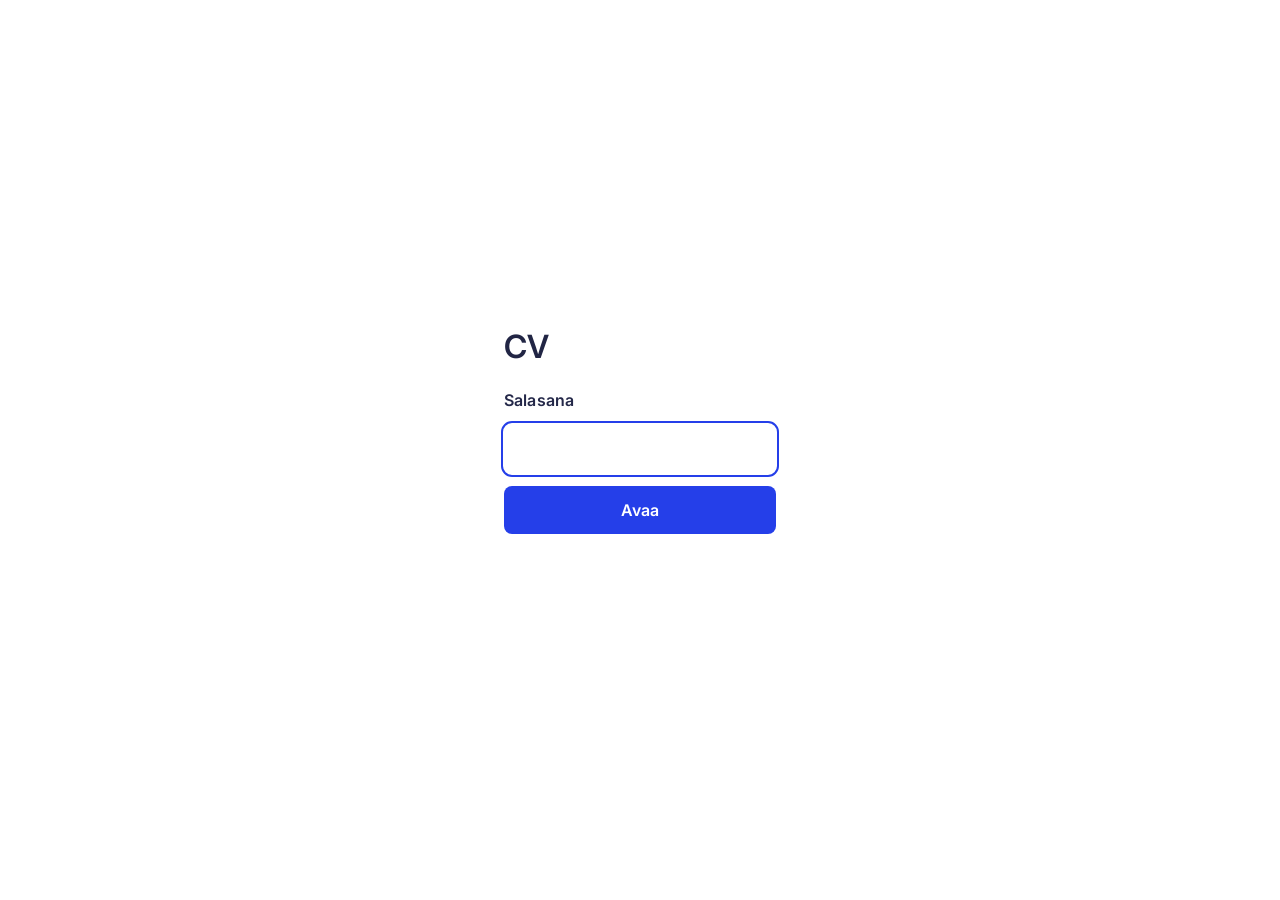
<file: index.html>
<!DOCTYPE html>
<html lang="fi">
<head>
  <meta charset="UTF-8" />
  <meta name="viewport" content="width=device-width, initial-scale=1, viewport-fit=cover" />
  <meta name="robots" content="noindex, nofollow, noarchive, nosnippet, noimageindex" />
  <meta name="googlebot" content="noindex, nofollow, noarchive, nosnippet, noimageindex" />
  <title>Sofia Mesterton — CV</title>
  <link rel="preconnect" href="https://fonts.googleapis.com" />
  <link rel="preconnect" href="https://fonts.gstatic.com" crossorigin />
  <link href="https://fonts.googleapis.com/css2?family=Inter:ital,wght@0,500;0,600;1,500&display=swap" rel="stylesheet" />
  <link rel="stylesheet" href="styles.css" />
</head>
<body class="is-locked">
  <!-- CV:n sisältö on salattu. Muokkaa lahde/cv.html-tiedostoa ja aja: python3 salaa.py -->
  <form class="gate" id="gate">
    <h1 class="gate__title">CV</h1>
    <label class="gate__label" for="gate-password">Salasana</label>
    <input class="gate__input" id="gate-password" type="password" autocomplete="current-password" required autofocus />
    <button class="gate__button" type="submit">Avaa</button>
    <p class="gate__error" id="gate-error" role="alert"></p>
  </form>

  <script id="cv-data" type="application/json">{"iterations": 600000, "salt": "6Zt7DZ1sXDggAPQDX2zguA==", "iv": "2uzLrGat+qB++ZBri/Rjlg==", "tag": "HkBpGJU4DHaQ2ZxaTzJwpLsoA5gy/UvrLz2yH/DSdH4=", "data": "E+ZaTXOD7/ziOQYE8QDud/[base64]/ZA5cLtTk/4V8vdnaICDG6yMGqU28gNdbb6wMjSSc4EeO3oJWLObQeQh4viv33ZU38BV96aCPexREzT0YXmesbzQn7IPrlCfqD8w3O/trDR3gVtMxzpq9AtZE7SGth6HOnp3/BCDMF3ccPToxYH5+BpWRvrgZpH+LdB7/tljNaIFID8VgNkMpqeoHka1QXsr8TYeoyVDzfCEgdZHSv91umDwjHNoSCPf7O7rZCkelFWdIYtb7dS1Hf9w5UOGPbOiV+RChRAJo//z/GtjmHG7ylwEnQAE5oRyVDJDLWdWMwEfTFEzD3Z4FkvUVSc5g3pc122c/VbbLn9EWfTEod5wOf1aDOkPG/vYmkCmlKmcd09LLFeFAR6wutAGdEFGC3MmO0+bytIYr4GDxK0YsAZNMfSL0TC8o3o0p8qQaaw0gHsTBZj2lZVITU4MvBe/l/gd08FebVcIN+S4gaRJ7ki1+AuDjE7nA1wClxELbyH0noJsM5FrnVRyrQ2iSi0Oky0bwdppYXYxhvxIXKwYp01WJY8xxk3I9PrXKOAY8m6ZhwAQyn+3r/bCQT6c1tjQqXt+JgoWJci5+FsA2RQmu8t+sUj6aPJtnLpIikZbud0IH0DVUl4pztNh4fXYNDDc5eZw7HDeN1wUtWA2Bg3DTflVYeftZxeCAHCTFtTlOJo6ppEWV+YyNB9ahD2M09Y+qCQ417mhuTM8SYehXhHpx1f/KfIlRhuIP/KWtdtXcgaTxog2W0nRPjOyK5h5wJDUqGxunhLzkyDN1mTxdA/leNIsj1n+Oe1RrGT/[base64]/fymEWmf1TT3qzD6GkiUwubZuH3a3nF5q0lLufeGfdBu/6YIGBfezD/xpeMDcsaOfYeY2soK+htb12kQ3nK5713SJd3Z0R6J+/5DNadhBIeRrmwtSY0/[base64]/u4NY2Fb2koAOP+jZn4l/eVMH6zWSWjeEHKsrvJwN3LwJpnIDB/ba0GphGqkwl+H6Xvn6o+1b3uQgENq9Y9R3iM2lQpy44LgmsRXT2erX/[base64]/E6PQ2NuLU9BVfhf6BEfcoJ1Pfwrwcga2qZy51A9Mnr+yU8bKACiYxMjn5NwUViKN16uj13bf/W8BM3fuAOMeE35GJ215aim6OldtrcXTJGVZpWk2kZ+NLc7v55VlZtNUSECZtYs4SVFSPF5M9DsumhVKlcypA9Iski4Usv/wYNlwuqeRLsU1F5ofxlq5cYzenM/BXcpx5vkwmEx7OmEUM7NanWB3KXLzHa6mz1gJ7jRHCLKjSxox47t0BkypF6/1B8yoARenjQyq89bcb/2l54SwygjvHdqOTXeFcBxmLnSsLaSB4sZ1LZCSj2NYwl211RlMSkdfZqQCxv5Qc+NC070UjmN/lnvQfiYEKyxPFxbJznd1NH8A60y+2AvX2zhqUSbB8pPF6A78QUkztZHQdKv6doqDWOnOOu0su2cAD1QArwbxlhXPfPWVN+ZS3qXCTba8PLRdBYs37zLx+pIpDjSNttQEbUxWBcCFKsc2equQTzNFPeT1j05hDyioQZKmuniEtZ4R/gdg2w4YVTgf3DwXpWOqYxTSWhv2f524HPAttT/PdzINV9ZGNFFXw1uCYJxZRVf2jP4DBRWEr5IRc6iKrl6CXlKsfM5mPxHfjz+5TaLL52ZTAb+pQ2urewiAMEuOqhw28YzHJb8YY+sKoTfSFVO0QQ42Deflm7FS8A7tvLn3C2ZpbCeZFM2djzpq52VbnUuzwaY2eoLCLqpSlg03XcorDxfQP1W7RXqi/[base64]/gV9HK7lY13El/Ng0JH5gCgel4YO+rFOz/NKpON89nMcGNwWxFZPtnMDKpVT0XYglV30zkNZ7Wbzr+7mUJutpxV2YHgbpys8R8sUnLK4lFy+hZH4GugAMJbZCM91aah2bQ2H/eUIpEOIHijWDgSzs9ZQNNj/rthE3OB/cF7ljSuFz/[base64]/d0/Pt6SenIm7mUn3aNvxScG6XIFWNxZLmLhPp1/SRei+UyY07/WL1EWvlZjR+La6nM8VSP1paWhDTVJlhRqE71Zp1xZfcSXaZ3cTvHPpitwD2rA1+x5hQWeKbMYIMEnY4HchIASA/aWES7IUbJO98AqlDyGbUosKgU0d9CTll+7LGwrjBudz6GiG8/T81qRbQ6cVMsVYVZvtSRKf15Z6TA+OcktmUtjJfOGDKxpj16mtjhifh184gzIHoJmnkTnpjR56jEqnmNKUb/FKUlffORoE++aYSEb9+KTnVXn2HtILO9jmZ3mdFVBl3/K6UU3ecgtcCPGTNjDgnKVAP04Tz6IVTOzfUGTfb3EXw78yOi61GQkuyZK+hSsgEh8gCK6NHrMSVSEugs5DRSGLdh3AUWj5cEhOXijDZY5CiBQYIOOS1CNl/PziZ8nA4ZoGeUQ5vj3am3Cc+xmPEyijFiHEftRa0X1HRTlSM/stqFRv8S0Ya2UIvwDHJ4otCbzMIgyROvyoPpVFXyP+B4hS0tTTLYJmAHbddCK/meQySi/WIMEg5dpIq5nkqpSoJ1OPolE+xNHYkYb7mzlyi1LJuzZ5jBUD/6QFjEnnsNbYErMa0o00O14pxHvB5YLT4KuV2S0jiaOB9ke/4NrNqG8tc8yzaipIwDPI6ipo/qN24EPfWj/0U1TMguQ4S7k+gsUoqYu5IR+m8EdFMPAWe5QDTl/UWNojZRoYR/iUAXWSHetWKHCYNi0+DuMJeLOR8deNIGjaXKqbCoTbQTb+CmrsmL97CuAwov1l/2bB0zPrvtjqke0yUXN9+QCLb3Cs1y/[base64]/cLMYXzbiJqcH0PmOCca9wQEPwgtexlu3Ev19kjDYTNdAyx6ahkMEkcvLtxTN6jPyO9QZ/EBThoEC5l78kBD2GyTbPC++ACW2j0W79t94PJ39uS1ljn4FlihwULyQbxlKsKOeTKCgoo0o0CrZPIBAfhlYKUb0KNxomfvEiDM7N/gAglLXLqifqQc3mTdjp8+wEge/8AFUbYLixidlUML0uG647vAzuCImp2MgadX78xqc0uNW64MrFeYO2/vk+6ukS1qakvGAm1Zc8TNOmc8qjXj0Pr0f3BpYqdacguZdLupodzt4PZBboj6Ff15/A8rhWOGBi52RBKLcm20EqMWBkfnU82TrHhx8IT2V2WeVYCHVuxAFZw4fYn/chOXMMJhSWtnPBraMSbRgmMrgSWT85oB5hPLNkcAB1zdeYAc648fwM7AzQ7dTitsDK23qNIvE/7fDD1a4EWLj/ejdPeBPqlAIMNfazqIPYCyHnf7u7FYtp7jlrh6hxjRhYtTpGi5n15TL2MfBHntRjOvHLlNuvNPIEgjU0/SyGwKomqitIpvse/SwM9DVpWqDYXx9WNY/oqfr7w/MW082ZwVMtcuAvaGyvKGZWHbc0Q47vyIBp5VxyU2tgFnNZvaZ1vAza8f2xrYv7XbErSKxkTjHtqVVX3zDUNOcDV12U2l+SbBpTjyQGLcLqnkfFSnsjV7L/KbkefejLr/PFdP6Bc/UlsyL4IjVD2c+LYaGcMcifP4ygX3WSh0/MailgrPfZj7KyS4HCoQmS3/2IaSuLJ4RDSQV5ngSFzVsKNldI0sLoXIhiNPLLAFnYYvEnZk+r4xrbVYkqsDzJrDIY+u8Y6MHj68PgtbLF/Cu+wmPZelpwk7+gPKpumViGGSYkXmOvspDl4bvyOJxl2drECVZCreWWt6mjK7+J3Vnu/8V/QGy2cByAtFGySw9GwXLHXtS/F7nDiBDUYGyuyDGJqQAkkwJpAbejfjbHZbanLS8BoUyreQYsIxvI/qo1975I6UygaIK7nM44ans4TPSJRRLXp/v1bfuXKyI0PL2BwPOjKdknIUPEo5OO2qjNUKYryZVLQfm1MQuWmlqfNEjXaQro2m1a2x+jHAz5l66SeJHyOQfFPezCm+bc8LHvEuZJvpngl90yNX5VlJTUV/3PRqK6HU7l+5/TLYzV0IVoL4Xfm+iB2niOyz25y7sHp/umVEXnqLXSuqJjlEPK0q4LGqGs1g3E41YlRK3lIPdlZWZSSjNRhFecOc81YfLOEzYmDjSXhE9iUQYorTasEpepFGituBcjqnsB9gYl94pH8iSgScK92UmR170B/+d2PjwbqKw6ELAv/0oe2rH1Gy5WuV2H8sQdIfVUs6A8E33NOGR7aRDZGUDn/jlYkjIfvjBbxR4EUvml4FBvicHnSHX3QchqPDjlVV2jqswycFyS6OJf8oK5/[base64]/OY43YpkRO5pKp4rIVuh/EsGfOHH8v4hA91rfrVhZ12GimstCWMD/zfznYCV+VL79NRmbKSYCnMy1OyowjJ/a3WgL8C6AOapvhv59Bh6lJsti1TKeFUpQCvjglH66rjR1LwVsWI2ZBAFJrQN7rZiFGl0h91n+UIrQI6XemOZuwE2KQZFahu1JoJOyk8qiuqzsscrFIgKZG5yqK0SFW8//[base64]/EX70RidpEdX/8GgBOmO4q48bOJGQYkRhnnqYXtEQs3kH9LzjyEC5D972l/OUgyJy6nMO2Ib17l2U+PgLHEF1xVlokIVxQRSZ3vzA0B1UdPpeJnPgc6RglLhq8/dS9WWgEAQNRT4YFSDT2844RIkYH+i2dJJHDi1t4T3s5o9i7EyLqsbn/6So/HXzVmvf7t1zcR4WsmJKo94KfipMRz9poGFueBm4DKoOweuL5O9NdLqwBcMVIGb/ECrcvq8iBibf9ZE8FezPUvDD2yedX/QNy96rG1bnOMaHTRabl3i8eROlIhJgfDfsfuAJISZWZLcWLy5EHupBF1B/LC9cIfcTToqyLBjhSPagpgDoOjRgpe2Wf2GNqKefA4rqIgb5WZ21Ns6pbqjCrjddXDkd0fsBhtrcnNVe2iGuItP3MJUj294S3wyhtuDjftUt2EAXYE6zL7f6IrZByrMaQsAbbcXBMshNwx5ODyduln2xVF/REdWl207SNYR4LyY2paYkLVU/AfHu4HMkQbenSmAS9Dr2OwL7xZwtIzjAIYiei3NLPlEL7UjnV28NkujoNaIXgQ9UcYbApVSS4+R8xlx2rQI91InUKf631ZNmYzaQTSWxWUGq9e/Iqpn7ndzV1Rqeq1nwt7QrFz8B9zbM5HZLlBvc5DGhjEyOqi8HkJJ4aiINp807Rr+zCjinMclPoe9P2MAy80x/QQ69SGH05BwSett3NZMU2Et1Q7a++Qbk9cYQdGN7W2ko3nS8/gKqX7Y1+aNMeHFq+Ui1ebp2EDmBdKkYDWTV0fKc/KOxh0EBLDwdJKA3yDl2uoV+q1MU5SAaGiqOwjPTFhKOhMLGP9LGX6MGGKlVITwH8z89twYCMI+VDSCVe7zD3GmJ5ABWjUw2b/ZVhe/[base64]/XA/uKQ3Oino0oKgATlnWO+mPKfUYQFXHZ4RNPQXBnzktUR1cirTy+RUe8tFHmTioK9ZYlNeGC95dbDIUQMiec46i0X6w/ieFU7CMS1sUrmL/XCcDQOv1+jl0IWffvAPN5PxjkRAeP0oGnoICYIvlaqt1XCdvgRP78pmQ63bYQmq45ohWbBELSOupYe4aW9KLrnMb/1PaH3o5EiwrYk/1DSJf6IEg2stbq2ehh5qn12rqc5iNFvV5tdn5C4mLTw/m3dByy2Bi0agrWdQXaNL0pdsO1Tz5mS8XsiDw570SJT/GVRADNYcP2VYOCErfzKCeja+J0pHj4qijGiFCom5hTRFfINVndm6L/k/ZXN1YpgRQFCsTrIrvHKP48jehRZq+C39SAw4VbIBkYJFeDkJ7tCSQoFr6i+cnL98Cn0lJVM+bKz6hXP39pavNllMc2wivaatLCTPcYNw0CAPLSPuLdo95VyNGUvAOapIXssQ7Mv3/WiBTZi+obYolc7JqJ+GYJvB7yXiY+ekGrbjPP9fZa6pkfe7QYyo2b6IXVJcROSd4vq0lon9UiK/jTQFB46XCE9adY0rWwS3Z4wyHAnVqm9S8f6guEEWNTs3jIZ1GmOHcCfACDC2lMIuhVGhnCfudpx7guZ3IYFcY7gyBPqZHrZ7ngIrAkLfFTtDc5pR/T5uEDxuwKzDZ6/T3djgKu9OnqSw0korB1Ttig7L/4qUDICMn4OslbvVKapVCkB/Eipl+nBV0s/GlwqZauLZeVgrIXRYzvKSHxz+fY+p6XOnGSiK8UTI2Boylpq9vNG7yjIOYpPhRMR6myF61I6Ah8mMpGfE/mOmWP9UjbP0WY7fSPh2tgh7uKwTHtU8ntZctsT0t9X0ft9A0UZpG6aXwv3K6MNXYDWJcsXx/Sbn8b8JxArcP2UU9vlzI1w0MbzmJo2WBVGtgN67gy854uBmsUIhko7vJEnpO31bSMZL04XyzWUUo5CCMziM2fuqORDczZ6xg4arBgxdSwKz221GEJYAJhNyw258M4tap9V2v1tzeuCFlbr6RWetssWWn5Z7lgPh1oheBwhyJObhZVEyyAmJuwANHD7G/1R3Er3HGNpHkWtazPc0ASTeVk/S1fiLp6n4QmoPtqLk43tareDH4He129AQzWZn1S3MMEInBbEgGPA/wmJF58pFUIXhll/tMV/nxJe47+SmIBW1cyCTU6jTCj1DX4yUqM7bYVfSjOB6SJ5+MY4HZIZqRxN9Zwm8yXSAjsr6uTnIl0X1qzydf4WloJ6LgdaJJffibCjApWvj7rF4PLv8ZJHfVlNVYmQev0iTh2Hcdot8ol69jDt60wEsWTHYjoA3B6xrytqcyJoGfXdxw/nzVYHN8Jlg6nZasZT3ET/bW22eK4zCwAstqx1hKPbnQESu1VenCRwB9npxYoUQMqlH1NiZkmEnTTrRQlJVrxVbEJ2YYqODYeKkFNlgg89+HKFYd9RPrsPBvePaLjrJX4ogdf3dQA+altDI+n5v7N7Y+ILGmssFUVYyn3MTWWQHcHXiqZve+nKkMe/aTWvgevu2qph7w8/1kzYyGDCNJdHPgp6ePKeVcR4TnimEhKsAM/WSUPCJSg0g0aiza7PGyim4hOq+o/7OW8fKQ98iltfJyWto+yfQJKHcQLif73aAIq4dPUoeX7J1bwfwV/UFkJmtoyMYVLVDe2akQIs+viMwjHoPjIzDJsmJ5aI9lwdXtIzN0A9h0/si0laWiG/yiMN4bLrK58+Xpopy9U+pKmzl4yS9APHNLxh20ddgpn4yp+UA/U8175NfvxoYkJ5IbyaNeOCLIIPHOTO00augA/juHA1ivzz8fF6REU1utxQrA7P6W18s5v47zY85qF+q7GcaHgmEglrlFEi/f1+RH7xNj2THRMOBcI2Iz1AUzCwuBs9KPUASmKXwq2LeVH97kAF6t3FijU7JARVZeDxSHyhmHjBgNQE3VQNvDjhg3zMvdol6pTfA86l5nA5OOQ/GgHWVYePWjKXH4rL8agontcLk14orc+Z7BlSnMJNBdpFQef1i5oGLRGmDMxQsBvhQWHPz13o/AkMgj9l7bO8OMid56SAsfaDQCpE68uPxIjY7bMgVZ4jwd1Y5jLBfIkp7c5GE1Bh680Ya4v3uBG8ubkLpFFv6BdZ4rF+mojKoyp/Fs4vlm9kRrbocS5nGFwZwd9HXLBPc42VxxEsG7rvRt09p04pYI38vt0JS4w5TStpt0FnuuWPRB3b83sVjYYQIVUycHyIT+SSTS2GZiWYaA8rklnB67it/eVb5sSSM8J3lCmCDCg2MTHkE68W7uDB4doN6oLnCuQSjqdftR47fVt04Xmifdmjn9TjdqqbNZ43+qgv9NtKk1XFTdYiEWQZ2t1iwRL6wLnR68LU9iz39Yf4ZqKtWGq6Vd6ThHdPy26or8SXIUSwdQH+aMvReykOrn+pqof0mWeXpN8/G9YaAYBSFdvAR/p5ZLYXK0vI0wrrltoBmUKRLGyXM+QtGMPxaHjnOyOGPOwfjSil5tCwwy48nWO6uchOscPGxgUxeAObv56FjSm+1eiqhyqknZQGCl+/suOP+WgqksSw4ljxYxNEPmxAzXLZTVGfhYnPaIJtmsrdXp4ynnx2CgzPbmNtekg7cM+3awED7og/ymVzZuqEb+Mokisq0ByMpcJ0YnDqv6IwKYtYnWHce5ikaxJRnEgyYD28a9PtTTfhUu1nPuT1v7OB+ewvZzAQysRbJ7fy5WbdrO0dEAJfNAzTnJxETLJK39kO/SZQF/c/plLEJQWGKKa/JG6L7BDiuAlR4eNpB89VdAkXOoFBh1uJyD2n3Zuy1/EUuQol9KlWfS0GHGsIq5KLrGbRiNF08fysUx1FkLdn6xQV1ug3IAI8A+q6SR3OxUAEPQ5AvUJH+HXXvAgDvdf+27NFfudlLkrn3jd/fhonP0FToIWwpULnmiMPifEK95FBQddSt20+5TexU1gFd5kwbP0GdF2DrxtTM8Yt+UmkPMqm68oJWXE7NWsvKFkFvYp3Pb/OYz9WOfpkPD4xqbPpvhhHEhR671ZHFfmJd7cPW+bqgokm/5+9uJHVh1W5VE/xtmSqjPDqcrl5RXPu+jFEYj5CoCJdfuGv/cos1Wmo0TcLiwnkKT9LEctgZTnL+1cbkBxwKSVbgP6DFXO+5zcwQcv8iN+okEiZoAP/F5QMoWN6g9F8tJWhQdzvpATu3DobM8lX8Od5WYbWh3FzmNeqVbb7ycvk2YflVmezO1S9M0iXRYd6n4zXwsXJh945W5PHL/KjvJx72XJApj99tJOQXYyMeQYvmGi6aXrz5KLBY/VMSO2VuNxEroz8UQxEUd/1/SP/SdN7tgLd3hrx768YZ+lVIM+jWqkaSzoK+6gTf41rcZmIsdP4AgARl00mEJB9a2cA7X46gaFF28q3ZLlh54g4WdWS6u1V9FkoDrkfoufOg/tLQ1dt4u+uNS6Ul/Pc2cr9hjIA2MtJrm8YMV86ZfvPAYfP2ivEqh1gtgYeAeJlPs1kDi4iyWGjM5l+H/MoqGngN4mjB58Cyb0pvtmhHDkPOp2ueK399mGn8R+axekL+/Q2pW19QOvJrODdXBhh3FmxhlHS8dXiRDY7Yb/aGnNkwkwOKrsU89zRMWdC1InzMtwoAuj3EwvFfx2qsKqqtZFTwOIq/TF+QZHUf4ggD9T5uyhYGDlpNvBS8IKdA2AS/vLXa5Fe7V4iSd19j/ATrLqEBtzpdy5IxGUU7nmkvmVY1HAnir75yDBsx2GAi+tMOkAbKWgM+MDuEdtLZArVlFhINjIi9v7Fofnuhx4SW77CVNK2AkZjFpUJYii6NV7W3va74VzLE9BLZUAjD1KKn5HK58F3/O5c4u3z9GlZzrU8s2RMbXlZHcNPYqsc0vy5J+vR8zAH5gN+AuGaSEq0FEOt4LJMVKf5qyLOd/yrcCmKSM9iO27/hz9z0OFa46UXGtK7Da6A0v8/RzLfKyQn2ukF63eU4I7lkPy3oKaLGqs/gW01fLZMRzqY0fcuOxH7+us/ozMnHQ5IRBPYECeZGEE1asYghu3lWPTSEZ5iGTmi5IxPORMw2k71eeZOcMtEYh6ebNBdfTabc0hvjpcl8xNkIbSbUXsLBuMpJmcOIDNVkhbzdQvz77+N3T3VxlsKajP2xHmKhM/[base64]/V+OHtWSsep9D5AwFv2hU/qJoA2iw8lLTS/Eki7OH3iOKhF7KC0XXajxqokxcGqNXZtrGaLy8DirfM5OJxdYixftZMTfWWp1TFcbPtbf4oyvyYn4iqmJZaK63oDgVy7xik7jiFy+5tfTWub5sNfvOCk5+gJVvD1wB5cOF/iqaqh6nThCqkrqv1flGvPA/k0tTrz/npcIUXo2igud9tJneOPt0fCaeEj0zsup08X1THCShliN6M+aH4ezkAu2flKhdlXaUXfnsZyp+DL9TiIG5riMQwkgFfV2ae6LZuuRUt0ubKNfAUQpErUDoqtR7V66+CyvXiqi3A6DT66jFCxpIUAeYPDY9D88jHv2C/VwJX+vCqgEtvkF4n+yX2YwYReCwwy/Otfq8GNHEF99kSGkVKJQzdQzMEaok1R1XsDL3NVkpp5BvEZALxcXZMgpRbQoam0Jac2a45d0mKWFiNvQTmnl4jcs/xbMp5ORX9zGmdN6h0ezvZ0mgxwJmlGLP58wPGmNJ4GLvA+C1fsoBmoj/RLSxX4hzxRo1Eg/TExLKckk0B+EKAyYX4H1pIGFdCpMoYfzjNtGz2vgdjkHP02BlbHHATz127vTbj/qD+MY3WbbhVZ76CwKx0Sxta97mFZbfvXndjP7X2vE1NmBUjN1xWLfR2Id6da/1RYg+ZAEsiz5EbCFCL8EOAzwn+X5fp6ssFiRJ7GIhF47wg/oBjsgKFvqha+IFUHdQXeS9Ck9c9EdKPpkR26W1QWA0QpdD9jCH5iGvbe0rQzzi4GXTawjNeHn9yzI3znz6YHavd7CTu9oCOZ8vD4eB/4P6ZYvWpDzHrGW44Qh+qtoVnDExOW2aFUg7UlBmT+46WrGUnwXr+soC73gK/V5+kIIHiP3+yoXo9MDZEqgHywLt5i8mXCoLCh0W7jVfTSzEtFdxg9uHY68/GJ4xsZ3iqDALNPmNQv/JOPDM71c1Ek/XPb/tw9/WPnO0VFwzQeRYOIggN1yYdorvahoKythkxuGuAXl/DLjviBDuu9qYXHFTIdU/ii173EK36Vl8xZnyYrM6zNWiEgzU4BkAJodMCl9AYezvU/zxWMjl5I42RpDznPt4Cbg+jY8ZMgcErfIhgh8LZ5t88y43iwwbqwDbhhnL3m1Uh+2wD9vG9QL3u8vAdnyBAWtptPJhRcWzFG3fDJ/ztImYinUuxBqmoTHQyaDkHpLtPfRoGh3oNG+pJPKlDPrnkbq3qH54tuXQ/iFQArjLhh2c/YmQRfwrK8OZ1gA/M8PPIGo53WxGB5acvZ6FxFwwjVmo6ZgyjvFP8lZxEvFom4J4fY3+mZrDXCIy3goYGEmDGONczkhBNkupWImOcNIcbzaWq2hutmd4BY1uHODUAl3wjZkJdOYSj7vnHHlU2a2N1nZtEMWHrX7zvtFJ6LBY/[base64]/bBBc2Sj9nGEaMpYJ1EjCFJd2Y4lkVRCtcgBew7Zm8DHD9CZXEFg5ghb7qAg5t3H9i8KKZOLbK+AJWqkX0Dfxhk7J/EQsF3T6XMdO6cWw/UPtwREypfacvCLI/8DqHZl9F2XDDVVaB2q55ltjChCEOt+Og99E+n/Q68rNYKK9pmGNErp0jQ7KxCZKcksJHRnH0jKKR6Das5NGhzjF8Gl1TATEtXtNePRdMka4keSi5IwOd2JjauGoKp16Od5cj8Ea6tL+Ya7N09yEHNEm/t0AsFYnVPwooGqNgf531xIHqmeRO/R0HQDzaOlD4nIDTqqa6cZz+DlUc4a4CJ07N33E62v7wGtnYFkf3UzH4eQ/1bPxo1mf/P1Fd1UEdUD5gu9ZkswH5FErRGwHaSzNRGMDQhH4TCD+XxvtZ6G3SujJKFxPsP6pZp24ttzo5jT13yg6xLcBEX/[base64]/MqcJJ8pi8KXqsFrM44NtpG7SKbOUIqxxdudTx93XGIU/jK1EkBy3Pf0DViOWD9GJgFvKnVZsy+/8PThSzo6PNy5n665SOPcGHt6ySWbj33vZmr/8Z57NTi1pw+Iqf1yRHk9qXC77RyCUL8CbBopAPZ8cTmFQMehvWIwzHWjqXGoXp94QdlqcfL6uiL4SKFS45VJTRh7IY3T/crmxXHkGNeLK6nh75ghjRtyVIKYNdln6oNlf7AsE1NYK3R5iuYbqA8ZmkFdM8kBG9GZD8e4LBGmMUPKVjguEPvBLM7ec8IZOEznpxme9l9y1f0AM8KegvRkm/7y6VXtrStY9NIkFkdysl+RV6S7+PhwHCgSNqo+dv5ZdgR1+BdKeWw27EIYsSRCqIORJCRqFoPST8uT5ZWh8Zw0jASX/UwkuyiHvh2JGJqcQMF9j97TSQnBZS5Gd8nRinYs3fuTqqSBXazmvt8rUB5HrOgoWNcvyYgPiPYiOMbPIfHk/cuGlB0dc7M04W4/p1aAp+Sb3Rye1o/qJp8BHN7BwSeLyZC1lHzkPvGbUulTHGMkoerWDz8Oh64OFAhl0EDeFgohvmS37zvcmeAbb7RSkwkFkrs/9DvSWlWH/jLqLK5EmMYN1wk3z4ctvETc8XcX9BiuaWlP3Og3wlTw5kndf7K4nNHtV0Dnb3tjthLke4793s4Nn001p1BQgXbctGq9GLbshdVi5XFkKeS+fzKDO7ajXD21dJ/BUM/xOjV+LfGdFHwFqBC05HRyYQ6DbxtiEli4euRRnuRmjIgU45eqtmDgyN0KfZMXjR3lZHjglsedvZVB7jM38a7ARYdnsgmgRBowAFXpuFCLnxjr6rtSuSEV9z1C8eXXUPOa+l8ysrmSi9pxGpSsTVSFYFgQIj658Nsr4zN3w3KmNqcdG/biGQ/Jdgn6vJVXoMAUavOAtAXbG8uDy75tkfAcTHsVd/NY5bdy3t0WdBpbzXpITIcT2r9sBV/6M+dmXZmEgpaiQn+4RrT7KM+f6X2woJd4/FVe/kCZR0Goaf9iDc+70+qWjE3Z0gAcpRon85iJTUmQV+T2LaF7W9/MidSH1BuKLBX7VCKuQE1WAYbHCd5r2SQ+htTiU58cgmHIvDMEQchqdp1Zsn1kKqJBYBULyP7w33UGejD/SyesNVdPtnhinukGlMCshibNKFKiRNCkr7GXctiJYo8BzyJQkb5Wdee0oZmqRYUjsEefsgyWAbn+/0taZAE6HvE7hf10NQG04XNs5/iawHVRc0fOZjCYEGNI3kCGXe0hzm4vxff5lsxHa38yzdAF1NrBn3IxqliSYiVyFwfQ/h/ZwecEpAaxXWAy2uUx/9owgwwPvbZs2DRx+/yOWkjLU3Wmdvxzc3GisjYKRHEloK0XEuWToRGHi6nvE9ZMVf6swu1QJjKfv7tjmCErwnJ/GrxW6KxhjrOe4AoPeD60ajTi0GHwpPF4qHbfZxcaJze5t3+huYo86w0E8ceGeW+gm3m0wEG0sWpYjhBvpvQroSA0+kOiITqV0/MuGEs/5kjuhjyxbna0N2rwiQA+FK3i9/ZTwqaXurrRndV1mHP6HxTI2wPeMNFMsq3U4qPQoCWt8YCocDTcRac75XzEUNQYizp6p8lvKosNH7YM6bQCX46Y8kdZxFogQ2lYup5ePaABuLM1RF7zM/urSD1yRnYeim44NMGpCPgaOo4CRco3ICDs/zJ2hJKaBtHHdM621UKkTWBc0RvYo9Jc20crijhgV88lgYKKz8jM1pqgUBuQS7IYUCX5dr1cCp6imkQYuW1ij1IGSW7cpVa/zor4zzNsRvmYMAaMjVyGco2PTon4zMWHVgSnbnT1K6F65jvklRchHif3YlQ8nX67Y/j3MqepV68w+5xlybGLihe6u8hpgS7mydwgxGizukSu0nYSFBGdBQkxgQZGgPuhuPO5MUne9cJBk8WqOPsQOFuJ/PnskVqQN8nbtVrMI9dIOZkHwXqgHHCIyk2tTFvKNgju0bfyu9Wuk7EoF/E+H8SiF14hX+P+SS0ofFyrIpp//xeRI/X0EEvxhU9Q/1Wevqi2mUq3QpRWq/Qq42NWXqNPajphPYOtPhKQHRSWjPkiThX0hAGaHgDnwT+cBzB8fYgHagOIPmVhF+okdc+PqyamecANO2oNelL9o2HI967e6HXC1f7FXU1Fag3QdsCslWK5hi5SfwMD9b/J71XYbanlxEX2LfDRj11NPDlqFN6le2YhdRIe8KnUZ102oy6xdDKAqW173Sf2BvFb/+20N2uMFqm/RWkmOYmh/weRhCDmeVFi8y0kc0akOSPEy5LVhY/PuvtMd0B9HSkkgl9WjMrVYOCOZ7MC/T36oTzrx7es0O3ZihqkHL1Bhn2A0Hyknj/Oz4txmd4WtOKWi9PThPIINpuSQQFAWRY1eP0F9Ej173XP+L1lusIpB+4ExLm8QngLv5ryiSIkeH+SXDwGiWTSxQzI6NJjgdDmfP2HKI/6CuVvVNYPQkVB7Iw5wSpU3+BoGAxct0dQpi22X/5BlIm6GDOLtszn0/1q06QBaV8iyLdzDHNAG3nko75AWHYnQ347kWhDj3ERChcg18brl+0mJMt2GACOHHWRaiWx+E3d4RcoopjAR7tAwK2NbEEL4vD0OwGE3V5FwRlDpwXj1/UdKJjcUV4E1tU1EmEyDC7lhQ1uAe791faVdS/1WRE6+AnaZU5JXa+tVmxPj25PlZsK98NX6BgBj4cqC1Z/iY3KUKlqXaMQMvef/yAsduXCtnXTCTX8Jc0oBS6HBAGMcUQHduX1rm6m5eRlyXmQw4vbFa7WXZCO0ulc5AuGvfInWHkg4bDeg1g9zTqG7xX8cubVnzlLHbJwAVQC4rdD1yT6w2ZFPyIpT85m4s38vpAEYkcdCs6iM4EnRPNWXiR3jkWvrgWr7k+fKEmky9+/jBhvyT/5roohDYIFK4SJkyRQQOPU3P++uZmijFkqIXsKV+zolneqZgXdi5LIo0CJSHcMguWA/ce6QH1RlSpe6vZIiOYkuRGCMMxRZVjylK4Xb95Q9LlaogFKURS1KaKalgN9e8yRT66O5OVEOurl1Zrc3wO9noV261hnG3fZ2nohUHZPDZuf/SaeeJobsjWVd/v2CV5ZR8z/yJqkcd14Wb2ThPimJqq3NVDZDeYblAJLF+9l91ilMX823FNPDzUVJAR3qQ9yRg2aLQR1d4kJXJrDdUecduOCwRft2r/Y/I5aci/mIzm8bAtTmKxEwaDkU3JB3G15JohDJmAUtZDO4KHJVKf1TkHjI2GSKvtLNm0gPzsf5rBwI5fYnpi+2e9Q+t9U/[base64]/aDiKTacgg/97f8VR1zqu1wn0iE/7VHRRQziyyhAIanof943VceIYnuadr3zy34XmiWuOgsR2vEaatPlzmzaah+W7wPDaKZGkszaozFirtz3RV1QTCSf66HIyMSAdoklkdjxXsfnZTOzOzHLaZabkj2BDuhYP/cI6vr5ppNPDpluYoHmuDK7bbxD+wpZyUx8ZmGXk6iQ4zAwAeFi17jRnKXP3uy/qf3n4C3teHbmIgZgKoqqsJXmZsTXcQA9GgoVpYFxJiNoz7+Q5ntobOwwvTeVMkeBbAJrS4DR22LCUlHb3JS3ME2O5hubZR7FGuyqaj206zQaM/4F9T5MtAFG1z3RAwZMgoyKzXyILs06MJxvfJ//CYOoHb1ZP5suH5exy8m3BE8EhIjBTnO9SDadEA0yGFVVmzr8TgUix6hdTBlu3zCOAEiP6tkcCUo/E6mbp7qxpExg/6gTcMChVNUJJu7AXdfxqlQ0bVAxFN+B0pNxcOAkr7E4R8navFG6VHjFbk0lYSLsn8b6nhcuOQqAkPGQ6O2VSjWEWQmXzWuK/2PAFQ9t+bddX/Ijta6PtWPA3q+r26/0BhoR+mgSvSCPOZ+ni6Y2MiDbBdrmLvQZ2LNQb8lvDWBdYfH6pyrzGPYjB9c84mdCWO/n3OBV4en3lUR1ZulFTWdkDihnJxGrngR+YSKjF82M+tJPu9NYWHd7qB+b/I5s6jy7630se/Tx4UmRtMDX6HTX+Q1iSxeU5WpxqE0ND5ucFaaP9Xzuk89Wnh8Qr7syBNSx5PO7jUIEg/[base64]/nYJP3zRKoAZMuPlKeXJELp16YkIG+fDsnLVJi1Z/tlHnvM51UuzmQNlQ9uhM5zp3Sdh0iOjfEV1TN+ZEy7GRH1xp16Pyv/AIGhVXuHq67mJZPVmqtMMhKv1XqYTCmlgcllZ0QXTGnTjwbJbcCL7DsBiIzANZ2gGn0lAh9c0OpMxDyWZCTmrVBOwJQitDM0wy2IgeXzQe6hVOx/dzWJhEqjRH0F7tsEP7bXHO202sEM+4A/Tf4uAa52LFtJgZ8WkH8qx7xG0K7ZIckK7+5GoLgYWVmGgJnzqbNwJm8PeHY01iFL5rR01sA/hykXoFBoxB1zI/p68RfYXnaEAfsWzArxL4iZhYtI+QVhz2WRor8XmAAt9AopGlf2pFD6FKEPIyAIt1LazSnsV/9yIatzdWm++BMqQaHln+AsJcQEpQAtOARBM7NucD5Snpfy4SFmEcbw4A4SQpOlU33nnX2pRbDyljMmiJE/LQwyoNF0nADQxrMfR9gxrPOdY+nw3R3P+AJcoH/[base64]/2XOGVtX/[base64]/3zE2H8evEpilWVpTvccK01QuL6Kd9lDZTW2VL4Yn1ZniVFhTW0ywDqN3l9BzFgclV+SrGqjaureEqhFI7ixnHiwY0hd+zMdmOZEH/14xpd9M3xlXr4GKbfn36sqBYH0z5lTc9xAPueTauQ8Sxgei/fXyd5ZF41ypO3hjIheQXGCOWEhUF6TcMPbgYW1/W7H91AxAf3yu1v1wzbbeAeLdS3Y3NuZVIIh8aBzF+FSC8nR7E1KhszVbxr2nWuvndwEVTnxbZ6wl6joPGvryPA/H5BEDeYWD3cgpkon64EsXFqCSgdQMIXnMdt0r8DldBI+8nr1GEKMvHDRH16XMgrB761m2bOPB6QK4h7qKoagHy5+W/b9IjWKKYfZleazdBrkcP/wqw00goV2m310dC7fsLqNODbBYgsoJJ5wnnY3aiwdi9bQgwoF6FonnhC2AU6axrLLCHP/Poq4xjQwJLwD5afWxnZANXfo2N7V0T18IHVEOfg+RVyirT8DaSRkHY/CXaKb2wezSVarmNBVUOlj+8DxiRAYNf7s3TlnGiSp2pay4I6fzXdbvyHW6v/p85RzL2lQbQUvAgqWu5xQ15zdP6+ZX0yQlP5nkROxOWsEfVKj+BsF2KLu7CifrAPUenocGz88D867MlRheSlOa/2CnauJD+mfVJQh1yvv7FvGVFtJMa10eZcYIljq4KWLn1N60C0a+1q9hxp6Nsu4s+zF8cAsYkNA0qSGLxEQJt3NX5kogQmdCeba3r/q4YTnnW6vvFRiv8avJ3P2ZL7zMmjy/RJ9DUPQFGd1PwEyNoxQdz1fMsmiZe3GK8DfGuBicgu5o0OpOuaPUuna1KZn6eVMQ3RW0tWrTv5jK5IxjUvpcH5TKdGumUZL/XeSqVP1CGQ8/[base64]/yYBmi28CGcMufSs05xQcRK1ao00ARNUO3CE4FnpPtxgPWf9x07EQ/[base64]/[base64]/Yc+VcQRFt0Ru9qJ+i00Ayi6EJTAX+BGd6aZNjrpgfJ0pAnDdM5/HVYf8wY1PAO9JBsBG9tEex0SlgUkD5uGou9wJgw4TwpUOpfKBNxLAUqk0KFY++rdj1L4WgoNNAqMQBP7uShHTV2VFdQO78S43IbI2pUW0CtPdz6HIn3vOHQbkBm+PIjY8WBNJ0UcmJ5rmjmOlHGnqiM5WqHPhXqd+uWqTU6jynDGHUX8x81sKQHM5pXSDKVChsH6ObO/2pFZBzoKSJjNwCeuw5ReCkHR8WOsz36HSeRM34xZIW4ejn6dKINIQl45pArbtA1AA3H3gjUf7x3XmmGLlPu3qkrWMKdgjeNS+RITET78OeyT9Y+fN5Mm/RQvY2fov2n26Bq3K1Q2MfdhbmK65U+wgYH4c5YH80ep+8gF5ao+FCo8IrwVwdEtmGiu+wtoirTzY318DEC6rsNbtpOZxQe3VO86zC/hMOaV12vibZhRES98gE0v2SgV1febK5EMTaklaQN3fxLnqbeLg2Q52WtHIEiPqsKVxx8OJKzS2PpnlbibyYeeR1/pTZfrfvJOkV6CrL/37pkmyDiY6ed2z+WgNf6zm/r/YuqH8Df7IbtcPWQ1XmjaOF4QG8L4C4LEd54pZd02S7q8VCTjXmhLuxieVCaCeXh1itMizuKX0Sa7XyxQ4MKND4YehM5fl2WdAgQg7v5wFzj6zjikdIpp374c6IJvdSQm4gYUJY2PTFRHNv2w2GHLH6K8X7RqlvZJaK+mR4f/JLiG611iRNsU06V7KigOQB3keKj/CfgBpimpWVoqZIZ8nzfNZ9/45ckFd8wT4ubIvWoXHxhxGy7a4Wq4kMl4RKXtSFVaR30tqinvgP2vjKTsEpTTe+C4PeOpIdxZ4t6FtDNFf1Folqbw1ZKgdq+24GNrzWjIPl/4dE7x8LG4ELIjaB3IrkoOzJn90esd2JhkTNPqUNfT4YWa/zjFXGjuKqTuGUF+3A+W03LztXXEbFPGrV1gWXFAAn0iPLegbZF5cP+wUliXNsGXI3qk+n1xenJNHr5P8UA3QkeQy/mbyi8wG8L7/NfJtsZHhd2NBYjrW5EEfK351WLfio7Hi3UWtCpkSitr8sD8Y8fwR0N4AvXFul2U+ycCfNXnYfvVwixEGDDzpasw5tP5rCUc2JACxOiYwj3Rj1jqxT1wnzSrTUyJolevKDKEwFF2TaP6ieuZEoPG30GByx+b6EBzNnSPfsBg794KKvpgL8LggYTaoFovcS00dGzPO/V/lGO1Ft2tg/MNiouNahjSqxdAIxTtEvdoS90r1jBVY/IPvzUCAyj1MTStil86jmA6Cb8cV3KbjwQ1NYKgI7aV8f4jvwa+ZWenZwwjacyUZIwS0TBi5e1Jg4/50TgS9B0fSb1grMP2bZ2sBeypbw5dSD9I1jF7X8YDpXOXXvT/rvcAMQjSIGfEpC8lK9Ew+qBMy6p5KzgzfjX1+8a5PLmhhFrB5o9Xeknq66sjyWBOZTEaCrPnglH8euytglTtprDS3kioNDiCrUUiIDlkv2hkfVOY0ufyhRpDv7tPHxgzI0AqvxTEciOr2kB51IKo342HFgla/[base64]/ZxZG5YFdY8xq5JyVlQIGld323yNiLUgjqTHyzZ7D9WqEJ4ebJEej3fpu/UAdrcbYeWEBP00qDBNNw5QCw2LgMShfVrufo1s6PccUbzNAS40Y95MRHGXcmNB6s2Vu/nN5qlygzQg8oBRUlL7YyuekAqcTwAzSbA6KBfZjEy/bFdNQHnoAME0lJFzG4a50qNnSBOJJP2vekXyTVVXrLZODhvFOhEe+k+ikf0SmOYQYYWkT/diFnRzss7IaG2Mc64IENgXBjUebz8hC3NTEKYctOzX9y/n7jbHj2KQkxlfZTe32JedaIeWhKjpSQtnSPYMXzMVo/[base64]/taHiabHDcamU7QDbvvc7lW4BoDPHTqmkBIjQNqUNpAV9VwDXXDv/6YatJaDGXPiU8LSA/ORlXX9SpKq7wBFaxNGMS1MT/GXmWOcawBipvpA5Qzc/nOWnVHt3Hm494UaKTlauWse7+nbTzqpiadudnng6TEZjQq0FVt+yCYjT7EGDdjwxB4QbHx1dAhgEr7AFWfrkee75bA9z2ZMtWk0AwEgQCbDVFc0mp7/8R5vR6Bz2JTrRK7XjBNRwFfiPsy6fFRzu+qDlCaJBgbyf0Ckcco+KL1pojANC6JBCuLSvMHyQ30oWLzE5KSrl79Ud7ZCO3+KiyKqbo0Za2nbzpFPamL9sTJqHUJRr0V7MeMlbMiOA7+50R+pe8oM6k+zOAcl5Iciq4jyeul+T0giAXo6WM/VL9C6fljdrY9en6wS6YrXhNN1Q6eVIDfMsiSSIOTS/RmwOH9oZ9gpIvrH6R3SU7eXSf+Cy45hJmcJyq5R2WWB/eT2/girlCuMi+1Futp/p6lRq7Ot/WSM4Y58v5nrqyIqvyCdgozc5RxapEpXTOG7poqPndtcXIxWJxa9Nzf7rmhNKdvmg6AHOnSq8LZ5gCsb1thX51MPPh1W6SCBaZPg4QhIIk8npQZPXOtuNws0Zbi5xzbABBlAWt9nxh9eC9xu6GEd+FEugGX7lxzl5Gv+DHB2yoFlN8oZ5L2cBf+DYfRe5X/A/5gHye+evZPrqZ37hbwL9lhhEnn/c5G/Ec2fG1refezBEtrNz4xVHNZKKIhC3Hf+gFnVYaUwUk2JvT0nAXoiNXr/IjWyqYb6/FfxCl34o01XAFOw8MWbj8tp1pTt+bgaPF0qabHftm6GwanqROp0UGnssAZklLbUpt17j0E0WVHCAMezOR7bgMwoSaez3+UMtaDRcenm+c4cogdHkX/2I6mNqRUTOj35FOypCKlIkDktpzDPsa31vto9HPOqoBatkSAQ4ohgccXtmOs5PNJzqkTAwJGJrpW4jRDTvPoiglcqY+Bl8urxjzfkcDdeaFWZ8uigpfbKqIrLdS+nQrPprtxmveGigjmiOum3tICAPD8YwvLAyFDXj21jWebfm0/fVda4YNgvxVOoqKpc+ArN7JJaWcv8YhL+Tvo5tYv0t+2CchxnEywuLM5T7Wi11APKJU4x/ZQ9ZnDCcj4iCHnTkC0u7BRl+XViACbg0v7lDFkZOEiQPiGktmRUGZ1wGtURiCQv5gzHt51Gse6rbqG89HtkkVVDiAnRQjyLxJ/Ed+X0R5TKxlhVQesilDsbAE2Tjd4+B21mywe6CoeN5Ff12iYYP3/vWyuk5I/z3JR17dOV405ac0C6A8TqKC3pAACM868oFn2ctsNJJ+HPUBObZzAXrOhi3sXWMZclCIQp+kd0wDJPxCQQWKWKFSRB/ERTEVg1KCLZ5xlLOhRQ2Q8yYNqtY7Lpyj+VjN/bb+gZwES1P9Li6HXQWc/[base64]/zBcvXMGG2gU5Jr44A8sZFcfwMDx1SguI/PA+rH619efNNLyYJuKUJhNwmPjYG/kFYvH6cfoIGqIImTNUejfp0dAXpjrUKxvm5tcaElZ9CXIiI8ychiy/3m0PvaQcKXZo33qo6rDA3ZyT1HCbyOQlpyTf4jBnLVOhoXgfbyxW0wHm0T1WVfo44E/5fBQs2Roxdf9bzc6bIAg7XI28t3gup0q9THKNZa5rDhXj9ElnXOVFQDcB/2/Hd+ghXEZTd+W6O0QMZdgFBF9/E/Z+awT7KWGMpzuHrgEUI66Ujz4W1vltyvWnUMNGXHfRtAdUHmGI6zvO2FCeluomwf6e+gPt/I6QUe1od1d82QZok352018rQv4R6i1r3LdbHE+ClEVsaFd+IYMLb/V2xdwRbf4mGh+Wrjw3hD/LzwHeSyZvUBhU5lSslr8wRFZUyGok6gww5OevrKgdMnDCGCkGlyZzDWhD3ksYkD6kykVCu3RheAoB47dl+l/iZnCIZKDJ8s9sH4FBkH8FpuuXwBslGwruyLfQOsAjvck3EJYuApF/+DBhOGMwnGrMQ1nmIciqnzpI4NrWE/t8fsFFuiXIlQbmKBE2M2k97WNr3rVHBQy/8BwOJJgWH9c3JmwMEGnYwHAkp7LhYxtjzamACZNj+KNR0YJTpnOMT5iI/iXat9UD6J4mlqrW4n/ovVDkaE+0VuQZ3M8LHwSFMhJ9dbU3IBbmciiYJh/8s5rMes0ET5WaTayXAcqD0hhkkcGUY5rSy/wk39MHH/vrNX03lxdn53IKugCZMcQaxCQB8RY9E9q5OXaXBQ5yzrTWnu8Y1MHImsn0/S8RdCR+JKXNa0OlqwaV7To10RQ2cBfP9gFTZPJh1/1Ty4YqYNLuYdQf3hecEoPdpp6+kG/1b+22ibbbukNcY/8MQ5KgU+Zv5STUgjJm2mrshJofnZpGO9Rh9OGWqZqQ+1qt4yIoHvMEr/n7yVaNBW9FG6+iXUKE6cw8YFDloNawGnZNUyUTXthdP9q+kZbBS4WY97IxOcV7AdOXADSc2LXaZrU2mCOnlswsi5eKE2l95EVJ1FgJJMaPBQu9yyZf2ciyAMekmXCeNbb4RVguSdgJYn/62V3A9gfuVzd7Cw4m/t91Oxic1pYaRIIFH2IwT3U4xNKPbtIVJSTNY5Ikkq0OPUmsZxzEiqPP+I28p8/8DB6awc5b2MGl579BJ11UssKopzm9rPs8RMFQq6VkMBXTg4gHjmrOokbeHIAtIFkxfs5x2Jl1h10gkk4DBNlBOCMDaYx1p5yLXIOwGKiDtwJPrQgPgHdT8nGLyfQmPREj7UdcOSfWJdpMbqPzATLz4MNiW0GKEk6A3gFzuSJtlTwWAurCMApcuqe/6QuB68BuCqtB/Qqn+YulO3dJV9ZIjjMqfwML3EupnspZE9VP2D5vAh+ZIYdyyXj9NwF/0C4WNv4yvTckjDciUkTszvl643Lw9hyy1rjvQvYph4Maag/OtYWkh1z216DXNthcPRLMUApmPasTR9HtMMW3n/uQ6bD6V8snsS7+h6FM3JenxWNKk1THH/TrSuVeA8+NspZ8PbesrIWppz0McdyJdsstT4DYOB2kv2o5hGLzYDZBiUt7HptN47BtmsO6OUWJqpyIl+x90dn/w0YwFYqYo9d2W56U3TiAvjgrqi4Vy2AGWohrtQbHj3Qq3Io++s7YbOAx/VunSpsvwoo9ULtHJMZmjf3BiToc+DiaMdMaFssEC0KakPdj4JQMQfcooMbxS0rBtCbVtbf89SBI/Skkts/u0nt0SygBxvJh94UOmctYrkWj6QytmLfmLwVFwNsHFQstFB8ccxk56Ti7ngA0W4Sj5pICUbGWIb93fUi+pX350voBH/JZUeG6uDJzC/CBxnhjKJwzCcY04D3uHcjVTb3qXE6ELAbGZKdFjeknBRmdfLZxIDVjWlE/NH4lQ55mKGreKUse9sq54quCTxwmDj+pBivjB2HkQY5ozFYb80Pqkuc9Wb6OBe6LcZZWiDpk7zl5rh0rI+9TbNoCXgLDrK9lTMUns1dynSuXBK2MmH7P+I7c++atoHsM5N7mpdH4vH3zj8kb4swQTRC1VThJuEf/vCg+pDrlLT3jsQbSocqnj6Xtw14rbD3PVY8D1ifrUAERx/Km8nW+/k06565rSfkuE3iZ2EKZCS6/HH0jBZnoffD6bZKvuAXNXBcw/b8kCUF2890j+eKC2emGNfpH3u9bBMZXnit3hGg23QcaMUxFYlmxyY+/KMOzJnpeHDcDoRgLekHz3pZ6FVrAobLba4WmqmMLqAKWe40jTY8wiTtG4MWbLPOJrwkYuUyt//5wgNq8jX51rUtu9OAUCMPJSPWVgnS8XYzxUBOHZHVM+GR/V9NwzXp/e4yUDDZBf0SzEAGWssXM3GhZPwlYr2QdssgLBwcG943+Zb66jd2K//184/wwVrETefk767YNql9C/ALxPN7M2hTDuo4EK7ewayjpNq7jVb1Kg+7ZPxmfNcSfqLYm+K/LTxd9lR75fH/1J6waxe6o/bhv9pCMcuoCXcOtLHk5GsfK/Eaj8wdoTsYwClFBnmSU5k/9/u09mRQQYCcJ9DodEOf8J7LVfwUShOeRAkoIXzUPNC1HKs217KRrVkihUOiCI2vnLfnJ0y2C+SjKeix/+WZRp47xWTvpeNhgonwkTaa/4ZfCw/0aCTafAB5ksHTgzSHNN+JDSoQJvXLqqUYjMw6K6i2+b83KJDm90+nzD8UzFfk6q7j/DY0bb0w1qbMy7SLjHZOpq/IqdIYKtQ4KX2xpLuqnXoRC0UECi9UQ7yw0+VVE8r/fl32dryUCOL15wV8Losw7u/C7AqbFbUneJvWkvZtdJEvqKFlQgtIAPC8HbjJEHxeCyxEnqu9GSN0DkZqVeP9KXdkz2qTwtNsAd8Iwm4FITiI1nSDTM4GanAiiG/kg8cubbPwEjQWtFYIsOPxpkB9MyQknWLyBoqSt4NCbqve0hxwEwywutL1q8JM07AbNWfQGGZXvaRIU0Ix2urybHvhk+E98GlLv2aRELlvvfFBaMVkxiJIvOCv7t1ll5YqiEIcG295OvWa7Z+YePr2eU2jdaZIRic1hV4/y9h882dgea1ERRvf6Ok8nIdUKDa65mV6jIYuv+Ua6gha7864dPSkFnqSa8aEBXfFOmarxo70D2hYwSgX9f7Ky1dWFHNURyMOsM/eeMk9WF8kLDeJs+nPJg0QkVLBgfLMIw0l/G2UBJkNrlCzY+sUi3h+NHiYujdaFdhZ5oLLIL+eh2kZZ9TDyVzxQOrmZ+aHZxeN6a3ML086OGlkuhzm/qzhFjctDH5To1BXNn2SF0Ua5tNbBAU/iduCGBJmU9tgwvv/hrh3Q7KGHtReV/Twe7tubk07IC9uYBTbJiysP1mRXygHDZWvLdfF5lRMgKXtShqy2ycXCb4QrxGA+4g//r6szcbIbjRhnwIBlooJQ2I+Vxb2MjvotdYfk2O8+BYzp9TIj9L0MJV3tRiYOw0GYUeyJFiiKEB7yZQChRUf9Doah6C0+BptkrCtK9YEsRpWyF8WuJVZmPPLMwhw4Jrrxz2+q81Uc+wz/4dyMHDFfvkj4xPKBfa0OM+x2XyGRtHlRA0qhuTjJs2mTd3Opa6K7j0zhOwgHMt8lzya9d6KBbhMROOLW+eARHLLUIwEjSgJhvrjIgWa0lg0yLNy9UGd6bGDLE700Y4puAvM+YmrZYUkDIMW+G0XG1B54scL7CcOaVSMEmDIoc7lLJ68qisErFS5H8xYKdecBHXY4Gq/9XDFIdBWDvk/mNV1vYI5p36ScBam7/EXmEaJFlz9IlKk22r9rhgh+Uw0iy3lHfR9mGw13ba7Jcs3GrjwnJNZpqy33PGrOh6yFU1vVFr3YSBdFBggilBat73J24uLLl9MZ/JmvozDjsvwCrG9mGWdz3i3KWbS4/pyPHSelq7WUEQ8R/Lf7iQLgFfG6ErtE2E7S0jzqevppf8vuz7DnTdNkZBgYiAchNMeNgb/z0VXoQk4u0t1kKIwAKt3zkf1XT70fErO6L/q2Xm3KLn68pKuDQLHZoU81Q4wn8Ti/SF37I/OI1V66tyfaAAuWZOYdqduWwnPn3K2dpiRNRhUmXa+O82kxLWV30Yf343oWedtlI376EBH5i4nihYM9Z+6nG1O8q9K7yK060efcqaGYrvR3EzhkNdlgPx4K8lK1xCnszD7YdbVL78flaBOPZY7jQ0oG4Twpf3qco0JZ2csjCzsIoYhjONBvuDIezJ/gL7EPIOAxdoYl5O9gkH9HQxTj2nqNc9OsBhyjGbB5O93AyCRTst3BSv4u5qIvCFtT4PM0NVo58OGj77Hfh4O1Eo4e2A0zog8dGOtvSOjKkjM9/[base64]/5vfLdf9aiy1VWZsVGncagTelGWoaK1dQVayCeQ6lXu5H+7mgujAcrUnD2gaUB4Km4WBPMwattv708HbHOQe3//MpnwYpfruFWbn6XOTvVJcq4cMof33sgGYsJk8zm2i8nv8ygDGa+lUisyfLWehlxu5cxEFcKWtOF1tLRmstErK6O8ejUOpF5tiWZSZUtRDha9qFRHsNMY3Yo59X7Po2MqlDi8V5sN7sD0+SHCXqmtw98XmtWEus3nPVOugZyFEyg+432EkfcmpI2Tmgwh/NthA1oAcVowaydRLHK5Szo6TPkh4qxD8KhKxlrSYn9hD6Qq/kGFKQkp3ddh2QG3CbZSkH9JNyyBawmqXIZw0o28FYeQlkukPiwNlik0OOPGBsDW7QgFFRWhOeSNMyoregJeabzi0nu6oe84oa1F/41mDP6mwUdyVTqKCNoavKgi+4NaqRPAsJ7uRn4zkIW/kdGVBtAZigZhhS3VdQoCLzi8Js8KmQ2wseW78zz2JvqTp2F8g0Dw/FpAZJnVE+nrPf5mm7f2F/MD1XGoEzcrC4ByUMZTTjsCLIOblc6y81XN0JR7mIGiqK+W4pJsIlVQXNt+DpQbiLP2TYX7gDH3Z9bk4gKc8wvOKxqcpE4HgQsk/GJszUWadI4XjsPjGAfbIIVmBz/lgRWXloDBYx8EEossGycb8XEgRCytv/nsWkqJz5Gf08Ci9aUXjwA0STWM029gDr70JNBPCScRwJaT3CyPb3MR+knHQ9J8Ifm8DfhiMHURRUgLunbf25uSWjY8MacqxUCGmp4fkdDnT7FF/C0LsD70ZVkHDpI9Hx6NhhtQCXZXBcHE7PZvHQJU+COtJxaQD8aI0C2B/PWt4ozn01E6XZLVkpopQgluUQ/ah8NEujpNU/lU7CU0EuADHt6CG/uizTetgY6KTHZWjbZSov1Z1It9vSaUIQDjLHgzi1PLUdIV78KLFmwqquOOhYlPY2Wh4QEdUTmKciI36lbS5vFIxleSKi+rOtsj8qMEwZgbDWVZ5lCXIk2EjwuKOksSR9+a5c/NOiXxj7gmVZPNFLnEKU5EUT3ibcRytb8arilkQUT/evAX+pKrEXcOPo1vx5TdbNUbJPs8EZCiNADQOwApKxbtnisplOjDWC9dyXheU6zaDbRChM/SGnIYgZ9nXiZSpkSRpkaD21RsB3fBWWpqxlf1UNN0ngJtCJ+mOCHFsAQvZ+Eb2ctnvrvRBNn56GLeNQ6V62Gl0r9/IDQSj6mz9lMEbAxK4rdnTcVCfgjrfbzfpJbjzrOqpcDbvzpBYZdi12OD0oPwjZmDOmeoIhpJbfUnnYD3I+tkjkEG4iuxf9TAQxeZ2Y+Ow/53HdHqlilSBIdkj8/YFihLoXDWSMbD0agS/z2bs/bz21anKSm5D+hTkR1/TFgmHLOv7Egmj6iF0kAV/l8Y6BCI+0qNLiy9uqxLQcwO4y5j+smHU3pj5opX/[base64]/NfRuhYt0++nVX5zNC+ml9dlcotNRrtxvlazec5kfbW0Vz0/WxtJSlxgNo0vg99cwG+wsixFYRcBIFUO5a3AFKfuFNmx8oOest2A5SOKuZi2Q0OuPtxAaxzkcE/KUOXsY9m8iM7NoQI5w/0BNePFge43d4wAahnyb8ZzmYh4t95y10v7PyfBLWwD1ZESNGRCBHskdh6dD59gCkvEOn4H4Y3PZdZ2sIxiE4sa+rPxJwkvVDYUvXBFI2GPIyMVbmEBV/2EMLYs42OaH6LGJ8K1YeGEIE2boAmvjtS09uCgsU93wooIKUXzX8+kOtfX/6BsPTIdKN2ZiITlf4vO2+iLA4jizAcuBGpkZnr0CWDMq4NG561+dVzJ8gOXPyNg6l378S8eTdX2ZGRrzOyAUn2Y1H2QB0DzUYq9JghMvsd0bCFP3GhURikzmKd1WKwoZCzITp6RUJ045u8Hbs9qAdINBUoG6U+6w7gSqOe3lQq/aoxCuSxWpy1rmAU3TD/q6FSqF8x2lsx6S6Oxy5ZLovQcGU5EJQiCjjqwuG9V7OPkzuEuF19qni3ZIoApdi5E95wPlbLdJjKZvg+JF/9d/H93NYJFI7FbHps8qmQ/8PB1BtOBcw1guYckcOvb2Euyt657E/[base64]/VFKS6xwqoBlqgoC0wuhMMe5GkgJL4PKg0NGeWe7kLRTzDgls7RVoqt8z1rdY4wUXCizvHWGKOsjLXes96PLwsa5uomdlIkU8K7e4CP6+bTU18ESrw7gpULkFKq+feNZTmUFW/Sz4rAPezlq2lLPtUT7rGKxk3LGt5hr8MKpnxcCI28KUKF3xxOi43sMfgvLBd/IYQfnOkkrwY3wqV33hV7IGh0ZEfW8lQf4PpSGpz6QEAOz/OzBIEnSq0+IFn+lt1RXF+Ut+wcdLFtvlFH1nfJyBssLfg0VWThKBFCVbFM9w41b26MInZ7mOBXYCoASiqK40LSCJOZmet/qL4OCp+XWR383/jeSibrX/76D+wqTyPxHIYGnPuI+qwUL3SKE1rO7BjeLdEsD3UIVEj3HouxXD0uXYUdIr1qTxw9w+yH/vKhCz/pvCJ2gYgw6w4e4qbD/xDQGhTFG7Ft09ury3ym4+k1SqoeeibeIPxDFNf40xZgKTJNHhugLNrH4/mzb/9SUVLY3lnV6EJ+kH/0cY9mx7Ox1h7g7ktnLGwEyYaSVyvBLq4ZChNJSZqS6EzYKnO4ZleS9PeIMTZkHdMhmwwM4cHpB1bU3XvAfoZ4IxDhF7OnUW0iJ5Jd9l2UGaO1uovrf7PCgGWKCdKhzLKUUYr1OQATa2dDDHlq7bszv1vdvUvlrBhXh1RMBZoiz0JVgxFP7zMweb6/znv/qBQo21Gzl1lRWBvM0KYdE+3DZ8un1dLEuQRWIskITvbfGYc0KXBCqgUJouGTmZ3TMZIjLxrnVWAKsRmd4Bw0G8nRcu8BmqVqUSwc1hHf7XFEjJjpD71nFBN8aCvishfgUDIbovbyICP6n79RC2TCU9lHvuYw600+ObWfmDgY7Z27rW/hG6+3wmpnPWq85yL9vNFsHyNLheRP0kZMTH2shLPm+xEbmTyEOHNpX6Q9A3czdfLDe4VvPF3tKbZgVA4PsGW+MMb4rMgYbpc8cktIOzZvdQm6ttFMpDjHqrFMMyv9xmVMMJlEfY6AJmeSU464emvO46YQ12aoX0rYJfLnBedZt5FA07/DutmociHnb1FLQlihjsk0CZJ5m/unTQJKHaV8664BExwE58AbpyC7xVVCuCuy1+9tOBLgeL+WDQOEUqt0RTqLnLJ7LaU0l9wYDkfYCQmbxmW1rCs/3/Rayaji94skv6b78JTthbwJJCaTq9wrr12ZYAHrDaCMfmVpiUiIWCEwr3LRTT+GzJZOxdTmUw0xgngOvLpFH9LdsOls5ShnLkoErpChSuocvE/O9CUz4uDtMVuk21HSU5cpIO/wGoM7m1mIvmZQM7cODoKGd9Q2ckAUsKhTQpkpXp8t91vzvY2JvpNxBheuoThGP+bqkUsSituyY2Nv+XBliLcMeNL/8S96g3DLiox7n5L3ch6aKCkB/9ImtpXI/5Z3f/k7PQZ6yvxg6kldPmgYdMkCRsV0IDBAEr5wc10Z6decRpg4v2bS4ellyF9tNQ9sma26tRIGIG8uMVBOL7eupW4u89V4YqTZHBe77djnxOytcm88xicKZRXTkytdF7BpI3dy/DIpHDIdlleJRC1jUMCHklE12w0Oyn1U9s83faDZ42JFtVfxvSz34NHhN6vvgkgqFBeR9d+RfnbeiMt5TvmadWTyT/fAY6mm6DeMZs08EgjEOlomyyn7ztoSerT4vwlUmv0pXxNcCP6fC6wjOLM7Yson3Ig4JUuqVX7LBw7b8qtulNoLYXa/n2CfRNwepDtF1+/RIlFqH87tIzC39JdLMDVzVhqVkYhjmgnQV9T8mbi4Y5mIsrEnvw98bgKa1EPnSoftmnmCPOdpmnwQExzXM925iqDDszGJJhOQdM9QgzyHwZ7VnWdaUrLa1D4XW5m7uOaMdCZHK7H19HYlkg+/nSmlwiBe9dYjBBMo1Fz4ICkq6F+JGVH2fg/ogDGVeJGJ1TxSCbinoa60Fr733YrGrZE22eEMUqS5Ih8l4UlRc5+x1HXwBCwBJPsZppjAldpZ4LF50+E0nl62XFqAOyEYRg40TWDH96zIvbrUpPZRNURn19cGykIJzSGKVYJSk7fV6yIZ9dATCzsneP6Ul8jpDgQyge2/HAVBivScfKpu/sAM8YHCCVt3sEjliG6M1Ta9ZdMdtLk3QOZPALw0I7tUs/zepEolITwWHdFui5Qr4LQKsDP0VY6BNt56ohthG8pEvqTx7H/wVeLOcKQfUdscCe+fSSYJxY6vpZ+Y9Ds8V6aBg4FqR5JiuCMIqhVcu9++qRCKKncQCzpElirEiN32e38z3VtI6NHZ3HRFgWSXL3dwY1TS/MgqCd7BcCsuuz14NTwXCjvXFWsun8Cd/+y7e3GCn9TIqyffxnMtk1EJosIocL7tHSu5C0x4vkoaO+7bzg0XgM9ldFehMiNx2YzM+pPd7wsHzXaykzzkKDm26N6D/Y7Xu0wZsSOFENkfkaWlkYZujH4npRH/R9zl1k8Vw5uyHg0hFK408qOhZ8SRFh3GmLZXIIIsW0PQzprl8WTpfJg1Y6CB/v3A06TLj3UrqBHoq+9xzPy7jFnIw6OPHSztz0o2HaBrA3fbEuUvzfJmtqWOvynxF0/BTR+LWBLWFyl8skrHD91LGyU3mRUWV0D/qW4p6wqDygEWojqNlZH9cdRQh+Fr4ccwonM8ZL9QN+AsMQqUvLnNNu9xj16WzXBt2Rmuqpjt3+V0sWxIVAp524k947zJGDbRbyU6CHvTo3MtTCplryRiHIINtHBIWdeh+PQg3tbgJQO+HJ5i5kqGBrH/efIOlwxy1H7rUl6mYCa6eOllnEI/hdk0vMo8Bky9asS05gKIrV2WkYWjEkuREpahR3UoMrT1vFLPGxfMCSdOwX6ETitvGuTzE3Reu+1QmdQ7h6xTQLXlbFTF7lpmUK0jiYi3PYE97boe/XRf/ILIM0eSgRKO7ERd3CFBNnUql2gVhSMK1X3wAVpprBjQoQLU863krKbRhqs7S+/Dc/[base64]/IWyl09Q8pf93crx2tSWXTIrIwCCKmP4U8VQ9Iq75sxHfZ8vuv1kzus5YUJkDO0AV2wunC3BUU5EJ/FRQR4GyyBy6sV8QZFgekQkbGCs8xIjEJ9SmZSPeJYZmAeYbt25CXiVJpFcje0h/294T6Frif7gCROl5PoD/48NbKMKj04HdxihRlXrFZ/x0KsqnBT3NedV029DnJyjAAMoxmhoXrf5YTWxbCd2orLRbR/II4W0v6ySmgLyE95uHQNe3XLNzjT4GYHOFUgya6UxO+gBTIlaXVh1JdIC2Bu6Ra8NOEtx7yFiceim+jqN1+cC3q9nqIn7GgEqXqn7dWkR2F1cTWpANFb++IAff7hZnJ6JdSgqcH3unb8+9Xu7IPeRHskmLiX3u9qXl8hlxRH/BQWI0NNy8N1Q/cnMCd7IUrtCW6BtBQZ6Y/qbDLwmFIKjJuolu0GLl2GrMsTU6CAeSbGlwPrVhkpwYEyKYkI6ZeDWW5kYVHAAAkhBnCCCqoAWtIUHRAsHCTzN00g9XRT1H/KMVd2U5jO2ohAfJGksdIej8rzLXchEBU/lVuq+NvlY5nJv3U/c3xRf0oYf8sbp01GsiLRep6QT+LJue13/Dr9EoY8JU0AyGdDXCryJDh9KGC3l2mzCo7Zx9zyZk6PtTvOHHBqc9HuiQ9wjrXXqIOOKhCNKIQW1TBzTdSLqOGtT9HoztQAFQcxhnacp2rGHajcdrlUWUthXL9n7ypJAfyXdzbpoNi5A1T0CTPOzM+0z7z00ICl8g9eymnbpm9rwJhmD8jp//FixtcxyRtXrcY8tjlYM2n2t2LVFZQkbsj11tzgshvLpHlYZWXzN/BG2gwjHFlINrEZuZipmj1uUlwU3q5wDH7bae/f1RzFDO/TkBT/3FYM4kxWrUF3523x0Gv9kWRQWqUVDdEEsfEZQRzB2Hom5FKMR1ws5z810xBdfgHXyzZ1MjKB1N5mTacPLOYQg1l8IBG91WNRvK2ld++Dws3WZ9UfXv4s1+jks0kURrm0v33om7r/JRw9rORBgU1p1u+Q8MSQJ9XAd6FwKo2uIJIDjwgzlspR2rhkCvOWWpz+lYB9FUslG053XEjqLu09nhh98iTgdw7wVxPUZ0gvMNeqAf99X5vBLgpbLheVFfNUrFkSGias0W1m93PFhyEvyxzfwco/XMjMgma2r6qp4Z/Ntgq8jOagZBDbYYsPntMC+Wh8qqMYoqqjxTltkZFv8L5QiLan2ONDY9dUcQnLvTd8HtqBmJHHZPLdC54m8n33KVVf0ClvPIrTWqCW9tNF7wP6Nny6SW/tWrZUSqdcnogVep5uv2ihW0Ti/4x4NYq1o9YaL87kIAQlsUGJP1N/C/bgrKUvVopbAgxZYRzS5Qq84IVqaizIGMMbIoybYchBk3KOlNG8T5c1SamRGGMFCPwRlZQmHZOoOD2vrWYZygVW8KW3JgD23bgRweTkug+5wbyUfjfYZn0S6isWBgBBuWX9ts/MhLw/1xrfXYy6Z7Ru0pDbrQFIq/hGdOP7EzMagRY2ofSXRanvP7o3U4T3rFpRxeRpcLig30Y3ICcWKCMIMS7P3tmwnqZZx/[base64]/UBMKf05a9+jAycnGowzw2HCfvTJdTh7LsWlSDkkciQTL/8EXMi7eOBnHvpkG7Jww6O2rZWc7RMNN70lwPQTeICrvZEUEbYt80HgWVlW6c3cfFxXJvKplpqhGixlEwUkuYyccwzo9Np9CpnACddiRFM/scw79nz2JfOaUfU4yLDQU+fJ3AJK2Kw6/ceQXuIdPctktc4yO9QMERq2YijOlQEETIMFrk6eymgF5fTTVAeV3Bqe5t3cri6psZKxjFUZM1A/aSpOcuGtCFuZgO/CfifNuqp+tX+poWNuHaqap6GlODYC3mrNcD/lMenStSVIUruYTO0e7K+ZrGMGQfySchkk0PLs943vbm7jJTAbsIhLfxU3iCfkc3jPi1csjTHXo/2LKi7MBatKbiATQOZ3gF8QJH4vAmQlsSzk20EFzvl4/BTQdisMhS5hCg3JKlPAMLOgTo33wUbI9CmO0Ksi8YRvE4H7DAQKb4mKhvzlQ3iDP0QSf2WwwNiI978CoD0mIidnyfAdkPdyxzq2WWomiYcTK1t3XxeUxK2Oz+QgcPJdeBpykoC/FyK7uynk/2jXBnzY3E3eG4BQjQpA9VmqSZLM8Wp0Zh5pnFaBSBp0R7aHeVASUOipyXE5xAzvlO2k31cLd567I/6uC0ne1PmgOP8bHVptd8Yn7nPweRRYNjBwFhOoFKM0ufRz7wxHRAJrCsWX00pow6ODgmSyIf1id9ViXUMEQkG9+uWYFAYqYxmk8Tg/bKOB+1+l055swO/C1DEgiognm6dah9cEBkt5Mg4Y1cyRRVQ6lij9mxXCLn2MEIOw4GyQ9gtVe65HrJdfXs63y+Kdqt8FW4FnyxxHnUSMqRNcEeE6gMgLOzbWnMYShB+ydAXknTldAMWG7BNjJXcbie6b9lkeijv5FndZc1sssupvXkPddoHDzKjcn1nPqC5/gnJmoE2ZqpN/Ihg7/eAnvcytZbZP0V9/xVM9KYTjRm4S3XUn1dpdPEdpaLmeJ9PMqYeLVDMx388VOeo8lSXHTKl5rVbGfrI7OFZpltLw6PlhgYIoDhVNTRqyyfxBzZP4r/hWQ4zAkMuiEqZyPfObqLzDvKwtjPFA/vdKBhlqfE4W7rHRYZL1FKBefwEn+5gEyFKJrsM96tJnSeoFAi371WdiwcJCQU657P3pDqmmZTWry3i4/5PjX/RdtpWaye+qD0KYVOAxbm3SNoASKRQBjrJse+Fo+Xr7i7A+5M7dhW6WUuVIp3E9zBAq1N+Y9jFAcOpoJzjUEaYSsiE68L7+J1x2JCQxWZegcr7AJVKReXUxUoEJK5XxGw/meXzrC2RAI1FLeJhhZIXvHcxrB5UHD2jBOZx7ADgFR3qaghR38o9sAs1eNAirZjbhQX/e1nMYXrfDRjESSpUgugdGwegVKvCJ9Xidbtw/+ZcO8f3Fjjvo+TEDk0vuSH7K6hRYkWjBpKTIXbawLhoc63dzFIBYr7mQ3lCCe2HEKXI0u+9/vrthEYr4ipwcQWyxgHsumKSUKMwqEk0gocBx+qA6iSa/w+GmeORG0cDilQaLS2vXlzR9UFn/G+hgvroB0LZB91INQNw1TmfWMhk4kwS1mcfiQ3+MHEh0XU1ecomoG1Ok4FlX+cujsLBbDq9ki2isFKoZTShEaWLgl3XMKha7uMYZhTEeueF6UhOBj2WxYi2vup40iobsbNxk98L8bLyJoD+uQkTScD+t3nSpQZjsspx/yXrRSeGY2wWGzeYO+8EfZ6ExFf+t1HmVpCeBQpopjzKv281C5g3LagpLNgZx+/ODFQ0ApQVu89Oasw3Cz85fazS09kr28v266QD3qy3X4km19/ArYddoR2PN1ejdJ0WjbrdhFyq4ELcMHnP26pUNN3lLOX8V9LjJYQXMly3lEEP2eb8b7345fxvXjJtxiZk5x95/LOu+3M3a8sosxFrRdJX+c3/OGsJXJ7uUKEMyjn7erbmAxVq7x53bVq0DbhrTvf+O5TqL8pkiFMMQYnviYc7sjhblNDmfmg6pJtspVkL5tV48NHITmRhgDENX5nEBqADev5oCAdxShgcUVxf3tyDMQ87P5P7x1jjoev8PC10n4nqPVIR7EQ2vmK3HQuGTjtksZDM2x/[base64]/8bkcbyaWiru0vSm6YS9KWnRH2tXfU6VHIxbmZ1bw1l8Pgag/PL8M++jGw6JxCgIab9nT0e/mzvXwxMi9FnL9TVRaM+mFVj/rafAbx/vvgVQtd8ww5vLePMQc7t6z0o4DUXaId2w2268krzETGjUEQKMGXRlY8MYUhIoWwgvMQaRUjYbiucKYio0rZ1KSrERsFE+wOJEqrgz/K3wyi5DkvKIEl4QJixb+pGcVIcwvpApHPbslvBx5cKcmyQWdzP/fAIXG75ui2zTp6dDRZ0fhIFc8mxUbxzEW34LvGvUD1Zvu0Cxx7fhqeGZH0oKhW/BdxrnoYuNfmlBOrL4ha61+Kv8kIB2C5Rxu1yIAgEq4TJtW0vqxj6dnv4dZh77xH9km0hCYln0quBkv4ll09WdFOmVfulj0UKH4UYm1Qy1P+kfHOB0XE/HPPs4TJ6qahw3PsQWrhDOLD51ohrVLjggrklbt+ElFsuy6WhvnAKGtybjOoUnA+NVJRtirNs7VuSIw7NOmlhAHX80B4ddr2SNa9vjx8hq73hRJvdsaKcH85I7HO+FiNUpw5PvP56uv1DWAl50qabGG/XPFEGgMXHE6BW4jzzWA5dGc4pzil4FFIXQPVLvrgDb6jPhD3fSr/2GkLcwwqllnyA9vouRDWucAo40fh8xDjzoZkOiaXNVqBls8TTzXne022CHnkYKWl2wSePIV/ZFX1DkpvnFC8LYq/U406M9sQAvsaKp/ihYS1PSvaRHoI6mWvoZbyIwKVOmVWzkD7Lf30OfJ+ksxR7+EP8vFgX5dO5N0nk0xyTEk5TTIdfXDORU2tebxn0qBdC1QWdeZebhz3GN6osYPIaQYA/TLQ0U0lEuaG2BbgoSvv4Gh4xeNAYxZLb9t9/SxShCE8rzB3Bv3Bm4KUc4XCXQHDLwxDPVceACK6F2bf3FrLLHDePbLBPdGGvZl6a255qZCqzHv6WPokLcfmVFnIWubBcRbV6SsMQJfrrso5zxWmEQbOMZ5J0Pi1/4ICKkqZ/IsWHDAsvwSA9fEByDQbXFlARNcRWeDUogjKr8yzPYtrdSnJg3MACdzJs3jy3SdLIhKIoc6ydRbTdYPttOTeLVX3rpwSdeTU2I57tM2Eem2/eOpUiXfAEm4OCDmdIyGt2h2Ivm2MbaxKACZzFFND/mF52W7oH3OgNaBGyZsIpioJVavQjtUoHQhyzWOC64VQHguH4RPSuboRv4naQ95ACICaT3rVXJpFA2/ovUdfj2oEzeGQqK779V8ELkt+tDNp2A7d04xXUfx2rn7G5yjCbr+s3SvWoF6Zc4pw/X93TP7USzDm+wPLBW3Di0LXOhDGFOLv4/3aDg9UzyypkVgGwHDZxRctZqME7EJsDInfbZaFYwxSBs7nsaV2JA+rH9g9K5GscjMqypjQSolksNy6db++VtZcNd3M0PonB8k0lpbOaXjZZZ3/WfMSDUgTFyq/pVPc7/[base64]/ksrUasv/RlUvWyiyqcZQQB0nQoqMQ0Fr1eMG2Pc+AbMuGhSqRYu7LqmFBoHdCyVLjA9amO0E5CHKqI5JK9wsZAmhniFD4awDayxNPeIV6A6tP+ZpgAOX+X22ddcsWPgHYC1s4mdJm4+va6Ks2S1hWjuKjOkeZfi0tMcDEPatWYcGVlCC6mxqFtF3RnQm14D/PlRll6rzg/+cZtft/[base64]/JiKvoIp8TyWrXzVVOeHu2hpG+wfoY2LaRHpzDN4ZrsDJWS45/SCPFiQaHW1DlQfcBnHjdeGmkQkcWPG4uwHRzTMxO+bBeT5/GGKLWFmz8vevC2GgWThZbRHAqWQwNTHbrUkxgsBtJmGZS2fy5521eAMmu24nleNgZSF5nMEjzRZR+/m3RFSVvGAf1UPKbTBfomzygzUANBh2FGBEZZ+QpjN84mmy/8t+VQa7ixHUXnQC20cexfETpUuAPWlTwAGHmNFlwgxYfj7xvXSaFGOwkBJTLXfzeLqyBe1NzkTFtMsNB/JKBhpflB9qgqROgE4qep210tqBWYN/RrXKjzldL/[base64]/nm5WVP93imXCOID3miaLnog6Wf0TpYkzZRQPJYYlKvqO/OFmAKihmxdjv5LcydgQpv3Q/2uqM7modp2/NG5RWHpoKx4HicLZDzCOxp8lqLoc4pbCpCRKUJ1cZHyweiuZ4QWlBmvHrUhxvh6/BHOYDdsvFdS5xJl6Ax28qR1Fc7cLrySKNZ8F41UocbPqBCgaLyPmaSVPYfyyixzdi4gan4O366pbAJROLn3zK2IujH9GHQOPss8SMXbGb++lqPgIxSPzvKWS4iNrCMsTh/S+bsOSBwi8MoE0dNTkvbBOi9eydwciC1bDBBqhkgvU68Kqat9v2CNUf20V9RPM9rgY3f/pxg0qscq0CPGouZf1nh8YnJwHHcEX1aRZsxDl6j2Qu2L9n+yWyroE+KRA+9HRATPxatNk5QIW9p/dcJblaGWX31ba7NFZzru3Nk2oHCmY2fJiyUxKqp8b+U9Qkl5shuA6Om5Tq0eM+7jkK9hCekgia6xktSn/mB1F4JfaLkKqC5Rcuxt5cJ0tiZLzR+awCZTmrSXir3nGNVWdHhuUNipatZiQny/H8+9Rs04hmKrFoHl93lJ2S+5mWw/k5pWv7T0QI0yQgjjiq19nWgK0j6whoKUhr9ZJU+vhruTsuTfNqTXtVBHhqOqDKlLioo4wPWN4uW4v/H5JKtjA1lZJgcY/[base64]/xl6LxkUOA2atS92+Ml/XqhRJxo+GLXudrg5RzC6M8k94+g1EG4pn5dmkGNPsdc7g31au7DymagDsTdoIYbdKmzirBoa4b+S++1RTW2QzbO7ThSltHylZCya7qGobxQCR5PGWMP4co2t+Dm0yNWRC+HUEKyNHdZb9MzDqKGm6lDMsJVz9CKC7hxgz8Q+9FRLc/VksTp32nEFUn3WhLypz3ARapiGGSc0MJp+SAlHNFBemqumxFhVhgagbtUNTkdp1q0ETGewAJjz20x9ByaUdPPgsEegZ6m3Kfz9lMxlx06oXDtCeY0UIS8N/Rku2h6EOO2PIEq9qUS+e+QSI9VFzAWFWX8ylvRm2rG+vPn2TRQ7dnakBpSOE4VHcx3rbgL+JhHc4T/ps0+x4NXPtv4JvNVp2wfrzvZBubBcRCPmE9fLJW2LcQALWcUC93BNyJXExGh3ovN7JSnVagDsvRVOgP4vG5SKRtqJxLOw+THczXi6h7fkIoeObaHmEBb06ZB8IxWJCPQ44hc08vVJAHE25QfZ8Q8ks7/dm/57x3V3lwMULWCIvKDU0pGias9HaTyzTUVQX8nfWEHZFjipY7POtbZZRz6z1ZWUFGJX0ZTrwm9iIt87eiMW8T5jhJttXvWFRjUbFLfxiL7ENAqJLoaTn0BOIgdV1VzsmWgghgvj9zvOS0QILQm/Mc1BulbKzo/cXecoaMv5DoF99sQRbLtx/aI8uicvuI7dYXVm7ST5FHpy+ph6Muh2yNgz4vYXSRrwX+Kz/FKHUI7+YELdxIhJ8wqDGEKrXCxW9+HHtTBdFPllqKHby5VPeiVV6IQ6i5ZJUVPa6r+9UoSoelKLaEcrx8j9wjjI37VpZhB8XhKmqg9WUqeLGAg+Qw0LUoXaPj51/u8iSIRPYSnRZJvgMzaWqiwNuw/cdnzM6hzJHjkOvBh6uK23UEitw0KIj0A8gVNUu2hxAhEfGJgE8HFtkoKdV0t5jpyUjXRwvlPW/5qnYNEekg/tlrjyotpxs0s73vEZ2Qmq1c83CoEfI+j/VGwn0+draz3mD6ZbQ49xXts36A+JU2IVCfGkXBMmdTX5NJYAqw8aqDzrhgcvowQsqMJuRPL0eXX80MIx9pnn0fTBsBQI+JnmNtCZiJQMger9m+h9PE6cnBpaivO4ysfU/T3vColPbQUdZ3t4P7/CU0ambFYNjRNjvWn75Hli9owlg5nR4Rb3YsraikJN+mbNlS4c6AhgLIh5pyQ6EMwKQdhQ2J1ZKjys86sxmv+Ij121jvFOwRfTzsUR7i6CvHQPVwh2mKElZwmhy+d6/NzAoZXRgm8Dm3R/lI3NpzV5AtVFkVU/5lMOLdUU3O/BPcgAnuWDEssdrQNpplYCixTHDGvS5a0EUPlUDvKN+wjiBVt4AXElSm50J2lUU4eZ9WPlZytnDmi66VMl52/4bsDO4YV++ciFlCnPEA7IXWdWNZn/m7bvhOv4WRA989OKk8lD/6TBRoOyapbB1NYlSeiRWIt5gj0SBzB79LOB0xtPKl5iJVUjUlL3wSUJPNtTvEs3ioL8a4Fx3LZSMTMHUry4OH91thDUzUK9j5qSrefrNm7bKecY+DjcxbP4WzfYe5QjwcWeq9m3Fqm7nZbwL3KraQVKjSbzV0rf0rYN3dy/GTqMIVs28UTqqTNXPX5VBf9oIjRpdp0IqgZHe8wcy3jzvrkcP6KSzkfQv8Zmgtu9J1gSiS4ls9lgFDcJ5UVRUSKouQ1xyoEq/47PbhN9j22ZmeAUOPuC1VogkqGeppci5ZCyDdENDbAIRdVSvhQabge9BBf17tyG/uOMQuR4WxZqDuqcI3mrOCoDiurYQAKberrAg/4LWLqQmvnNxVf+Jg0lF+BB3hBC68nqLcHptpJHkHY1/CQYNcmzXCRNf6fUDP6KiqearZAPIC2/Yeb6Sw0BZ2nuto/DSfMs1Toyq8QF1d4iZqfM6RfUlVCIM5cwcJKcSqmEXQVRjL6fx1x067ZoREVh5bm4ObQ+R2gbfnrQPNK4SheCYIQ/xnhQjS0fxMzECcQx0ySZrnn+bGE/xae053Azo+XNNcSIWPRnFD2wEVbmusFFldvxncdulUurV8/W6Wk5B9PRCdWrvk4I34CDNMzqdtDIKUMIOj2xopnLlgWt0HQAcJBeuuEEGvpB4q7eOrSuZuc5R3ldliyiJatupTWwIZbDSwwfxQMcYj0xaJmtuzu/epPYAxuAZ9Wr80eBhyB3M9t/YkWRWxFvubCs2eEEDTzPRA2REzoUJ/1L2Ip6RP3go857HGElNPyz+VoRlck46JJ0VxKvVH8bnEul8MSfN7Kn1wBaTp1emO5Rgm5Y51Kbs3yyiDzlY53jytf/GqMNloJaZUiuJXgS+sH0uuMSWloCtdf0w3u3rEfEj0QFoe/[base64]/rJVteOdJ4Q/8JFRi5ybA/WDMbTook2TuFr8+LNksef6Y+/CjodJjkY6azndFR588LrRSjWDx8H1fUJ4YG9TKPOlrFS+B0qXDYyJcKBJQt7PCxwsm4+pXZqFaT0hHfY9saggH4TOatvXSAx1P4Uo28tEJjlbuZ+1Ft05AEfVIdiKX9szkPnHfr9tKexf3fHU31mt3xVBEH+W/L6i96oqHsKoxSQ8kasQbWIVz9Qo9eoK7uxhBY5Qan8yadprTwBd4r44IlNrH5VH19BD/CPCD4i4x/QApi4IKUJ7fME0tkTf9HK+1oDJFf3fHw9kAAxkYyiQcumkipxTSSs0XlVupystm1OuZ4MrnjByWRfrm95gYHeCip3j6n6OJTVjxiaKq/Xgaz9qfzwA8kxfeJpg5IX359qk7Q6inkEHE1sB5zdrXNx8UkkLTDHQSnDwvB4c7Vo6Empp+GOLgskZqnt4IaXYn8xYKVWh/1MRTU4Np7797ANwlnWxOVJJ1Vk72sLghyQZ4NqJMTy1EvTsBEIQrBFgqWHSufTB7XwzGcuWMo+U8Jn25izcF5n3Lo+ySvw9hXPPGsPV+KVpcYfvMkevjMScPGuNjaIpMEfMkffbzWQQwKBj8deAbyRyS2ZH7LCa/7H2xbyulUgyRgUrN/XSw5PvRG94UKO0DA6VZ+ZBV3DHz/[base64]/P1X1fRnVcaddwt6L/uA0ECdDAPZOEaoNAj22qTnPNtipT25cTyCy48wZvHU0bjW72QTJhs1AdbedVQI6JmiPWkFvquvq82gfpF6dfHFOWQt/mDlvLvT4TwaLD/hl1SCz8Vga2cfXgaqN7RBl+hUw3cnNXAZAf9VPiyCvckZ6NTuZuZsfEDX4AnPr+W0ignM/VKTaeFhJVocrzehBOqe3vFlogLtg7GT78d/e7HbYUqcEUMTRkxn2ZpqUNOUqY6USxXx4yC9xgv737eLczDF18xw6AvzWJ1KbRQcXi4if4MOEkKsHe3wOI9WUuCwHvduvrTrzs+rCeZ/VIWnx+o+0mpe53YsaDgwr2IHjJpG7LDiplpYR5qT7Vkrbj0ICgOkfQZNvLCwT9574/QYoAE2zBqTZ9Svpn7ihzUuguFXrKQEs/Jsc+Q7Q4XxzD+kTwyu8zbXopbbbHv4aFaYzk3RzBrY4j/Nd4owhHIeEjNG7RPuVtttGLWK32CTPhhEa8VhaZzshhO94dfjNr5PY7qasyTMHAEtlSeLvUjCQEt3msNiNZ2bOxvmQ1LbBsC0ZGdDP9xKv9KGcytS4p0rpGtMA/+0AWeLkUjhrlnhrlYadEB6jpdtC2MfiHumdzOtcI+DBNi7gljpda4n4HhUh41btyPGFBSUfQpy/hYe0CIKLCeHsNThjvk6FYFwzUcR78fTKEfILzxcolRDjOKL6fkxeG3ClcE9x3UNSaMu2IK2jmhM3Ws/cxdd78ZpYkP/KCwzpKCRqjz21JLUg7WT3P2hQJW1obxB1nbB+iglPWEivM1nuVRGu+TWjA4tUfZXkJEeGcQ0Yrl+f25G/EmsSaRtaIMVXe3gXTAfuiBujOc+7pKbOau9MTEwYOcoE6cnP7FqDTKwayY8iOky7oXIqsQDWacmUtA7EcnzVulFgdItbo7zsXRQajPnL9w5D/GI6EEzIkjs1dTjsK+ci62eDtA3AJQrfWXBfsK9Ffi0HCUreWoEkAHWh+VHeIFbAWhxhrjzPS/XiPFfYDoSy2+WiH8wQoPiiMfjOvbmjKRkt8DTbRW9HXoTIGb3HoBYwlWfzBxZlKcHIduuN1lyigbwkr+l2wAqbZJJuIS4Ig4vDX7mMpwL4BV7dsS5uNTZuP4CglDX/KhJlV2WwujpKo5Tr8UuAvpDAZeT8/v1cEt/Hq82AMA9vX5kDWNiktRQXVE3QIBPmxexJiYKaZqyo09CAPzEqltnU8lBui92H2vVC9IPCitQXa0/raubOAwS9Q4JY9Abyh8R5QXKyGxmilPQJ2ndEJi3NIAUOgPXJYUl/XIR3bwM2GJuVGyY+ydGxfCKmbBkYHCe3pBQpUmX2cZNhQHheYFKAFRG/lht9qmz+6G0F3I0SFw2k4x2q74u+AHFYqTn3C57BA3iidSfvlVTMrDQMexTZafxErrMg1bxHiAA/jkka78rpz+SFxwfo9879M+FmsIVvcga9udmUGsGmihwJWjZZDvrpPc93dP2FAstpxs7kQ6n+w063p5HYQeMTpRt9XYd5glCCnadGmKMTB7tSW7S3THSPbVKsvfYFqQ9X90h8Bd79Y4Vh8xmAR+29zRXMk4MVkgJEnHxsh6Scr0Jw7xYm3cCODnzniPEqE+ouOSW/C6cUjnFA0ZP4nIVDt0O8kALPxdycdnOe5qGvj9XTVzjFhZxhSLFVRvKyotd6z8/[base64]/M1unAFQJg5yD+MOR6GMJyejPMyETcsxBMLYsyOvIdUs4wyW6X61pzBC7WhCvWXgoHmnlEZxagAg9kWFfsvcW4WTD7qX2wgcOsZTvmnPz8OUe7nYQfSnIdoz13fupIrzSPYlTL/PWoxqEsjbuyn81Omk7bQuJpRgmH76RV5aeUpKcnUnpeJrNwDEFEJV6KmlRa8NV4wp4Ex6vcz0Px3xRYcXwfqKEWq3w6ngoR50JtNPe59+97V/zXvGttKQdOcNKmJ60eDPWor4Zi58tOn580D5OIuEF9X2nXDv9ftGoB8k7OQzxQKm489eede3oIEgXdgDq5AbFjBjMxLJO69XAl3UFnfR3djQieAr+lW1ssS2Mfvcgsb6/vZE6Zeod2jZQebOtzkOgdFO7omSOJWk/pUftfhENmWcqbTjKb3hnnmwZazch6IRr0qb6OOY5wQUPwZdKNHFTEWHTlfX1PlhzeZIRij7fthoOs/bG2T5An1SDl2lrwBPKi1ySvYl6XyMtUhx+80Wati97iLS1sCbNpoJEYh0WRSFK58waOdgj6vygwXis72b3M+l8VNs99Wnd8jyy/+vUsDAJ9wCDVSLCa+7VLOtEWSh2fDrff7t6ANYIOrkYK7+qONSJ661+/LJ+CBNRcjDBz/3DIRtajgiFtA1B8VoqFZgNEX+tL0E2S1sHlbZhFclMhdaQfIP1fvXe9FSjlvg1wmSzkzixmCwunVN0ddu6Pc1urbraqSS4c4ascRWPPscXCm2PcyFM2oO99WBJaIKpdnzx30Guf0JablUtHk86Pw1dH5ngWlCqDRqV/hNl7TYqUsU7D8qmjWopLWkpgwtKpZmWSnxyhVp/Z7KSnnQZNNHhyfMdeTXa5t+MNTKdBIWGSlLp8twlUhqzoAbUuqNpIdLEzzYmhDW8O1Gob90SvlmL32gTkUHKDsA/[base64]/6uOgudv6a/b9MYBWlcnsuBDlyL+hklsgEyCJ09fbfFpAmP/KGHD3AO2hvNXTb7wI1TyzbNYngVPQ6NL0+eRWjHQmZDG90UyCLPb2NDaRYCyCITvb1ucqNmP6N8TQnNXXtXiaL3A1u7OBs9B276EmXscw5olFhAoPGLPFmModh4CMOSyFhoBShjQQvLtqHwpl+AkgIiiFgz9+UQGBSJxKMaOPvdy6QWb6U6NA6anZtoltpVtKj/qCLMjHBDHe9degAF1ZILSDOuWSfmpbpSdkRriIPE/hPxzH/XH+qq1vdEdPFEk5/wtoG8+KAmwRwOc0y6cnVdmBmhwh73PUy0d40t6XSkI4jFxtm7SyvcdBM+5xJ0mMQycGrSmLEQloZ0VVGvQPbBwM6hNe6cWnvfH7/1pdRj3wb7FxNCB/J1ntp8FUP7bz1X3E1U3QjbSNYQa/[base64]/rYhfD2dAjgqPKR2y7bcZBwT7jrOMC/ofFtwgvX2lDs+YNVPG84UnBgcnHBeXxIjeZQSS4tZ79UZstRgxxd7xIg5TavW6IoKofiDJulWYWaHmqUAA2ix3kdQC2BjkXabYUXtrRKVmM84zJkXYwjLdnXSCgC/JKv9phmtc0acXL7KuJztD0Tz/8/GZrVRvR3UMgKL5kAVdCGJS6UOzoKwWyielxAuV4+6rjJ4O5OcuSPm6dqMj5tfZA6YDpTU/[base64]/JykYUlB5poa576kgaL2PpVeU0q7FSDARoCf2fjc7IVAOJXkakgugqQuEa0mR3pg9kJVbLE4WJbBvAvHU8i7/PMGBi7dinqZtgPfKTybj7/+S1MWkWWQ3RmgdGv2pCmXeVony9DDYKv/AqgT8WScRn3EslGtdnChzcsWlicjtocYOzeqN7G35YaQCEbgRQWkfIhmNVIib8ji7/IuT2Dmlz1BtqjVRB5kzD/s3mRdrbDWkT6DC0LquWpH95IEyEBwOcTjVG7AIxo7AdvWzpQ5ZxbQhng9/9+aRtvdN5RU2+2wF417iDFjDnPm/NtKNMvyF5cVPtoaFZiMK0mxN7xrMMLYIAlQQ9agyvw3iSeaiT259Ji6HDf2XMGnVbyPD2z0hPpoIna5Ka0Fuu6reG0la9lWFYVPrFEijXGpYIds+7m5ykhwLQErkmo0/cPD6Tt/zU8AlZeCmIVRmD0o/+TFp2WeiJKf1LqBp+faNqcNFJAPFimQIkJpKfU+6+6I9PNF0IEmgYTV5NvLxxJekju6fFVIMCNJd32Hn4pnKZNzQqGu0ELehKNLSRNmi0pL2ikXmHNHZMIEO10njiqpTgqoloC8eXzvNBiE9h2vl1ncqNidCmJ/0VFYSlOSm7LrPOcn1rTPA/SIaKfux4EANK0Jf7zp+WKXHq7t4FlBVAD4uQZmNqLpTPI+v8VpRzDrMarRtK9WVq1BlWRC5lx2X4qyGcf8tT9vR/rVtRcnjRQu/lHopD43Tk8QXWQmNWEoh3XIs3Jagpn3Xa65HbIQa4YMO1PDMCxHOvs5OB2gWGGTQvdjlO7QjTyHud0dq8oXWXFczkyKROFmV1D79TmuID42bAo5eJNxH9d01X7Ykr5dnttyVcBh/9+mFG8ZpxyhJE+lS+u5QV42Q6a+F3t486yBnyAIhs/v4py7bFymj3ocvDHczWwdmX3RJMexyBcEvLgeFh8X7LFjnkrraoIfVv/104cK6F46l0U1aRYNJ0RpU7wz2qaP60ab1DHi1fnwNZrYxtOwv9Tb3nRTET44H3Snmq3aPnGN+WJPkE3L9qu97Ydk+wHzctvaftDPMbjFt7g9ScydOq+Afc9zw5GP9wT/DLlZEQ9bGIiDBgK5hbSKL7FJWncujLs+mD/h49Di8Y3f5Yl7VBRt8+DR1zIM6QPZtDYHzrR+m8RLNOb+VAEtPz2upsqvLDaDe+K9GkjsYSw1y1AdZPIL/by9b3u5DNzXtlL6b/WkOkD8K4aWm8O4AkmDMkNMP2Bno8OpgIcIk0hgM3zxgO2rdcv0k9rSdmUtO4Aak0x+5+3V98RToSx2KiBsQD1h+cnciTImOO37rhRABkgA3Y6K8H8gsxqz1qQoDsfD3uT0B8YfaAw6dqnsrJGty50MqqbRj9lwAVlkwZHK73C7udkyzwiDivos/vsuU/KKDkkan/f1plsiobCXpFm/R5wZHDvxor/IEFCDirmujGp9tTUyCdvD+KFhg4AaUyIJt3wNWsDKB07G7cWbXT6LJwNXeQz93oU2hLO5U/crD/oOCtQNHmSOebMWpGyyaPZucKw8tfscywBVtBRroQKdmiAYrt3VUFCeS/wi9/Neow+ZfFKv4yu6YNBFJTwhkdATjyAjLBwnXZdfWdiTNJLh+lU/TEdaez0AWGLJadLXRhMACw5AqlBVsuRLlV6i8ZWQ778PsaqA9vbqX/paCLjqfQ40+OlJbApssqfZI5yke77zq9EH6A2TV/9Y7CwjvHz7wrNT0tCngqQ3DMVcRTQMDdBsfkVbeTKlEOt9M6Wpz3yoR0O2jE+22m1+2QwQtrHPt0As4gx+0bWK+cdLgMr+mMDWgugRGwbJXa5V5S8TsI16gtHnANPPXS/Sk89EYpA5uN+/wMHDajYxlmF0XxVYAEPSRMSVMmvU1j6UehrLfrx9j/OCWI28F2CjAKqU81x4zLXipocEqlAlusO2xmLr9QphJEL8ODEl3GsG8+9AMWiWNJjgloPZudaUTRTEgXzYniN3owtm3pn+Mo+6/IX8BFgnNVa6rqNEU2QaUPBKhk85CMSuu0YD+8A/QfXIRdNeT6Z3Gh1YJc2brrKaKCM0l89KYkt9qUAw0DnaYvqNwaxFyq7mtTcMstSxIXrda9zs5PZayGVvd3UW1KsS+Ay6wNaKD5Oc/a/UyXQoF6NNmJdLI12F+2p52dKbz1187Amvld9PltQXFJa6WTCbP3bNqax49x9soutIiHg1449pFcyNhigvfDOcXdKQOH0EjwoMCdVSvVi0LWS9FdPnL+FPpFPsa/FhQvvZ9PdCtXr4s/JdZvTsx49PYlJJW6m9DFqU46GX/TyrmlcSYP/Wx+0TSt7OOBEDhMDczk0qrN4PslvRXTR23IvaYV3DUxraakL1wcZumBSv5WYlhxITcsHx+B4bcocg0hyevC5P6gj1095rw0ijf0Kf1wWJlL0l3WWpZ/z2bbvnEZ0xta2vqv86iLwFW/0t8mtyvL0hEImcVhP+9F0GpJZzX91lYQQFpnRrvXv3YKeE7zbwuZCZMAU1GQQ+a8pPLIlBK3TImrGqlAxPero5CSSLfVeguqVvTGT1eMpU4o2/[base64]/6U7Gi8uOpOPRqIsl+kj1rEg1Pp8vJIqyn6F+oxYP2CUZrt8P6/Y8rL9xIgbMEmuClFJXxTfVRGiML5w7JAIG5ufoGVyKHXLNzaCb/MVqRkltfO9Hswd54UTkRP+PItevAgq5N0dW/VhqUtSoUuGiU5cruQudsWiXteBrIZGqgcFqb1akR4MBISRjR55AH/NIVj78yTlcwjhJecGd5vL+vlBS4gvKd7Cp/NEukptqAN9TWmwxRNEM9gIjCCKQUV420ydkJIr8KWG4JmIjJeD6dLPVuHo3STb0q6W1NtENRRXd+leNkN5VP9rDvIebhhSBOpDiSVlibKTHZE6eAAEdp/64zDBIQnz97l8JBkjX5GITxGZT04BGgVLTUT2XymzXbLAmXNDSrW4qMcIdi0XXx9Zmv4lvHN9btG/e0DhTLiYZHNrCS8N3ZtDe8wo6fqUFyQngOS1VIaKX++S9un6ZRWXucyHCoq5OIU5Hf/42K0synHujccKRaiuMTBCGr58Fu6mnBRDTt6o33iZkFHxtg9eKONLNjlSQzI/si1d6bX+AAo66WRnkJWvutbouhLgpA4qIVR+ZzZmWugDL9hMwtyFWI3OiETA/F3eWIK+7aVZw+EvHnwHijDSVtLZ6SUmRFxGxdJU413O86u8AeEeR8RIjcbpQ7TseW/V8wnvvwPOVVYTiWfUTfX31OXJOBMNS4XoX/AAIk5OFhWvbxXtnBFBkzjvjIjhVCCAwXJ4cF6T+hBPVfB7trDQFmATORjGHVIwblHKcLgiXsw0m3WUtQS/RjHOlJ9urnpAI3Mg3QjmZyldR8jVEu8Su4jsI5Fr6ybI4XnOgx+zsGHXuhdyPtPZJrqAEcHhHQe9VFRdF/g/z8S1b04G+Wcq9CE/AjAmXopslY5YOXDQVmBzQPh7drPY7yDKwvZPcqJ5mnr4Mf2JyCStyvmF+wNqQ2ZjjdCcWXvmrxcpcwfERM9sq2XIjccrbE7MmJKVB25xqgeEyEVpnr0Dgnh4z/r53YlnC1lihaKFQvQTQA5VSjFhXab0/k0leRuXntPud4k/l/1QeejRsLVIHqIB56PX+9ZPt5z1mE9CCsRjpZZ2zUfSzfztfIuFoNud5CKFCRHsTWS0/gQTdXPBfqxPkKqd3lcLo8XDhtA9HvH43GSfgqW4QJq3ZEQMOV///vrOvall+SuhVBFQDU0k9Xj18+WwksfsSAKTrR0ypE391aucvW+uXkG7cI8ueoDgqTb83dGaeBlSC8IMIq+lxRM21gk5TE9x+j8512/Bpm1ByBIuvWsldPLVORVyML0VpMAkEAVyACKUW1+DYuS/Lqz5m8gSk7bHFPUCMtToxT8shyDS0lugDUA4QW6J+H7jr2jaR8O/LkXNbYSAJpFb6h8t0CbSatn9R6KJksu03qAWkMYpP26t7iUib9ZOAOreSXzdiAn5fQzDvTZLaAAM5OP1vpVXRtsqXYP+EvAGJJC1Y4W6ZtE35HIvZ9dGgQIEfDNkan6oCB2eVJWvbMaWJibJFBGrhF/[base64]/2xkxOgFfHq0dzUCDzrlotAB+Qg+8IQ24Usowi0fzRIvbbt78/B0xGijrfw2N/aXv/g5TVYl8KusJewxcYZPS4/[base64]/XHuaCDnumTGjSdSd5M1KTPra9v2/O64in+C8gyKTi1HSvRcBYdzLLbh+zFYiqWVlpRi/ooVG9Umy1oF9O1mPNJq204MAv6UC0yRnW5TEDRpW0xEzInnCIXniH3RwD5p0+/Ch6vVz6UB6vlOFTBd1fHZNUwfaD4JVq47JHGfoutz490rQQdJSoJGmO/jv48/IL0i3gBwCIQjshBi3Yz/YzrWzFrYO4RbdYneNIdR6LRBjpdqNlXgnb1KcyDrt8YYdBLncB9pCNW1PYph2a4ifVScEP80Yl1fOuj/61lqLoZ+1UTCx8EgHe08sh9ulIgYPsZ8ipuy+kUFniYfawxQ3G3NEMTpUO+BntDz4vuXDFPWeF6Qvq4/KDWeKS6YwUO7gEYKAKNMUmHmo3njapvb/XSkLS6zlew/eDQv+6DxFw7A1iChaujg68OXiAiMQCCRnz7bjAYY2XOSI4kRUtol0mmpjdjUPqYIf8KtOX3gq/Hta49MnhquSQ8bUs2c/e5Qu4Jmr54MGKGgRLNqKU86LKG4zKnD+hrJ81voB1+HWbWnz3cpAGOLaGSts9pKXT0HZEvmTczo6REfZ5Xpd//y22psT1HdUGNi9UPYlN/C3+Een+u+n5zKh4ra5SXj9o8tfuVfjkaBY6WaIWoiMKp/6wHQjD1ApPW7fxzZh5eNNqahBk1yJ7laDwAx7Xihg51FWnFGenJC3Yuhxm82P524M4s2G1rGeMqRFA5zp4WZ60fnh8qmL9BL3H3AK2vljFPFpTjzT4AWqoOjTWG/UqJihLYCeNUPFR9V2OdXvjjqndRdpPMPEw3k4quX6exMWh4L2pjzABUi4gVa6aGWosE2wbxunCcaOWzU1o60Y22IW00EBXf5e6IC8hoeM8uXo6RL5KjV2FQtR2lgLfT/F7v4vaSEL1W6bhovzuVELzj4F6wMcuDkvGqi40cQxB0xgk5+eg/nFsANR4uZ0rErM331jKScALRi1DA4kPUom3oAe80bwUu7Lox1biu5KeNGfgiFw9o0mQLD/7nvgR2g/C+QXGTiPCFpnCEu7ySbzc2XtryE5eJ9oXKRwONBYWiJoO9OsIAL/dUMuUUCDay7ga4rB+LNlS9eb88nZMkp3YnNprMBPShg7ktawML/gEhEh5YvPVhBl4J6B2NkNXqRy6lJXw6kxqpcVgUEW7A9UsXZ2L5jZMLcEboCpzqt4cXRQKoR0MmSw/bS1iN7OHl14oAHj1BSi5UHd1FHEWgSjvNtQtBdm/ABmbPA+KfBOUmCLjKQkXGGBuKemgbXD80p46/PjvhUDss2PoAFFKkEUNpX0zOAiDlS5wpWW27dSgxmwsd22maiZxBkii/cFFHnwO34zzFEsgaXdYiUsOv3XAmNtYdZQWdzEn0NoNqorqliwfmbKwAK2m2LKTMC3hjQQojWs0ajdKZe7MumT1RknXpac40d4qqx+k8s0OejCsMCBmS5ELtSnjl4rx2M+R5ijhwjXRgy+NM8H/FvRlAA8dzidMlMxxNEvR1uguqUPec2FNcGjIku2gmpRfZzXTsOTjuaszLdoRjuTWpyCHGlGTmN0JN7kczQPs302Aq7vbPgixY7QlLHW/[base64]/0AvLbLqGbo8Agf/fPIZcv+18bW743g/Q7Hi5n3VhPJdowclV/jLa+gEhWVrZ9EsWCR6b4p75ElRtaTxA7mtBNWu1/QBcwtqYUWbc7l/sxj0Qh3E2DkSYFgGrFNfQrgczdOcqbC3EWA5q9YAL/XSmUohVQTBd8ER7Xxoz97lmlhrkqujKMEbpSM3TE8YM8oqt71Q7ftnHg/7MkTbbkuyBgwctpd2de1GoEgy0eE9jTCJ+7YBIv7EHQBhHgpR6AGIALH3Rc0QxO4+vrFGkZ/[base64]/EXrshMmqL/aFsBgfwvAsG5P3S+YgldBlzV5C1oUErFmOM3epgTdlSh/WLTNCMJVCJwLv2RzqWDGzd7JNvszitQ3BVDlBpJhA6hXF+GrK9aWh/vrc3G5ZLF/6ej40hCU5VGW926iQ3YmzIGrz35xBI3W8JJYbteTBf67JJwVOmQIgkjwlGdUhOPi59TBpw8ZhiRbNid6Dx+RfVwyI/3C4NsVvezZnHg5aG7ZGsV252VXs69lanxyzvd8KPsrqY03Z4TumUSY7i31Uf5zfxbo0JuC/LWXMIL8fvgXaOFGrmLKMnMz12jmqb9+6yHjFbWiJTQ2szsq8Fqp8rk1D4lq2gyki7SccYqJbE/x+366YvlUUwa45s4L9hMyQI2hFytaRk8kX5BBzdkZRc31CseOHmr3sIRCGABcYg/v0yyDXKLlRrO2n9j2EHlTyoM1ob4cjgOm8facGTyHydjv9UeX8ys+/[base64]/a9CDQUix9WIb/sztz0x238WHy5DzqulrAGIaH2YLh14V2sggl+r75coaBPRnDVVpds2LK2hOUk+JApRt9RkB9Xyty1XwHTLA1zD2ZHfApdvnZ9cE7ps+orqfSAhoP63Ccl+V/36wjoy6OP5D3cot2DK7kFun5lk5d8KQ7i6LEUqEpjv6Yg7QKlnfaWmdBNyIjc+gMxTvZIcnpvuDkScbI7kZf+zS2OzcZuSu/EBI0IrxnReE0euEugesiXioYO9UozHr6/yb0rXWmT194X5lKlcFyJW5EsA3+y2jXVv3Eql7gOpHLTRDqn5MziK7EfOCBaRHoXpkDGC5LhbrieqPIueCphyc+082JZcxkcZjpIrwI0HM+wJ44S2Opj35JEv4vuH5htLBL+Bb0kZLuMuRZmjRI2jSw8C8rbF42/k5Yf8FYoHuMu9XshEoJkr9ZJoJXKhzIv3WCnCxDf+BMJqvJtqecZolvifhSMcwauT9l5r7J04UP3YYeAkzBT9lrLto5jnKfxO04d2/d4WwFK1P8Qy7nroSt2LrzFY42o6FzEFBNSn1uaVRQm6AUMB9EwDz4zA0K1QrL1dbC4vX+m4koMhtWomT276gvVP3L2Ija8ICm9YQWhcubx0YZUJlT/7/TH0o55Xit7CRUhJ/T1Xv09pMqjCE21oRGe3X89zRu/Clh6DdTvnyDFfo0taXaoDGfCux2BXpfjUGc4+EISDSOmx9wVMyc6w4i9Z34V/[base64]/YEio5anQcv0AVSXYq4IHcV+iqDYwdnAV6J5Zs+72mxKGBZB4b/PibKCpr/TF12qw98+UT0nbmNDZqMhomgZDWYnNgdy4Bg5p0WlYMBIER+Tu7nlcumFYJP6uH8Mb9VD+VEW4Eo0XbWMKxL9/lps1NL9e+pjDdf5Z2jc/JTN7K4QV0uS26uJT6pMgcmmbOAwGkzqmyrKepj6DXVp8haHgSLt0V9wiljn1NZK45nEgwis9IBXwyBtKrF+wRCwXZqKDe2rdJW5JRk55pBYtP311VFQZhfkP4CTFXQqOf2srJ/9ijD/0vbJkdmKXgJMWKIwe+3WPFZJ4L7HQhzYl0Hu+AD9bPZRsVlByB8Wm097ugaGijUnjNHtB8uQLbiqTCK/Gw9mJwOL0V7ihCjavMiRYuaM4KAflGfZjEdvIl0yD6YMXg6pqwPFf/mDvN31vcocDN7Ulp//En2DEVCW/yqU2WWxohXRTYebgajVZoQEPMtLzr4vxsTKXOyL1bN2n1vKeTH6sII1PHYkyZLHEfzuwh0x/[base64]/5jo5VjDhiA5WJTCVOfd/XSuZ0BxunTsoPFqnuVP/0N61yQGDT+3Y5meOtK9yvtaPKKDNElPmYey33mJFR1S8o4XUo2jSs/j7EI0P1XFrBBnvHOS2pQv3aD5UVoP4atcRMyMqG8xUQpOJ0y6K/6xIWj0DJEqa/lxvf8s9s/Y1DSINOzzt6zUiM9H3jp6BYKY0oUsDzBJe3wUVNNhyvuoUkGj8hoy7zIbwLaU90NwzEDfaUTQk2P3KN4sbKSmw9GgkjuM5/n94A0cY/M2zVoZD/[base64]/39F9alIwP6OGIEwz0I8slyY99QFGNzL/H89pq7jQcIamWXQEDYlIwQJQaSqv5EaQ6/9L5Jc2pC/6qDcyI8S5JR8d3ziEyN7iRs84oyY7FpXFFwabUqpDvzB8fcmf5FoC7cQUDhveyhMaWfprGRfV+S96RjxTd7IAEpLptC5KOwTBu6jlP55jjXfjeUByw5k45P3dxm71T/V6NbTYbXVnbE++zgtR1ci98Dc5lWD5SuBIl3CvlsV11GR3Nleak4/U+HS7Utt2Pg6qzQZ6InO3EU6S/BjYJw/tBlZXapNsOkG8YtgAK+geBm8v3t7sQTcgwgF0yd+Doyff3En+0s2Bf7hLEGDTP096Qdta/whuf0xJYraPC8r45ByYno0R58PwSGjpw/[base64]/eAZcvEqhgenL+GxiqIMCivx7IXebqYQtlVjUnG9yJuxXQxWrXvY28jMx3WQGzs5NOlaOs2/M6B058GPh8KHObfeOfw+WUZXwo+GiKM1GYh6rES4yihY+MEWo7hDJWbtDRChadwhbyrFqpI0SqBV05spiBgmJvayIfYW6IUICva5q2GocsUk2KEw6d+6PVzyfI1NtFuy4eHC3KieRsseAYjNp6+S9ANrqNL5ht6eC1g4q7EBvN7iOZY9SVu5/ZHi/2Cm6seCPfUqU4QPC6aR/3yE+niE/P1Q/F92oLETYAXjlWo3bR5wgNvRgmVQL/L3IW9WlsZ5VWo72Sy5vbN5avtMuxaOv0vZgVcT1SnyeESdQqFEQPwCjm2/h0q+J/5x725mimYbpSNhd5z6Tgqm7Ptyn7eIEi7GGeIi6IdsEhjW9jaS6b4nsteeHstjti6BrgKqcrwR/0+MszTIiMTL1/99MsotLhfbiu/nH+OIMQTazJNQKGBRyEqT7kLt4VzJ7Hf/Go+xqHGsEqU6pQ9ZMSgeNu0GyZizZ31HkGAT5lOOi/f3yVaU6eGQ4fLmPGidWLt6m8ibSdLIgBq2bgq5zJ/Pa2wmWh9F2cU/+7Kk6kBGtEz7yrTIShFeDVFiPLWQ+uC5OUvRAZY3T777iemIVwB7zGRYBVzMtDO8s3R6ASiI1OETwd+uzwI68N6Vh3UtWiViCtJWNGHzG5F9bJn2rNpWjvjcPrQFgm7eorcdhSoIXOCN1wDAuLgWgtcPfRZF1qynaT7gdKtpP+ah/BloJ/SuEViiNl5Oa/uQMx378g8LaniO8rmbeHVOWuHDVJxfENtLJCe3K9J3oGmLqk3WJD82Gqri5NVaCgeGdPIwpUeMJPhJTIbA6kbK81ZCixktvYWvYdjLujJCIVijM3LR/om5/hTLbYXV4yxWoBnSa/2JcUxSAByky9LuBrfgH6LZvPVjRA8eQDIbu/OabVOokcHMD5LQbWRRdiX/hUsbXITEFrZLf48/0GvO/wOmfR8gfRlUagbhe5//+ANwhieiOY072NKTYh11TGcpwrmmyPCIpgfqD0uPrtHOGiIJlqR3FKkSVE910apIWFjgOK+5IaPBSzYntPlc2Xelxh2LsumDZD82riKYpe1/FHNLZpOo0LqcPh/X/BniWZ4b44ETgg0SL9iskFItPZiW8aApt6+hmcV+gy5FPGwHB3eG31ABLUOzOuYJOknV8Ruydei0DZXK+Rdsx3NDFKCJzJb0fWfgJU0t/CjMrkxEYCDXwpWEV5HcZm8poz391HCgDtcfvQk0xpx2OaYZ40ZLeqZ8jPUjyJMQE7cLcIBp5GgfZ3nAoAVBJ8kulReAjVLZfPvu0q020KD7cMFIW+o05D927MLEoyD6G5ajOpSmRdv1tciwTEZakdtI1Xks4LGxNSHGZEdcQ1gBjjN/D2JwAbDVAbbhnH6eytTqJ8Izhd4lTFhgGZiRLE7fgmN1bGgjML3w+MA9w6NeGai1DJJhdW2QlmV2xLndO5iIkSoGIqO+vVHz8BMxbL/sRFvt3fAQ1Ro6bZ+3HeYBghy3YwKGTSGqigK4B7nDkJYEZazbp1pyss/lN06FAjNZ0DSDj7NOB3K5TkRcxlNyHa7RGQE3LkW8VZI11rV56gUrsvLlY/ffcQXAnpDas4Nv5utw4TuPtyO8FqZUiA+aoLBjX90bUZ+JpdtF2LnAiA3ML/nZts36QtSDxdWRnzei5V2FV9S3FbCLsXCLo2iYhVObH+xcjEmMT213xjuSGtzcoZE2mB6Y539BwGW/u+nGu3uAgGp6QzkUzm03pK6+o48JjWQXkwDUxDfFycRy0wO649DXDUjnDLTvJ7JWBMh+XRGT2kQE4U5xf0Dh/iwaq9bmkAZD0TtLblWAnxOVwnf55CHYv6ubylYZ8kIeMjU0pScHUEnYKEPhU3t6AJSagVi3ZHdmajGLQZPFh9A3cSNdR5sB5qQZEO/wJ38rRc4U6X+XG3TmH+UUsWw0LrNakkPaZ4OihK4WbdndtvojlvvsErV1FsxnbzKozTF/hBQ6tPznn5e64EehoS/jS5HNgYLMm3IcFK6rYyH9mLZu+pIBMeos+5iRnnlXzO/suX0PImY7UzchpIdufUIhhbxdMxUoO2IfSkOnUzMhqWFDoBlrL9K67aqfvmOCiv8TTkCzr7GjIlvFlbeeQPKskfd97dG0KB6QXFilQZTEA8RdVQUg3onim/2bSziPtQys/PQDsS9RGMSmaPh3hA6D5gSNrKAAHa5xzgWf5//vVXPnVWTesP/F1vZ7ApGxG9+v9T6oWs2WiRkPJ0tGtufQ66SEAhjV2M6hr5orETuQ9j0QCT3+ZjVBVhhHX3xx6b0fNyzsrHp7cIPKQGtABL/BqbhMkAqaa6M5YaXwurlZtZUj0X7czcAPsXVceytiiRAtbRLKwV9nTnPDX+y0819WnfiU/WLYnWhLXuMru8Z4NA1Xw17tQq1Pw4DmTJdeYO0WlvmTCEMXSWMAKdMKfutGBDIvjKfvXAVr8Qc1OYu+nObvr5eGrj2CHrM15EurKfzlSyPfI0Bm1U/bTxLs8XNiMnyqtOMUwt6A6VW4ykaixakryLkx5qQpxFrCD1TNT4x9e9sDZaQZVR1TOkbMU1Ru/K0TkTv7DqnFtPfK6G6mDPY3tpcnAoZHwI/1bFJ5Ef/yxFDX4LddmA8MAo89Q05ETfUdiG93RZBGdQL5Gmsn1F3lhKWKj+/CxDPtfD2xJiS/rbEw6G/JRj0oydjdUU6XfsG3A027AyFBZQyp+9HyZH0pG1W2k2mtT/KQQALsMgJLjh3CToTtzSur/VLZ24Ds8KzOba5ggjMTqn9nSiofY0jQ3+CvRd/E3HCg9QfP+zCY60yIyu4Nbr53c6h2/CYJovqP3h1hH/ECxR6w65jqP8STTJEOmH84hlK9K7IZAOLPj8nltfVIkkC2juXC8uJAAgROA9fu1nHr1fnlVnwv3XMFoLmbUeL5CtkF/WUVJpiP4qfdpbT+IoZc/z0Y8YBQ5XXS9r2F+NspmnIFSZU5Ye3Q6Wvc8rBr9+oX3NKoQH5tbmsXnIMSfOkDe7yaCegDodFh/wxxDnk7Tctx5M07tuwx/EMoC117GyMEAJywX/Iiy2PI+gAhAhhVT7GDmWyWsVqXKCOc4jLSir/sXdeBYBWkgDxZCqwTKN1JbTA7rdoJJPmnCQWAdheshTHh28e0gbki7rrb4MBxNmA23Px/iwJ8j5l6KCR/EYFSUI4+vOdVu5o5McqaeguvL6kRmsdqhipCJZLYRXMKf1+ShVV2MP6b1OK8v8hFsAvQerPhA+9GFcH7QK27ReJwNhkgumsVBMpa0alw6+L6nI2aby1VQqn5dqBB9ht/1xPEjoVvLvDTwWTiKU1w0oTB6OvrOJ+AV3koUQGOGTcsm4Jm8CTy0861DJQFbB/X1CmJ7+4lwEbSU1Et6SF34TMkAgllRiKywEwB0M8D2ByvwPV4C91OIleMVJEYvl4UAPPVbe/GhPNKRx6FcoZpoZb0j6/9JVURP/u6ZUzs6c2S/ogPfdiY2k6sseZvCpr8cdw10FaXcUgAzhV3pOYvxz0bIzLtv4FGf+7FLVh/k44Kor9Q+Rrg38yHjt549+NcDvCUvF59x5agxrFfMQcdfkdQG0G+ohmI7+GAemHe2tk3t+qPvbfrJTrE/drL/s7mDJr+337pEFZXR4uA39IBv66Kjv8Y/n2U4PRzWO03BX/hONwmubqCCdoeCaJPSTDuekOJ0Lx8HloYpXvWku7Vn3ujwgKZr0S29syB/b0ffivW4RLsDlLt2uo2eX0ylJqXuYPejPuMsE4yKbeWluCbOAgjAjgAtIBWbfi8DS9E5dWS9tMHUSKZZe9u9wDtVUTDydpx/gSXr3oGD4Zdaw8c9NNYySVyP4WtHLEqZxx17CH2lZ9EUleCJ4blwlUYD08smxph/2+2HkRklyUYSYynvRM3WA9sxp1IFeRWquHeeSrhcjA9Y/W64oe/jhCj4V0Pvn4EjuB4RUkcoRRMkYEUiu1MoZr73drPucjjtYlOI06X4ZkKxh0kOGNgG/35cYNaKXu5qktM9M55Mv84cGjJ+fyKtNhiJAcU+MndyoycaQm1r/6kTYtRhtumwoQSYuy9rNhV/VNT+dfUTAwflwTZnAlabBMPAc8f9SFVDQ7oUX54/FKhe2sVPTC9N5XBoi/bAiT99RQ0Paf9jc7ily9e5IQ4uAc/gP/TWOfmo6dvI1oLwnHEnlxXS0S/BKPG0ukDbd6EMfqxCtPRxC6RbPkEd8YuUvOf1wB48Wo7ggq76kbjxZdIL4d4XROgGlJEUi51pZ58rfv0Ob9xvRhtMQByH5Ryq6hhr6zMhNKnUFl7i9tdPGmLgbuGyzPJMIKX7YWzOucuxDIxZiAi7jDm1xxDVck5UGea+fSi9REh6CvYEy+kDX2X5ZehWRzJf1/FJaf7jGR++VyGY0wixdufb1hgUayO74vfg1ICyLE1yIqkzbRmhg0h9D1lplqetsm38JCbEHxhSRTO/9UBUDJt09vK/N31tvwYG8I+2B0ZSzWPoa2e4htnvxJueRndsu4BmCAhRebZhuZSuePnCpMntovVm6reDnEp1VTVQOxJHd7CsA3b9dVukyhT2Q3fM+n4pO04nFPUuyGNvjQW/fARpFvpmT7kV3W5V78UTi28OmyL3JWaqlzv88sf35vbUYiZlbGpgqOsioR2KLX+cTq1bY68As10Huw/Pf2pCJBLNVonX4U4X0ujdNKJIXiNqdaTYbcVL0MkFuRT+dQpN75x3r4dwPudJ9XQOMVvsWhYknbE4s9i/nvDm0XpxfTlEiouPgi3/yIlAre4bHO2Em+s/5U+N8/lp6vixO40Y3psHCMS6ym0CUjnYhSEb/EG2b3XnJFg5hxGSkiWsIpU2gWKh2r+PlcM+UxCxuyAhsPnA5okuTsyDf0gybDFc9epu2p/uaH99fXTk4CoWkvwR3gg2FCkvmiT7hg+uG6O76Q3QWw187UU6KYovV5C3xQZ3NVKKrEWeJ/D1a8DvVBohC/hRaOYbYz6q4EKT1PFq+KKLz37qfwSHJ/abjmQR+ri+1OuK69lsqe+xxQieDFCyHYCr5eU84KpJIFOBPVsCVtuLtUBsutdv8oGnurZHzDQ7PXLFl5SoJPl6gY0IdKRmZlhthTd04qmaeBk4oXK63XDnwPFq9/gQAtopqK8EgrdvC3MInj21qy/F9Z/RgwokVJ9vl6K+NwyVzsO6XYepd/1gljGguMQpx0vXycK0q/[base64]/v/fUktTzvgcfiNMwSlZcwTGlkSQlAuc8BKdN1Rl4kwkPjowgeQrdgdIyNPyzSMn0L7FjdbQLLGkamfrBw6UL4ZEjpvm9H0ftYkyerxKkDrlgh8fAz/GyTvw9peK4YwBApxxyJ8216MsBtjGdkDTMig562oFQF08aCu03fncNmhH9h6FRha2pst5VzvX3tn548kD2nEdG0V38oge756kxoNu4OxSruZnHQwAuDswV1w1JOqmVLsI8OmYCus9YZpR4+v/jzANRqc7kbQmnrAdvBpm1JJ3I3HcvQzJN+AHZR4wKm9Xi183cXwi/vO0V1zMYD3i/uIoLUhl75NmRGLY8AmcbLm6nWRv9sRxJR63ShZW883ZBKeaxfc9/erR0ALgI/xtxtvLdw/1fnEckw/ExgVkKfp/eZfMR38z3OWcoJ0BWpG/XhRQ+h/ZwNNJY2wZg2InNt+3PmkkssH+5YMnXW0NEhenHqEhT/+8EiSzlwO7A5knUNrsZD/VcvpSVOAPVjLxW5VHAcH1JB3/7jpreq1OUjjONTAV1Ym/mPh+gd7x9novrL+pTUTjsd8Nme+ShPUCKFdvxi7wZTnSKWMctKsFz1uXydTWKL8ogy7jxcMZsFvOXCoh9IjCma0/[base64]/OtCfi7vbmf2ASrpq5erXR80dVn46PkbRybznOl1804m9xVxus9aqWYWHhnRLoLp7lkRsHmgI6InhGKB8A73SpICdxn7NTntZBFME2XLTcPf19JGp22yIb9IaY/uYCbprAkZumuw0eDNe9ZbPcBlJWnl9CSG01vAqEGoptcQ1o02MdsQY4C5FUbhhq2QFgAsq4AysDAeoyelme8Vyw5Xq+0BpoRgpBh9V+fFJ+AC3TKvJgXAk0ytQFFV+e65c2DcWgx2wz7GktGzB6Has+FgnnjwcvXXQRVl4Oij2qZvLEZ+rAU8CjOufbXIVdRUeE4Ep/740ZGsgJE4+bdhW3V1pwB+p6wSMFtNEkXs3SI7Orilh0QMdcgp96tNL3a4q4GPseyi0N+2huTVLn05QuysMDoNv4R/CK6zXCBX3wjsuiiv0znru4HPiW1cdMWyNH4diUaf9VqkOlLXwdwr519ZCaMSFjBQFYSX1PdCjWKgs/15WZAj0gHSHHgjeiXx4acCj2i5QiiL8NrGomHY43sguWopn7/Ixo/nSWqyhRJtzcHXD0E5NhSNMwWMFrUnOVEKnMQJaVHv9S61D4PuuQFp/V/WntjM0lRnK2599WZYJXztAyhNDCkokXYAqntd7qbGoz2NNgybqtaytnbLSoaMgKCFFG8Y2Lalp5LSmtX3eqRbLN9RlbmyJbYUNl38GfcRhpm3Pm8WbTPK2hc8L1ClqvK2PlEy4yb4OdUMV0WaKGZj0HTwp0a8/BNRUb4sg4osbiS96bu4vIh/af8z79LJz0vYJ6TovvUzvUengoG4EHN8AG5BIcg8m1IP/0IaXiI0ZRgbX4RPBknyqure8zCrzll6T83m4C7ychvEzGG4X8ewxTuoNhS1eDH5BwYptJg5iX3cLaVx2T8BYgwRtEVQTMYPnHoPaaUlpxdTgXq6YhZZObshLA8FMVqOGm46PbgBp/qCvqPHn7dv91ts//n02FKRcTKQ8XwRffqN/VNwkN8xR8JzU9P6hCgoA9IC1nLvVw0nqk0+mrLNNhEuPSIKlB7u/oEYpqBow/9z1JSAm12MAkcaopR9oeU1+fKceNrV5NN5z72xMdKkpwZglGWidLdozQmq8unK5QR7qJt+ZU8tYxf0LVfQ0MNHSPMZ8C9QacOJaCXpzKggIwi4CNTb5CWGper/tJUWBeMwTFD1D6XUKiCc076ZKBQco9Xb4+uKAs2b1ZFHPk5T0/XHx+D9YDE1UdwnveqqLmVf/4wpUZMhYCg1cHbb5OsUTghhZhQve3kN93jy7U1EfNR8MD4ORxUktvdPKZHlpDNxNKv0Fnmw8uOUZ9bcFh/+62eJAPs1Fre8wgH9Tnz7xL0NyxJpuuI3FtnSPYxI8ul2tMerJOwlzXw0NzgGZ/cxs/q9V9etQwKwdA3jO4L6VDMg43zy6eMh/J4WsWzEu/cAGr3rRG56k71ucx395Vm9kskHP3GyopKG14odkUFZqnE7iJfriVjrfNU1+jFrQiNmhDyApDUMm7H5Iq8JkguOGvLI9OZsQwI9bD2ZzHGtYudTzCBb1M3F2mYy2Ai+K+YPP+PmXd/4a2hYP8Swjy/U5MKTAx5QOhVEgnaF/DlDOAEOxKFNwsgO0dRSWcr/BiDCMO/FfHgAX4xr2HtSLl5Le8Te9DlswaIUDVv8Cndv/7GsNyYDEd40RGJKE1sMYwZb8vuC9lCOJMcSMpVNEKsHvl2KB7l7VeEneFv0lbZPWYq+JLWylrNq9dwlxOTv51I50mZNP+mBSHHLuHCVE0Qp/JXkfUIbIRMjquM1c7GbbL/XZ2Rhi2BFVKNNpt9w0tW7nXe7rbuXxUCj/oLaeeB3ks1qDsjNwD5RCmsrfoC3tBiM25+5AqRCpeZ6uBFn7v4GeDeZDy28LW1YSmRFl26WtvhxgB4OfwQC8dLzwOoLimKvRoYCNfF2wK9JlHH2PVRUk1EpmlsS3XMmet4LtT/YnVyHuD6JTv8QVLLZklWHjDcOmCjJfAqZ9hSRjeRFafLoThX+tHCrOZhiT3mB37bC0JTambXY7tIItzz9/brS1NDsW3HAMkVkB4j/uAuV99YcwrpdEFq2JsGJhu5jo1TV/SIS8UlCU3jh5GcB/7gVelrgmT8I62zNBbGksaJsYgVXHtwePj6yY5LiJ2BVO8YJv2KQ/mKy6DItYRmicKD2DttITGwOLWNrv0zlCqrrdB+u9ArsM5fjjutDnOA3XlnATWZY3FR3V42Mw7kDeMeBLc0S8Nuid9uZmXNchwyiFWfIvZDMuPQx6DQ7DQ2KhO6z1AXj+KeLcuEVypc2KNf+0EG9N7QRvoEhfDy7vwJpcAuz/z5fUXAweEI2bda6fopsuzFj/RA3F+Tj/PaA5rVzoS458zEx+3r9dZzkGFsHwXkyXgPKUal3L4wzbw28lcWjfJNU6DEAM0MFZ71LfWvkhwbgZg3W3Rx41+BdHbHWdw5xkQ6PYn2ZUYQOWKrOI+JTITgr3H1LcCtgqUT/eK6SS+o/f+x4MLBKhV0m2RrEKZxgi8X6T9BzG/mO7VFM96VVvXSSKEb28EYZu2+5qSGrVJMTRWAVskZMaQ5De7ZS3301FuVVP88Es2Ruaev/Z65mxCnivrzqRycjG6yj06NL0gqxllyjFy6CQ3cTtWCwDRxWK78IzMiKdTd7i535/[base64]/dIOFxPlok4yl5s7XT+FR9KUGpjwNEF6oXQEw02QNtHFAqUG7sXTi+W1HWUd8b0iIKJ8a8fHCI4wbY6rnuiUKT18z8lAb9zb+kGWS2QEqqPXnMGTjdb1Pt7zUhPRQ+RF7o2uqpwEAZC0EzTUBOdbLaziQZ69pLLmig9dw7473mBMdvUbiG+NQoBYF51ireBS29A/alDNjPLW+Dnu0I3n2XZnj48oM2Fap5x9qVY1/Z5Lvjli8QGjk1CPcoLIAwAao7T0WpUL4f6kC7Rev9W/ZPDKV3HjFh7qeu8xAdqvZTc3ukv4waavBEZ5AmVPOZEQCEXeXoVVHEQ+Fe8KdZ/KZtvUqtXJd0GMAxHGsx/PoTu3UkKDUmlQVMzPbTetLCLMPSfIpQ4wODSnDtdSpJdxtqLrgzZRilA6UxX4Ydv16uPh8c2VpM0bNHVWn5kjp2jL+PTr6z3nz7lvwH08LDLX2UkwURtojVC2pbNsjrpCICJxIuDQVuFyya8S6uOGfRuMHi13fum8S8V4VGJTkw5YdXOWMDDXQU4F7KWV3czbge++V/kyyqQmwqqypPXHCmiqvcjfRri4qo/2HtAmdQbyWCKxDSlxG+xvEBrYtWlNJfTdsc1X9Af3ZYWkX/FzI6hqkY42uOMNCU1Wqkj6te5eX8IO18lEgRjoL8h7WkhaR/hIKMaoiVn7mm6kTbMqpYL2IZX6dDU5KUzJdafm90+2wTahSxp3H0GE1TnYjn6gxzmSRY3rMKmLYVoRXOd+DboCUDhUFyhlvwyOe+qLNofzxNDTMfn9QuUGbUBb7gvbmHhh1Nt9C6kYWV+p5/OeCU636w6NLbI0z3ESG283Wsn8++nJz/x134/jtNH4M3deWDej7WiciudcpmwDcTX5/ooRfq9vyEeDqpVk6FA3kqWc1Pt2rxthDAS/CYdkXfiOM9DzzQGzvVjKuN6WR/svXPGg3BXjyJ6K2TijlMiIBM7R9Cp+BEpDVzjl9apuuJt6tyYfGzkXfdaqw8CX5QUdgxeo04p4tICzEZAE1/HWq6iZkSsysRdqm4PwCmfbdHmD5ZRSKMMHpsEZAZR59Z1IH11y/RsSb+qd/m59heNTftzi4amCGeETU9vf2Ehx/vOfPdFL3HvIYgqabE+AIth3SvcUKeosRHVV2at2u9GL8e2nqLkQhQ2vovD2/AlzTMt1yoB8HZ+G+KjUTDW0NZ9OAb4gfoiQwL8+kcJtaf7AnYHbFzCcjOEvtML8KuZvzagEcLTl2LQ3PY3veIhsJM4S6M0gJIOKuPjz6aD9ZK5OpE1Lf8sG13MpaazDk+FEtnzmRIr/ScfxdfkC8XfwHLqEpDhPu6aRjc6cyFbr/cmZ7m54SYZ778wHcTTlQq4kxHeM3UJQwfJSvZ20mW54P+eaB+HyBmBQgKLy8zB75XAJ1UEwP7pi92Ag3l4sF+IZlxwqCcUzQnDDEdPH/2GbbN0GsS+1GE1k02bOyIETeLUvR4E6lM2ALVHPCmsNfeV8C5JfouWJw7W3GEqY8/TDFtZxXGgwrHUwQAkcL0DGGRrbEhzJ/A1OyMtMEof5R+FZ9art2GMNvC7v35Da6JTxoIJrFGNb7KVEf/s8VH9giHR04ujI+gUS+b5GtXLNNix1b83ePta4jxiS2H4niCFaH81RqKhWSXQjc5ueB0o9Ft4dMt1DIhyqLeZpt7t0+F72Wxx9Yk5CtkGEOAFKQQtD2vj2nvn8Ry90mr42OpG4caJU/xBID4T71aQ+vCGWI9/[base64]/t9CXvUeexb+xZIfllasL8NcgKPLech5WCu6+++a8Z1StvJdhroC/cRrkVcZKzaFTYO8K1x3luGL1kIYS7Nr4m0PkpJaTXoglbDmBfnGlV+2CL2WgEqQ1kdQ6E3n8AgVcvi/[base64]/zAQkW+T8mvK5Ui43S9JjwYrPAWX4ZLMK+f+CDRkAJhdVuSKqJ9Lpn+EzCGs4/6CRGdT0JCrqKdHoS9fT9BGBshf8el+W4zzQZN9I+3o/ERJKLg3DkzZEeJ/[base64]/Wbr0Uv/XbSpiFO4r2yWMa+PrBwRwJCYAA4ufai9fkBjvgFzjm4R/pxzIbbJfxIJVYpzCXAtHxFLgK+rMmXD42DMcBrxGrVEoUPNTpEcC3G5YdwTGylhYT/IrnnB1CEG/HuwzugtI75ZUyGKtoGkTI22ZedB8eK0Zb49MNXbe9GXCnYL/UwB4CNAOz+s1cBb7Ob4+Aw5zHRvrG1ElqOig4cp6LQMyOSKzYHOtJqJes8V6pvj4uU73RnDPedrQNtSLHc3TgESOuhaum7WlWNQWR7a3yWUYpGEIIA7AfSb4wdanfvD/R1wpnwIMIfuhmnOa9h2u1ZnvbpSHjuu0Ulcog7f78eZB8Ggn4BIFmK22aakiQzlFV7qoD93EqmL0HLFOP4OIIw5xbng5WBYUERmMogafoo7aYUifSgbLcwOhO0o5aKpDWBSGMKpnNJVaJ8S63oyyuKWk6/kPs5RF9EDjovxuscMDn6SxTDkwY0OPMb7bWtLvlwf474sRBKjFFBwpWThqUa8fbUZ2uBX3MoH4yfWehCT/YOPt8kUJ/zAr8CyCUnntUFgwpGYW/VPnTKi/W2UratyCEGW0L0a3OwJqjN9thihrgSTQLl72XSjLXvZu7/q9xoYq2TarCgsTIa82h0rXVsxeauf+zIPFIb/4lEswNdDojoZ9VvK9mAtPUwBBitAmeZ3FAczbjNcapuzqJnsq7Nes+hV3u5Eq7x4+PeJRfz9hmj3cNO99gZQDsUrit8qwdJFMko7Eymu3Q2vJGJBfkqJmXsqkauWvXlgqXeqTVeYq5CL7NFIS0hoB09UxNHf3xm9kJa+2L4im9398qiXGIC98B7FrRhWy12vl7K/G+fI+sVvckJpaQSkkbRmKxklAMcf5QzeLAG8iVC1mim8d50KD4ACKpwmRcmFFnw+NOoggV3OmTL4/xTpX3Y2Ie5dErF7iRHp9vRiNR7HT/1cOdmHCZgjNA4PNEv4EpeNc7OrhOpwdL02b2PyeyLprd1TO7oMIoYGMd2Yhy30wuZzlMJq+LP4o+n2ZxEQ0c9lt4+34Wx1xRx0glxiOEf2WAv/DxhUimqUGlGri9r+aq2oMekR0XWD3kGGeXdoGFKS0Y7MUm6wsKLI0Z/+8hzTBxj45hhbbMh8spJCFXkIg52nWX/GZP1OcxNOO1mV2cPu3Bo7PvmugKPG7re7t+0XhqpZgLAvIuOtJ70bojGGnvNlZzOKcFfjVB2ec2FwwSUfSfK4T1kkTPq7+5BZfS9rp+C/Kjp/I/j1cMifUcDWacEUBnkzr0oGoiv7YQPgm0p+Zm3UnIRAW4YllgPDwlkyPl4ZW9/[base64]/[base64]/VS8bQk1X4wK88rtqt6/IL2VL+j0L52RpB9ZMSN3+cpArxF/z26b1FkLBztW9/vSduD5gO80FI12xRZfwtHnL+XNC7VxN3wICYvkM8yPvqf2g/WIRGjfWqltCYFyRojFW3fqyaUsQZZY/SAbirT5AhjAKe65tlYAKFJryobone9dxAgTLMt+XZKio6e/ABNwAQ6AbA/onIQ9VQd0xAJ0Stz89HvdDhv2fBIoqbk5w+FmaOoeY/y1nFUAla+C59LB2IeLAkvQRw3CdJsYQ7mSkapZ+qw15hBqfS856Kxa85Sz4cmURC5AJvaB9ZtehdINDq2w/wNqOSIRUiJKmEdUVy+tnGZmEEM3hk5hY909fDMnTcTvlXVF7krOSkScLVfFvZU+v7bLe/Fw30YQWC9gkyX04LIOCoowhsxddouAeWdCuOrYsP1wOk4MBAco5BKw7dDfGyYEaW9gMKJN6/u+zOYyZw+Ij8TdAYEKF2kAjX/cvA8c8PTkvG28Hduvu1ixU8uGw26+vD99EFNvzW5HxTGClFJQyJ7prPBwNoEYeG2oRu9E9Se0joGOdxu9iLfy1u5g76eNnOqZL7rjNqfqAMj9jeFhVq0ysP36WhNuDxqh3n6t/UBE3E13TWzKwZJs/Pm7ZVxZwLcG8EPkcwU79XiCVGpGKiG2U8qWty9J95IkrEH/shvIarXRoJFwkK9tmOoAydxJTRJ9PPhYM1A3IkfJLWOeQdA627Tqb8gjStvfeOzsuG9nEIymbmv4VN6tTcFFWXZ4rk1WHBCixj8l9guCGhd7VJSdutHy93U0KVzvoJh9IkiahxTqNLykHDEZ2VuMFiz7fmT7Lk7IiWcLUKmn3zb2PvpYYDFiPhI5Hq0hWCz64jL/UF/M+rK1OTMKr5+O0ntQSJDIQUFFLc3vFa2xnJwb5FMr3cce0Og8T/LWooXjgBq78Ni5ZBRehJHdr5k7McYtwS52mNKSIkAfLkyYjnkS+AZigZWHYE//8IB3TzlwnJN9UP+FrpLqZQy9Kg82heaB8xXj2TcZVUHQ4I7mD0kIEyiPOfIDvF0C58GImzb1ggVrWmMfGrAvM0gMWdw7AwcLcfTTEnOJeUNkotodqDG5ndriRL82zAGNt3/CHPkgwAHEl0mLwbzB3IXLE9Ku/hEZANwETMoMZnhX0gQIzrGB+qZhZe2D6vs0gAJ78OhTGMTrpBGBkTbpAUk4JJQ5RzIjmpIpzVmf50b6eKzB8zE8Y0hUFq+GpohBpoD9GjtonWZnPKmbR9pWdBPDBAlr/gT37Y3hsEjjnrmMAC+NHYc2phVvEouJ81u7K3l+RPAAxLFfwD+oI3T0QFAAkj70gb+efV3QNdeZbNeX3JzKIAHRhWCbPkwr6CEd+JySjZ9vkR51BCgJjhOY6tPF24hpo3k9XkiaybbL/f9ouaRlF6jucHR9sGaY1BduVWNM3u/06RXmwTJZT42RDjeZMis5uvryORImqO5bFovd73c7Bf6M7rRAGjdthGJTOseF+YuyQ5wotP6oitpXattS3KsD2q2Kgp7Kf1dHIaY2b4sk39GW2WuRL/Uk5YSVjdpnzTxAPm01ZOFPqucEWGaIXIhVa+Yoer2VAAzQM6RvlpqOCiHGsRSEQ/+btvCAHHrSf5GWeZKxEV+IeOgkfuhSTKuyw1d73pDIL1TCc8uhQiRucNV/YqxR75oeBLJck3QkFqJUVATHiooDKFIQXQEI6PqobFkhsBM/a5yAB47pOgQKQzbriJQtFHIhseFFC8pXBV/3YxLpawujYPIkAUmr/6E04Xp6X2FBSC9tKkuQGHCX3R5Tr4BDdn7VK8ksPu5hsSro73d0TaWVQi+1qNDcKiCefDBBjM2Sxh8aoajIy/lTa16w7NQPdu0qvWg0rnq/Inp98g/Fsa1y7BiX1qP2dg/gAIw2umsSodXlOAw7BtZOihsLaLbU+rDJEZuUzv8uVQLfCVhCm5bZBN32lCoqdckrEfkBf8HEJA888GS5tvkKZaPW6Gno4SajwhpE1rGsgsTDPw4BgxJ09WqsKhudRMTYz0tsHat41flkANIoLXaU04wxC9J3oP6HroQdU385jaxLVb3Vwl/Wp0G/d+3K9CiQWsnIaGeGnxKcchSPmPw6IUdAion9ffehIXYgoP3J3kjZvtlMZjQKN/1HuXfvDhcV6L7LYEGSX3wgwMEnZV2hFA4/Ef/OgRlpdiBG5stpv0ixG8TVYRqORKWdZmHYnCJ10BZ0XrAtmhRJwuvSdUVafE9j4fspm09i+umMPJBObq3RjYs+YImlRgECPrbn1vOsjyLVHIRGtFReYMd77MpJzHpejgAAw8WDKy2Z4gbgyCt3NalOdKx+4aFSSEAIG5kc0XX5/[base64]/IXI3/nk53VuIHpDS2sw5CNjsOldZscCAzemeVloCyve5aMz8xnD8zuRaHBk/zx7TyBUsvfu5nClu9tNfQeLfIMybV1dlHxQkzVd8jNMMOZ5oFXkuQe2xp4g40DRYwqDfwz6Fsph11KAZh96JRm+nImIBsqRYVad1CTYLYQ/qq0w6KbsRSGRqYC96qr+QHWNTF3g2fb0rMqOVWcN4UDUbfz55M39ax5iiFG+CaboEvgjBa2yRwBT+9Pyfb8fvQ4kKbquN4DaCjZGRHKhllefsuLpJLHRrYsnqvZYrmX5+KBqLMj3hQd0cbtfciC/tWfaH7LWuA1miRdS+bD1LL+dDypTPiRo+plyl61EBD3A6JGuUpYVABByzV14BlBv/6fcqiblAdsZZtzRsGxrT0ZfWflXlZbvB225a8U+Gv9Z38fQd44BSC6bCyVgfiCsetW3tnFDqXF/QrV2gQYeZzcBLuOXlJeBk6ci0hCQx1vYhxQmbi3Jfnn/9W5NXjUtoUI9eNeBnc9QMiruHAxwX+MyVCpshaTdg/9KvP1KvzD8nthWAMdRAdbtvVk/YwaXn+O6bwByP3sC94zH7lfdV6/YOJpSzEs9Va64AymHwl/Qz3HXLK0Mcag6kbOF6OZbTQ6cfnBzhq6Jxx7729KeqTORuo5+u3Z7d4ogvBx3vy98+htU1gb5IQdM9iaZvRGUZ+H8XANeJM0S+jj6pPYU+2yvRDUcvFbtIobSHCafsJE+04lQMu6SSg7K9IT175i2xzW3f6qIILQUZM6C12gebFf785ewBH9/CgQuRGXrFoHZnznZ5vseJC3iO9J6k3dQ/K8BTFsZXqjfKakUokbCRc9hAumr2WquAELzBmlbUxxsflF9DEU7cnPq4ex4fF6nUntGdD2cGoTecPoGYOswoq5qpa5dQ79j/b+Hn23k7LbvE9DvJC/qM26fK4e1GQLQuCGj03ZIyea8ial0M9VtAxDSiEDrEFkHh/IaHcrQ2aXPA7av/A6OZSMVgDHuDUKKkznj0oTu7QelgNOYzmXFBAqtVJZJ1akdacJLBD6jS11zDUAhSrXFhlh06c4MkoQR35aqk7TvlRW/[base64]//PUjMdduWlp/Ep8ve6KPcYxz8i0FJe/xxdX8ywY+oATBO+ZjXT5XTB8rhkZNZvfWV7b4tambx5O4r4+XNlwZGXnKdyVCYLRLPfM1F3fwa3hyjximFkPm2GdWQdM11lGkM0TCn022DJO/gyPdgtbIvV6WiZgaefci0eSycgo3EIIZ6bEWvdiE16I0+5b1Y1vzfNbpxM4kD+IZRHvBuSH2EehgAENgnxj8i0fTBSTPoOrvrYzFBmxE5qwX4Htl8KITHKewHBwrdBascDyYl03t2tZRDOB1AOCw2Ih71taVfXus9kqU1zvwP7AqB/BbKjJ9e8/BUbPWHCx9a8BC8Jd1+BIZHfbYZDBvq9/PiEhc/o/6FieaMONRL8yCEC7IXZ3wKUoG5aqVieNgn4LiQN2lxstk7YrS7cyoIiOQ2XVwvqVcRYyypl1YIc7xgs50Fm0EwXpA7ywuTK88FmPJPcJJjaccp0eDSA3hUgiuhU5VicRIAA7QzQXuLM4JPMjofKdRcK4B/Opmiu/PpxTz38/U/9uiwlMd47RCWvwlKdniHqOHUErR7nEtfreIOLxZWzT5hCfiXL+IBsWrw4SXrkF/rnWYeq/[base64]/3l/GxaLDCE06fLrzWumZgBZPkiMJhkohVDM6Y9tKgf7eX09auvYFR/DuLJKyLpBAEKuCG/soewKSUnF7Hh6ZrGVuIFX1UUMSEchEoOl3WTImRhMspVxtMwv3FQAF8TOlWgXrGl+YHN4OOBTrqSxCRUW7Ec4wx1NBA2YDWeIfUIvr0HQ5AyuvAj+5/P9/J8aF75Djs+TbKjCJcMk05cScGjXgfDsGgiBEFM4C4YVMakEgVhVjuapaplKvG06QuZCC/Y2awprZgJwoz6DU7JmGAXA8bjWu0KBgPH1n5DbsNlCSW8b3RQkyfMdX/Rz8/cBaahGrjAgkB9gPro75FAMu0k12eHWkMNHGKsrw9ZmXFGE728dMLvx4FlRVwdPbVAcoV1EcfIvekAaRhshCizYE/fj56kQ+Bmoem55HuU/5l00dvJhfTKD+SPeSHluAoOnJ0KmdZa4cdXwEqpcE4CupgJDKCQx7+CFPixNgYvhpczkFx8hFvpcl11qFKU/u8xX//5KWdpw4w1YPWVbcv9Wv6/9maoMXPUD/hPPxxbL9884ujxqtfVXtVHAzU4JahDoAjDBwHkBRGwMXrwG70uym/U5++MkNu2o0tYSU3HBrXO8xFTC3g9IsndQDSUAg6SZTWoVFaE1k0o7+Va59WVfDMnSviZQ6l1igaCEOnXwJNUeRiAS9+fvfG5jA5Zx0J/Pv0KMy6IWwcy4n7Ty3zYCwiIF/oTNMJAyT1QU/[base64]/tT+qWe6OFS5l/fOleda5aOfA+8Rn7L72OH+XJewo41rdLCWVWdrAjcwbMIRcRS3ZtdSfUDOZV2oI4RSOULF3P+xxu8DtJGBzAQEhIHzGBUHGLDoa76zRgjCkt7SHEETT9CRvQUEKM5E1SwvOV+u7mZVP+9tKVtHW/A2OAiYAhiGV0dPw79GA/HfDbPu/xYJG9GD4VeWww4t8yNxDySfX3/1wY+57W0vda7IyODHyqBvQ6PfQkSct267Rq89lJyB0NP/W0Npz9tHvjaAUc+UNv7BkVjqA4eR3rVyhM/1pGv+MQ2NcYxS2GbiDZ3XaZr8qD6nCFmHGQZSlwWuA8xrtXI/kqsTOtXrJwodQ6F+2dITK/6j4KLYUtEGtSBgD2rCSeUePfMxXh3LlN03cL/1gL21EX+NOIINxQkKEcwdDXU9012u932oUttNKIAJfTygNVRRbJVWK1SE6VtVHC3tdph6UoJbLuWUZ/mCO1EUqWJc5dFDK0ZpTx5e5XI2xQt81HSP16Bj4FwsIELvkFhvMNpCosKXHuEcKXeRGfh0gBguLwlQbFJRq2wKpQz/HWHcWFDsdeKLWq5HBHUZodgeeonpKhldwTBzSJBh2KgoWvx06rHl8Elk2jwylYhEMYnnmD/sIWEtCmjTFPP/RZE6os0yfVALD0p/M2/kxXdZmTHKTXKIYOCa9ussgMVPDp4UsrV+xZcLOFEKfE94MB+chCqVzlVG+EGJastisnU5tMOt80T4kLuyLBR4zMuiajjzM166ZcdweeGGp76midkdESWg6tSLyTMGIjZ8vJrFGQGsAAuVLP3RlknprBldm/WdlPXVze7LRc5ZMpft/iiyKugxJXKnFTpkiZMLxTYgarQMXhYg8XNDV2Vf8+YaTBlUKnMEiR0cyD1BZNiZRkxBUIelSuTxDX4nubAj5JWa21Rb8SfgpRKH7eiteZ9J37lXXzzVCGLzQd90Vt0QO51FDvhWNi7rlKjP5xann9nWdxj+HVT/UH6ezLJL1iytyxCL2E692FUH7TdCxeBLNXpwDuignBnYJw8jNnQQ7RdOfM1M5wuPmw+xNSuHo9LtrLlR7baUolxZPm+uL2EB+E9RvJfRf2DM8/oZdO77nlPDOS6uSCc5hlGzHe3Nou8IESWIrtZOpJE/LLB4zK1kFJW2uZUzvaAQeQWQrtUaiRyrc10h8spqZijIZ8KHgBkCliBYzuk0cuRrYSCOfVTiVY/OEJ2J3cY+nzVbElT/TPqL0fmBknf89Z2/JyPjPlOoxN3O4FmVQoJVIQt43PIwM9JBol19KUY62bD2T486HAkM6C41aIN4dhEIVo96+JZT0V2pzPwuI4jT80k4601mR4Net8cAUPCBvLso/BR24eb4/dNsfJhbGltfefukizQ6SKe4HQOEey9fPDEyxU4ygEmmVduXubKxo3K4/6BrpdlOY4ZCuir2LCY7K6/Uk14q44UkK+JuL6RnDmZaBXLm9WszB1blQlHW+BODOK6pydZb+0BF0odyNSn/4XLrNQ9cala24rS9yWtVVIDMAgdhbzwebnrwqgVH6EwWERIdBvIMnQ8WND1eTcIMuKGGW+u81ixEm3v8MgFgkhyux4zgxqsC+4MvB3xdD9Kjqfvwk9oajQBpq3cVOn8pNebGllqhS6NSYaqUEFHkO1AaTPH+jVUgVf3x7nQVFqzlYQT1/LQUVrH9Q18v8amodq7SmkR5Lsl8dZvKBxyoDuiA+MFchdqySS7n2MxN3OWPOL1bTS6C+MD+F4FGucM5fGJuAH1p/4sek7S7hDYioGxmm6u3HELW9qzLFwQzqMNnhW6kCKwZAfgHXlmN/T/+IoJ2LHthJteZX8ouyyaF9NATJCHdHxogx1T/AOt3RROM0JmISgTBI4kXgfmjwVbU6NPsKMaI3QoAYuTtTSktpRoHZFFcC5MNzBrwNViywAW+Z32eH/BpAreF2f3JWjq1bbehR8ZDWWT0um8cT+5T5/[base64]/Z7zciBjENJ/FTuX8g2hby37q71OtxdMOrdVSdEpNz0Xy2Ebhj7nbuda2cHfAyXpuNff1ULOdDwa/6XXinGMS3/D5EVgHOwpQRRKGSm7ZWgaGlyZKjeYmwq04jWsdM2vF1+k2gZZwSvoYXNzRmvnPBgxien9+hGPVcsO/FRFaYvo9gP+CVJws7Kq9ZzHzY3dasdVNxX6cjsplp8KwxMDwC2/M7YjvioItVkU0KFp5pf7bN2rHopubph51L2M2Xk7j+GIPtxAXyD90C+OJCQB3zF+YL/7CNyODMCGDefmKMyeQLp7HatMWM1XbfaaWYloZqsKrpGWFvxHrirnxhBOmyvbRoOKZ+Kvrt4Rs9i7basKOCa/dfzgwdSJ7ZNRbak2QoF4y/uib+EmMxgMihaep64QE6J6CWcY1vvREND22SADUYSn1AMFnCZSRWxHJ94r+9p/O/yPygstkm8EVC/RFNuR4zCQnmK2L4kuAoRhdWfuDwqNQKFYWchR3HbDglvkIqIMKb60SeC89JpdMNZWtoNAWVB5iOufAF5xdVQCqZ8p9EHIGU1GT38U+IxaCpswk1K6nBOnNJr2sicHC+sR4ZV9KioDBBmXCBgQgWP1sIBNOlzrMjuk026cs/TqqAs3DmehAGqn9fBYd7FsSSAFC0oGxQvOEGYT7Vo2MHXiojiaFRU5Xykz/[base64]/UzlBmgW/[base64]/E1gDyvdOrwvpDLk3OZRiJ838jXJeZv/yYHlm+UXWvqJCrSiTaRaJChFQXUvE6LALRcXoihDalJ9TvXV2CY3rfX89oW6Qi850zupuVy9iqUc0c1F/ZzfLBunKUblz+MkhkRVYBm1MSFJiJvKVnV3N/oMV592d63jDHXHR2JgpNjm4gQWmVAWKUZyp5zbmGReyRDXIMSIl+QN2W9P7LoEOniimZpWIdmO7MoLgLzYd8NQUQGufvU0Vhs1l9OjNF01Cs4ZY8WnIP0tO5LUCE702QYOu7S5Yi07PA56xMPkELsShQ/fgFRpUK1tWwp3clPzMelbdtzACZd0DVjAsyH6Cy6N69c7nTvfoUW2moQx8Ac74HjF6ZS9Z7iOGRqjw+hfr5OiDgXMEek6ko4X57SKbcLL7k2JZ6SScXwWfuhWoB65IV/RpFyZB16J44eZPAGUmZDBWuIF03NK8tgefcT0/C4vlM0SC1ZnQ0N3EqGeKYNyE5SqoyZjtgkmaY+MmUKZ8ZrA1ZaxeqHrzvJMjGtDVvcPBDiT37d5Lm0JNIzjfE5j4zJ3k9mmexk42knSzk6H02+SmHcCkLF7tJd8yIFLP7YWE8SXOVEhlj9E+zM8mox8+KvBWGhn8jOGgK0/i1UxVn3VLm6l1Phq2NoI+HkM1eeOD9T5OnzQqPDfWB4/g8reImfxtU3wJ6KIMkeQ37gO4ZXyHK3YlU/Vyv4AIz4p6GPleRdyR5evfarxFVU9/Nbx1KIZiwdwwctDNJmQ+Isy7OdzzaAaQwnYBjdFj9XMAenm8YZd9v+XUsrpDJ2OGNagpOo3QFmnmQg7zwC0lfvNYPRGTbY1yX9+xCHeGtvFqH0AyrAMn+MxBiox3M/0D3L6ShqU4g2DHtroGsU+vti4V4odu1u8VHvpew3gPgFUicIhd9u2IcQo21rL/e2Fp+dmstLpBNf+bYeaQWGyTBjUpZ8AF/5pyP/fysBltOrJYt15OTMmh6SOTJN2Q5TSS2p0ltM59mbsiUD/gGZKaUCY8YHJ7Z/grrUICy8nHNgyNMQuvPObohmeE6hNlHmQvSgAU+umlsTye79S3kWrkBanO8hjuo4uv92WEstWvqH/030hGnKQKWsWFF3bAnzLxgDXDezKFNnupIMH6/xRsBb6Jgvc6ps3iJx8gS0sv88W4Pon8Qf7prvXqXjN4BxW0Zb16TErWFTKQ/6TjX0Sa8vRC+oZqFcRAhahouVcWGIK7QiatmNtDZMvZ0tbjIJa6NDcwvN2xqL6McwMDv8/m7TQpjfo9l+gLsR+wMSGJER5ahUJbVO7PGy1nGiErpkzVYnolb/A8qTDdqGkJcbXPuOYf0Wqyw/CFhaSYlMsJ5dMSaHkfLIaDCn+8B41XvqMT4fkCQeJ9p4INTTuzhLhTUpX70JLkvundufqJn5qN9uLjiBv2HZtSZ1Nyo/yz87VCyELIASY9P311lwgiQhda7J3nVXFNyrEIBgZPuWa+8E/qB2bimuMq4nq58P+PRLujbkWS4BNWk2YH3cyzFCVO6cKuJMzAnqLi+fFS+0WNqfgCbGwRh9exg6ujxB9T9UlmXYjADIB21HrQ52/veQlvE/I/EwQhC/zz4hrLKXX6nZjoJdzOVjwoQ/WpBs+cnbYuy6Tb7IUTji5rwc33Qpb4JMOflltDzWkzp5vNLV/tSbDeTHbTFL5qUinCBSpr8wHUBpX91iSkMx+uushMoZw3BwPXWsyVZgJwegO0MT36HSx923lVIvcNjtN9Q5ujF/dJo/Yrt75Tk4bCoMyNH0R8QMEz0fayy7qbEVIZAUmN04LGcszSGNzKZ0p94mFdcrSNRSpRiCNPe/sNo4r2gaRpY4q9F3C7/hdEkBYTUEPxSmp/OgAJioBp++kWswfOttazHiEj/hTYQOGRxHFDNRIZ7LeOdudAyfohJOOTtikt+zySqH06zBrAVyjvom4/dA2OvM6hFU3hECGyjmLk+ym5Si8eLYkhfbE1AkpE2baTYZm14r0tsGuY5s0HSrctRbMlc2J5Ckli872JMZP+E/[base64]/R0qDDOWwgE6+3tvIAX0egVFkSK5Kj5QGKaMn2brZIvl1TfRPFHdQ8HwqpQl5a5fHuAH+aiHpC63tQvcZ+MSkei0Vw97lKv7/f66fC0s1JP0jOeC76FH9FS/cRnqhB5+vtoaqNq7WJuvu2HRMQdEA87SQIYdJjUpUcgIwAbHc0BklLVUtvoUgLMWyE5Ui8Ab/2ximEmSa4SLEXQWytcROi4fqAZmcPMYQpEMMK6WBJrgxEjuQkVhvwVHtdR0g6muz0RzqsxF5j6uP32HRTFDJgWcbq9fLj6qQTt1OzGYLL+46OZjYfSpeXgZw3x3owE/DhV0MxUag5LLMgGP0C2DZp11RO6DgvFpXuKs/EA9PzE8Tvfs/fzvXoVHYFctlAKCBADESubRJDyhe7WoE5LADmjIWYk1eZaRsRR/5buAYZJ9Fychz3UfEr+JZCeCkPIxlWAGjNKpaEwczFefAHYrz/8q2k+FFDPjnNuFXAbyDIeHGTdCIoMGyT9QZoFPpl/8C4vYeb7kStTdqqXxfiIGiVZ6wak6i4+1HpwGQZKhP9tbo6AtioXkyB9QbBmg3pP1wphJ7DCm2ulp+V8W6GIPRk5SmkEUvYi4eVUG6WCStwRC0QCKKlDz+i0wmF3Wnkr7DUiCD1nkhmKMc9ZVQJ8fJTj+J7aWO3geWhOVYFM0btK2hdoNpBJI+2mRnaE/BZ0UtrGFhCkDxycMWHJ1kklgZlZBecOzQeEy1mtDTT1Sc0OQemuGE4gQ2EynMH/e17+VrgeYD3Q2U8hCHTstL1jFdVNyjFctT451OChAyIFhFfmuEH65nTyezKCcHwvcIswRvwdhOL0fj6tGnxg4SuiU45Mfw8I1e31hvx0aSe1moOuBaG/kSHDEl8gRgovpOPEiGVadl1/v3S0H80ZPdFTCIHoK6o1b81/+H6yN7FTmRRSq3CzjKuoAhydYqax7z+AZM8BIrEghPbz5WvHKsHUJ2GGwIT1RKPLelrSwF83+pgxhHf9EyDDxCfchDXrqkwNDHP/uVrJ6CR1M/5uKDAt+lptsTxp958nXycFeZ0XKPV1DT+ASoH3vIa074wsJA5aiK+cGgG4XgpjBa1v0qGv0zY/46wrRv8oBbwxtElVN/+T1UGBwjE3Q0hxhKHPX41ANQOOQR/LMTZIbptDXqftPY3UvA4j1v5DbucHr4TdQ+4UZDd0JtOnmmLiuxLBD1JxBtqI1vzkpYsOziMkKsfojlcexE0k6WCVyx8AhlwTcWYUEzmTffKiCf62Jtm7jf0Q708iNELayO8hFmfiBkTnI49r5JUt/CgfxA62EqN60kok59Z2afm4ijGx3TjDTpDfV8uYezgSjAnjIL0Nz/CtwV7S4EckJzc+K2aaItS5r+XmUh7l1Sx7u9HJtxymhBkOL5F81SopojWRAqZZMSpQFyHIIPeks/uxwI8vuo8hYzaype6hbTpOQeI2DN2Al6AFH2fgBc8k62DzPG8LO2Wz4Gr7TcRvnpeS//ChyYlZhPdjirXlsG11Lnb6PKuBIusc2lYB24/hy3LjPZ3+3w+gnbU45a/vk/ryO5Mk/Uo7C0K4FJqyasfXlgl0pLz/wXDVAZ1PtxXWFXebzrGMl4wIRxvN2y/ykcYrWZo7rYcubklAQQUqQoGPsT2COGavq32kcB0Gd59opKkjXpV3/[base64]/W/1OdH1DkeNO98ifJFp/jZ9Yo22huMVpSPLlkOeyUSC1zQmb4zC3rdSgdFtgiLqFFIM+oj7ya7j1djY9NdX7aN0xWvfIfBYPC2XmnL722RdXp9TCbEVdJgWE5CFk2j0urhGnE8lpbDrAHyfMSdIfCanDA2A7sjAAcM8URrmziBQjGWVASp3V71nrvEzKqEFrsyPK0ig1r/6twQaCijvGlBBh6lZg51m+W1qL8iBn6rPTYl6APWMBSvZaUSYaAV7pOK/rByeRMhnuZqA9nbCJvDVPxNYyGH1AlrICkZpjgd2uSuusAuv2CMmKWaVNH8zCJ1Zm34MdCAYDpRMzq1xb0jcwZyzuWLMJlZTJ1Tjb5ex1fFYFIKOL15SB9EXwv1WH3eByb3qFScKK1uKEgr/LbyFmU0j5ymIyYAdequVB95ep7IQfYOIWe4oV0VCVKEHrGfq3B6+adQobMAzDdW10V8kyyw/R1Qsn1kg5L8bV0XpVoURZcDpXHW1fqNzAymI4TZ9J+R7Vb6KhWZFORfwmQz5UYyLCGOTWAP/i/ijI3AmDkhF/jA10Mvwu5pT0j9SbE9wtpGnDJBmLK0s8HiUpnDjcCKZqqI9GbdeOmuqhgrvvgyScsa1G/mqiCU5KSGlHzBjvO9/1tPwyXFJP2JB1rkvs+pLMx2V0awVyFLpalTOgo8WZc0hNvrxnauLIy8ng3cu8p1yZ7I7Li1+0xygB5AgOCrAUKL5ZxGVvWr/7mUWXoeeyTif+tjoxQ1McOGQv7zdCUaybN2BDYedDah28oXnpDIRadL4iAkdocuS7rFgxYbV6AjzmJU4u8UI84Sc6FdYX4qtv8TKCWYTrBT8S6HjF8NnTnV5P82m+uckVKJYiNwkk5Kocse02KqeBQTK6J9ACRuC89AX7pBZaBoc+AQYX6/[base64]/iyi1Td9n7CVz6p4cwIARcPaqi6vUZhOIj+lYuCmwEUZafbWT6ChPxImB5sIoxgiOvHjtjIq3cdXy9AvPf2H4IPQC5Mj0H0WRWdhjjSdTUJrXI6t8zojD48aYtcV548hPx6gSLeNJGyQiykGQxQyx97sO4XaaQQ2y+kTi4Qex6dXxr9dehaQ6Fb8pVSlEswh5U/RyY++hPCS8Qd9BV4aKY601bDIdYa1dUvTUdZy7cdbwSPmWTcp554GmEiFKV4ONrwOCNH5c9XaO4Pv24yrOwDSM0PaVvs5+JxnGVLLGA+WMB5Z2Bj5D7UvWM7r5NnSIg5acYq+Oj8ekPsejkb/Xsr+Yva0dfQVNRZzImwUbJEC5xiAYRKjXTGI3rC28gwW/wzsL9NVmHbi+Xh9lztcH4ucxNsfObd8jTDxUiyclK0kgRaF+wITwcMPhsLF9yOjZT2Mmj1+5JDbz7UobEo/OVPzIZqJxd96CcSSUtURXJgWx3/jC8yoi6LHqs/ih/WLoBYvXVWvLe8tKeap1KTNZn8YeE2xWuXEKk1FzrP31/R9S8AnXeNj8GLJEk1VROuZHWi4vaKmQoLx/ZZxoKoKqS3EqxjnkMYUpITKniMCYwpLVs7EByWlf/Wy7lCcnrLQOLWwsujTrSWbdTggoEjPyqas3AvVf0nqwT6p7kKgVTWttS6uaLw75PoCSLUIazC+UDBqWySOLQlWgxb4cny8z8MgkPXWD13WFBGnAWul1FTZ4McF+0tww/wgS1SSTtZo+dv/Us62CJJSoeIinru9EEev62fJRGPpKFdKwN+A1deS2kBPA6LQE/[base64]/ebbJp7K8wOhSG2jzZQioFbhdT9AdUR9OFFRjh20LTjRfCt5t5vkOfZ8uUsIySCBYXbAC3QhzkvxMgP6qQ8gI/1UoY20vvCLF2cG0wK8nuhXV4Mhyhsnh+vxbxO4jc/034aHb4zKGO+3xxxkb50LzsWKto6rA+t9LXr8t1aO0KgagHFk/SH84hrMKmLPUzn1tn4bJ4ozt7fSkD/[base64]/MKRGiqorqPxwTSJVpl9DzuhxgM/2nPu82AbiHNdq/IiljQKlm/lRkyXc7T3CJj6lAPtftVJqqz60MZDZsk9OOcuPEA+K2e9BEA6QkRuCowzZf+OsXJ0RVRSL+5AxWtbGBofLKaCEuRdWopfI2N/4Pr5HhbXBDFKbNTFxRNQVIeWk52iYQLNZ31Qz7B27AO7de6vEgkbbh7IchDwwgj8kBpyXdp/g1t/1PyZr4/Uhr/ZNyHrgwUWbjHze6oyJBw2hS+WQ1nhlnfHFbDpC+Khh4dyz1iRF48iWGoUygbb42FZlcaArQHeSdNa3NTbLUyAcV8+UTCXTKUv3C79Xsa+diSne2V/Vzrjd5lzpU4WtlhZN/uiErmEXlU8+6mhitMXPhNbU2GK3zSflsMFriF6zG8+JlJWZrfEWTkSCy+HtKHwq9MY3iPLfsGZO/t/mkBEYVPP1QIE8cU5fs7BM7fG9SQ8NNRVovBVXSNqod6CaEkP2Yrh2Ne549jPdiZxo5OaYlXhRNsfb/xKS9izJAYuGA3na+M0k0ywHaqkCqN9X+3dqjyl+9Q7OOkU+eQx5ivV8O4G49mI0VuMgDj3WBtWkRjcLlRsHsv3NH77/V4U8s7yaROj+yOu6s7M0zfslEe+5s/5xNVELOVJ/xAB2qyuxf1kX093UoVz8KMZWpuCyyxHYGIgprtSZMqlNkF3bE/O8q5+Zh6U6YQ3BYX07fcpoJ071HWzI+IqHWJ1VTiLWsn+GvJi/589DZpYxcpAdL1CHrycCGSHpC5YCF2KnHckruXAdcBABek7MdT6qBKXa4CDcCaPPT1xw/sPKanxMQ95K40DtaT3x02TOIYjY3XbhLz/[base64]/xd6Lnmdyaf/D1WYUCLejUKEcqEKd4pIlFJuP9UaXmVBR350HTPaEdX2rBmX/8MOL7/MiInFGRZZy2y26/JwvgTn+cg7Avj3DEQGVskN17ZNeEkf1bdkRQZ27KTioE+ch5iPodor+6nQiT4KJ89Szh/pRLCIsytbElERCVZBNXX0H3Wvxgd8m6KdS/[base64]/W3d7B4qy9Tni77rYfo2Nn2QR1139ps2nIeEDsM0/lhMEMY8j3U3A9jqY/AYJkVcOYHBogL/MHL+OjZOu+al9RvgayqkpM/mtzPeFrrxThRwOrcKy3Oriq4HFYJ2ZwHUEVeTFj63/[base64]/[base64]/G6dppqwf/rGdlNg7VlCkRswndGLjjsxeXTewiRpBd6Ib8fZFlTkicTzMWJ5zus1ukKBorCG37d1Uh+JpAqCrj+l9v6wAYTJYTG8mZiLGxvRvpvkaBOGsrR2xIK8oKtKVYzgo5n8jX8VTvCq/FutDJvJSJ77JcGm7rR6I4+YjqSCY4sUb9YLwcJ2kvJ1B5a3UB2FkukmR334U6z+Qk1RitjdQsto/Ol2rg55QoOHS59HzJPKS0lw1CekKY7PFpwXE/tUNW3fFPdLVw3Jk3IWerJH4HMNPI96Bw8AU4s2p57UIBPrDiBj7eN3iWLSa/irJ3I3+n64xmXlq6tlqaS/hwHLHRXjFyqfsx9A3KvrY88kfPl9GHwKpjWw6bWv8cy/eeQqOQH+/iRgnbdJblsr6gWPxpNd3YbVM0ftb0ms9mUQ7+bdboS9dpJYdDAMDbewCmUGZ1rsBMDrHLrRk5qsQmzT4R6adW7laUTzFCYRfEF7J7zKUKnMbup9x4rDkj6Oa1vqEMo3dnL3sRa7/ZMyBL4ka2JOi/DX5JKkiBieRO0NaGf+TljCfW0/lGMIVU/5ocfyeRmIUzySffspzzCtIR9ZIfdu2HM/Q4jIMcWMd7mY47SrxlMK4QzoajAgsa5EnpSIZQxmRoSff7NTfeL6xZEHxBCg1/Z8GaKxnqZmQ8sUnY0zdwm4yXeCcdp1idEKlLjWFNFDxiy1THWinlzk36q1BcAtIwt6yfFM4HuONPTOcWnJRfhfppOLI5DbF/ejyCkuswLlfyoYycX2IDTFMcqALTunR/kh6TQLR5zdYsyyJdQlS++AXC8Z8uqME17In487dyNPpCEtOIRucmDuKa8WPaivFysrOhVZmOOvNs3m39Ek2xlR1fzswKgACxFB3yW4OVCOeAs33sOJAdCEqHIF95KtDg5D806UvVCN/r1L8drAe/aM87cXNLc1+gy8+e21UEoWvEuhszJ2WD0yKC02w6Opmnedzm4yiw74EI0nvbeoY2weiJiqHVpLW85YtinMmQV1m16HL9NcBIZJargTPB0Q69+ViBkPjhPTqWrs3QOHhwlzZctUjmfrbpkTbB3o5FRFD2C/xK5EQP71vwX+y8x0x/PU6fuHHJF8HA10sS1NWB7+66ZRmLhKJar5hf+AoqTqQe6QfxPedpRanfFyvkZZPKk/n+3cSL2VbrYapuYQh+i8r8yluGaWmIH44pY7riX2b3SRyOII+oPcghw0cFwN2uDLDx6Dsc6DJ86JTrdb+viP3NAkMAyv20vc5jNGIra1F/gtDR5OFkA1whkKdxbvTaxZPkwQTeVMx/NeuEZhRP3iP/Iuqlc2EQMuoQjm4BAFEuBkDv8F/wt5aUJR3e6JxXUelBBa6y0VaJDCMCnIEKrN4k7yid4GEpcwLVOzpgrOwLl9ogtpc8Ai3EkaJh46w/EjJUn0/MCtUXRqb+wR3IhPTiu3AQ23ZXjv6/1/P0NeGJVdtlvhhFnBXJ+rVl5U7SgPUP2qZnK3iaN88ZKwFZ6XV/vCwfDbBKbq2XsjuMfXBpgB2JI2898POhR/Ju2916VbMpiMcvpSFjKURgTHkoQUpsFgp9H8EDjOFkCZDd4kAowaXmZrzsyzMYeAZmG++2G2pyjVNtZtKUUmumvA7ullr4GVYbOSPs39Njbh3znYl386trKfXRmGQf5wTT8AcgmtD8sY+GpRvJQAO7vrdYgdovKb1lyzejFhLoGloogzJnbnTsKVkLiDo/jS2pu59utU5q4wSRnm0K2FviwffqAFHvZbrc/B5CHUeq60vEmrmTLqnMGrHngmwjLyb4pNXkNW3kaoyu9/FL1fgtjM/PZVajqjN6SRX0eScuosM2SPRQfDqGpSRwmIQDCnNxkpRJCDYwXBS41Ot1UjIAW7OzqdGBFVNczPz6XLuF2iUhVk/Sj+EzVz3PSWAXIJydLUgPMtB2106cj46dDfmavDynXF1xANjLMJjphh3HI9jVX/HmGfB2mG85Z+rngUfYKJY38UIp64qTWpFSfTPqcJdr64w2WLnUTDcYRiyidIcezarVMXIRNBMRRVRyegLWpps88smxtnGEHP3zpnDRhPSUeX7VucmZ6FJ4D9k0AiC++m/sPOiKjw/gLD5PSRMKkaTTtBXFFRNGUN1HjklyM7sN616WAiP/BqGiOryGPVS7gYcZV3WALYGo3Df3hy5VEHFDXUhyEru4QSln7G0v7oqQ6AOCQolf8eTR4Ps7fbjCfXGqpt3B7nqRb0i+SbAG5UTr6EH8HuqQma2wBaBmOgBRi+D5BEfWmx29ll8OoGDDkBKqRmEP/K29KTtlmUy9IfyXHl7dpYVRRiCfys344dj7xzaAcpMUNVa7ActXtRmitHSM+oBhOxIKVRwu5XfUrwr3/tiI1anMa0Pfl2BfbWzjw8OxKX0uXODmg4XtdA4f2NDDVtPB/Q6k/gUIoFpuL/ft7pMsuwleaMSa/PT5xpgmQF40DASQzoFT7aPMz++bkc3as6EkiTqEtlE6oFpxEs46dS8lQo8bb6c36E8VwxABaPcSMPnby/VkA9ZrhazQQEwiSOtMRwLZVk8YhWa4jbwatSGb/dc5V114ZRngoFZUItdoNMNNVkBxjCZnT9XKy+aXFHEZipMxKKYBjmFv4MtguOT2r7bcPJljJi76BgBstGeLxCu9o3dSebu/dwyDZk6PeD8c7ejGILAKV54Aju0+VEzfXhHndk2DjKR14EB+GWY05/GZLwnZ9luGgFI3X6B80V+MVpinp4oJdxrWhXhmj3UnwkzAUQRazOqvqQSRu9eSMISdGt5JOJVaJPLthaLx5aksqen7KNEP4llu0eKTeUFx6+/2UCeKrQrSyzaWiayzEvaAXEMcagarIJhsfGgn6QEn9PM74PHfa6IB/ai0u0oJ2iiesPn4+1c0HVWDfKFxw1Doo2xip9eIfWU5h/iht1O+JrNkuxd8OmEY/asSiF2qx8S30FYyhdWPsto24zXa+QXCgGT0TJkisMild7viEE4By9jw14fEZ8FdbaS7sSg+ZrYyd/[base64]/2S+L33d1fsk3IvxSs9N+VaVC5NETK3y+BoUIF6oSq8YEWeXEvU9Yd1J5TOD4rS8gTd+nreRT9wBINPcDZB4yZDg3GPlWHTrYEg9bSPPNV3/B7srbESFLAPAoFW5nhkyNPbTX8Yd5nKZEwNjlU5SqoMDYWtEiTCzj2aAmoixjeNAoPbe/9wlzrvDDXZI32hnNXymjaOcot2qZCrfwYCGvh3Lb7S4EKR3Ki0vjNoF0JxUy0f03q/U+yysHlnR9TnuF5Sh9p5MaE7QAoNSc+DmVjIsgNWFwua1lfmeP2i0E55AIv7huPwQvlOPcbiKqOie1HG2eiuGRntYBIhsZvLmfT2Uy/gmXXsDm+bY2RTsdisuJcGO2f9x8pXIWyut0JZcCtHW7fqyyHtbjQKszR4JBnVBYW5Bw/bcHGcnHKwe/OvHLYfK4BB2gJ/6ggft8ZGmJbzAOi76Zeb6VfjvwF/jPklsp957IfIYoMTv1DoCnn+Y2UTj9vv3BP/Tm12zBXBZKg4zxEfxoFbjfmQCeI7XZffWAw1kcz1Ij8Ea/4piUKEKFlbnBXGpXJ/pAa4zjkaHiJsR1e/RRq9LAnGrQaboCsGa+DKtEa4FU17YlGdFhsVMxFdi1Str316e/oHQdHXJyI80VqhLO/6UMPkwcSjoayrpgwadwwCP+0wDzkfSOffoDr6Zha6HhQdoExjsq6qlxhL/qR4A7ACKEifK6U519bYAWpiLOzQz7ynjTnStKU27Cy4h2Rnp+PjaBfndClh8c3ZrcFFY+FqIwDHAieIn+XUUs/Gb8WFg6LApXZZ0cu8XBwmcp0c7iRiizte4NCE7Lr91y8EPLjsEbGUeBqV/4g1EpFzXoD/cY497FMZ7x6haFpQEKhVMLiMLgGlXXDjoWcipHzE7jiPotnsh5vt+sI8ZXm+DDBn0wjunmtZaHroVy1NHVMpU6CNUgPbtthx+/2vtJzmsLPGSNZbLKjbthcaCOUJ8g8yy8y8cWbf9Xft5OfOLj/Ql/+lYVxYHVSeiSI8Ui16hHVP/CmV5yP8VaN8rnfr4mQIl7CKhYQFWWSt5BcZ1ul/wDlhJuxXi+c9dtqD8C0ExwNHdzhje+0xRyd64JUMVmvJB/vBUgt5eHoc4dYb+iCFlI6EG0tjwQ3w02h164N4FLXIC9pViOMORE9g1LXDzsX1MPCvUTmy4TR03O7yCq9oY50QT6mA5JxQRVsI1Z2gwd6fCZDi9Y0e7CDv3eJDhsH/U6mHpbRGeQMYZe3qEL3iWZc2SlPz4vAXONTKPlafiZWxN/s88NUzdE/lHW38lohWNBdmnW7X2pnFUBrZZNvDMc3jCv5clo/MYgC4fBXbr3ehV3+D+7Gl4PvdruGXHxWSr5YMMKiSeILSY+gimIamKdmtMit5cAuwF41PTLxDP/7fy6rF2lhmPRx42fl3draNO3JKdWeObdGHO+nr9/RuvniKV4+axHo810RPl0a4MtbvQRnYerjnjw/25V6ArEe3cZ4vK6360KynGTIAK76S34ShtVcahvSAFMRjPi422bpynRrmNAxSAaZwUZlhvgGT9xUk2sDj7nsv8DQlKVg5nTfdMEzahbZCBvp2Jq7BpZ7Krw4sys/1rUIzF+uQoznM/FXdktUA+y1Kepp2t61OaVi/agJgxOZKdyq7CyPNJMMSVbK3Dk8H1FqIqicQ1yjY0p+3RsKbrgX8c+x823H8WHUm3fne53TxIJroWfGBWCaf+ypi3o8jl9PyJOapGGRi+nD8orbEp1QMXxwIMw2vOkA9VwQPvhmnzFQZY5wyApO6MLe9QFiRV6JE40Yw8Pk2AhFWAumOOehZnlKk5/sxolC49f5J2rBLfCpV87tfxSwemeam95vRsWIVxS4CCgIU75Q541j8PYAppEzik2RfC07iiouZZ5XFTnUR+ZHbfGg+Z8zIWcG3eueNaChPkYF5nimCYz0Qd7uW5brW3/a7m9xC4e/E7ZYUq0MfTnnT82kxs6lnr2AiEBvxrin33Rs9b00AAKfmxblbBz3RuQxlGX1FRgyBgE3i0Lzufk17E4vhSNqnq1+mQL/oggTOPUqXtAH8jXCk1NIY0W7xoYF0eGa9NdT8cWFYgbTum5ssfy5iJ0Wr9MX9wGgAzzpEpTtHDrW9DWRuszRhGf6iyVZ62jO15CXj9cYthsnT0/FGCJhBKO/mtDTSEgrssuYICY1vdSHzqzOccKwKrUtdRpfeTkwi4x0PK9NDXwCcYRockla0HaDMb20+gN325sWpp2r94Wdl5zVwqqJr05Tt109eB0eHZwDkL2sW3aUur3ZW8kFStBgxicnR86xvPFt38pN/qYIkSsd9pevu1ypIFMRxwdbsAHjOcYIWBa9rQj6S5UvIkFHwDGlVetgowd0pc5LS4kWXoruwi5gjsSdQ/pR7Uk3pI1GZK8WadUvZ7d4mMzo79Lrzp/h7BK9uSILLC1FnyzTallVVUHOHhEP6gNoZUWQwiglEhENShpk4D0NpA4KEwEMDSPJH4V70axApkgoXt+oZK0HJEl9wdp1WqwAVlI5F4pZLfXMuDwOBNp5h9Ku8cXv1q3cUOB0lBP/sJY2KFevNsps/Yz9oQO0wh6SzITfCKPT/Kqm00k0HjBre2YLhs79rOn6iNk1T89VMJpRP49U6RNLhWfT0LMe6xzyK5Vj/TsSYke+ZrnzNx9BUsMRlZ7Y6eLdDDZWQ0CyNWbNRRK9ZF6d3FjnyGc/Z8JcSXXSMLTitQfVl4cZfZYHYp2mw+P1XpwQqEpQKfnKa4yL1PTAUaGq9bKspJZfywX2VzJfXILfmRX2B1ueIr3tmylWvHYJity+mJrGdx4OYMRo16CO4KefLpMF5jzlbYDbx+t7mCJvB1CMGmfthBMrqmWvCEjjhCA+VVdCJyRWEdHmhWIbG7xSk3zjOpB83/x+TDvRAaHnIuEilmz0Stp2P3+jBgK9nLGG9x01wcH92dPWEwf7pfkHtlTzSIJ7FqpZJ8ns22T66zxXmDq7X4nuwR46oMHYpHB9VGrOgg8pEMfXW3S8eeJ3kzCqpYnY9fDNiTeA2cGi57SUqrmerNv11kA3YdM0UnL4eEzOzE0EDCbJT8Mz9e/TgypF7mfNMhfPdo2AilmqqoEMnFVrPrr7vSxYHRavbz6ghnA7ZyZu1XoGxpIa98qeJGNCttKGIxnnKnMBfNqbD+gMpLAgRXziwmlDNADl1lmUsSB7AIE98LhCQL0IkZKuayQumGzK8m8a7LP0Ckd7W6RVLL8ThelWC/R1WzbFYdVmGTT4ZH4VIzk9xHcPHqroNWICy8cCHqiMQH5jAAmwDRJjetkvsrSEjHutGt/u/4gvLt6cieaeWcgqwlFYEWg5CCFmWCEjQTzxf4uJsWcLIsdwWtCr4g12T4BTVACy9+cdlCnz4O/wXKOX7C7RmIZlOl9bLyJ4malj/tF1jeBrBS0/5BR/wfQhA3Ge/GbTC7HgpNPDHsl80xvNxdZdjlbIeskDUDLUgJEt8Lox80985vKTCV/dJai5WRm/NOBhD+iowP/j5xBAj+P3rqbCiEitmiXUBmXLbxvhBWy47d2aYYdNQlM2jjE1K/[base64]/e8/[base64]/Lrf4Nrka7VslTDRylVzpxze0bCTSQtbsqIPhCGGlFuYbcKmVl4ZPSdQs1aZgQ+8M9cpJu6b85TjEnUCkIZSPv4h1jnm0G+i1gN07QDra97ZbtLBikPSkVM+RBImRRc8m9on1YbcLWqMJswAw1jvg/BwbFCOMYaHnDkef4OG/MxH3NfUP9lGyTrLLtDOJmmEZRqJ5TEOAU8XakwNvktb+Ig9CYLCk9p/QGhEOrpEJWu5ClDskt2cIZt6/HiMWEu6KpQFnVACjiG82kk56vp1Vcvfk2iWAt2HAgkYsD/QQD3sHHY+RojSproD/2Voh8AYQqTK5YOoAHTnK3+QF0oRdD5vuZZH0Tq20bRrgbYJh/nCkzBSvC5lENb30DroC1w2EVfN5eMYkcikKkYcQukxwmuXhCBKpvTZ8dVUg8icJvOl8BuHlP4K8rfeZADSfdZppzshcMmNOvkN62YyImxp+ZE2QecXWZZxr3vWvsP7PeSryBjlQJy2aRhe2dsNnlvLMuOCW4UuJqmtLKX60Dqq4OxUUB6etToEMLDOUEMXY/4GdzgddzrOXV7mfPqSTfIuaeXixlRZQfptDNfAk4miT7N2i4vkUVvpv7TaFXnlPGK6uxiQReYyQED91T5aPNdO8mCA++ZGgtlnHaIhf1GALH/r2Lu05WKJrrsAoq/UTQjV8ckvZD1YvHpgs9EtttziJ1UhF9o3C1OBSKb4n3V/owFaRAKKGLmiB6aK4rIHGroQy2PXoSc29fPDeZrdWAhQflDOo33ZQWuSV4Upwo33Kq0j45L4DCZV2iZ43V7DKtwtY/+8C0i1itI2ULC6E+NSyx4yXe0Fb65Wth7518S5gi4B2ue/odecdbRxYJXelZjY6FnfRRTNFhg+ATwcUyJMPEAqA95NIOZFuxdS/1CHwRXFaGzYnNyY1cwqAFTieuja9Yw+HXhsXJHreiPE1V7oO6AvMzBJ3GSDWVUsKI7I40LvE9Iv3nvqeVdQtvU/[base64]/rZBsZAcbYLJvbzoOWeRoHttpptaYE4zAIiCOulGCqydCmR2C1YP6Hhvfn5eR8QTmjRr5qAPaG6kjAmI/diX089xblx1hIg2XxTRQnuoxbaUYyoPb4eDkQMua2GEshvfNlYl44briXZn4AUSwDS4A9+UYQwm3xLNhMXSYK57JZvbULdWTX5uzOw6RMWyd5OY9/a3Ng3ZB4d1iO8sAu9eOO+KQy5Uf8QuYyOypj1q537k8+PyHOfUj2n3LXamdzapgaKU+rrUKIqHLnsEK8zrlbYIkGrngRj4Vif0vib/71txAxab0xqGWAauhgXgx8S0pzNverkzGx8MBCCnpBV8jYA19j2muQHGGNGIE/DUZgZ9HKFEM9C8M/8hD9M42ZlGe3ebLbfQOXLGU49uLh6SOgvX9saZPKDU2QciWbKKrB4sIC2HJicnSaWp4yc/TcxVh/+cNxhnnq0yDzTcFo1srDFcKY/[base64]/JdaOngmeH09W5QqoXttzlSSebgxTIgFNk7sNmaFul4pBY3/2d245OjUFCkHaVPmqNmsLlqoCvj4y4GsadEl4x/wmC5Cz7XovIEltLiYQYvswkcIoBmRv6rOe9TxQvezUbSLnmoMF6IfVRVtevIVcItcmdvYvv/re3A8Jr6cJ3z67bnOM0Deqq5qklQAljnHbZJQrUEA+BDrYkZGY00bNmPheuN9osWvncuo44MFPrkO6GIkuycwx6iq6+FI5O+qXHvoCDyWNswo3enNir3yreBJVpRtDbcKO0kZaz1FGiggwU1zOUgmfPlxM7hE4SjPVnTk9FyWanMXnUKjCwhYJ2kYa/rttauAsv4JXYZ7HD+u6LD8GCt/POGxQQI6Rb4APDFAv1l51M712CgagxDznmPQfay6Al/PSN8POqOJOtFlVFlRmQ23tNFzb5amFqZ08wih6tDpYBGUrzF3z73+yE4p6ElYce+Bu4uO+F7uu69p3VntwP11qvDwITIJ3SUyQvtGPD9DU6uyhRuJWsfefA+tnXq+YE1LtjoJNhQhhKTGCBuZoN9INHfXlsB+cEVyb48yNG39y7Y+xd7h6gBb/d26rgH+hk2fQA+2t1sdRBrcPavPpuAZRfRFmYZjIR/jF+BL/7snDSeMm8M3u8AvSYUU4gd5V5tINUhllONqoUy336ccI6edGyQ9kCsCk0BLJn9SxJ/2w/Q+pE3W4R1Mhu9VFW6cXAN8q7cRQN5AV+N46yqyFItH5hQGIqurSFP/xV7XYIfpcnDHmk7I5bQxh5zdmIy06PwCGZ0KPNb2rjxlB5zyEk+Wu4eiI8o6Qnng6lxrNFu10+vd/InEr1gyhOlVbrmS39muJl298vyO9wBXDXsbTssrh6K3rfKAgaTx0dD+UypJ1YJeryKpMxFiXHxJAU2beVuO/P0reJC9H0oVBnoMgOjupT1loD8Y+M4pz5bA69CejImWEP7VIVBNmsz8xRaeqKwgEso3iDD9tOi1AL4oqwQ/EpC/ohpiVd3dbEaGJV+GYzaX0SwSEoK+fTa2+POdSxbVgLTvq17jUsamRLzMAWsawddXmytDxtxY6Ke1Vtltna/s8akwdClcR3h+E+rk+/7qy/XjWtCYIKknoKVFrD+uYhMa5tcbfh8jXFhyHa04t2DZUxLOWulbaEWvp8kGKqyT6+hA1IbbUs9xmDfIUUn6361FDDTUSIzwDtqwL0ZMW5t6RumZnm87bv/ZdmC0ZKmnLNfwfSkgeS1nkP786aRc1pyAk6E8Fvwn7elGfe0DeMReveGY1SigcHCSlLWy0gFLO0or+R1Cdb94n6HrmCavRMbSiu9IP7SaZDQ85AC2d9tM+W9cA46h4n68SGo1snXYqZWbsB8MKYoRybhxyARUivh7XgP/[base64]/6y4q3m/YX7R/Kr0TUzK5Pp+hwzZkli90bkHDQ5joG9iO2EUTRGqRdb/yIpA2beOWHgRUXDQbZvAHYwVg5qRmSUnj/67X0MXDdsji7Hk7PlAR61jrzk/Edw81+OYOQVi1VdMmhHo4TN0+Z7TjSMOVa07MzLeUNWFQSGljkcWX9GjWU83J+BLA1FEjZPTKyP7eGkcb4v6cBvUJqzvNcjJirMP0WwuxjaSWik8HvB0jddLviF/TN9WTXgvRPhJzwuclw1tkhjqeN36wfsLKcFE7ZYcu1YedbCWxNNv3Nz1nt5Q6+mZm+b5ZcBoysSpQ0OtM/[base64]/KhmqkS+AbIIbqQmQQDJ/YIsFg6i6aiYYHIDdfAdl5ron3gcabFrL9RUyGF2aJRmgRwGUVkS2nqzZk/[base64]/O0VZRx1/1fJvED+4wkH08zEaCHxTzInYNX4dOA6grIgi99Fts2OEhrcz8yjLKKHfAnOjInomZGmglvg1x2nhKiGDpN3eR1N9yNWXWhzH/vkldH47U2lqElH+QyupQcZWceY5cm4GsKVl26344p/[base64]/r+wUmw8POnUJjBbq5Qq2UmeIovfB2Y44vrkodWaGcXK/11oJa5PCEiGzvUCQHNk9TRQ6vV43uwC3/1QZ2VZxvqRlx/LPJS3sWVAcFZpL6zu+7EHdl9FiKZzrxQ2ZwJuyrnGNIHE0YT953VnN2DnVALiGHYCN1sVuDws2oXH7m9NVqhG62AqMabgz1t6fgk6Xa8nhrgqKwWb5gzTtonbf4ZhS1YwLqxQ7BJHAyTiM918sP/fyfWG6rA7nWRlpuWYt5CxwagVTAdQ+OZcF0W+tBqFrbA+eIpc7IRFgwggvDRfuxvw57kN9bdHb2ShOgTVv0jIDIyJ0a2fcJwm5wK4TCYOFK1Z2hjeAnZdadB3xbYyqS90GCo1xKB5pEixlD6UM/Agzunb0nQtIe5fZofs00dtn/wn0m/zzJivKhI6MP3chnS95lWpxhwSWypRI3nFcRA/Y0YCmQqkqaoNQxMbR0K9/kBlNHDphlXMhIHbCQ1UTqVLMmmUkY5jFtSeFKEse4k5guHB3H5WKBi+AkU9Kbv7j1wAfBVOwLCjm+8oQg66fP/BMQA/Kc2AS8nSo6E/[base64]/Zky/VI+Z9LtRpuw65x/74mNzjpbn++c3WTN2fDWk+dwng5ldJfmhkQpA4MNVc/RWJr57KFlAz0apZyjCWIS6CX+P2ip8jlP7y2jXghVCfYpBzBeGyjhPSIhRQejPdSvE3QPqqDG95uzILuSMBpTbUfix5XfACxvKeTOM1/rSKBlAf1+XLt6KqTTNOeKywqCxxxflFWwA4YbvOup585ceDPjca4kItRTyjKXbg9YKqFRd33NxDEh2aB6a3BbtTD/beV5Jq+kMAG9Ap5NKIc1kxbsnozCf00Q2066Nt/Z5A6M6fVEfaX0tOX3uPTSz9HjjlK6XbmnxYRTTWEYwsaCCUHsb0E6DzmHldzQf2kUAhhiq6E4kjxVZ/GgWgf8ouyEcEUwT5b+b9VEfVMUdk/T2QrJ7b7+hr3PLKgekbqU1D5fGYf3xR1sYPbtpRnR23WILGhLnKqq4qITvkmKcMeMLqD9abk0af3UqmSB3z5QlzNq4Am99+/CRSln1W77GKsZskyOD4WvLiy4oAOVQ1dC8wK86GG7/DJ4kUWCPI1ke83eVVDUxPlR9gIYnnrptI7IyVVwTXjGdGhVvszqKzc6Tav8ixZqS6vEXvJnHnC5uL7F3iGZv4Qz1ltBJsCsn4kw8+CwtbGAk6ZxHW+gRkmN38WhFOJVWv5Wr+sjS18eFFBhD1l9cxQnXAFBek2rNb5Qkh3fycUgqe95nOMOc24ch5yth5W27/3Bcr81CMuP7Mi7YT0EyqzfabNd9muVMLFQPb5l4Ust8TCA1oW1zyv9Ogn01wgq2glTYz7wmG7+j4LESHKYMPWSbH0Tn2FiR1ilDVvFZzo7GD9VLAaAQcqPOc0lTFg01rwTLLW7nszuagUAoeUZ/RT3+U63mHzLC4FltmIzvVKmHbSMmpkboDqcazJ6EQl5fuSnx6NH4HyKTovERvQqR7r1atKwbnlA6Zk13srb6BLF/gIi+SlfxH5Fju+XrvJ5ynI1UymZ7QGdwRczHuBZ7uT3jKxLOqh19XqN5uTPFTR4/v0fVIGbXFb7kB2T/wpcEAucqn7RcHSrGi8bEaC4msbUy+DOEA5zatdnXCs6D9VrlCLSkpfbU8irya8ACX9f/xv1PVkEHHegV3Fyx3GsiiiwOzdQc+BtJSbOmGd6h1FUmcsCvGfsxusTxCx6bz9+3WjGmSvKBdhX0cwaI/a1R9qhyVMEOP3LtEAVzqgC3HktidKgwn5LwwLCSolwf+eqhMeGbkLIObO4kuP6ThkN/prqzy7hYgh4UKc0wMeEdSruwl074zMlHGLzm85vDvhzy4xzbgmxcLwS2IMWejAdy3CHY1O08/S9YFFAia9J19Fsvi49QdNzvQZ8XegM+sszX/9DrbzlHVNNO6sA90RkXEnq8x8cZRhMIS08OapE6Dg2aJbwXRSf2prAA4Lqr8nF5BnydsQ53HwYfnF9tvpdOvcEO7x0qSMBzcUneEq2OE/nkofDzzuGFAzyKpIKxkFsop8Q5iBVQWzHoBYkd2DC3vDe/FMVVU87DXMr9P0WBZ/YyDrCG6mlWQxUdaU4LDGkRjfh6wkgdshjcXIYMT6vgvALpZPgTBlT2lVJ/sPtin/k9i6odMqb7gzshaASz4RXGBYp5sKD4ac+KV5ZqY/POWPw3agKzrybNJ7GI82Ugj9BRoIADkJt56a36sI4gp3mEn0/klSVvBG8eiypqqd3X/EMBzQ48bINV3ED8XgrdNuP+DZe/0mV70SmL4j9m0Tw1FuJe1SDz8bfTLD8ywpIY6EW89B084LH+oQcCt2w2HC2GS586P0P+uocJ/grx7VoAM/UvQ0nJskC+Uzx7KoudEVOOHF9OQ2CzEqlpJvsqIJ6zmheCKCCT0mG91c/UmxsjMmVwCZyQ0FeLD3W6v3nzGSBOUqi7hYbB0Jccop1ClRpn/kNdD643fu3Q4IfaqkbM9YmV5D9AqmUoB5enz46DfSGGHKeRLl1+cLEcyaIiseS2cb0Gff4+CrHwSv/QOKIHhqvtFTFw4WG60qmB27JR/04PhsYN9sMO3u6AX7sGXTV/VHnoSf+yAA4UqWW4ZuvafQL9XpTkNuBn+X9GJdEx0AByoIW6vRdLpYcIELf+Ddyky03k0SxTcYJ/Tj8FOfc0uIasTOgxCfs6LEPOy01b1Py/7p31kjjRgkFEEMJkVzc7JpGFBaeJKm+iqFDFeKPb4c+cY33EDOVT5AlNvMh8yC9/14bcUnrKOPjyxbZ6zA2L+LzeDmEl7DX/3pF8rG3LkPAtRnoyew5wL+Dy/wvYpNbTUEmeDQKXprL/IEMOODBqKMF8fXgCrkuazYzRWStA1M1rmvvrcEqqwQIwFTnoOKW/N8ZGVdzBdaUqm0wQoNrZc8qlXfctuj+kPyAHiKCLxjjPw64UxQVl70zf5OWRSXRn1gDOY+RuG10plAyAWAskqGlBdAKoQqUbp8R6hLD/6ZVLgp+SaOOzE28iOyw37KktgSmyHc/Wr9eB9CUxgDBBJP11Z+tdCZQ2l0+Bk+qOF/iuRt1Xh9QDFIbmheCGO+wehokc6m0NTmTPssocb4BykZBmkgUVJUetnCAgXK+WB9zxQKu91pXAuq253rI+Cnk89r4A8/9NUabeVhTrQCa0A0Z29wdonNduySniqYf9NcAMUHCjvJ/6HxbbjF9PHCgEGmgpMl0x9Q1hyoCxENv1ssa1TRIznRwXtstN2UNoWqf2JRllPGYAtD9Ek1cEB0Y/IFVkBY2ui4UYllQxS8iSV+82QC6x3XkMFW4DmVriEWKbSdDF+Gvs1N/kG/6FDGnjpszwR94jcQB58IUyFo0wQEOdZEFmQqNEzH4PkXU/oQ6eoyZyD3hwBZzoNot7GmKbn46FjWgOUOQvhNse49QB3GY1C6K5FjD4BphXD7CxKkp9MuDGyaYXNVvgyZEA1PraGDWMJjmDnq9EGC9yQyh5M3/0Zspuy7Z45TclybJ4+tg6qr3BmI1rzKt49LUiK8GMgC94aqUzefP2dqzo4GHDOvcSHr/IDNNTiH33Heu5bpToRjWWUnbxDZC8YD1ZMLTvUqaVekFjYMwwD7d1RdsL41SxznTnZNpy3Ns7BWgApusmiZ7DaAhAHu7/mdooGypmv39u4kuUvPWpXNmx4S0t6SAz0NIqV+0T+xBtHqX1EeE6500/SSLE00B9sGO56fRhx6eKOrv/AtQpxUx5IXOupcU4J+LAMapNOI2rIbWmCFyO6arJioUURG6gfj1cCjn1gLR0h+jy3hue97+3s2AEk7r+Wj8vQBdBNor0Uphtr1lMvxodQGI/HvBWYfM5oADxIbFiXdk86pnHZj4Fw5pRKUs5i2X7gsUWwi/bFHOj2aTG/cUfnrkfgG4GLsJ3dnez8jUuQx34vIBcaiRyVNmVwNNBAsYNHZrD2f6XVs4vhQ8Nx2x9UVxPQeFXb1YLd/EC5i9X8WdXolu6J3UxwOgNo8rMjFutHLxflSttno+L1Hcq9+GIAukDWGZEDOyryzoGt+tUU8Gy750udLdugV5xf7jVTrNW8ci1AQSpeN4m7go/9Pusdu7sGmgmMLYyHgIAl5MUDzmsjl1H7gqLHUFt5VvGwwpbEeLfZvpzhqBDrsw+aQneYdd9disS7NEoaJWTGATmaV545bY+J4HCKPN8bJwmHkBtlfI7ByhJsjHsymeHK7nsdekL91L83Xx/qzqz7XVqCcQJ0PEtvhAUurkFz0Wxh4e9snqnHEIs5yFr6YzrYSMO3wbYpcnLSFOeOVz2FQ/mBpmXua/UPWAMLWkzgTjXFUta73e3RrbF9OHq5T+PhqP2riP5dkCGOAYejLbmDl67wslCtZcENMhLO9jRq+NL/[base64]/XmuS2tsIdW8ONiUR6A3JZdF49jBqzlGwXFuqQ1bkTkn2PHzncJsRXYu6SlJAEmmRYurCMdbX0BYmLIw3FX6KDaE9Y3VcECTTkYH0Sc6fmbMNKT9Jn4XLmc85mpzG8F0J0CD/+EnbauE+AMdxVz/TnuNp/aYsciDuPHJXqRvXN4csN2fuT0HWBGyyNc01SDWRziClO9qxKVfbpGt92V660SYe0EoAaqegVwZkai/[base64]/Soohc3iHZ1ypUX6fqn090NKUnS3cp5W6Ge9Pnh5ddC383V9AbnbKKZQ1QvRjpuv4tGK7cq0nqO3JcLh7rPRMI+QoJKn1lJcagbeG1v0PQljIrrGmKMEcvK6k3FqQM57QpXSFRzJ0Bdj5cgpitBVhQilWGTB125JC9XLT/wewwFa6yB3mgC/0syknXO0c6rQpArvjRVdySnkZOOnoUH8yLLBQAA/EYWDPgh513bPeuEOHKXXmkGrNLp2CDYDGPn0MmYkoyBZmzZYqYDTG5+2Ul1D3EszsYLwtMqoD/[base64]/SorjwqGaPluDE/MHE+5pOC7LNWcN3Y/bXGKsCXY6JOTBSddETk7NW/6lwChju0OtJLwhzHaTU/j0yPSdoo5CKiq0f2WdCEUST7xDrhBAi+3Ws8XwSKbQRWYtZxqUQf4rhphefRQZZzl4Whs404raUXV/[base64]/xFWWoH4Z62hzZIteQrcfZ8nkVJAVfx3GjvNgTMsqINq+7YYNPGjrO6buORgSpdSdqgYtYnDzNtuOwHCIPjTDcXpnuA8KNwbB48cPj8TRK3GhZH0Mz2VmJNGBazkXvSIIJW3KAwdHn58yfFtR2655MkbuPRLKmNFw2wCRqPpVw2ck2wF/q6Xn0C2E/TZvW3aeovNCvCecbP0kVAgEtksw2VIYsBwC5FE6LEwQNIYZBXLsLQvJRDn73DJN733RqV8oz5TB5UVUBey5suGP+m98ITMOdXZnjZAAoDrSBZZjXS6/1fUdJy34uzDbK7iA3AgdPwP8TTAD2Fp22oMIrM0ErI1VXvC3N8qNZGkgTLXgBS4b4bH1Lup0qa+cfSkMQbNjRyoSUtjt4jikaNf16DS/29DVo3s+SXqF+hHjlmoUrXFefNN7UUn/[base64]/ZrWL8A0qvSJw/2RIUCfwg1duDl/ATFSVOzt3lcGomziSc93ZE3BxZBpixeu95p8H+LbO8unaXW0JEQPHQoL4Dxi2l9ndXoG+Uj8/zTlhKiolGOV53jeRGaBLsVQ+AWP4kjBNIun4gCiax/TF+85JJ/rpyHPxeczPBk8/1j354ykEP1KNOBeceQws3rlZMpIcMStCdD5v3C1KLPXt9hXtvShmmITSDk0JAjrVGKLeisfJLOdYcYm5nRwZFdnQ9qARv3jzNTOZnpWYoyZkQvFxQUo0Q6oxOixElCBZ3VTw4HKxkwGzeJhm1go/r3GrJMZhmDC7BRcuIFijEkM7yFytXgqHW1s/DBOSjX5YgBnFXRwhf1N1bvZzImM23mUp90cO+9mFodVkgTz5hiBb5THhjQtxJC187vzInEApk64++vR5zGsGpn5FD5xSmJOgTdVBHMf7QB+Cc+nbxVRnEzdXV6zreBM20PlHd5putgmiI8igcceVUEuDsEQtFF1uxz4/3ALsZLgiT+nk2nkwTqkoJMH+bbPP1RKSPNmozMj6ZJaFSWo+0ps9QWHq1KoiX9JMuRYlmbinDefbJfd8gNf6kELjswMjJUScBKVKyWaI0uTwo4vpf0wtN3+w87segpyBM2eP+cy//DiV8BwRr0d5gZ1hGyYoVqx3+wD7UbA5s+jNzBXjNkIjIQyHq8u9Rey/RLWMU3qAwkOrJ9tADOp8ODCXQ5sHprLK2fZngbf507V+adD8Bb5OgoS/sWYgZx8b0KDwuB5uM2EKGPk9dwgjkRsd4RGkQ/zD2eWKAXxRjGzjat8Gi2PUHDvJzUH49MwPCqam4xezle2S2yiFW88xLYsVJQdzVF3yfwknn5WYN83Iw8zl4Q8Ats7P3r3sNHfWBjxgQf/Ed2183ixp27dL47bI/[base64]/Tg1Kw+QyqUpucudjCCGm/uEcAcYr2kyP1tElaYZX9Efbu1cge/7S77LcG/UK6+iBtnhbMnLUu6xzEDZMKlBopSIl7Ahe48ue+3Ua5BcAfm4YiWgk2BKgcWvIiKGwZzwkuH4aXPX0k5uPgTi4ZuVxlDQRv8Ku04Cb/i9sotCkGwvgdOIkgcehQqXG+c0zZl8ePKEXHU8HY9d0es7jAsKzejshzAakNhhvhODWbZ9yUaKOVV5dYpRjf0LXpuCpjeSSZ45oWLAeYujkmN4bD+OtDCJ2nSS0LvfcuyijLHCqEMJgThV6umToSehAuxe338toTfcOZ8eBnQib/0UvRAs4wAhI41qy0j1JYxh3F6W9jtH8tg7pvFfdjWeqmw1Pl8Xfmkgj7aJPWuuaHBaXMpkZOhV1o3MHLJaa5kVRHfw5UIrFiUVnH6VqqZS73AdOkT45bpOslPl8xtJHM3Xxmc7lGAj2JZvyUf7eGj58H79XZ2dDiHIFWfeU262JV4+jq6NW7Kxmm/rTiDBRRqJ5JWsSCRCv5a6SKn7wfw51U0XYXaCpnlmpi6KBRtpDV8GQNCZsY6vLXTiJbqFh20yPyzYiPMJBX3EsFPA6CGro6siOAf+OPAufM9fibQ4haMnZM1yBMwJ1xmsM2EI6f5u3FiY7pmAtfM4ZfJMtIfR5wnuliD2RdbP5AXYU7YRM/PUwUXrF3KcGcHBwY6f0MjE5lIC/vacqm1qZmGPJO9t3dXz86JPNSe9cfJPBSCm/[base64]/yfe9118Qn3ph+UFbsbYwsKvjgwPk2hyypOB5DUpUByznfdjZkgmtVWA6XmpUWq9CpcFVgx6o/[base64]/akI/cqoFmLSA29LrSPxSI8K4S18RGKHQw+3EzL1ISbdngFz7uW8lxlCTDK4lynkIa/FEhRuMzkCnISLYbu2oupNxTdADCjSHUGIBbDLo4UmXTmSCt9x4tAHemj9W/28/IltgBzEw8MNDQDFLn+9RqUicyJpL2ibEdebE/8diISU3IEAuqh0ktMWmVPFwE/hDKc5BghdXq3XVsdl2v7gxWhWh14d2i9PgzL3qOuA2jSSyoR1hzbTHtPhz6bivNNL2pMkVvKbqgz7FGrjRK4F5wdd1iFoI+fs5OWM3WA/Rmt3ad4xAQXdcOM3FpZPtSTKH9m64GxcJ6x56e31fZ/DzONWt3Z+Cf+pyN4Oj2Byv8BsWmRR85LeywPos1O+cJpPFGMcvtcLNQey0OTC8xL7EcxJu70Hk1gzNugCSLDpzZoA/GKYLrIj6J/D/8bfndisVOqam8BG9bqTEaMvmhpnK8M+z9ax7PiXmv0CYx9JXyc4suXLIiJafZxfdD5bvhJ1TxxpgsAFgLRistzqy3X7MCxzYgNYDaTz24FQQyvY691oPamp99VAP0vszQVBlLPMRYsXFLpW1TmbtktTuWXcoEH4SV/YwBPhBcUt3w4o3jxvStcIhvs6WpXOJzLdHmiQo64QNGc1AraiDN5pGwV5sJfcvJanq3HOF4yXQzNz1hOKdDVvxbJzV3CAWgef5uvKaWiz9am06+ar7cOSr8G8IBNZ/zzix+vmWGuzNjVoKUQotk+/[base64]/u+auSVCDmRq5T0uaXi2iSeDgjn178JNgo0JnyWFrBAGUoifZQrORFreWkqFhZd+o2gqb/vSnDS8jQRowVZeCO9NH1z5kkehV6gjLXhA9zyWPKng2P6DgseqzBzqlVYx+L/zt1/tUql2K/ezJT1EUE3sA2AT4cs6T+vFYI7MoE/R4aVTRzmR1mnRBsKzJcDnqt7vJYUmefTqO/02gJRxQfYt6Q/4e2EQ98J6tLUNjAs15XBi+uGujEPRDFeTXp56FZMh5GQzNlMsUuM+306gWWsiXhW61ahKTJK5dZVZthMXrgMCGxoqayNQvldWSJyYPPi4h4DVArL5UCzeZgJQdElB0PgafgV5x2LTXroDoePCpt7UetTdv0b3pPMjAAu31U+gg1FvaZIciICMpOzvOsszHdi47iqEQ/x4QAP0P3gVNuUulVRWMULVUN4jnXqR1fjZmmz7L7z3S/9y7nEM1Up5qsdSkDgh2iA/JIRc2lx4Nn/SQGV9qOxkQVRsxq6Zvv/EgkswSERmyNKx7fufmexdUZqXDiKUd2Xq6OLC/pkmttVBTLejiaNpYPwKMDe8aavRU3v7RQqQrLA7IA539032Y9Yj3CzQkNDWbvPfJppQV+WR4K7cKTrQG4TzV1X8OpqGAEICPjHqHrr162MpPuvJLCHXYhEl+sCbT8YZO0iFQrW+QLO1KgH5szfcivSoChEby3iNCO8vOY5FR8DhFufROC52/xMhYzEojxnMZ85xX2nNZHPV7bFMLhkQ4q3zrRrp6Khx2kde2BV+vJUUN9Zbtv91i7otNciZ8JbiN+evkCV5/v1lQbVcPJeb2CcQhcqjclcHMC5a4BtajRbTfrmWyBpYb8PAmTAdsUxHhqpJMv6o4JKyTGzKOYjqGJdlsi8LN77DWL1OJRDl+olK1fdmCVRXCTH6YiQBuGY0rA4dDTbonqnrii2/22sflCf8rxcJlIAPlqqGQZX7ecEbtKGlpRd4Gf3j2aNypfqb38H6nDfT9IwARfP85tc405KgJIIGRvsF7ztBaDdbXNCRH6qHzREq5Am+mBk67wdk01UVaZIxA27xgzYVJNRqoL0Q4jyYPLfxVBYELOq1MZWPRvvZQkWIocxl7Xw38lOjMOWbq5TZ/oukqCBduAO1/zc/tgPB2C5ZzYv2xIHkMw7oDe5EzW6QwlgTQ4qQerCZtN5mO0zEtxmEV9X9BbrddnR+VFOrrQXQVYAaJrhnYIdO8+gTtcfpU2sfW6JamvjbkQUKBLkmFkio+lRHr/8fgfz4O3Gjhe5Rzl1kUDMd7NAIwmP1h3qh4+Gce7XImiJmqvIrurk2Mc3WFUqH4vF17yIx10FuzRk6yQCbR+Gy9UcwAUjxdZ3XgZBrjKhQkIJRbrmVJpfB5JBnUUpwJwetSqxDykT5KytOCDvPgaW6hzFQaszh2HGh3V2o6/PfBg6pONdFaXfdAvDhZ5rWXQhxSIuysdN3Ol5v32KIbGhRL2L6oqfogWKfVH7G3PJoXie4fclVHK+47RjOw6cxhWa542uErUkxdLNRgnepUtf/bwxvoL2twt/HKIthsfOeRcxa/J+vvZqT8eZZt3S4aHyx44JisdTBIHISDH9NQrOXGyX23DsZXrSVT7rYsMq/CuzZGlaz8LJ/mMS7fqdVl49EP2ArpD+7DgTr/upFeRQEHGp4v/F9Axv7DAYhydb9axc2o0Ga/DhuSIL+flNmL2GWnrAG8uBEBalcLJ2WbZZ0eanOCqQdiuXiK9UPMZ6JvIa+ZSJKkBuB94L9rvThlxGsUnotNyHAKZDzFBEdXQJCiAY2Ob2Wmk4M+sPpkWNKxae/6orNyTpOCs908+mNO9w1QkZRKC+GKG0A4IHnTXIOYV4r13ymrSW57Pz/FOfX+mD30Bgpf763tbP2tbQCzDM4YFsDtoVHUc7i58oxGHn8Rc4HJC8n2hv8ibkMU4GKH4K1NZFeMcTxLZ2enAClq5Xw1gOeYcOJcmxSWJ5UxwMtJaWubBZy2qeUKjBTbcMjO5O+RifHs5PTr15L81gqeJXfHmB09Qfr2JTJFMEMi85FAIbWdNC39CprzmW7pif/t6cGL/7zFjr2nr7qF7oXldBdiXyUYhZpTvgdbTxasH1FsJ7+N9vZdqPRO03odiggJdWDLU5ylKGA4TsKWuGIo+dL6A9qajdnK+Wc7inzj9RQEBdm65zQk2gT4pDUK1YFUpQZeMnKWhLDQmZhc/a0sgBKU2uSmDUHRJqaNHMw/FuaTxytF+Ago2TvL7IOsA9i51c/YxrEEYeDiNviHWRnX9STELN4jh2mg8o6e7ldWRFRPLHhy2x+LdlUijVmXMxL7aJ3EKG8LTZGzuzQFFPhYJpUBnWHFhdGS9JGriwcGd9Ii5nAd7EssUJBfJgE29Ytwg1ix9ES8fl7h65tISsYqfCWwp56jxhDwSYl4/I3TZtXQXIqF7jlexgX03w127DjL6dcO1wjA2v4F/[base64]/1DWnYoFCcdRQy8AkfOSC1jtsNU2wSfipjcxUuRAus81CNE6Ekne80VuusrXe9BpEP2hprB7pagHD9IHF02JVanSqrfgwwKkAncFgjDc2dsOgkQHGpsVMr0HImSv2QJ30EuDKTnnesENiTIm9PBRC+9si501Da/CK2QMRlcoJb2pumjqrWuTxAhAwhYTDnRJwXNxziCo5SvjcsUXaDyAD3/eEBZyOEMQtZ4aow8jO/GLGhizRGK78uucITkRXx/ttUtA2aq7tuWQAArq3DHeCCXkP0DPyIPUp/zgeJTHMgjrZ60e2GZJb99h9v1j8DP7P4DkD1njR4K03G1kHzE4eQPyB53PkQv/78C4oTFNi+OyaSSpZu5vReVFkVaBvG29mN/FVgEhcjyQ9DTqZWeWm4gbDqRuopZjlHmnMkJFr440T92hYkJf0KKv5h6on7jKTrhBjnGsU1Qmok9DMO5HwrdOdh/Hp6xMKbsAQbudTeTg/[base64]/qz+5gbGzFnL12YlO7xHhorqS08q8nKBAr+Lme+fc4JXDi9i1ZulpN3c76Ooxtz1y2JnffiH0+bCPXPoyXFU5l1OiNW+KkTVphWi0rL2c76Zmrbyhnlr4Yj4HvmOXyAm2Lo19UzgcRFF9tfjOjlW1DGpr4Oqy8r/L9E8wFwkSpa1vaey93co37sSb3jElLn27+xadV08g3V2jlvnWVXWwKpsTQ4FixTcCaggLdIZKOmSc3sjaBtbF2c3FQBY562IzIxIJSICc0bqYmfhTnQJyQcuAbhOjghhwh7P/kG+F3GuzJiEL9oiu2iKUQoCRDFM9mJS5jvn43oaoUrOVTxF2SEi+SyssK3SuCiC2Ago+cLOKM7f42Mj0bmL8l3w7fckv7OLWS/[base64]/4MQZUetbRHP65JP1AzJi4r9zN6AOsQ77vDSDPB2dFhNKxkfJ1JKiJ2RDwVhUryiktDsA7M3ZIVO4swgRLk51Ccqc8kV3hh0Az6fe9/AGklXFh/B7/IV7YNcFqDmX3HpdLhxfAb4pg7gH6tICoppxd+6fjfzagADn1DQSm0inBolbX9xEifBwu5eoY7fE+W1v6TactD21wNLXRyEiDYx30Ms/nZnFTEl137mPvHbxs8gbcsCeYEuxcU2PVJt+SzcGyzAMxl511Yp9XSQkf96B413oaAhHpYgFyfhLjCIccsS2E4QVsd9ZTPvf1rwAoR9DOzaqtR0Rbc/zsi7vWD2g9hhl83hIrHNGWGIAe1HpzzRFQcr8bmerE5d5zM/IQunY9Hq5a39T8/pVFrPcL5+c9wcY3aFQb3HM4u6yJ2v0YykIUYqD4AZslvG8i4VwJxt1WeZiuNJrXbPCK4qjf8YedtGNPOU7G+TiELm0PooxyvAfTCvuL3kbUj4I3oi0HyGNrV2z1Cg/QgnE4bjUOBrvudDG0iSqZKVuDecFVQMYEQsYAuX05lkHVKgO2a6Oqs6ED0e/QEXdbBsHiHSqTnr9HX+OtQhAoJRFZa8spYxKGUwsPTyeAr8tGqCRC4ITObNDwcfWDBkIpROSOqqtFnvcjfrv5yk0klU7/Muvvc4eXhzE9L1jS34oP6zzXfEqH6LBFztQMBhzUGRHpQy7QobsbN6lGZoG+dM7PpDoxeZUnxlbk6Hjx6ux12PGbQyzd58zTfp+7DeV5KONAvdgG3M5LMQ795l8lRegAUoJkQ5eH1gFJAVfyYCb3QyKxkk/bcs1GmS5gmSNTWXyq3TzbvM85e/QM6NxJwZNQuglg2fpr9r9sdBYDq1jzXnqw+EA6R9B7H1RnuxQw6gOkXCUsni3od/Kvr3fTFQKIuO+LbHod5WntmkoXFLhoah5Qw7Z/2KPaSPg6t2s7GzxQE6ZJ7h8mQh7vAmZmBc9klBhZt+/bPmfQu7868zFhrQODdCdq3DQHP+B7uu2ADIDSY+MNcedW9LgD8bDki7/ETugDFmOSKx36Y/2tNMtXwTsbgs1szqzzmUoURl5g59p1W8rj5Jd0Eh6yoENH7Ch8D0FmE31w+Qw54DpySBBysDYyksDMbcm0tb7HE/WiyQCeBeqIQpYVJB3U33OUliEK9bd8B58uCmu9kOrBskhAu+zNUKQ8X/stbKDsnF2XVWXYyh5Sh2bn4HxHqkza3bP7HxQbI/7IM2nmaB1KHC1sdRe8y59f5cgxN9z2h0O0Aut/+u+180guoFtNf81Js9pyx2F80nqp4H6DU4VXoZETiuqUVgQCb0XIwUvxGI9r37Yrxf9YDAwcfK2IIvGqY7MbRpizfMA0L0p+QEkjnqqQWnVKrz54ULHh8iSUSNTcncCEKtpLvE8RnMCI1wBpwMb5WhQJP1/5JDdtZ14G02Iu4aRHSuqrWxGbsdc3XFaptQu+civTtIKc7a1yCKtpie4JVo5sJInt0z7ZtLMtIQTIij9gc9UErv3Qg+lIW36mA0qjLVdaPZuz4tLBS+7aGCWDLKg3/mf1cq9ZyKZ4HELbbhMcQSUb5MKXydKaDee6iLRC/gZx6aiRkz8LvxWEiwyEXEm9MtuHXWjKHOK8y9t5rgg0n5Wa17krhrY5kBLdD6/OjYNjgOnLeIXaHV74nGyAyMqOIE+K8WcO9Et8jSdLC5kL9uCexzSEzGXZ41FwVg6lGNzEERFuKRu9ItYDXJ8OQnmXjweQ2FSMJZwPB0cjDwG3OSCU1kmc/L0B6uaryO4OogXPGYgTAoy1BMw9KWbaBsaFdS/iLxU6CsKbHqVJWfCPeb2I+P0T3onpWuYiJYOgz9jN5M/SISBs3K8bqS0mqsyIYhqAEC6cFBh4yQNdAt6yb93SCLsP3VM3dZchEIIyVPIP8GpNYRBzOi4qrMfcUWc9nXGc9PJS3iaRu0J3n40IEnEzhya7wcEc1E5e2dloK1A9hzkGIctQQRXjTQVKa38VDeHkrxtBAsoKFxTFCkw6ZMYCrFOcMr2PwG/3v7Nn9UWhfezEfb0HoW2HFnOQnnxVjSYWW0+ia4WQwEet/F54tMYl27H3pBtG9A032DgZodkl2d8KvxRa1RUXt9ql4RkbwjXUP5srWql73Bwata19sW1mXrfAJOurVpFkR5Mq6WDdL1l3hkbMbkuv/+RwdIX3HFy8vbQY+ihbv4bEJECZUq9E3axOb1P8qtd95txwRheZlxRNngrz2kuvv7yyrZ2/ku/n2yJFxdc83JMIuKH1w0yDeXuGfxuYmbS0ryssqGOVuP/vL6ARzvYsnHxeiRiMGG801ccDAUPAgHCk1pFuGPoqsY7P6Tjgmaj1MpUHWCRkQYelPjcBeBVoBB/gBB4+vFmw45I6peykhuPjpYNyguQlw1Oeqmx18PPDq166LV7ZsxVxeJBw/meuqtdcG0cwSX990Ncwzzbys2MBe/518Jc9SW0GxuzflzVhNksBWP1ktGsGtueNJ/d8Z1KsjBi/9O3uHQRfVgcUVYe/hrDiarE807qVKGmaTVFXAqlIp3VRjeryKgceslR0CrvH2lZOhGDUEU6LJAaqTl0GiwRRjSK8O69V3YvkjcYXUpfgmSmcTThKOjcfuRdbiWAw2JNA3HQfPG7J7A117pVmj3V2nVlSXdY7CP/cjVddhTq+BI9RViguLwoiYRqudoGjpiOadlgwrPHAA40fdnUtHBDphZmNrfjkSZw6UiJ/M63mVRxfhE60Dv7/ppNsp0K/LZdqxlCd1YqteV4i3hyA9ttt/[base64]/mdO8nca9oC9ncGcsnnY916gs99ZY7tvCQBo4xo+Wcm6dnPWhUk0aLWv2bbtaGfK/jusLv5AsvuTsn8H9o1rIj3Jx+RrEAPeM9te0Gae5r3YI6LMXnKjQgICoDQOrQvn9OUY45WWEkNy0R9gIAlN0APMGfQTTJgRyGUjDZhLq1xHzlwz9RoZo7PtkhCN/tynr/ODdG0D3yxAthcYWmq1UQInlL8FjDTblUracRoscVOR2njFF8jWNsCPI63qrPTmg0awN/Om8wQQ7Nq0eFy8obJ/SiLwUVbBj/rwIHhS7KVji/YwDFOXpzBEQFwGdEu3AekB9N/vBISyRqfTpIJQzbQdhUlX1F2SnsFFQRCfIaUTV/L/cFzj/owPP3Kcpv7AAmOfRPaP4RPogYk4AKVvJ3PSaUYnOOOak4cY+PpmZ2kVN0zE8RsigjaOgSOF1vmJ8Lpw3X+Xz8zFyqPBiUylFLKy2z3bhaWGHWiRJXJ0TR9gA0JN7r6ZDmaI2xqsH5i6hQWDJDw4y+0YRfV14nGadI05LmdmJpvAwuKz7px4lf5eVX/2G/We+WI65t3zxxxVhtikYtB1A6Jhu1zoKLe6Nd9ptSvODCplT5mpdxUOIIMRbApzcR6d7LnZOwrDyU7GYN2U83MJbmKtsDyYkKosfV7SAFjvOO8WLmdmAbUZvhZeaRjdA/1nJqXn9X6ypganv03jwmu9j8rRFt5/YXLZuqMeTMZ1H8tem/67FbdLSVpOik0gXPtAvqUWmT95iliwD9s2eYv/J19hEv49bl7+f6ASTs/uZD0ccKIfxlIuEf5LXFfdMLUVKpqTs6rMd5Zt0WRxvJMQqPRcLP9CrFSXaDYbLn+z+qVrYq/BTxaMLMCu0NEzEn9deFWaHPcTgi9YZtoruORPS1By+VgwDCApzDTCWWCHj4tmERFFY1GuwH2vVyy8oCvIyIMKhFvieUT6ESVplLOcSjXwvBom3YfdKM3g+oOibqhj36QOM1l4vtTAJqtmV2WVyjanotlwmVpjFLdeT0iPeIxpm2w2lf1C21DetGaqH5SohyOp/sTV8m7GK/ZIWbYlpBo191j3Ppcn91BNtpOZk7QDEKvN8Esegqckfu1/O6oIWLGcuAgCJA+iqfPAlRKzDSSIUZd2mfFnOQ/AUx7Sfw12sDpNBUO2IuD422ZcbDK9uxJpcOigchk5pSDiQzZtsWIdvhMRYk8dcT52tdkJSaBbdu+onoq0SZHqMn5pBbaE5ZCo5xmMK8P2gmPn6+bDBfganD7/qc3L7YJfmILFoYwzD27cVI9/3xsIaZQ2yFIwX488FeFm8a8UjBMcsEpOCXoN0CWVV9mtBpwuZ2BARtDayTPA44Aqqr7rNxsNrediCqxmZINOeHjW+rJPJRE+r0m9uFXsbrKOxawROsJQRBCxQVTXyJP91IxWMAfqkqxoDfI6i5/sw/w55ET0mGVppLwtPr0Jfj5WPEAbroh3PGt/BGJuyCJGuuqOOIeAXa9BHxZXLdhuCbh8u722tAAmdXf8sr8q8bSYP0RXtvgj4P9FNMUuKmD/li96jvOABPZ0UHTbTCgaEXpSBq2D9BYLySC4nCZpDV9HkOx6UmiJdDfR0lyvfgrM1cntch4aV8cLW8I9gypgJ1KhSUBP8Sy7WN/tsGne7aFfYRX2rts7ks5sScyaj/EXIy8O/37RTFta435OsYVag2f1wBD0Z7mrfGtOcrX3grwtgmm/m/Hm99iP+F6M72di2Thjd/OuT70bxcw3mksxAjhq40JO4j21jKR1cW6QT+m1yX/d4aVviVy6k9vOxmNC3gWyxlQkL/X0XOlRRI0P6+cQSFc25sXgVFhqdHFPkEysICTWBK87EdUiHXcPJGfF7KOhEWPrUuNf+VOeqUhJ+XFuQ8mF15/GS3u/3JtYeejec2iwEjtOAUxo3SslakgVJDB1VXqteTfFfXpSKaRmK5lJtZSqnUY2Vmbuq37ks+p9wLiJhcxT5r7bpO3EEqQSQ+ISv3RO7XMKUivMAeEUQ5z5hViZKt3R3AitVkRWt5Oh+Ml5arg8D8JftfI5MsFW133jEd4jNA2Xp348jNT771z+N6IvEutinh0ED5erwJ/+LovjStrJ3nQ5Kj/eF9sMlEum2u/vBp/[base64]/hrwKoMp8UstNsBUSpEDmCX/giIaYOsjCkkiXGaobUIXJT8lX6Lws6vahvw3xpQcJhALNxL0abIbXaZG7bnjYTIdOlcFMvkaU9DxbiLhEwLQddbEdIe/Xmvsgvfd2SRuKRX58AxXMYQEk4soTkiZM/MZ16k3rR+x0ZIRqHfNFDkgwVgBljwzmqv3kF9gach510u5FKLIUau3cg6OqqjS2sE0fKmdGGyTydwLRC/PvMHleONPBJD37ll7YpD9623XCxNxkoB73mhT1YhS16w6FIg1QuBGSTFvT8aFxfX3XzdurPPFt4Tb6ZBB5P5KqqQbGaDTRxjQ+6tJzSYXEnMbr+jFmUxkjsois/RTjWECf/G0ETzlaVACQPY10LXBadlJ7Kq78lR4VwYYDmq+LEGKjaapMU71DgjIJDTGo8+2xvDnzk66z/NSfARBjU2OLRrMgf9qoYOESLLMHxSIbDaTQyB128VRZyvQA7OgM4pIARVsGNG1/VUR/MoVRiqDvuUSpTPYG9cmGDznRBSM/vuNLk6uR4Xw41kEHpl8RPXsHe6sUTIJbm2g3KBo9X8q+xjsSh1HeIeqkbWfI78qnSt/ngIuw/6++hkDP59G+7nlCmA0H5K8cIpUdq+YM7FGqL2VGp3cql8q7l3LHE/L5OROnT3+TGdJJ7TTiSJM4soed5SF9br8AJ8VaksCBCmRqSOocTdfdk6DH5SO6+bzM9LGfFxMdVQvZ46g6z1RwacQaWjeahv55SiTKErIJZ+FDZr32ham5mlkBeBXGau7LKmKHbewPL4FgzL2Ctm+/2yUDXLNzojxa+VuaPpzDgD54inY8/R+4W6xKVabk7QBSdtKUYHnrPjte7gkP36hstI7sTz2EzD7VYzYdqiwPY78w85U+9FUbWlOqPz4jI78QcSCyfqw2nGqYr+WgWlqeDELQY5cZmmN985lhC2IhgJM8stzhRr7DO79h1qA+wGZALpIAoozGHW0A0vBkk4Lxo62vAf7OJc8qHMB/5jOfwkVkROEPF0/[base64]/KTIF9z7qfWMa7ntffzBjJX05u43Gm6WJcVjZJpgiX2emrnujmGfWJrfmy2XWmzJ/[base64]/SRJY6Klj/bhzn6/p+NmMq+gNECRikr1+Z+ZU0X9yMyOl+YjcJjdpyfWHy3/SHiR7Wuf0kUB0vD75xYPyMjrh/+4jTZ0ImeinSTYxEU7ia/rHOXMuYfSN6JPCbR7Vus95nuIWcJI8qnj7upXi9kPz3kYZO+U5iGYL/GpknckR5cEFgPtay4TljKSqh23eG4gp8IobwELWH2CIOXcIs4XusjuAZ3UAJreVnwsfnjv1vSYwd4EKg0zCwR8e2x/YIraJNCjMEuWT68myGmZ2j4NnICX5m9ZvDh6O6xTpSsC5ukHkguQUgR/lj/x+7zzX1HsaaazgyJdbWtLPgSXjfhswHE0Wk1xZIVXlC2N9tpq+69r9EKnhMtiY8pWmPzGQw/WFiOpkYKcJ+IBljodshRq7Cn/v541bx0hpZDZBb7GbgdlbtWHdodJWQQmbBxBO1kjEWVW9wotmaoE9x44iW5tROpSB7nTY8lOb6LFr7zqACONITmrDykrYNwZglDJuVV8JGf1+WifoeW0nGz4MLC6aH0KaamKl5tFGn6iuW57YhIL2O98/0yBXFi+lhAU+qtcaTkxSgguheghUIab0/KSl8kk6ES9yrHdXc6Zh+KpesLClHDlShIufTuFnIjYPJ7I5CHyj2dW2Y60ak0+lmx4LFGa5G0dlHEw4xzVmjrTlTVjXcYPVJsEG6g13ZYvJCwi3S9EctAafaaZh3UMQeiO95rF/[base64]/7NreY+a77CL3xYFB5Eg+CgtnnAbcesI2L/[base64]/sMg4aYPOs1OQDkN+zY2XOZOUEiNTKKnTM9jY31yqhgxatsvLmiLqUm51Frmj1ZAzCrcrW4ecOMrjvL6s6DOwGmY0cvqqlTsD2RvwKLFxkvZ4phxHj4FOGbh9FD+IR3W9WqWWRdQVyD8gwKe/wTYnvsQePCl2hyZgxBDCeu4SIhhLR02qRp/snyqwuxrwRL2X+/ue0dlcSGnlNTHAhfdyfq7moRXqn6G5mHUfu7/QIG2BrYcdMBCM3WfSaaSRS+WZLOor55NbaKM5TKnZazSPIWiNiy/haIDXuZm0itCcm1hIG+ewx8SsE2Z1JjZnD0TQJqC9KisEue1nxuh1ryCCku2XxL0miYeCYwuMbX2nvtdcj1gYa3aDD8419qc5okJz4e//jLpmk5vzYJ2oLGmClyOQmDGwholD5Pe+uQ5e4LNR6QYn/HclM2hZt/STZtPYdvKlL0F33l9rXeNMng5G6yzBLautWbScIyAyX+CGPOdvTCwKd5o/nEQ0h6OaqMj5Hi1yW6CHJK/rB9t7qrsGbJhsTH4vMnZR8Ii7NWvfHJodvlrVVq0q0SEy7oWn+qGzc0MbYtARAmMg7EUzSEza4hzMBSChROlVQHl1nu+cR3ucJqyF9V/q8esC5nNiEhw+kT4R5T3sdF6AtSyNN67+00smiftKs1U+RrcjQBDxxLUvbm3vLd3um2tUM53gDKmr/T+G+7KjXrjWSQCBWI80uLo5VlgkwXIpzsRCBFm5AE7rvLGFhgYRZgyJ1PTDc3OZDKzmqypsaYR5pLFvGUpCkxu3lghTUgfSDJ0veTUgOR2ZBX6cnsT/mO7ANrIFdpwjgLln9VZbqjNPZf311KyNGE/z9l9M2jqQIFN2suApXf9dDMAYZzrUYxoARGuliJNNZxBs/pqHZ13CRyvXUXdSXhB6ZWXf+mp++mQSBXtcQBakfkXMM2M16qnjnwYAY1eO4mpnuneOltt/g70gg30NBX+x7lOH4Syd2QXuPYQOMbPC39dP8yOqh1AH54PGKCvgQ3H4sZ+bn5WNnobi/FAedupozaNH4Qi7HLrfNls66gMiN7omhVZtmSceaUdiDs+4A25a2PEez5vNojfh8ZjxOK+rlicLjx3/Vbwse/VrjFWHUcm/FJrGL7as3KW2AuPKZuNPSU6CUlacUaX5KhEPm098wyYOOLozvl7shn3et6xrSH2TtDCSHCOdKdOsttjefU18DqiUEC28CP87kz19bx0RPhzOpfmdUpYPI9wu302CB9OVhZe06lkH2S6jUC+SrqcYDxNlCTIc0o5mVaaKgesa/njnFLose5Gq6fPoP3RDV9xsJhC1nE2dUhxMtptnM/imDzQ3b/NA8ivbvaMQofFvU1MRJYZgrh0q0dETvysMU8iu2l92FL3zbDtI0c11PnufmV1wiC/n/mqGSAtcz3gJCu7MUoVvhsaKaa3lQ7Jf7QL38i/Q3Az9OUEfQ5YcvjV6xywiMAPjROvd36Q7AOLKFp2+ZJdM6cQXgO8VVCTFXGvpq3BuhJy4YLHkx7vSO4NFrdqJ7fQYzpQlcOdpZMJC/RNptu9IyufLuS4hlEvofyZYqkqk8MtJxKmgILWen5HcuBu3UhNqOzThhqZBLeMCf1x/c/LqYIZ+GiYJWg/+vrDAwhP5V1wuKM0WnuwVRbo5HETGpD/+Wf6/2a6dbj7NxKcSsJ6svHX81tn//kJ0BkNFdMzQEanMWzoY8918jmCONZCUQNJzhBdj5ObRnUgzEmmcgAvb32Qv+vZtOELCsXs+sJ4KYAwOqJUmr7I8JxhdhkEljJQR+gPcywggpLId84FdesLI/bSDdDFGadpfm93J2KXIaKoJjfNrwW2dGa47OzSNM0zmfJK1jV9JVuODQH/BaUNYogy55NFus0kVLT9nO8TGnXiNCpTT8RnXyJ/gCcwvqwlv95dJRDfc32njKo+AampWtScMmidDDJRQ83oZ6gSZ0CV8W+CHbXmURR73e6lBlxsjlm70Q9ySWcyvsh2rX0tSfA1QBruAGK90deqT3AQyoCMQvgzBIkZZj19lgl8zB7LwxfGVX6Xf5EgiAZDNMRAcmJKms3moyBWHPYo8K/+86uWrB4fttNPWyy5bEljDyNDPDyQh21lzuhsCFD1lh5FNijN+KSJwmURdUuDjr52/5aqxMB9IRrVWuoESoU4IeqxGQPuNNs93oyLHlvLd4LuXoi50bGtgj6GWOPJNVFXMHwXUNj2zTRYpVh9+yi0xRK2AeS82AK9lWePtH5u3pi4yyPhlkDsAL/+th6yJ4PQ0RmS9fo0Czl0ZYkQ73mTwYM4s3t+ZjAHV0TX4+C2rm6CfWx+uki34KCRluIo9GtrMKsqVau0CW7DlLjsCgZ3tLfOCj8dSoC3G7FQEqNdomWvkbWpBeJLLzghk+eyIsPq7NVzrsT2+fpR8gd9tyux/9MOn0WFSB2OY0wmMubTJ46rGP6SVAB+3S7RI/[base64]/ufYSM0DgfayUiG0S8RGkjyKt4FIftsDERTx/bcdV37wnYkZYindSF5AZivKj5nFSKdD4J36gVL8+PkcNw613Ilav9bKWlGF0NE83vcSWjFgoJrjaJIH1BTeCPTgStro7vn1VyUbwaCzsLmB6OhFZlbKEIunsSyrKj5p7fvz72bq42Wvjq1yZZUV1CDXsa4/JYDQOzIAw1MvgW3tyzhQ8fjqpBJUX8fOIKpiG+t4j9gudgBkG6wCSD+3SNbY1qGRuBfH77LNbovgb+KIDKcL0DOK9Xp74mOMcRPccm1TpFUzG09ktsXlLFn6x0S03g6RRFNRX3bmNHti6KdVuEpkO7AfEzHIToJNsDBQ4wSJvkdzXrJDPnR4qZekH0hdlEgk/wlb8SK9nx63mgHRdQOVyZXFW6FtcCfNYYM27VJ6g068PVXosvIcaoir9K+sa6vQ5VGaNDC6+ZWhmR8sse1QXqQOlVDNUDLg0LCzPcbSSMbsC1bM1p3ozUP9HhjHrpXZYNwbfl6lkhbJSg8SlGmd/og2N9MYGmJJ4Qa1a03BMIOreV/40Zer1gmaaVHTQGHxlNGi8Cj4Er+4BECZzIorzr5ycfxRMUzcV2jzp5eG1l61iqeoxmrhcd/T0kaOSUbPTXvsqLNTQkgQ2ih6mOe68Uhvx5pVaPhgNyUS9wxFGQ5/dLSgVrsHzUFcMhwWxD/quvB/gP1t010cWJxgYYuduc0aBeJgtLltE5ObF2pfPPEb/IZ0IFHXIUt8wxvidm9hSZJKRadveY4+K0rtO0Hz+HQ0ASbtO58L3PB+UulkbYCPVw/AowBYHy1XlLI2tr0h3RqYw9FPYcbQ0f2HhXg4QP+4FtmmNt58UWbP/y/VbKsAGuLnKYEmh0BDLODK05hiW/rIr1WBZLJbuHLyzMN6wAPYX//m5k9HSgfl67oq/K6cYtVOVfunSac/0BEBNNLk8Qc+BCEPX/myGOijIPLTgrCDHLnwW+Fs4McO3FOMhgluDzsofXV8yczUCwQ7Ao8jA0vKbO/e2hyf/UEj8AJAU1fyghuZ3g6BHysJ3/MvUMbYA5fVNbXvDMMv2qyEe6oQo/i14q94E85D6z8taUWYLa4WNgvMJrYNvEJSccKAuR666VUsqaqfIHulIcaeTS+arlbJX1xTMrxNXoAkPZA1I/3xzJ0ixbd+phSrGbR+DC52lpf2uCuCpZCnV694WD+E1CtE5MkDtIcj45Otp5iD6F0d1KWVgENq2GCDjkXMac5N0eXQkDY7g2HXQ07HLG/ojLnZl+/T5LQ87LbMTS6EuIgW6pMnPqwjizM21ggOOKZayn8vvCU9/8eUX/2rlou/Rg6PH2worWbkJHTDpT1SxQ/hmcvHB88wbXFvPWmsdVMxzEnLJd//yJof67qCuttM4mZd+uFnp672Kw7fspiyLI5aP589q2t2HdDsuDFNXyNFNBBV5JPhxTXJiLNz8h2ofW+xIwcSUKTBoNVoLHt/NdQDjX+bVmQ79sds6jQD8kxRbHoY0ctQNOltopyfoyZ8+BiV8a+iSsettA+xmaBjYwURwq2kn/J7d8qAvcG+50l93r2Ep9SmbKmpUJHYuyduLUHzfsYVIg9wtEbteOeUd6FwYJUF8Ziuz90KAUgqrmKriKeYFmQsxwnXn1Thw8G8qyUPf2xil11ItARyKQLtaXy4qqqfS8EhjUubtMYykKSH3QLJPiBHcTMcJ+wltUPec8Yu09pnAW7Vr52Vs6dHRsADzqBdPf/kiHW4t+LiEfbnqkW/gps+GnM5wZQVIIqmYOU0IgmI1N1J+cI0B9CkcNnGiF6yDw9oW9oJSjn+y/IpUcMIq09/TzvOBzEZTYnMfqLIg+2JSMyOHE9FkHhpDLw0TBpYcfyeKdl6/zkI1V/coQCiQQR+rKiBrnIvNYyvOocSA7cWASD10J7rxjSXEaesqDXffh+Y5j1qcLnKB8Yv+wIY+pzHWU09ApePOvHIYkZAmPDw0fyjd5spvFdRAl1/6h8ij7n0E7+xrvxiItBUoJkDbFeTW6XCaZSJpcaEQTq1QU/kvf8R4jHA7g6HyktQ6BI7//27d1r7Z/A0BjRKS/ZsZSYMz5VTA/x0W6xqiUYsZ17DqvEWcGSV8/3dhM4lZfyPkES/aeEULh9TiiC9IpATmfbo+dZ2jwDgd4qW4mXxLtKEu+fcBFZ1u3pIdYWuNYJdaqPF3K/wKwiEBrwTYuZsTkkPGrRmnAE2X2yofIEgZhfzzpNe/LmbGdmq8fk3XWLg1/HRxEWivNBx0nZPkK0g3qV9HVLoa9jorumxfNSdGCzU/qJXTUbfxUiUXOhEm3j14T4qz7frNIKsN9wz/jbZHliWGAm4078u/iAnSUgcAmAdF7gr1fbbu3txMBAmKtSwIlrSsg1IuH6wbHyIXw9rFjrkDBbyFQrpvJFAA4d8Iefyc6LJHwrJgAXmyS4XrYCj51s2rLWjXY6/TJ2mpkv+lUeiQYCJFu6LjwGzRMeC2C3AhV4MxB4gHTRtSspoZwfZoSbpfptMARtNuaJrni35zRXIRxfLPY4feG+7zFKstFI7rupDkJSjcjX5v4TO41uRCD3tApYREZp9LQl9dg26iaS8Rx1q/DncqxDFNB9L9V87HC8gE7CfVzITRSwhkFtWHNPBFvfQtOOz6CPPXYv75AaSHfjDHKIh7/RtdZAjs6rrxGmnG/WIMSqkTD0O82QCYC87M5CqSGvMqnbrNKyYkhKPWhlOU67L1LewyhBmi7RkiJoK6b64hBplz1NNbCOIkkJESaiDCRUQ/Bs+jvS15j7t2gcbtyMXQo7yKWDddLc5mmQEB3u/xWwgVE/zNYLFdJht8DXyLCYinhrojcKPpRx+OaZFKHfIJDA0pNMUdQZChIS++4sLmgQwt9Kgwl/qYgN2cH1ElPBXVuflHhWkpdRDbnyuTzl8SHqRhgsUR8oda7uyISvjBQXAoYM9aKXDMCZ05cgka6M1FoshJGBeuM4LNDaydT5GOknET/9KNTw4TkQpm32UbmTR608AxBMOymucMrJjguVkOkPwWGlNBfHJqL/ZAA7oYGYxEZsXtKr/HFuBrP7CkL5VyF658gmiMT/6QFMD5qO+uPi7GxmNvrw7eB38z7hbDOs9YixdcBsg/htNADdL0tyq9FSrNe6r9y0PBd3BU8Cc/ZzlNNYDW8wpSBmX2kuBmXZzSYUuUwaqh98Df0OlAvbmNC+eoIpG/nSLuIe2GODrZKd5IVwCqxSyVZjGTMbWGC8OgTw2FN2csxBIMHr4oZoU/N0QTH2HmUHanI6NShaHpFpF2Dh2mCFObFEjU1ByFJeahWSYLrT81IRuxaZMGAk2I2mQYn9dscyoyhAfPr9dXlemrZTyUbEmqE+Uiawjt/gQesO9MfAytumoAnzgFbCYDpDYeeUBcSQQYCbtKkqRasK0zGGKDUr8uvhGjiYuOiki4srW4X4KX5ZYC1bt78TSy/QLffxuydRcoLWLwFHq/o0ZiaY9BhndcZrbzF9EONVs35avhjpdfkJuz5NSSDFRXt1OYLHZadiZusWXq7uPqIfD9TNO9scPRNT50c+lNJ1v0Uq9Gly93PaRsrnoPNZmw4cFhMAMyvr4q88ijyASvauic9h/oVGyinFjtfLqv8A0zHvCsIaDLN/HhK6RII5Lm92GnWdbw1naeGW1zHM+ciTkgnQQWTvCKvkH91uXPayIXQ+L5/vN+6450Pd5Tz6GfkWpNi5OI++ueuGrL2EW4F2tHVWKpl4CmsQukgVcvpSLP1HmMKItTwMiX1NkUK6+jGK0cwfuREPzpZH5nGkAbdSUy9Rl7j9KMtndodYI6qNM5Coc+CrcJwXaViRmQ7ua5Piqxn6qHvfKAZuA0zxKaUoRJwi2Bi8gcw4eK0nhY8lzcTEbzaGs0F/YipK20sHEmRGSqEyxPf2nXdczib+NZ1a0I585Em3BJLECMy+AzIBOqA/eomc/FssgkUZ2y1/u1yzbyvdG/AE/k1Fofx84kGxMO3leaA4o4aExSNNBtQ7hLNHC2XNTLP2H86w2wySkdXrJCtqyRJU3dJJ5wobVzkKUrFJy1+TkH1+VoyDnqho0CY+yUDat9AbuHi4/kOuLFknt4lg+CWXV5UChfm6c/Nac4D7I+GJ/t+6BJllMu2Fp/xGbk2KOM13nrWsx5jqKmszkNodjPrsgBrgOvKhvV/Aw/uMfecxcQnkWs3sfBeZ2a6novzrIP3pBmjFR+ZGBM3J0YvU6rF6SWREONtDdJBx/ZPmRG2+kck07aPh2csOfMgtqRGjTrLO9bncQGZ7KTYmPJdBj7hJhLw4OKemmBd6naUwJDRtIxmD1NsdqHa4YRG0KSG32ez1/DmXwdhFjHQmESndguC0OtqInlFBBL5w0+SmlIjNQ5BGiVAkMBc+b09UmXoee+d9fHD9OLN1NUgI22rhsmc5hcv7YrxQtOmSx7RgRexs9ae4L4RK32SFX8OnBUFpe2r3B8dD+MJMwWbA7rRmatT8esjzinO8zI4NDeO1PPh+kzlAsfrA8ndzTwcV+mm/deQLeB7BGNFbJcX7o9aAqvMT3fjMpQNVH9OudxGZxW9Ih6g+PcPa2OZ48tJsvyFQEJagTBu5ftTLem9z1THjDGwfm510FcX/gNxfgz3tp1wSgWX70aHE1Uo+8iDCmeRt51vAqMCcem6jqkUPnp0xe3Uz0sjytUYjquge95MGFEFseGs7bCNJaf9BstIqhe3DcX+rabNiSjr5Mvk2AxnD9I4aTVyno7UhhSOtLqR/SD46BrACoWrsOAjWq/p7Ebu9Lp3ITvlvlqUTqlKtZJY8kojgyFlxVT0ZzJ8NVBMc2zDSRuTTgaJl0LfTa19/a6Bpri0cj8xLZalAWBk6/[base64]/2kpLiyI3Z3psHNbCUkdzYRBKpC+3yo9IPJuAOckSQeXjSnttoD5C15mfdA1hBrlzMkPsvHAJF+74fWU7nnrXc/e5eSWfUMMTDTCwkoCJT+UfZ0iasQCTIfRQiABu/WuS3UFWMrT5gBnBya0LTU/WaCWtnF9nPnq9ErF/k6Ly9IA4fKHHGkVZ7D3k8hGIleWJ105WYQNnQ2+/ycdecZpN1HQQE5n4M75XFbLEBN/LU/KxRlywst63GdxsTkK599ZBeRVWvmBpXtHVUbgn3PIXPfE0M0VXe8ZU6V2twobeJcjnuac79oN+G4hz7jdIbnDmqrNdF4iAkVWEflTYfYlWA/g/MeBm8z5+wPWST579ZBXdyfHlQtpU40vuJB9RAsGvEGhpOPH/tvfVqrD2YKqZFVPZ12k08CBL8JIExNY2EiKvHuMDumlm8f+R/hIfJwiut8JLuloCO0uPXaZt0ez8z4vs5kXaWUhOQM50LuG3Sm4tnM0SmgGtSy/xRUOptpRDjMcNPN4OWv2SrrGI82H87bjmJItfWud1bg8oa0XEOn2itsb+nRHasSj7trwOsFKNS3Ya0Qbgjulc97Ygd397ItaR6HW2woBEvglFExLtzVs33N3SIsuLU66NFd/UZt7c7NoOH2m9yBfS42Bu2ZWDtrcal1XNnPczQmGFFBxiACf6lWrqtT3d1VLvTiQ1dzFyQovBPRc5QySfhpGiusBYMEo/Amgh6BzPsMXmcoajSsjyg1VHF+DQo/TyJDRRBSvSJpiPCdymGtBVg4fKNJ4ga5z9zqH4+r4dGhyZ6LVOYYKMmm18PyuMbtr0+GKeD0onmSpdZc1lP6M46mUe7JtnLdng/k0+jT4bYsq6QuExLz0E5GiQ3jKGzKxZbcf0wRd4pQTfl2twPNkyEB9MNosWBnD4DdFC6YYmtnXy8BFw37T08SOtQB+VXqc1DDOXAsiG1/t+QjtgQSGBT/GLc3OXcseZ2kzZ/6Kng4ALsQ0itie7UPg1mn1YCphJ38K6kHnkr+wJOidnFMlbtkjOdUaGxdW/BjyU9Y8FxvXvZj8YIoCvUhlal1EeNIhTzfNh8fGnrrKLHZB4WjbxyxrusoQIius9C2Nlf0Bn2etn1KiaNnza8MOGQeIeLI3FeQXplrBfwPzt3CfYXPOZk7kwaPtLld7JLzYJRLIkAbzWE+ipCZXl58WxGX+M/FXZxpcSg9KGAZ0Ds23AC9hhFBHhD0QQqprIEv+i5IXoRm6eP+tcbTmnyPZzyGyuiSKqg+McIb4ocSRyMoytLpvbMPQrIyu2YR4ggWASqLnSY3UaA8bDk/dQpjEPMrqbNwYPcglJAdzxv0BPSe63puuI57qPjZrzmHe3k9Sz6NipHBzCtuB/HF0FP9kUtYE/dcces1kWS/g3hqTWUb9I0IejxD8x+X5H/b+wQCAp+xvKaZWdzYf5SZss2UXWQAGFpOtDX8hthez1MLJ6zeSUcEZzvkAu8+8SNYeV2m95M0Quy2PwBRJ5ajJCoR55g24nTQCDsWONaWm8wIOdE1W+k358UpAHcKKBcJNpNJ+xZUZGFCAEAK/vYNalCz+syrDIrYwfknVaBaXJOS7c8Td7sgKeWdD2jLrAZvvr9XI0a5G2D1IIEGAzA0egF7Y3TVTjhjKaf7jpIpto6jP1hN7Q3ahgXX/TWxgiR5Z+hM6gH0CKbyFpMqW+teza+tQY8W5uC0OKNBCq91oUpnPVtogDqge2uT7N0Cba6PfRVNigDYsJXGkl6Kov+dKuwi5+yNXys7VYVMtBl54c360FYzzkX3P9vGHDkmkiovOHqJuDokIAdWzdCSURS/oe4pdedwVC12uGtzCz5Od/D9ynh8J+YE/sMCCvfVsqFsA9mV/gPcu6BnFzpkLdXyiT0SQ5qsL1FxgMENB0Y0eV4PnqNnmuqo6UCjWWePr4h2LwFXk/qLR6yAoe8Q1kGdwINlrGm5xVkjrj4kU9YDDkhKn5eU9KTtEExJt7qZKIVd6aOQgjDWkhWG7qApsxKpBPdpp3AZq1AF2nGLq/nCQBifBQTPh1OZI9L6vW3jA9gOm4kbgZsJe+fcZDPQbRilUUa6DB9UuiNRFCUwQJmeB+fZq3w0l+fUqRFNYHZolJG5eKx9FO51A3Xza9FUlaotcOz+DijIpRX4fvcobCamKPOCvYk/i/th+oBOaa2r3TfUME9Ni+kwTc48EPJBjqB/[base64]/JNLktGb8wWq8nMzPAaqv7u7cIdNfaZyIjaDS8O6SqDHzYLoUrTbx8uT50wo6JHr71E+HO/TZkyYYy8ik77iJRLEaXOXNisqnt/po1rbb1H2rK7V3yr5sec1PoaQcPkG6rtByB1mUqf7dJJ17RtAxl8ZkBuM6/WtmG3qgzgEHkRPj0Ft5HIqBz9ZKbpNhA3qDs4JhbQhsDDeTcq/K3n7ply6xp5RijJl9mkohUmts38GFR0GALOGjJwTT3s9xPnCvQfFpMX7MtqYdLYA7EkJ1iGx/EhinVY2KMBGTe16VAsOd+Hi7fFfZFizieGj7Zg4E2MFZ4Fabxr0P8H/rd10JnhSuEIaDZKKogDEd5gnlWS8R1XndJbwXNd+LhqWd9Zk1/PVplMzLsJr2v2ZfghnxiABcI5CgGiJ7wdBzLS3Uzi7I31oHYJJUIkHBhK62+n6Fu+uMtFkyFwb0jDs3NVDhfLvwMcCNp4M+MReZco53pNeu+ghsAL2sPEk3PFRYYPdn1MrBDTVMQS9j+PQ7DJLz3ZnWxRm5hztM0fj9mCG6rJaKJXUtnFdUxrK/2JPCFdUb6oW9EkLdLDdV5LsgV6JziJC+LzLgqPDnOmQlxIXZCdZKuojxmcL8kLEv1qbcpiip3fazjedN7IGBwJg3TsX9YzdWtRipUpulN0bFsxuaAf15hIFX/MMyhayy1RaVZvU7ushF2pQvnyD3/FkLHOr8iolrFG6pZgSa9U6GZLuAOdRrHW2kcdLNySHiqqLq7jrILN6B36uIlvB9QGLPUcMKUqlFQ52pLKvHFKzQINEVdXlwF7hhsK4uLZgiSUigjigqLtv5QLL0VAtuwdupA4ERFY5voxyX7dMw5maxshYgtRp6/ik3u63IJCalU0uy8Fh9LQOB46BnqNl4ibfdRfUaXu2EkPZ1E20shNN80T1a2sXghgSnX/GvmGyOB/wI4ECgBE4mw8PCkTvroeNVdhOVqApBbQPgm2215+g/jaOim7o0IS3CXUTrMPOwHLWtHRRkmKuKg165QXIHvrRpcg8spYfObWS2DoSeFqMlmnmqRzhB+UFKg949y1G4W2Ub8Ej25Y7FMo7zOtLgMSZ2KE/fOuWztUfKCGAtfMgFeVi2BgBBr6I1YCkSiC7P7MG4nMuhPomsMehtQiyEdTSl/+wMFOBnLDw5UQBTxDxCmEwKwH+ShgICrnlTeB5zCPv1vU1v0g4eab2dLwdzXnvsWKkU6KxPaI8BDm2CUw3mI+Dn0SQoID3gZN+mMq+s7SaBNWV2yKJ4B+EWuC6sNVC/m39GIgvTaG4claQeawMb7QINbEZYEB8Ba46lIFxe3J9lY6mTCxJMp4NQ5cWNgorOsUGeBhAR0zPoekWc4cDWEQe3zHXH9QDyzVheWH6kxvDOptP2NtPzXrBN/H1yjfxjfsH7xxJ0hml40bNE/7DpAymI2OPguLIz1VUoRmwQYI7MW/yjLiCkksRo6nhuFQbk0e80GVSHF1UVxJe6yLthlwLneyGn26ME1UREKZQKUUjks3UiYEqOHN06+qSxfPAuB9kaZi+FaT0Sw7qP9SZELBdMq4svnIB3egqnIf1+ouYqLtemD4PfVbudOQgRZyqw6clDJILr/KW1x59YgPBXRPXN+SNslORMsmzMfXEGwZM1eCBLhA08TlOGapVwv2cSWu+rHjUC5+hhZbXNW8inV+6RsjKx37HUupYRbN9XSVhfxM6BX2mNAl2GPvJQt4swVccGj4Bl4E5/zfN8TDyn1t/Iz2PtjxnxMx9KOViAnejdDfSzMBgBVV1yPNiauk+d/Tb7SyugY/RblqZtabXYjPsxeduXg1vKZ2eP0NY0241+MpfQt7PLH3PsjzwJjUfb+7VJZQye5JWHCucTLiHYoyeaIrjNdeCH/AByQiMKcMZUjGa6mjyk9ehLmXD2pWISCOlDWol928B3ho9ZBG4akiUGuOPa4zysWoKPmB2PY4ca1nvA70hfYFY4D9Ic0HE8rOT4xg+gJB6ZWaR8ZHzi8/Xyfxyj4NQUGHpMq7ksdt2oKoxpKx4VKvZUhFImT77Pejje49BXbForyUo/2vRR7IPuuV2XYvXRwqDMCDARW0+IEzcLzhDwV8y+PpxOqveDDaPoS1KWGJccT0SCsWY6+KrZ8SspKrWHZiIfRoLI5lfSR6jAdMsAJL/vhQINJv9uAiQvDfnECpMMmGF4kZF+JMwPTrQAVVVELsRHmxEUuoNVBQFqzQ3yxI6rU/w7taUiGoWJpjYeyjXhFrvfMuWRejbSRLc6p4kr853cvaqQvFGrcV9Ao0dmlr1Ap/4jmxlMeCOPY+o2lYsXEgCZ/WMM8VDlUxU3YyPx49GJdK1V1T7lMyN6QYG7TBMddnnUnl/tPahj+70FaBqmkxJZBhukCt6+Y+gOUi3d6gVW/RhVRMRWSIX6JLo5O+nCb6weG+njfhp9tF9Q9BYJpTyO0TMOClmgOpGG4VpH6JUXFUUwzgsDfJ5RPlbDCrVjeuQ78gYPPJIzXCy3CZXJPX6EgeX5M3eL8zL0T54a0oMWN8zKNw1EWKrRGufeSvH9Y3hFAlekk6AjwBqaH1yudVGUuj/3zqM6CQpqc1v9Fy+8ZoJjYFEy3BHLFy467h6wqW6lxkQgCTdLD7xw+9+pE41jxhdndV9yG36riIHHAq9ZuBCQppXCo4SG/+rZLmO8jg1akAOWzzJBKBWNOVBvh9ZrNHLG1RHTxS5t3FzDOaRF6odzerdBIuo8NJHjB71Mgt2tTx5Fc1VWnr+PcJ6mD6eOAboICLh1RV5jnNd7IQJJnM+iOEMjwA7k9/m+QK7nv7EwmJkaKQChhLvOgBDwVwZ6AgPc2evL3OgnP71gw8wyRIqPI9wA/j32YpodtDCDYg/88Ca338xV6Zut0vBkxD3/K1ahZVJhxUX/nHhKlpS6DZcF6gByg+qPUsd5JcuWCN7gANRLn1dqZ59n1rUvQvSlqZCEKPVBzmOewp1gZ04XwHjGadHBOP9U7ByliW9dkGK8of2ODPYTBZB5pmiTqZiPsZuum+7fK3kchNDkaj2EqBA3/qn2nx51FCsPmGiIvPfQZF6V84iy4zo0iI5NKC5RXgBss0fdh5wq0K53BgleMNoWxu3EkWo+juAStxtBxtezriPBuYjw0Z+Drxjx7n3bnBZYkBvVvPYGr47L2EWwdrncE+053cfQ0UjPxq5FMhKPIe23upcmIi/vfDuZU+BLFPzw2W7wC+v0fLTxTHangtSq5i78t7jA6cvT5wx1487ClLST0ZkIbjAMS33C0SQZQxNF2Xn61rwuZyI4LzRadTuzp0ke6816xCf1jNsODhcSgFQqdtdlZ6ZKCB9Sm5+gCpDgR/X8yaRFN/cxLPGd5NIz+vtRGFInfXChl38FsoL64rap+daTcd6843tVuX6V/jbSoQqKcxREcwgdisCgL7GfknJ7UQKFLie3snJZkWlP+KwIZ8hxubgpC8w6prBrnXFHrjoX2NF+HLum4Lr/KQhphJbiuvXIbNETV6xTHivN9ePOn8DTchspui/JJQopGs5v2V/kGjGvGXlOpwXLRPD5soT3j9KxxE8s98VdmgIeBu9bVa27KdA2hXnrt5EgWMI7yQKJi68t0aopMRaTQuSGNvr7gf6Lk9hkMfKE4mOHz81UYZx71O27osxeh2PbFs9oX2/PWm7HgdUpZ+G8tLkZPeRyjOBByEWRwsEOcIPpAVBlqj/PAMC70P74ELj1adGvD0cosfQnEeWUaCabfGiXUBvlxZ2QqCcTVFW/mNjpbQbYa4b+JqgwP0t1sjhijZGBoREE3VywZ5g4gQXRfy44BXziTozJsMey8DWD3OGhAOBciSlUkzUTNAS4zVMH7v+sOxgHeL3irk62feZv1dNaXGNfNH4w0QiBThXE998MUiQlDXR5BwHX/1XdbNeTStR8rGs1kZKr/GZjNUS56k8onT81DRbPAMxvYHToh+8Cc2FHWDM9TWcpZpo0/EkW6m0N9K4na4JJj/4V6Xmp/Quo04Q8yGTEBid9uOO6ngcKf9aoQvWqpcu/vuHpO0OHAqbGpTIlnz3tmAAjHTcvy/sxVgI73zj2eCg3s1mQDb91m/se4QFoPJpkwt8q/biI2DfUypCZhreg/WCrAI/[base64]/[base64]/uZ8KgeLOoF19KWOa0WjyGoMyOMnjKEPgEwogcM42H2VkoLgeSxGxFeOgB6hX6xVgdLTN5e/T6fepATi64h5vbbinjcNA2dSr4UNgW//dGGe2wC5AtDl2tvtvqskUQPOvu3OiEsUubXJk27rjSd10OU8ZlnC5fSk8hpPIpcY/CA3LBVai9PFVXyPSbl76rYUKITVpUf1D+djhAbtvD2gTVRrmt4cE/9JxuBm9cowlDTcJi2AuG1ik3tX9aKMqrx+AXhJyDITxJZGN02yUAr9c75hy+z7eQG3fD4zBs4S2JrJZicsEsF6a1T/tRwi4KSstx1L3dAnHOgBx70lvTqie5+5LXYRLSavj5sCHYS5VMXRh/zWloQ8IALKVPqQ2ZIX0Nq7m54B41YD5UXquyS8WZ1pcsPn0MFscboVd+hJSjqgOu+XKAcf9ScV5b28ibfL6jIRcjdYsC2NwKlm0ofrUrwqr3bd/HmBz6ZC5YoBwAw6MHVrzAYNayIMISvMAlGf9vZCg4l4qMEKWPmbnwD6K0BAaCPY07pDWg13PFSW/Lal+kzckhtxZxXUvAvXuIx+3uQ+VKCfkilu7BYYFcFGhdbsVK4fuoRkuC7faC/M4eBgdiENOaKo1bFvkdNry1UGp/u0aoh8QNbBVgVuPhwuysJxNaBI9CCTcGEDJlfvqXE4J+mhYtx70j8+Xp6uG64f+jH+I95V7DT3s2qVV94uMD845vIxhU9TcP3HSwoQFI/T6Wd4ZB53Dk1+2DrVPkvh//++DJGZK7fQ1zN6qeiXZSy7xPhv2qdw9e/+E18tazp5q+EwdvUEEvsqPEocTt4OY/f43t+os9YUqG6vGbdHxqdDsJCJ3XdShH+ywcOROtTw/lM3YEZwZKn+vMEGcOPwqWZhO3RhlD40d6bcQtnnYI95w7wVxXlbzMkguzPeC08exLHMABBMQIaCzYHzOE0uR7VydtpGbmYWkvicGJIu4wEQtkQPcI0g4ZL55Ah/VfhXnNROZUIojShT3ykIqorXG+osewxT1ukCk4ooh4UJbsisXmBNuD8ocIXLqfOeoHI5Hs8gZcdy55CVTI/xhvktnKwLvJjSgOCW+vRRGBW3DqVTEr3n0fYJk+8E57i4uWrlfVMxfc/5u4eSRQ+PlRsVCJvXY5mAAn6nK0uC0LHxO/tpHUSBWUT9xC36XWmZxqOwtM1pkVf6xyab+wNUFr1LaXRyuM3kr3P3Mp3oFYBRrLQrkfIc1g3i3YdEyg6a3SbGL1CLWgeZPSE3jQ0JotVZedr3pSS3ZrCNjFh9hgjeOSeM2IdcBuC57heig1ELXTQPD86Y01HTqK/5cAB7v+w1lNJP+QTOhB1qat+wSfmWNgmP1fSvPV/BVcyZ6FpviCb47X1eeLmzSkUBYqy3VoouYG6VInwkzi8bRM3zcNlIevVkPjU0r6OBboMVUrnxNiOkq/w5qUECysrZu7sfE7JfPJgpD+zvaK4g7B7/EAZ4+wAgt+sJKkf536QcbHz9t81ggAcXt6h4UIt1Y/0Qv0DRO4jj+lIWHen9i0sTQer6HuduKkNkEU3Uoml+YjPD5c6G3v7FBOtZ7wslEbZffNLKaf/BZlVmOFhnMyDTK9sCIThXCApDBNszGNCMnM7RyptWm0g9NZ24sBF0UjotER98lRUeorWPYLh8IAR1b2aaIHMAOKJA16MtKVKNuIj0klh166fBw+jU4+o5RYOwGHPmDtWj4tACAcxmmOfhFNua5qyDYV87AcdP+BTFeDyeE1K0gchjbDytFnOv3N/J9LbfZVFyTKL7bWbn3hKsYa/whkCvdv17Uw4t09SCsrxW+CluBpV5Y6niGTss45rmfp1qpSY2umlts9xXUYb49N1oX1Q/UaP/eAI56fAPeRi92E4KRRCRBDEb63J00kBDpvJ+IUblmaj6Uy5FLwcUQUbUIJTriorCJKJKNP+WlUe6mFijleojtipFR9G2+TfhLIepmpZivHjY153zXsf5TXPAtEuF2vvyxbtn6p4i7n8mXoPf21O1splgXN5Ue/byCjfRKl2oLbhwEIccELr57jWtVSgKWmFN0CK0VfNsGDN2IyLi5L3ue7Zjx1FvEm+vlkT5d9kuFeTQmmKf4Na4vkCMcYry/dF3/T7+e3acqCfH0eHl1lMzWaaKqn5UwlsypvOsfxYSgLAaSjIvYLsKPzF5QPonpRCcf/qIDZU8rO2PvtN3/v3/AWPlGM13hUdJjOGI6pH/iASbNnkUmIh1Cl5tJUkGxA7L4vLbZVUlZgcakPNT/79+9bWib3T868g9few/JkSM6x2/E0zEqqPzH5dCkIGeSMP4TMpn13lB+E8QOs51OcxmrbZV2jAq7Gom+dw28u/p1+mjCrSTlzqjaBmM+iiPAdj0agPrgFs1nMpSaTfQ4Eoy+zlXOWqEvOsa71xmzWlWzYNKiZn4pkjbFroHOsF0nDmsXu13Rl+Ho2+rwfU88LudnleZxARHBQCaZ1s4RfRPknfAwWan+k/[base64]/NwhWJvDriqpYkgICeF9z1hx+5f8Rochvu00Gh2ERa3IA0lKA+kYnm4UomvJbVJY0wfIWia9wP7obhQYTwDve1dc1AZLn5QHaQAKJrUHe3Xc9cPJZxAnQgH257HrTclwBsxRPS9ZCDlyXwk2r+xOZ+w23LWrO3eVkHFwCns/aUt8Wj48Oa+JmNhRSORReQvqC1uHVJ9nkIk2uMWR14gcb8JdDoJtm2EWB/mlrOGjz6DQAAbdPHLalXsfVyu3c2Q399YEZ/1BsjNau8oG0cGc/gIm6vsihIuTLBGHDrmBehTgi8JGgMe1caSY0eNkeAYV+ig8RBo0swPXOvBet0CGqSJBuobi39Z1W99e3lnzWORHyfBZsqp3I87hDaOIdQUoH63KkAiaacaBzd9sCyIyXkr7CaylQMELeihwk85ogJxS1f0xtwp+55phN8Jj0VWLR/SdLVfOus6K7EfVWMWhrT/R9enMaU6Jgw57ju7ygqpqE3A5xP4sU2lsUh7xyo+mEgP05uECteLUqxZgMd3lgdUDJKHl7sf/cr2sHnG4I3lr+nevSDkwySTmf0ojeoltblyOxnCPBc3COgqWmTWvW6FkUl3Nbwe/8EHWW7Kdi3qhoK2WEUJi+SXSQ26fB7CFfrxk5UJUVYfA0GqWvJZPArUximMI8Yh4dDZ4Ob1OiE+8Eo6OwG/01VO2G5Iy/UHUUrtXMo2m4PHzQKhIkCl8Eyh2alxDQQamtfsCKtaol81M6UTI94Rrt5ym+W/[base64]/6ULn4orn4kNYOdW+L20SEg2HT6e07QHvW35uRSZ6ReMghikO5/r8wMaArPNJFNdDsybte0zRKJt9CKPNRNw9DiCJRQ6Ml50ZEcR0s5LX463gtB9AFWXE38dIBnmgni3g6LKMDNzOq5oFa8wNlxQ6snFXel3pWD+nyjLYEOOQ/+gvsi/OisjHMQZQXaGl7qFJV8edH+GMrFm5rEZQxU0ESOaH9YovRqDBQL6WMuxVrkOw6gQk+M8ZwIA+/[base64]/Z13c8ftgyZFSXnQ0LcJADP7g7SyEkuE5685A06B6VTNf7tNQaDaXlHEdcUdfMkqp9CfKTpZ/pKaviB91Pwer5FNcaToo1FYU0w+nKsMDL13steiOMDhh9GhmV0GfVO/VrIEReHlCxBZeUCo3LoXYCnfy7XO/V7xo2G0v2dlp8/rz4IrWhZBzgdIJqU24xXgr5WNJvNTvufMWv4G6BXP18hAQgRk9p76NsOZq0ZKV6ED8GehRyB7HFJJ3bdHp5ZvQwtwUhCz/pS0AWsRA0fyec2E5cfdVAjDTsrfwVEyHI8IxY4rStGfdW67vyy5SJlJEqDps47EgyuyGuzBneo1NBRBAOAsNL9fVcYzDWCCHLgJqPAQIulqkPX1WD9v9x/5NgHI9dim4ZCHrOD6kflFElO6MwFMtrYFqSmmk3dWaeu6tGpAHICmiUPbEhoANA/D/FKuGIxA3p0njiKMwgApQHZqhcwiG3++6h6QqYN958FwhHJDZ5JLkckKf9ylySvEFH9J2qSBeNILpZxdf3WlOZe97VolllLF8QK1cdnv/+BbS3ZbtDgkRDeEjmMXQPizDC1Ck37jTtilwdxaHuGTqJ+9src1TSJW+N3WnUbCblOY1znAfYj/DUTFMoMvjTZ2olq82XSDptdM77Af/vwlVA3dRjTr7z5V2D9gNy/W1XOWfS900kyGxdO6HlpkPlwoTLHJ1k3GTkujK8pKOW92F+Dh793j60SY2fTDjy6n+ShvAOMwTn32eDH6aoK6gJZVJHow2HhdN2l6KQvI12epulnFNj8s4UGjGXwOPfnAHAgoJXHJ6/pW7s6EHOkQAxfv3+OeCcKpiXJrc5HRSxkj48FhuIruebiOf8GOAmu6Q/lt5mq/AcvUK973j6/YWAztJpzARl1ZmdlQNQSs/nZ/1XykH53zOIHs0RhIc/65LCiyj8ViZvL0MYYx0Lcp6YddSrJTiri9ngG4EdADMjNwj7yaFArw6KduMSTFCIXjw6QP+3NAS3SOkmoHXERBC2mjAP333Sr0VzoT29obNLnGwkEKTpRt1X9XA12bMZH0+rGoVHYmHCa6mME0GG8ENF8qXfgJ/fDcX7dtAtkYg6QPqlf1TuRNb+N9urvOT4OBL9DTL1yf7l2oHfflNcjxQb8nEQsx+Dq5Gfhxd86OxOfcOKSJXF8jWIzu1GDWypXcKGgFgQE5UjpTY43gCFhH2K/ePtVSff6ZGRrQQUb/R48n+xiZb5oqFEA1s+HlQGf6a2J1cJ0WpqdaYRkvXB+Bix1kUfNU3VEmpt/GrkshR8jHT1hcjZ4FPUSG4y8rYFCL+IN6SSfEDw+AQ18zziVTnAZODdBrhp3ei3F5y7PK6oJVWSR9i/vhk5zgDNcxrHrktaEwVc+dAF8+2nmTTEcU2gHBJflUY31xCD8l5c1RL/[base64]/[base64]/0PnTZots66W1gsqqSKCS0E6mRP4HnXwXo1QzYQch4uC59cEJQu/FOM8xS94H0CXudkt5n83Tm8nqHvBEV6fYMLtqHs2t1BPdtrkjR5kBdjsf13Vzggk2ECnzfMWljlu00TlXCqmXTKzz/C/U8q6PoBA1aSih7zbpiUnwcGchDjQ5RuvzWlumhp8aMjzhLmV2BRgcu8Ry7cyocDzqZNI76v5rGWSaY002fJCEjKgsuG5U+WCMj0c3jVKA66QNC2EXYm7+JaqtSy5zjj1+Hhclyk/Vps+O3Np1fORiArIm6vb4nUX4gJIrVNR/+DHQKxyn5vl9Q+JDKoQU3UWCms6hPEbf8cuzz3rggSC/j3SfBJ3gFm3Nh502etW+1YsytXRdZCESJiI5oJmny1v80iLca8sxxZeOsx6AvYyGgfoZrZhmYY2If1SrFHBDybm5D1oVQW9JTvvI0XHRb1SE4yeeJEZSeiPHFOsZoZkgUVcdqxvwFMhKBX3/1H2LB1UNRXnnYs3RlDZDPsnudXQ8lKYXeOPnFRLB8tsTdq4A4uxdVOAqJgALlR/XJt+B8L0DLXBDI5FLjdr4Cn+yX5pKJBRYFT7xc7PR3YkRxwRobFSRqoIPvtsgaiTRYEJEo1hPeYjbj4RCOyZSuHjjqmIrypj7msElSaYTZHVNEW0Z9Vt+XlFzzZ0OY/1KXdjmhIUMu8s6g+b7hYLK3MWlK6xut7+eApQLEoBvJ106rrmvODCatuZEG9g/[base64]/jlfmhBWTva/ldr5k3K1ou2IUcnbD6bhw8LYyo44vUPWdj4a/ysm4HZar9pVvc9qoH9oL0VlNAEOIsS3KGK1yH/JJ9Dcx9p5sMFvLItQbYQ0TyHcKzHnmklIG6dCR0c5FlVP9Grhs0S0PRTWiuXmitPY1yc28BKGTbHPt9rhxQB32szTAZAZVYyyNFBGoKg0B75Lq/P25SA/PI3mruBClXpNS+Lo9rItwdf5ABsOwZXfNaPkPDn5LUdLS7fk9Fg+r7mkiNy9xBN9WH4g/JkindaOVrS3TropEdwGOcAFuSL4I0SbkxIXzs28MeeUY8+gwKcqQ+8cGlEO1DKT7NrbWNvYykXmqbXBGAXsC2NZnR3BsXLHU7Pgb/3sLjlz08l5imM5aqU1j4ZTibie2GcV3oZQ0+gQgePEjvmVTzyuO9vQ/UdNngObqJllazBM8mb07YXPLESwt9SEcweI9ABT/iXUsEJuEYhk7XwGrCBGDomMQc8Y3P9woO9ie+u1jNkVcIwygWMWF6Lb2v5jBskFD84tzKLFgb6OWFzaR2EBjoU5HP37OGP1rT0KJgVBWbDvQU+QWp2y0Sh0Sxk99MXi4019bT/tJU4S0UOojj5kC/MPmb/GCcxf7qwNL51JCWgw9kEwerJ5CiEdqmmt8ZK6I/ez7JhFOzZrQF6hZ4AfMs8MM5pF02TnSsayIrjpN7YQ6hzyfzDOXf+gjU7k5vj0FQtBxjGcOC7VEYEelkYm/hyQ1f+30jACMU2Sx/jmRcAHCWCKbEZaoFkawhTMHN4a4czJOjGfOw1O+v2+0qh2keSNsRuFPiOVCOE9/2dRrhCgwhm2AH+2BBhHKzoP+U4/nE3HLgnPrC4qzju9NGr/+DjmQFrBjUvNVUEv4ySHSXipx4zCA8zVeR9LluRlGeGkmrLk5/Viur8BFjYnDQOWt1wpZCbayMV70y3gXK2xm4qvKjgXecUeKht38MdWORfO1lpcHMZHOzwz2XVecOaA2uSQVdKi+fVgW5wmWyoowe0QCGMHzRJ6wdACGG4UeGW0OG0CwpLNehudAHgbNf07gEauVFN68eKptbp6bdUmCKJ5KVC+TOT/8An7XyZLdcNOdaiKuRBh8YB1TWcChscXjPJbVnRms6K4S+MQy8bLefIRrd7LsWZ24OMW6tqao1A4h6p+9s0PSh8v6AawPBVmrC5SC/akbVgcP/QLB+husHzyoOw0GGfugZPvJJplxpruNKWCXn0ZcHErs/[base64]/fEK6THCB3RTB42gPCpIufYIBvVDOWPqQalNeMdsNjEzDSm6gxHPyRi7AFEjXJqoB1eggRlbqiR/8wjQOjATuTZId0eI74qX8jirSilj07k+n3qYEWc32dy/EnxnzB8tlfMi9rHZ6kVITRjn9CMIgoM+3cHda9P5dntvzShRFnwiXnBTahnj/MC/bWxZaGX900jVisHL7l/sbKFap/+zc4gapueEhCw/lq32+wUaDQNpb4u8+490G/xIIWris2HZuI+y4i6CszLFlxr93mzZq0uWV0MP9gkdRTEx5UamyH0LFLHbBzSsPjppnTSQoGbxpmFtqyiN4OP1wHyQnbDtvexUpZIC9u/26mrjfqCM4mobUuBRl5OtI19W04Gwl/7ksYL0SZN8lrbSptB1mGXGGC82eRy1NkBocPDIje7ga62FKdIPvkH9NM/csyTn7WTMb2rT72phB08WSDpD0/hKXT7J9yAHWujFbSWfrQeplYEx3nM3tzxg7FrmowoTwQObJR1GZPow3GCUt2Kz7sBbmCsiVIln2ZNGbpE2Elmh+Bq7D40sDwXxu1JeyyjW1GAtUsaZu8HhpEOMtQELQ9Cj809zSY0NYKZ7XS6pxtFKGE1FkAW2IX0rnh/98GL3K/0PghPA4k5NT0+izpVU0iOr3EAt4G79B7nK69mXudR5G5TzDwLmR6Kx/74yaXVCjHgWNCa2AkGnLtskhgVFuewSGRktXyBgv771NenT9H8ta9aGLYrrSftINhrw5CEaA+uC9krhS7qtu13Xli6+Q79Esd0puk5+v7aT6CzI7i+ubtO6O8bSUPhfEiQ1UhHgJVg86s/cQiYZyIbDE7o3XS8zaeJhnqgAcTLfyHlMb0p6gadpErmoVoWQ1ZLTffjZYeygnkzOGvPkTdx7Jo8PC9p4nK9sm7XOvi6OxgexZjY+Vhuoo2Px7FHaQgT59UColDJVtdgsVSuVSWk1t2iPkCYxzgDse/SjkBpPbR8fEL6mjz8ZuU2qCwMMDx43jk/Zx/H3/xYbWVOk/Hxq6DuDmen1Ja64QeC9pFpa0/UoXvc2HpidlZGt6goNAyxCkTmbIx8sHYdH6Ly6lVvMkw+9vJHXb2C5LSTMbBKp89EG2S9YzWKKb7Li/GW88UaEf4CYl4csNTqLLAU4frREJRMflhyApl5AJKtUlQglIke9Uw2pI9ki47YfAg2W9b8L/KE98P29AgGyNCLybTAPGlTKgFSGJzFBqVQ9K3/LYpGwGM42HQ9lgz4wdz+CEnRU5VoCKJ9N/nIPA9FYR3SJPcqDDQZEIjiVdfHHuDFqtEJF4ctZobvFuygYqwICHAVYdnzSm7QBvoFWHLwcRhtrKjIHgBPvKK64HPMHjrOAMysQaK+7cTHLKa2YIqmsWdH/F3QJQxM0pTvhVr11JuMPznqhj4L3X9G21AClgXKoaImCHZrEtuCA/QxlaQm6O82dIvxyTT3unbKsu/aORloHoy1QWRtTktvYdVePChK5ZEYNo7aPOM3Ct5whz3FMJs6jmuoD5C8F9j/eIRhQ65YIpa7v/FmAWGBptrRRhj2UYBmTGMHQIygj8sx4oH7K5ASzXRSx/zcUpzkJS/u2IGf/jt4g1ucipb9S29aJKG/ePFiHIiulHfJkslAI3Sk/XdgBHidz5ORSq7pEN6VWU/uLfa1vSMmuEIIOhCaqam2/am+zkhICrsoFerwdx1MImLyemHxucINqDUSDxPZqH1TlrEOiWzljVtr8XDwkZTx2TugMdecuQ9ehffo+k4cWIYV5OsVouWqgp18cRbNBxNO8HDbDc2KTbLg0NJjTkQ7QPBW4/Sl0pMtGIc9FSiRX7SE0N/wIdh891KGTrO4U5gvwuh2P85+MbX9Eh+aLaH/w91EdA/BYD0+Qjw28cJnGmzXSkYo/PNM7q6YFp/A1nX/J+D7FIWeQX4RMHCWiXCnz2EnJIM0bKndCmxiOI8XS55Sbu4/hXhaAXsh8KywW0roYchz9fdt3SegAPZlEA7qIJ3VHvfeecyJCfOaVpM3kdGmXl6GCSPKc3/pf/aOFUJBlbcsQByKCSIZQO/qheiTD5zHHqVsEPk3rc29jjkKkSHfNS7ziCqN5+7RndLuYgGgnXRNoMMwzH29wfhjubAiGndtyQ8ByjUBZAHkeHqZNtrAuv+LlpnUDY18yfUrg5KKoytpI5Q/XCd9w6vmwsJmlwSiMHjEGusD+psWnrCTXMJ9gre2JjF0pd4ubHbhN53YWw2JDW/W0iRFd5u7vN5borP/OXF1WrLLQRuwEBip0blTpHcwAsQFpZoF44f/[base64]/ORdYR9Gwz/tgT9BvuL9ehix0LHznE0CPhDmKHe/kHl7uOHEP6dFLhq4+6utdA7aLL06ltH8L6N0m1aXEn5NEqy/xvMeJ33s5p5uXD3y9wRdrGJll+7KsZFztceEbaLj+Lchn6/nkR5aGGGtRfGwChC2j+4lKhdlswmseqfwoFJw18YQr0H6kG8FQDeOJRFFTVgLRHErHFJdzWs3yFKn2T+tYsrDKelDUOWG/[base64]/TO/odLwe3tmDPCLEYtY9k39Q/au3PNI+YbxHTlODvxC2XHufZA02ZIBQPiyDi+gqmZYgyv8Bb33zOx++zmUDvBFxd4OBR4+vPVNznhCqWRI0OyLlDs4UQSXIK3TL2ML7+Jduj36yQ/xN307hm85sWn+QAAIVySBj3n7dsglHAspOX+6VKS5mlY9r1uJaKkjYuhuAVqP0WsZbASennAq0YdLzsOYuoDj3vQ+wrY1EoK2nhsn12BCLfClbFa6EUJHMqYeL4Khn/BJyPoK86AxPZEGNrRVR5m/4Ml90P8sw/rewzg4L0RNV5lA1BpcczzK7oudjpoaD5Pdt5E4DoSe6MtdVUI/Tsu04YZj43MyEwPVGmAm21zdvTxSuO/oIILqssWzTgBm1gOl9pRln3fM1/TJRd79aytnS3Q82VwHqDs+3dkKJZJ1QJoVbVySnC8cnADdQlnSiYYTBDC1Yo6vx18UbJvnMtWkbIUI/fus2XOlrOCSWRPYvXRuhfMoE/0uM8mMcuFdmNip7vxqCZGfemPF+juWcG68SqKtXgfZb+Gis9TzzUwPFSm21tD01WN3yPJUDm2+00E4LIQNKUL3z710xqE2lG7yr0pt/hE+ym0IsFuM1VGCW3QjcN3eepNNJO0VHUY9paI/J8RurlpBQE9aRuq+GKIwdhdFbQBoImX5FuCPBIUlwfERP1T521SklPofTp8AVPcaM2pUi0B3E0wlKYl1ltxSpGgi1fAouEOi4D3wXta9zNWUtaGkzFZeNm+lH6UXsVu0tJMl+WcPceVg9snSGoqL1SKwYJ9O/XnYVINao5X+KzhzMo38F0axNYw7q/HNKpu4OPiSGrA/nN87sKfSBeh7QyOUVfHZ+zWt6YvYHdhVY3cPv8xXyx89LXornkJDt1lfqBcNOLv5UsA2xbzSflladHtdyh+oMY6Z8nikgKF6W37KF3wOqxFQKg7tm0gxfu1/BahtVfp/NXlimfvdvjq/qQJaX7tsbS1bbjWODoJ4YVxAA4kqBQYCwlXbKxbu9O/AP4ZohIcSwAfDRXJUzY2XQJ3u6IsLDxMPigqtbWyMAUPWe7I/Jf4oCtHLDtxob5mAKCl6ioqg8fvtNdTxp8qpVHpmij/FSTmoMhjpiSnAWUT1iT5ozsfYzD7YrEr/0GDvimJLap/Ee+9qNS6wuZpbTwf0jTrTm5xLmFTAgm1mmmjdB/uMKGFMdXBjIn8XYPo5tygvteu2XlUhbS82nA/1ECmXCHMRSs3/l0wPCtca6+tycaVQGMWPBd6plGAY7iYUmPygRkaAFtI+diu2i7EAfBHpfn7SWBkVG9XKHVzx71ZRmdlFo/o7sFc5nvO3J8NwHcd/EHTiSzGXu1WgkqpiHZHYZVWd3jbt1sp57Doe8MP7T+OoU6wQlLNsNZULfaJloiNuSarg2HGSGLHdL63VR8OSBPTP/cQaGV7/lzr//vNXzySgnYvMs3H9eKxAhxFSkaq6Fmr3xyeJOS28mY5I9JYOsn/VhRcOnE9BIjX46oEaHyVkHTjUBHsUxpUopRUQ/tXMONspYIPgMFey1ftILfmjeNRYcwuk7jjZn3zJpo+2cfo3UFr4R4jkyF4Gp8826zgBJI8VvI5m7lDLeES0aEcNNDHDGOHnIq5CfNCFkaHs+NMoD5w2dhATe/Js65eAdwuSEeHYov1GuKbYuy+mPCUlJxxmzm8n+Rnwovr5qGnQxzKRILcYTpbi2mdGZjIOlMsnBPk3kpCL5p3bNM5EWF6b3Aynhi7bjToPF+hBa2S0bVpknEo4V31K61oTz1iOSlH4j/SPs0EgEYmziYA9lE4V/GIx+EQT5z5UWoF3g+k4rk7Y9Hdz/DKdXjbshcKisls2P5Z/f6f3gz0HGbWGp22a4lXZqfQwf6gbFKzuTxAcCSNZ7D3/r/abpLp4qW11znbTRTnb6Rf/rJroi0+C2px8ngoOKDBkvTF9/Aqu5Q6CjUT1NfeIASgCVWIIrKTgPMGgqaU1XSZheetE+VMFuH0IcIxh+F0dp26Ji9OelxF//liR7GGLwhheY8KBo8M9vqQdgwoIUFsxpwmYzQlNkoCsMgScB8F8UsRw3/dtIA7Fy4/cURHZw9qhhd4i16lBH6tizu9dBNuh3qJEcV9A6qXMBGIig4iM5koRWjxwLqAFK+dmzcDXJLa+3vrw9rpzJHCK1a7Q/lTY/bpf5ihJD4Av1SrLRpU+v84gYVEYnWV758ODvlmsjQgsp5pJgZK1GE0hMTsFRMe1n5Cl6Z1AqtnxKTarVo8y8JtpodLQ4bFxyhTLFEMQ5AcMC3qYe3nknUwsaHve2BGiEMn4RX9s2UYE/yb9wrZ/KXYVPMOgtwwhBlzA1DY+SWDHm6SvaPoTSrmUSp4eZZ1p0WWa8i6e7zQDV0Belnab9CrGrr1lf9vei6boxrtYJwGn0KKHSkdn7VtNdVCvSAkshrePVKnwxjFFHKCQxLZKERV+Z3yQNw1TGJ6utLjlrObRJJzDFTtxgvS/QXcfbWz0zB9ET5WlPuHOKsaV/BFbOg0N7HAUgrmTcPJuqQul0c80cwwYS8I7kEyR6V/j69U8e9MfDCyaZI9LJ0tC/IdhhVP+BJxe31fh2GwqPEUQz8ZqNmXh9XT4UFRpRVSyZ0iCDzSVIlbKnY9gsB9nDB06byrn+IwdqaSO2Tifr2lvep7m16uAYQ+GgBZaKA9Iq2V6DWbJcpReSWIxbgJ0tYnhhFKD741KWrC0fUVInZlVW8VmtjCMZmLUItbeYBlzG3pY72RlzDQYY/N4WUhHZUTUTCBqWjrrMzwhWT1uikeuc6Xxr2aD/Hw4cmLZj4gNDhrWta9Ufaxxs41h1xg7KBwqS/SB2QlLNxk41NkhM/4ffKINrYmXTh6h4XTV9kXd0UQYHpkwGs8kzsQuTnw6x71sVtV2gbxdRwwzdFhMXovkhfEDjQ7QQsDdnprNmysqXjolgFN+29GHzDrDNaLluOCMLsH60DLe8pAvUYUqpUwYut4VPesVroh0nKmarPUmePvIITuRKARD8mLMlvZHXuMEVi8fQjWt31eDH/8t+yN+9YxdfAuSIiqoLh8r8BuDa+iJYdXJsFyLWRsA32UAJiqP2S6ChGP/1UTZB0mK5u5Qp+9ATI8B3NOTHY/hQlRNMcHdwwqudMd/mvlUT7XUIKqTFNiGtYN5XQJ0j/co+ytzbSxcD6r32ChsgiYKME/[base64]/tPsxjlGXEoO6X/[base64]/1SyQaHA6bi4ssGPC1biCf7pYvHFm/PAzexBsfisrGOq9PBsqe6Q9i88jS5nFDo51C8FM4IuchEJnHnYSblik/ND8eeLQfiaOklK9f4kSgK7iCuQ4BPD91BI/xYfWpaz7D8V6lY2PXtvIgAhL4435MeRvS0O8X5YVqyLCsDrWJJq3RLneUUlZdbpCV1cp3/[base64]/41rWvWzjfH3fALFW3agKpDN1dM7Nc1TQFEfrl8gnWwhqeSnDxQaH9mYIuZtWzuz3DQ/vnC/tDZWga0EJIg+ftkjX1cK9x0GRPY7KmyKd0UIQEEh4UmfLukSsjoA4rZxED28f1KQ8OIq/Mj4/IMvazyAjV/kQyEmV4VOy8ccazJrRPR2Bf97fuFVrEfawm62Zp63bFHZIi1koG8n6mWsVl2/3fsqv98T/NYXdgCNmbo2jlLKlZiYUrqnk7R39y9+H76S8Nb+7Yaa5R0I3hQu4TiNXvZegQrBgwd4/f05ctjGeT36m/JAmLesHMmnlq5WPkmTChcwJwvLtsMuUXfghNuY0DeRPnnyPa900hrXmyvvwnHBY1RglKZlbHq+Kw0iK8TeF9tRBRByFLOt6OTEseX08zDur3hsiWwQTkOXk/MTnFZ4IuvQT2UttiED+W375Gis4Xe6AXRMucmbSqlsHTtUQ+I3g5NOBJ0emEnfcikVZezx3zV55Dpfyrfujq5IANlUXhuUSlTCiKJOL3PIhLHlAR5o52f2t07Wt/II4kp/fBXwCb3jiZo7JsiM1gzMR5JJI5ZFxwB9qZyLT0F2wTgByyUnymzkE9ch18GpgFRGHaspmKfyiKOWc2S9L2AKyF3cerM+matrMP8r5SJQD12NMbJx3svA/IFeVwRbkyTwWe5nBa3CBgo6O+2UQdQbTJ7iw5sVdP9Es1Wet4nkWl/+Xbc6/Bb8Iqb3hZo4Zlu9dEI6soUu09qIsXdS6mh/SlMSsfqNmiMCxT2HVbO+xAboKaXoKi2uf4ZXu2USBTzYcrYZL56b4frASSmDNjByWgDqyu8ZyTpqUWsndEZKNa+sbX/[base64]/2u3tO06pbz8ekxL+BFTOUk1pc4xPTT1cWKAZyP2ACcXk336Kgnz5BORV6IhrGU7pbS+JYSo87XSRKAal5r1u9BsJXmKvMs1V+NXbJaSEOYhUZIaBcIx3FjLhR2cP2iw0KAc4pBtO57WsPk7nJjiG5T6660PMx/tHJaAtUZnmpFtXwHYb+Vj/6ZQyVowJjLWhho/iqFBNKSN17i3WBLRoZ9UUNmWvgzyog8/Btia4j8Lvoi//pWMzYXsod8C5hnc3JfFfkVk0jdVFPl6LioQoanakm/APSujRxkBqtPM+mUbMwYX+3xMT0ocm3BKPJEGDj2vPYJElHfM19n3+lzJrcpPUkCBnaVLpYe5hPYAP+zlGQGEV2Szlb9317/zUn1sms3DMcvML5QraqLLOQQdXmFX4/[base64]/TZ4s+dlYfM1Qn9O30sdArYaAPREoCZdB1/9riTUboi7nInnHMp2WbMzqSQTBNpJi//Cc6B9EYAEfzuvsp00SyDZ7JobWncqocnsO4SecXlHK4+IS6cXZvMcbhhSTWTpRh4TLBi2Df3TJKnEa77pw1cRgwGrBkIFgylBySjNLg8J/RiDcAy81pb5fu8F0jkkJVyukUlJ+a6Toc0adbjq0Go6wjqsonPzZfh/C+4N7wmjxdXDIDmnZEmMDSSqDEBwHTKN73tLhm0FVfu4VSYDBK5R1giJW+ejETF0sSKdIgilHAsdvogvCb9ttnvdUTd2NkrzHk9V/HAWb80vrxVZ/ogcxJAxDljeByzxt0lEOVoXQro6rqOQGwGPKd1yysq2bTYPW8wWHOh34/reW/d0p5Ny5ze2cZd56bNwOaXtvapEObrgAv3J95Cl3VwtPjFcIhribocg93nM/D1nkrgtsog+vYm3IjTWLSPr+vzFC4lu2QD8EGL3TYQ9VaSz+kOz3qt9UXNolS/zYD6AHzZfs4d82QNz9JI+1xcGUKz7xuH4J/ybSHwbN07OcABKfXIODlTbYPHrfZgJqVbR7MkUK6Nq0QSExhto2WJqCy639yACuIezxIDrXZP1TopZ/w5XBkXJwS0OxE4zmoOvwwBaqaBv5jb4wYdm3CWLcazxmDEEu8X9eULhnS7zopQjvUyPZu79XfNuSYx2hZDDDA7013vtv/U6xx875IiGYf4fkuwfu8DftPTretRrH7sSLAAwh4rLZnea29nCwHwpoTqOAlOyG4ckkOgBC5mL6GQGsgw8JJWQuR0CgSEqAWnHGZUEKl/1O9D6UTyjVT8hM6nj58zFHTcNM78ieaBjo9JpbYzPnUkMiVR7AbL5nOhChPKPsQ2clRzwhMlWi3AW07haBf7A8eIZhzAv8ZV8AxEuVw0kKVcotebTV9ssJj5Z8qZKobEXWMBAetKIv23nsXBqeSOWkPo4hx8GXdxVLw9qgp35Ihf4nN0lpgUAY5RZxDU8u/554DpCWtVsi1V2pYDGNSBstMPFz57vJqk7GTUnCj9W6ysKO2OULeOBijkO/Bws0Ne2in+eUH4lj/wraep2/nQD1OcuA/fUEueBpITqefNx57yOQ+i+XPVOJFEYMa6AN/OSpJAeafFLJhSu9oxCB8VLUHByDfHjnrrMtueiCTVe5tqG2vaHML8yBfI/MPOShr0dJ8/WghYEzAvSjpEN5W4KGyTLmrQNG0nH6kzDwfEzhR+iG7x4+AmVAf2MH42TkSuRdNr9Sdzt4nXNcKSxJ1Lp6jCzsLV0LPn0zRoiBxVXrS4WIH7OB04mHOLALv9FiZJZIZf0Ob+KdRuCD/9+cLmZNzgtGS0juT+DR9YH+U3Enleg3am6OsKjijbXD3Z7FNp7/WL2A5tA1prFcqH0FGoDawMaH3xmpLAXkpVQtu7cV8Q0rAYwmLDO4ljuQSZRUnys+vtW9XYkOThWRoWTzLzkPg+bVPefeJqjLXHjcHPJE2wsgmWT0Sw95VpefgpFuB87A4sWJB9Ip3w/Ta5MqkXtgMwBK3MtIczHxVrjEf2/3/iIk27n82GTkRzvKtRtWU3gy13gwDRXPQM45RDpM/KYPK5t4Wg+on2702NN2q4nTONaVs8SeuqkhcqNuEkhoGVEy2YNSwVvnEXCQZ/y+YXVYqSzY5G4SpIbRAY2yZfcuC8rj1hRvrGPXILOxRxJe7Q4UWGQsd4+mAa6yoyXfJE2ost2/SuTluG4cgxA1cjJ5ifbI1ZoIjc4XF7x5fLk1o5vwvbMcAVWzBVS5cCVm7RIirp7oLaHOdpw1T4VgyuwHcn2abeWYR11R4KpEcPfhcJb1+fLXzOkhtDF73u4R73sg4M9VvKWc/WZnP8sHmUlcSqGelqVa8nuBO93TPEHzgt70ZC1eQpJAPXOhWKyPIMC6VwzBtsZZhq33lGmjl6Ja/rk8fGDoIsj6uAyj+vMOOeBceoFN6YtznFf/sozDyWm+gD7l3atF1kypqFXFzDmnS9URwGXkZ/YL2zW3rFSTZ0vqNmrMDbbEkROivq/gBdF3Ddg1EYWBp6pAdXztB2x3fH04BL/oKrcMSXnnh/3kKwXK9oXu800uJMYDlP6FCjgNkYFMrub1Ne/a1KCGZTPQMDOzkkWkwS6HKP0vkoMLWMGD/S14ekep/LTnNOazDwFa+VGn3RuGEGD06cRrynNP98LfTDpzUo2DLgcKxCI200oGnSK5C/oxgovYUwP78+LvlAggKERxoBiv2/iwUVq5MgK8zeTAclcvmG/lyXDh5QfIHkrdxiYTk7tYJzM6Fpga6XhgA2V2HgizmOIUXBwBT4l84LzwkTu44zkDuw/xc5L+6lGXko1w3B1LhiLX1wg3J/sfxghFGT5gqrOHJTEoJTjCRDErd/lY0xVmLdninIlXCw5v6CnjcFMAmJ08KSd3461/A5n9YeYqFIiOEAYsgh/Y6WsWT5vwNVuK4k9VLQ43DzTLEY4u7MEeKQeCy/uj5beAKiOwd5TDoYBddZQN4oclf5VSJp0n6peVw5wrgyMhNKm0ni/lB3nSsmz34s39YxRpdJS5Fvtoiyr0MhIzM4G3ZgRCOmCJX+xx+L4q2MtE9KJPW0O6RcorekA4+iOsmbmKZUQ3hvOxwcx9E5fatyZEyWGTIM/lowbV4itgImTU9MchkhU3yyo9c5OlMulSLrUe4COxZ7fPKZFAEZYsHU9cxxN4kj0/j6RBFSDth8m9FpfwQGKAwX2Xr+hQtkx64HUxqyBm6fSLaQAQBSsLBJFSdjuufrfYXQIBRWJgwf31wkLAM3roVjalVceapUpEsxOushyUKfnHuEQ8DpLjZsUaV22Dl3fjdQnT3Uo9rwprKVuV1+NPgM8WsJj1h7Q2cq0+gUhSk/6Re74qjEo1kBdTN696AH7/[base64]/2kqD/rHV8ifv4ZJXwOIEqIfiDCfKgqowV0AN7Un0lwVUcAkRxmIJv+3UCkJYOZ8cjKDhV9DX6/IBo5GgS+P9ZW5utraohNu4/st+I49/9Tf+ZBfun36PgZrEEmqK1hpznuCTWzIux0YlE4duHj8416MHmgsZ4O7ndAmQmJ1TvxPhgaIYIL0wU6ccNeaoBwVjVwfPBO8h3bk2hs4hTBjXudfSdBMVygRUzJPGW+1WztPnnStW7dq1hFonCxkZy0LMGg1Z7PW7Szz1oNNIT9GLUL8ZCvqm68iBwjRRZ9y/j1sYEyixdmDhpDv4Y/ra+Ts30fgYOLI7p2IHAsq35zACIrMfAfyvNoiEAapx/mL3UeaJxeDS5kEKUNz8HqGsRX3wHgRbat1jqPbmoePfrP6uXKxg+ZyS7TEmBIhiHvEaML+rusiTnS21UP0XV+xJtB9U11d+34vPATe7NhUaDcxfy0PBdCQe2e3gDL7BCiJIfaRgSx2R4yQPtWNh7SdXply8EmACGqmpaHHzXe/j/8r2M8osIf4Xx1OxOLaOB/l+dFn4OSRlkfjy2IX8pHdsMM5TPZdLH2mBoRexZs7+iAuZuVqjj5FCgBJVal8awBlLVsp+MP2/+1xxfjkFKwQOuT/4+Sta/5kbzNdgVTuFl71dtVGRasf+uIdjI2ZgCLPzOSj8lnFkBRSJBu9sXWeaCbyBqGC9vJ8Px8J03b7g2D50+jpGKK3SRVUZuINrfx8x+12NToJ4Ga1Rm9s0oSWN+fx4DbngwnCVkaFqMTWurMg1NEgMnuphTw0RV/gIZuKgC/i6aKbj9PkPMo3APVRGiegIQMSIhdQ14mYzDRevL6e/dPJtx+QsRpU/VBSTYu8KuixOZv/5egIM7Sc2wrcHHnDRL15N+puWOCnSuNtO9jPzcBLLO8+U8J9rcBjhO2a6GiO8d9wueEQLnNWCnbC3w+7ldIsHaj41xwIhRGi1AVX21Rf7W2y8wrYPxxsIhVcgqmvt33tDTj0mvVW5/cQeykK2DcFWpqG2z406xGi1ZD4RcoEYJURaHB5QYg+21/Rct88Denhe6yxgNUT5z9n4Dbctq9FMvBYsBN2I2ZfcrhgRWUxwGWKu14YXjaGvTQJjbMDQVf+G7D9ABt+0cAXXrlXANjJOKchS8BKYo/Y5qz+J1KWLtHE7F9vEV90ncUxHpF+4T0r4vTR0zILkBUNdqdFuVVGExcnftwojGikA6Iz5/EJnscd4Z4d5FVbfx1H2wRgSGDOp0U3h6Q/iUrJ6ONd6Yd0WI0olJpDvogfGR6AZzJcDeAOag259jI6ogN6Ua4qXFNGSLVDX8wDgPvDj+6x9PxYj7KmnxQUWXgdPms5uBx1f/SixIgCUpVaeFr014gHE9Gc1zLd2oRvDLlxDzbuADFN7OaWDtYsOzwT8Y8Wre5L8NneFkKsfEugW3dWWBPW/9NUsEk54M9ZS4wqsyRkhdizQeLJxox5kKdIghMsiPLojH4JVFS1SZxdBGleviP3/8UrItmTHc9NNqFkoFD6vLBgq0X0YJh9scySG3pybrdI78vr6a5kkTmjweMrL4bckXmzhzAYMmJ3Bjx+QeUqXmMY5mBdIozZgWDJJyEVMud4IgPib1dkX+eWegx8YILVGuac+e8MpjVVv3saeHQtAAXf5tvppDXHpSt4+/6PrJ+KrtMX6HVGXfsarOJaUYibCRY5PPB0K9seqKXno6bQltQsNjMU3NvMUg4CCNKuf5sHvkDN1g/N4JC26CuG3TcW8bHld9du0lyGOjZokvJ5yK9VF9Q2xTQgPO03t7jRRG+/R62HiMFF51Lz7j2JoigqcilMoCDvIn67JyaOUBiuJ9O2sLRGiFFY0WiJ7PYZ7B6N9ZvpYGj5TaOWeIq9sufyg3Md3CqKzLAknR/PGQI1lKM9dHq4sLXivzrfT5pBU8mU/MTFpbw+UDv+awGqLPjljaP6dmjxp7MTKPSO5WjOHFtOn0aYJJcgsydvFr/z2zo/4wdoCiW/hawDds0cizV24DZoJVYpCa9D6jYtNirgO3faA7/STGUTBk7MhYgAAV5qetaxyTtDYQIzz45pzGIC5Gf0HAcNhVsGhZrMHE9r0s844B4XOicXtajFGmkj3uJzxb7MItYUGGaPx/fApFxMLIeu0Wt3DVPGpA+m4OhA3P1W1KmhsQSYPVtKfgAL2FantCa4aMJ37XPtiGPvfhUd/TSCPALjy4DwKM8HLbAduNERQff9MXzEV1/wABshusagSDox4gvu1t1si/yNB8bn+vHeZrl3b9g6j1btcpGSkbJ624H/qsj5BaYxuE9jsUuBLAe/0i/QbnDLgLu9+JpdEUTp+KukGUoYxu05bokdSmSogLPOLUM35Rpnt7QxH5lEvExGorjoHtA+Yk4g574Vr+MK5W/[base64]/[base64]/6gMfNBgMClOpdy+VXfj8ydTSgxR7cFosW4B5GarFHi4v0pZL7zIHCAM7kOHQhJJqvoiTMO157dTd/P0v4Qhs1qtOfxcTRmnYHxxiZsnnYBuyTC+2eL0BpqdSbnt44K/FhvETe5P5ZA9YEXFCHI6sCbtPKz+pXVZXdKxIALWjz9w6Z/Lnsd+EIvM7S/pXltMpDkK2wqcFK6by+3hNXk0W2kSP4yH0siB3qSXigDswRSzcvKO/8P5zq30AtRgfbC20Q0XHZrwDoRxf4mK1CK3Y/[base64]/RrzDr9RroS1iF9veybxksXBwup4vi1vzRAcbZSB8muXIH4js42vFcfPJ+fXfmVIGN6vNsy/Hmf5rgXdtHvy16hc7642gglwCtiK2o2jMKfZC6uLhXogV0BS2gw2xs37htv2/zqSje5jp2b73tXdJfTY1SQa0Yqf5weDk6trvk8EBJ4c11h/Rn90rT/[base64]/0T9EEkIBLWNDuXVxN1fmy3pvGBlwAUB+1Q7RUuiONNa6h2UjX9SPt/iZhqryBBbnqcDHz7hVPhDyQFYYfKY86qUQ3izTtAWpks3M+Hu8exZxm2D9RaRUKkhJHEdJfg+0ydSGXu1rfaPWIs1gswdbTTPvaNvLZDJRFsPW9BfrfOT/fW43e2zcM8hbatNRidfuLTO1IrReOyJNmu5eyLBIzyItDjw2xcfabMRSoJ4WZ7vHUxMc36EHv/jtgexN3k8BQkHL0mYRgcqSNTJd8n3m2upUEVVTLZqkNa44qVN6wA7JoNNZtVW/90Cn1hLjMXhvGjPNSHJzGbWDmETUb2NOhq1ONC8qiX+7WR5bUKNREKMKarAvg0lviTo8d0LZhl9C0DwRXvFG8gOtwuecD6kxT5kIa16vs2dQgV78FxiGBFkR6/ZADWsgwvI+YlOo+bxaU7uR0hUJml3YEFoEiMawBv/CcVVnQzopEgQDHYRBbvQAAXd+KcMY029wSYahVaSoIr8zXTJ58R/1O82WghvjSfuAWRkrEykvOk7u2qAOAjQ+HPh7nL/nE+gVCj2EobBGv6WNtunF303uYXQsd9Y7uwLRE7vTj1so8vsumtHjIJC3CwiTJV8XZuMVGPOpm6DO9SfAJ6yyTlte5PHPyRZQNfCy+BsBcn/fv4US7i5qCJppDZnmTZY5KxZOzjwy8yosj54azn3j5q3bWIhWXr0SlKU37QdXijGOSykA2DWzDex5KaCNhdmSxN+nPeOv3z3nhZTGISGttBBw4eHVNVV5QZRmMf4tkE23YWafXbqmokf8YWGYwGYUAhjjAshsw7MofU/bZfiltNDLXLK+x7G+iHLGuVZicXfw7CmxRtQq3mLxjOBf5P6NlXsOE3FP7RH7vCW0EKZqzyccTEdZvuU4B43LyAYAZXxCeDIvTgzeEC/T/++FzL9064cJj0QGw2/V/0YeMAyMzA1/n2jcUKetyxMUA+ikMgrXbeZH7a2VAWrGTrxS+J8RuGzfaR2OXT5aZobWNl5zlId9DRn7Cg0YwIACbHqxwcKTjRCQJs8rooUkdXZDoDg/[base64]/Xm2xh/9yBY2ABLeVZzAaq4nWkwgyTo5dX22MtFITz2Ix4s4IPLTIA2B0OTJkzYGKB75B8eo6T9qLrYzY2qiHZG/BUcoXueAjbfB2GkzSV890kaPuxsCGIi/rO9Phw74Lgge1ywMjNdCqd4iOba3JOVZqhBdstosy3wpbINr/eKE/YxJqa6ywItL9fsOfvnvIY5ZJUkWnqVatfopqvjIxfTWHBXp962DbKl9mT28nt8qKHpGaoo2gGAZzSiP4G3LEpFQ+MMPKWC66h8AeacNNd8KOVXNKXShD9aGXNR3K5WDIxYLlkNpScfD6jXVVXkxCScsiKV8WWEQU3AuauG/wKyRNZQzQcTqN/XWLVuwJQPH/5M+4JCGJK0RTGbXlfd16Yf/zDanR5yEnqDkR5hEMPtU3tkZhA1QiInhSPZBWbwQxmfa8DysnDMr1UMjszybgZL6oDCBY2MeCRXeslfjhrpQTN8DWHPuI87IatiNmhVyK6dB7kPsLrmeT7oPhhX24v3ZalC3K2GyurcWeGx7JIccu9uzc5tXXuSBpjD2yuA9LAsTJe2SrkX4lITjieR9XVl/55QV0QRD8VN88hKS/V9sDOpRKE39MZbIMe8uoS+owu5626ZE/MeCUjO1fS0wVbNE8kmwX6Q1BQ7owOUCnZO2M11s9t2JJ5bTUVgYHa48b+DCR8oAtaG3IvbfCjGNd0m6DKpnB+wU+lMKBXji7v62BLgrRHAqrkAeCXoKFoKhlF4uuaFJy9oH6BKTnbkfz4BW9XqDlAOZngk6AjAnE9PnD+pzfN0m9au3XhDJSOOpEif/96TxELPeozm/12zZw2NU+wIjTzPyNLDo0xqdxldKZi3z7B/31GgUvmIsxXoHq/hjBWSgFPOv8rn785N9AA4TL1iZZJbU0WDXIoyDrvyU8KSGMdRus7k1qjSfAX+AZhzq2DpEKiS8Cwgxqw+uFZQNYXrcXD4GZ/gkYW18/XalujekNSLngUnzJuJSdODeV+B/[base64]/rpgNBu2mLStBTOmEttA8UIlUrwpA5knu3vuS+AYQu5rNlriy6/GqzFIpx41F/iASC8ycrMDNqZGS4hGZOlYf2yzlNyp5BnGGaO3vTod4TdPdexjLWAyLMqtVJtACuwlxAviRuPASpQOkZfvx07Qx+62JoAiDGSGgLStNFcB9BVhAVvGOG/afGJv7BvLYcWg3ambKQDZ8VqgWGLsi+/57SkpPisGj/P3D3qM1uAu2CHJ5JBRDIsze4KX8zV1AVsSJgIHibQuiRDpmk3qNayKJsUKrj0W4I41hTYFj/r04nOHOrO643Bd4InkuDAxIxlU0kz7fyxdrmcZo+98Q+SJBB+x4jvjKgM911jGFbhVp26R98sGcmMKq0MG1Uuta6HzLv6mUuBPIO1EClDwzUOAkFZnEEAwmpZUg4ivwvEaAYRA1g/rV9KQ+EVbdZ0LYmtuxEWwt1wDCNXRjTdDfJ07Du0+ODHcZNbSqrZKClCD8Mf3y5zJl6gZTfo/D0vSlKLTgiL45xzWgJ9qwH0dmZrezChbbLlZOas+kGPTte1K8b28GLOk+WfcX1kv6pq1ekogMR2Z4BJuvQVyrGe3fcr80tNQY8RDJusi43W+0JCI34H9eFmhnYNTEHTli/x8lpc21BfzVtkPIpYeDdEWYShFmxA/vGYl6RGesOewwQIVnI2WuOd1HLMbrZkVXOvw+uE34I1fETUEKy8GeybVsMreV7zlnUPOfxTAU96xxCGSI7V/Md0b8xYkt8XERqtSWA+fH1zhzttJZoXZlokQu+bgcsNH7768dRKJLw2PxTPKT8Ul4PRJJic916caPb+/G6sVcBQYQdx274Y1qMEwjeidqWzonblkRshsG26VZV3jcDmpgfC49cnwoJPoHKL67IEgmSiLrX1KoNYqbpg2QD5JRCW/FZPuAtHRhVq4lsB+Honrilgfd0+T33eBwIKvyOPOGbSsQdz23GFrn+mrf3KeDZeQiOOCD271Tgs5b0yJ7mGYiH7iQiVhbvtuAktFgBFT2DgSldg/ksTC+QKz5SYu1t86qLWcS3Q8p9+482JZgA9mYrF2vaDJTr6jn8LEiFGTrEKuQ+/S1svLrdSrbZvE5okzmn4mXlNEd8Mo0QG0/3G3o29Gsuqg+HR1kazagdvGquBVyBxAPJBVfRw+mwjVxVQmVjqFYEq254V7N4rnQFHGnJWClWDNDWRnS+YL+FEH1OXqeGb+eWN/joRSXcPinIXVqCsBsq1xLzL6WXS8KLGgtvCfX0mwy2pZiKGuAIib2hVK2pI4XqSxoJwQi1/cvkKf5QZOxFzenw1N7lV37Bobr9Er1ciYPrYPmunKt3dZ2VPJ0HDMCKx+h3toCNvIj6+yWQzeJPsucEQ18oEcyCsZOW4+wmToFqq4rXZ/Cbx1R0wGJRqbPh8GhoS6cthZuAdM/I5Ostn1rbYo27yLbmr23m5ESgw7zBF/8MsaYboHgcNLu3QsNd+6+ghU27kfGQNHsYTdjqq302LXkyk9ZeLDkS2jjiA8c4V2qv5Arkh/mozB39uZI5ath1p0Fp8lA5iBEaus8GUsDIPTjFeStous6Rfbfz9IdQMx5nZgNpk2DvdhS7rjSXeWdvup6vAhZ1oYD6iPDR/B11ozsw2v8HOIWZiI8V1GlQXHdDj4s9cCjJa1DM8UGjQr99ZN74GA2bKpm37uSqN6TtHrvTrHjq795MdIvqRWUUbIJyhupu7GuRr/q/f4K2hwzJpOdwSpnVNhJGXDBE+qfEAkffeSAUrL53V52xOGMFi3QVxTkYJQdITwLhe+E7MFy6/ng5hik2jSHG27K6DjxECDgZnMyl8GDTxcup/YdvpyAtDSyeBS/BcoWCmpZCuQKfJB7Djs1n7kD/UgrNfWLezxC7iZADCKpyCEsOmRPTOXZXYciQ+SfjvOqtBu0J4D7ul8Il6+KStBWJio3akXUtMqRcurHLoRlyOge9oP8sEVsfCSWKkf7dCeHG1465Gn/wHJx2APdL3EyKkCw+PNhfoyBw8DBpGl0OxpGpvd4XGh4+0Mhf05Dapxx/WVJtM+MwNgsDRBHftPdThhmnPWM/YmwPA5isF4XUbvxTu0Rwod+eHBH8Nn29LLTdKBp+26V4YaWXnRt4AUd3AijYEuuk3aDgo9cCeJa81Khg70QDrSb7IbOCVptg3r6BGA1xowEKCNfOdtHpCgn3m7TXV9YBI0VpxP9a+r9e6DCl7nBgkM5KYR3AuDOlb3eC1r/Vt796LBfv6H3oaBiapbQmfnxvsqQ8z3r6zeKeqd2ETj3hwaqcHiM6ZMfBeef6VzwpUPwtRsAZEgq0cBYxBLQTbZL/XMPOHNWWbiB3NkIZvpvWnt56gQMR9sX4vIUkYXtsuk45GFcYpYj2L/eeyuIAuuVHgUndJRMu+6FL6pmNgI1sgzLw6Zi9sUwSCNCa8coNljST5aXi2n3WfDWJY5rTCYgiJBvcabL738TJnnCrM1kFfC9YUYA9K4YhcIjvXHu5d9OYYzI96qsq3h5CMbmAQaUq8B/uO6xRZjYl9ZLW3hoVliEhWZTB3JTzkOxvCSjFCgK6MFplwkOzR8VcKfnJ2vqT75qRGILKSEXO1zMr+zpyGAWguiINVLmgk3jGlNwMiNh84lBfm4/Z3zoXI2fYXUsC57Og1TEOgSt3igxoFXiFG4T3vjGdmo5mixNme5sp6vq9p78TOnVXbivLL7N+dHy+pflZNXGz27qoTJaSTGjiz3scjfMi8ER4LCYSs3o4aFikIcXlYGiBcZzj7s+NyJJMK1dOUC71NlZFsNghs70Y/d+aCn8FDArZX/jSCGslSMLdxEn4Y/SIOyFNfm5le9xR7DuD3Ro/upafVz94N43UKlh0FPTBEzx5thpMbN5IrFGKHN8yokb3cnsjX1pxvaB9EHK6K1MIzdYtZj0nnyq+6QT2ohRyIGBD88ojR7e1Bt4cs5jB6qJ0aRZD1uZkMpaO4JOx8URCo0VyC2D7ceJeD3mkCNNU4nPC3YLzOIyelXX7+HHkCpffXizocK/XPtW/x5Ow9eI9mzAsFtHXo7IxauQJMLZ0VBjUvnS4Lj2nOkQrVAQWmKtbS1FVjy8juOG6FECxhrsHGEVz17/keJ+S8VWgf9PRfcjT6WOYQ5ldDbrT3mmMtxKMW2IaY87+amlTBpW6Oc2fQulTuyuAvUAw74RsRj7/YFuBRF41QVcJLtWkr22CbqgTqu/4Kk5G8lYnTpUUdf3otV9V7ydE2mghvLMEgiVJ6AuMBsJg4gDC2k/x3z2mI3BbSkl0enTSkLHB24LVwA6mM8goc0MVGXY6oTkL3pzQqDTv8+1C96od5WnK1M711uez0eQ83H86CA/NM1RUsvjwYWiWQRbaKF1YW6fyQLUpvHReTh6amsTb3Y4VlExnjMArba1sH4SSOvJMo/y60btnYYRa9YF9KhZ14JTAcAvxuiu48iIm/rIU9SjlXV3QvdH4N98D8gAB8fZGmeu5Fr0fFA9S0q0NSnqA2sPMR1pEK4POoaFhhesmGypEie4uYCHcA782d31s4xsuosKmvMJiOEF97zrfgsaaFpfxRNZqlj0SAlivCaSBBnqPRegUbyWloahbHufk2vMI6Sntg0PYXW8tF6kW+A4sWyYg2qThdQ7/TlD4S13tSYXe72xUyxTNk+TntbAQBayMK8SC28GWQYlfxNdqE9A9bZY4ycHX+wMqGsK7cpkt1mb4cyXjnFvRPBg4v6ANoKbBMAfF2HiBYmnc6dmQTcxknZSzhKOTmrU+wWk3uanlH/fiigl0m9qyi76vPd3qv4F4cCvVO1GH1n95kgjTERx3KgkPT+Ur93PK4+mzmoz/z0uzzDCHwFZxvA1PwCoq7TNZHUEyMwDohr2X1uf3SWNd2ZHP9LdZ9Pqmm1hE0DwhPKa9S70/Pj00+1U++iJ+NvaVn7FJ7Qqe43pErHyjR+N73kqR8eoDu0UstGlthE9XXJvU1HyRWFHWP3beCcpcP5tmc2AfgxlYr1mFeVJ3yQDFSqKmRFibabv/xck1V0gbT3C7QPdd+LUPTVdFif4eKSul53W3qOb3pPXiqUTLJIGWb/s1ZLGXcRneYBuij9hg9tPaFW3c3uoImzNgDsVritgZmIVO68dVFfIFz0+K2xDWCFJFI6M/7H2C7OVhgZ38i4ifYlW83KyHetYYK2FMz1sI8NXgPHJlIb3Ojqv5SJrESaew/xfrTbkk+8O3nx/w2PYzPmq215fiHQurjvo/dxziI24iLQj68U5Nxr5jIruLE/tiGxQpUxeZLo7+CUO0Are4g54s5vU8Zm9YhkIR1LjHMI+kEkJ241eKSFJGTEgvGLLOGBt+QtsCPzdlz1iWXEe+kjlikSjkGULzu014vrdbfe/Izjt4I5ddX9yCmRzR1AKFwGUeU5KSPLx3GnGIKLAUs+m73x0XUFV/h3FkM8xdfeceQw3jBk+LdJR6tEFSML6e8kw2OloHlhUP5IVF3907BzPBPQeOChaslGaTCLT6SwCJvABlYIJgHdZg7TPgLTbBYnMc1j6wyw9seNOumz/jfk1V1i/nVmIYDCP2iHV1DPeps0vHshBxvZL/hKcAJZG9AtOFCxitW36aNwvb5rifo9DpBaA8OsRLv5vIT1dLHsVB+0Zy+E+J0+p8iAjHauS94z2nVDIf8Zm++OWXDE3RWxh7+yHf+zOCk3jQJ7fCX5kBKq/AWDSM3XSRV1CiBk+6W7saJh8HDxeSIYejG8fCX5+56FzshTvgFhtaTgoY9lbeb+l3sIFZNQRIaJrj7UJJ+6LJGLpY5LY02ZLowW7sx2HoJZrcmuQ7Qvuo404+aedVLqx3buOIXewVjf4eT4JTY74pjCyOgycjWM8ioXbGjlQFTD5InIz4SLyNxDsGJlB/iHdiQEw81kCf5WgnR2GPNwz7PMulkqUb0tOG76oq/Z276XBjdWQiHnofsbNXL/pLJI3Usk63irSKRGkAXRqc/qhwxbAGrNvgDDRq50r7+9l0u96v1EZWpX/BQxoZuFewhMRrEbbHjaKVqreF64om1kAtHsy/MQL6S9epCMbKsOjcs7oJ48F9zbgxYJh11vXLI2UffSEm2urPJ/mOCEqiot1yGE+s+WERS/5bHpuGMfX71cLqigSdTBW5JTJYCUeOY0MESYgwF13UzDJoRr+4yFiFCb6aUw2s7SvyV4AJJ0svwwc2QTgjNU3G8StH93g1G6CS8xGoiRz3LhpoNlZ/wik96pORfo0o1yWHy7HbpRdwkRvSWIAE+IzTcHhfUoTXm2dqDMCLvjSgoW0xK5fAbnEySFh9W/fY3Rhj1LUOzes4ErNT5k9Jc1EXp0oxJkRXCpnu/kwlfchZYjLWpqg0nES1qqmTwtFDvrCeNpf/9Z7mkozMl/BkzrezY1bkr1oLvN+EaNlp9tF8UDBQujLIfPRCileTYZEj88pGYN6HOssMMICZqllPADDw6SvqvoqJ3hyG38hgbG0717cDKZQtqxgvgSobdmoO2RuXstnmo2gzx9M3atrqWGLuNoCh52YRB1yOTWucHHxliMzc/FAsLInBpGCjqWXNfv/NAypot5EJtaRbOzqRm+WLrvGJkzm4fuDlrNtKDJ1Fu90RMbcJmi+PD1UO5c1uRcMSj4A1s0OVKAE2frUkrsQKiKL7qvItUYX4CejXG8dnDAhQ5pSKCJ/98jIXIGr2g998UDJD76Z5NuDsZv5ZuOgq1ndZpteZlUX13kK/SuJC+Qq9Q1EwbKY0f/D/ZAWnQGQgZeXHGEp8IZKaCvuVYQChtcz/keNgAESQtul6tXZ57l8ocICpRqWckR3It9yXmkc+4M/qe0kHqNCcfK4sHzwo25v0+gwRPjf0nhABsFPXqSDoKJiXFz56+nIrIXNImChDNk4cJH2SFuIn6SMXiJW6keqYcZcS3I4Sorc9Uj9CSpY5VShp1rT7mDF2VN+b/a+ya/pktn8GyUE/w96nmL6r/DYnWQPwnbM0FYhikKIoDlQrapgZoEgPoRzRb8eoIWTCEwuOyyEhQbgXSua6TDiKQMdcTVYKIHxbA6sQ16duHillgSoTI0JDmsinsKdOJyj2KHLERww9Tgxd2JvHJEn/spKWtv7xgSmfj89e07JEsWyD68dDj6x2H903d8eI6GrbUDk7L3k9prFX73X7tWgu+vGRH3IFi2cNdxVf98g01LhMx/tGolrh/FF62KBHomT5fTHvJyFlitP9PAUnoPUR8V6LVsd5yGP0oXtBYB/8zn3SvtK8pxRSVabMpPzMtdyL1W66Fazfux9INt920/u4eGv/[base64]/4czJgRHCd/hkLGmWX6L2FyRY8JZx26AkTTZXDDcymwIk/wzvfYjnCzBQr0PG2kvmMcpUhahES6eMarN2cwEAkiPASQzpXZtMZOd8gvJhZocBAvqP0gTgHwO4VhPB2W7m/0jNQdmG5ifpj6OMH1vYD2sq8QX6A2Zvi3QEjG40yM3pnsUs49+KCC6zSSuwsRv6I55AG+kPGLqJ01QCMsdGPqeMGxb5abCPB3Cf66CCtF+rRk+GVob8JbQeHwFjG713K8Dk1nrydN4LAFkEcYX7E/jBEA8mdA/wOiMtfCF/9nvSJZ+NkMCwFlu/VmrHclNI44Q4OHZf75shIk7VRTtIb3uyRtAt9oZSauuwyD6m9y6hqz1N80hBSKrxoOjs3T4iHRfKv9iZzDm/[base64]/SjbjkkAgxsPxbBNtg0mqizpcc5t/1wi1hnjEMPVh52SpD9loX0rBfVxNySNzfNihQsGx+VkgladpL0e0TuIgkcApWufUrfbYMjR8VWIldZGcih3Ttn3M0mlD5YBdqmmKFX2WU7sm54gE4cnLc7zfeRZkPxlloSE6f+fXoOxPElBW36ZwNODnec/fcTTOVyPCG//srbbd9CmhTmxaRbnkgMKqche5p+L8OeEXJT+uKIT6KE8EVXKPbfx7mqLmOa30cXgLl6D0TTwIVMWmy4yhy9iOWKXahIzRk0UyJu4aGuEjGV0z5NYbtdTCsDmnRjYM1gY4O2igdx9l4IcS1N4Pe0V9oQ0MHN4l9NhjB2kIuVY9ysek/HaOLzwtFKPhYMrxCpuQ1nRJEsipsYdKXXac7Kapfge1m3fLjoYqunRYIFhQRzg58RvI/0KfyS7VpwnnPYROrCelhTFlQ+oq7Vc9I5lzWfKJdpwvM1fDvu51dpVweJAummwYBqUop/1GsGaaJWn+hXjo0Ovm5OGmz37NLYcXJc/q+7aALgDorSKoIthylHPXMF5wlSVkO1cpiE/Zom2VZuYbvEq5tNhg3L5z6ARsgs0E5UPY2fO3qOJNuGkl1LznZkYjxD13lWRXDXtEBcGiK+oc+yeKbs7jCxBs9cz/xvJrc3YyP+pciYk8PcMSpHEjG10yeuL2JOJzjiN24e14GnPbWmj/6iKtt5NzU6W6tU7BrtmhbJptP23xHKKxZOl2YTo083ct89F59V8PwFnI7vF8tH9yj2EthU/SXUoNqmTx8O7rsxdWaAFk7AR9yl9CGtCXfw3BQVPDfh8oWEmLHeoyRpBTD9SHJ4LzXpyE6/902ld12at7YPc3iRxVhJRxjZEE7myoSy3MP7wXvVDvXJDWvb8x6yle4n9nyQdRGzHKyWHuVEOJ/EAXO7OQJrs3JiAEcwxB3DBmvFKv70zL2Nw/jkcVIGedRBlgRhOB5AtubeUBL7NyoRXF1MxvHsUJVnjVWG1uiMecmFZG4E8t+pWDmhFYl+zn/oUcuEjN8yia8LhQmrGWuxmmTlOJlSgFT3bXnVI8Heg8p9p24TtOrIV2eB7JkblaYX9UI2MC5OnlGsGwyL/60hfW+ykakuw3GGu3pCS/KFeWxq/vDfVSuA7APSbxPs/v8U9KY6B9Cmx5J5BOR9LyXFw+28BpCVB5xeLIGOpeXVXB/1/nf08bHnj3uNgx7rWuqo3ejiKgcjmVtDK2SrMF3AqwM7sLhborqw8yXsU7tzuv7ZsAIYCslSa0W5DO55jCTAmdWWqSx6UF/HGoVlHsDHJIaBfkgv2Tli/DTlnRtAXyLPle7efwLzd9wY3A9gOr4/THT+uicbxEMHawp0ReY3JPt+SqpAkIcB3O311ZreyxDnRmIGPJrOF4uXLdMqIimzQ+EAJIawgMCbR3LlvoHbE2e20VrXh0TDdSua+xCE3dmTjvc/He+k/5eLHOamiECIcfQLctnxNYlBUmPxPgpDLxjsgSvty3uZVUXq6nGjpy7USsFhJ6E1JkdYzo2jRPSTcnZ0PeVXgyrvQhk0kkknZ1TtnXepJD2BUPoZu1v+xE+5amFLO6cMRed0nNOFApoL79SgsmOVk2AR/Ch0KuvOTfGK82xwXe1Xhf5/C4GR6HLoxb/KjlTuLWOcYRAfkB2gc9WzsDhk68pAPX8syz9EUbq/uHFYhGrbRJODuR5b5XI4hoZZvqZknzVqxlrVY9Q1WJjDw0MepfJlcd+PjeTZGI+OyRUtFjLiawhCQaQzt2c7MqWsVz+4/oJTRc6E72KP3+8ipT8zy+yoGeWmePGZfRTqvTFYQSTrFwetDifnQXz+JDvcZ4dd6O8inq5uahD7KwaPPjClSe1as8Q9J3Wtvb4/Xher68LppCoobWI9cnxAdWsIs3vjrvroWavVk1MpgK329z0SBes4qtTbsR8nKBvy0LMvcSASC+TGTl3s3qCthxV1IBQok6rQTsd/4hAvMCdSBjql81wxTLxeRSLaHiUQ89g314nOVzn+mQIOLXd69VHz+NCaPYb32PlOB/FmN5jWRwy45XH7GZpKP4rAUgMmSzGm0wbyilV6u55bFV0G2LUe6Mm02Di7Q7XK4Yu4ASod/r9ByYESNblaMFAs7pLprz9a3KPPxxzoI6j5DOYJR/aPgZHuIczqTO/rx0vg/4/UE0o5f/DvahTkSNnfbTHVUkpdRZU08hUoqx+iJ7CGDsOKzXuitd4aRK6swGb6Uk1s4ADw2MP+avlhJxL9k/9ruMrsrewtF7gzBpQuldqz1bUu9DMIbK0fIeM9JNUQrraF98tGBdC1gdi5FevMbrNCu2sCxdSXmweNolh3NPBC+XX3OKMzqQGpKwBw5c4el9WwIhT2Q0EfVMRDzVXuHL0nqRyKD5pdmQLWdhZq4TgSsUR60wchhOrzxGN9j16z52NMVHk4rbhlawyg9gsv9//XpsoOl7lyJ2sJMnjm7QQp1U0tn/KZ+moy69VQD9nIPziSiMxprcu9q8s5r/Y039UvFfqeTU+WAuTeR1m5uTvdAlqnRU686aTbQRx5jzNl9hXn14v+rEA9RQTR4RXrQwxAzMulavCqVG5dwf/UBa7wD7ZEDQJ2gEIxlRBu81Gy2WyxDIqYyANeDodgfxdRJzTsEDEhD3PGicK0DO30ac5gKxbSbGVpEFdH6AWQSwe3fauHS5woZWb/ni7brOHxIkJqIT6zAgulKjfwJsPSJdiLHy+YHGkuTYE/hOnzvdaTDd1FiZFTCchNMzJp955g5HN5ZxYRAsSTt9nq6mN1974bF0/Kttdtw0cMAsEbwRk1UfNsU7TZ4qSSOcwGgFyyD39JG08H82gDdbxAp8COa6FfAjPB+6wNSgdi8WS610CGrKePJq09WWgIYVZa0SRRPBPlgZMbGYtKxxOYa/jPdzVO+tzO4p4zndDkIynOpEVsNXg+K7X96pGzd6l4/K6CGjsMWxP5YlTKrNBgYC/7MJNCGzjxXCHDk9eLc1VJ0J4d/+iLk4g5AlcXUgCaOoiLybUVcwwJfnqu0+no/jm93XjlkBRy8+frAU2++Lr1dTveR7byHoTT1iXmkuVhOFgqJNJB1Zb6tW0A0vsThv/WuTzqpXPoW7qDEnoQtZwxWHEs5+gRtskdb0hpcmZTpQaiqa/zcXrkT6KyWNbgTNYqtvS0OCt3qp58lhRrWjDRImCVgUtzoLks4vBDACU/h1d2nP1Pr7EwAsLAA09qXTgqfP4zd5VQUMgCwBj2risjt7qiJpTz5jjTNMLjpY05PQYrpbO9EJ5/ftNCJz6K3lpoqtVz/ynJ7cJ9hm1d5d+tkbNx1WRePvfZJbQDWn/kKq5I3QXJqItbhq5OXk+g4vHURFu4KvPCM4ly/PmJilbxd8Er/vXATTPTr4jK2bWE+NEPXK1LNebAhlA4y/mvrHrCtjFk9YNsXhDTxaVgBb4hqrk5XEgKl+vzu7aihz7iU8HHPTgmYMCTerYdgZBTfhXeBar9AZd6eN8q7bz93Re+ZnGhgk+wPegPJxOB4tAdFo1ryuzHKcWLKOhqNe9KUn/xHQ1CceOth0OldzlPA41qwU/TU4QSlaef0jfUd5p+QI0mEXH6B1Kd7P9tkCVw2gJaP523kVg9jCwDRT2Ow91uO0bvjr7DXnyPREA/bOV1cPa3/VwYJXEZxMt8qoRycxB0U+AG0ZJVGJnmlo9G3kjcNkObyBIHNIg4xI9mzHwm72+IZqrQ4DhysIAAjz8HogINhcy6qtsxyStYF0daZ80iKkvyD7WV9YaqdI9zsMmMmBZ7RuJtzhfRJsZenllEbOUthlbXF3ivylfnLsUgSsHMXrFE65/0pH5An/8q9/LL8RmjZnjC+iwWgv15nlGHrT9Ea9M3nCA8JwPpLZOA+wjgnbzGItjAT5I0brP/CJGaLQ8AxccLc7YwBeZT/fXZF/B5HJ3YxtTvGkosQ8BEAD7B0UTXOGeEtHfnr303PMHKqX4MxJHk+cRKfx2ECgutzcsOxtpnZ9Qjt+Zr77lYNA9NQCrmpxvu3W6z9uQx4IruSfMMCDOva+exhJnDEZKpQ/NdjhtlD9dzoWqCLXtR6PiqT+Fzv9bDV1v/FrGH5SU/9HAn8Il5f4sd6gefem6qVK2BTZpMrqV9eUUSm1MXiAoBIVfcAwYFoT7OmraFX7mPWUotkq3RKrdTcZwYyYKx4gcXoe1yCNhczDyzlpUqtAUF+OYcJf5P8WP1wzD8CTYsBfkMlWmBGDuJbmf0P0SNXQ01jlOSKIl/mQkvPSA/pym6cwrBLIfo0B4p01+x5YfqlK+cT+e0uIsUOFQK+a3jLEPih8jpLnT85g0deg2EnB/7hmJvVu66ihpO+pYvp2nZOFQ93KKad3h9d8+GS7OtJeLoK6tJwh4DtYPph5sxG333/BX1aNNvuPu0Kz9GmL2tcHlHtOnvDYnusicN1mdWYmD9YILiGby5Bqdz70I2q8ikG7VYDc8AFOk+U2hlfIYKGYceafUu/hVK6S+m4qCilnOkQTDn5gip24aET0di/27y6+omBAxrRHy1AjkkKU9DXdfdzpArKG/QSvU2sullHImpCUosSyR2fbruWry18nIfqGd0q05xVhW00KUgnk8FxThguYUvZCc2L/SS5hEEg8IP3btNunhtQBraWJRz8EXcoVWxxbfEy+LPmC47eue2P85d2T67eUzZqgvoyzYdoKxy5A2ldw4QvqD1HUevy1fad8LnP4yDXGujWX1gIK/M5YFV+/X9SlQmrA4eqH2xmZNb7WE5ORG/Twr/NHQTzAWFeeZcGsRtJK0zYksDLdbbiD+1P/nbr7pcktuRwTpmCcQ4C6CnWnk+p2FZKoPxM25UuLvNIAdfVBhGZten1tLht85E1Q2gpn/1aUMXWmWYJHEYxOJMztOqLbNCnMkgGGwcwEVxR/+ex0r05fWpDiRCl5xtdYf0cZSlropjageuWe/QSsHba5zA7rMQRAizlk9CzTTikwzxmsc1s127wIGqamVFlinxKA/1jqLi/mBS3Ru2SkAN0X3XtJOi/QB9zhRizvmuBnyOQGvsknNZuAj1/i/aDr8wlsNl2dXnoGjmiRmlEOiR9A0gl9LAZ3OwTsaUI2K1yDynMtHAPOCzXb529LVRGXlK1nyBk5HobDQRC2hxKYpIkfE7Nm2OpuBJ3dEpP6Nl8QaSd7qfcaliN7oIpgSxMxINYNGF4RGdQ5s+yyOSmZrZJxxJW0O+A6h9mRH9GzHjsTxJNYBMJRfmp/bc4axNmSYGIlomRysfRcSGdLI0yP3IXHNwtGPKjulYUtwrqAeTlRtlYpnFTJp99qZ0YX/cfEA38YEZ83q+2XvvTbRGJsTjhT6T9ANK2FgLupVq46ytOr/2j4YlIs04Jc1IZZEArDzm+yjKmEAvzA+s3vvvRF+ksseb7eupzTepc8af7+0wnm2JcYi10CFpk7jxleeieYkTJ5EbNq2hPHEBLDHCIUUKEZTnnMAhzi53J037rHgfvXzu3klkE9QS4FGY00Lnx/Mq07c8rU+xdY37eXV4kk3BF2E8o0F2m9LJnn4IiXvof03G28nvC7NQPv3lovYKFyVD5L2JCeQqA2i0Ruz5190Kko1hPoY/cbULxR0hsFM9YzXINUVDHAAkx2/qNwsYoMGsMGuoePCfGiodKBowDR1CkCh5i0B62v+4Q4OPmMp8Rm7ex90rpS5+u5nj4wEU4Gy7b6q1s+qzFenfJr4Hn9siAn9GT1DYyGQKxLLKSo40o2RxyoBcXB5IhKB4RoT6WGYhTQWcUK0T1emiL7H6YWcHuCl2EIsdjlaQkCZQxTQDqcCodSre2eUzP3/g5hJQU2OoskNJCmvUeftK+MmQOCuunvFzRpeEw6+b5hZN95ki5cDyvnXWHh1rTN13Uv3SFi4g4aeFHWeTiMsq0DAlgg74LYNTbEDixz8vvrCaqlfR5ThFWcoOb92XoaMqOFjYDiHwVFB9EGopQlnIn31noc2LHv2L/OG4E0YoqQ8CrMnb9EFLlqSwKqiAGQUpb46Tc/DYg3Ues/liivyZAC2bwrwn8Zk8Buk9KCx3it+6AgWo128BKTVupIONojqw4u7RUKruxfbsj1ZaE5Jd2GXjQx9TtPu4mffEgXO35mgJ2MIhQlQQ/G9q2AohwAoI/rnXG2EGAASxqQB5SjkGG0e+pkpVTRzWH39gM4WHyYqxliYs4G2e2cd/u6D7yaMOSCP9Heiti8lXc8Zt13CgyRJXGu9jarvI/66nBmM0L6DNpiUgxl/e587Y+4AYB9ossneghTqjlBa8XRSTZWkGaZ9un9/KO2uicNKeG6P3eAenw8lHoBKijCwjtCSveNoRiAu++17d5JUL7tPxpBdlT3HDCrDdY1mMGYEVXWulIB6lnAI1TBkch+T3+S1jlXP5xiqnvQUo/PnjNrgoyvDbpsdbYNWtN94FEU3OAS+gTY1R/4sUIVK5maRyxjcrfUOE2Ag0FVn3SvRFoeF9YpBn1UplwoKVORqpgH6Yig81PrqMzYrbM7U/+sB7dpNxD+AM8D0m7F45t6KLzBltufZCGTZkAFOPrUTYeAKWYNC23tpD5zE5qKdRt6EBIbJ9WAEspdVmAuMaFtnF4eBJCpj5nM9JmOVBF2fQhKwzw63Js++k2HqVvF0QdRI0Gw/USWS3zotn7N6Xkbdan7FhQkGjzzOa66lHGK18mCdcflQUUnnxWmQuCn6snu1Mqw4W3YBOcWlxDJSBdNDK7xHOq/IcllhyGKgnuNPGjpcGdA/NdTlyTwZXZENKoWX/[base64]/xDt6CONOcXok/D2p9WrYi0igYr3DaDQOgccZzIsnfKSmj7lUseMBFCRm8UkyggPrPkimazvWy6QPuu32BRpi1PMG9ESkePo3rq3ZfpXwnfgq+MGaaujmqcWTB2kMnpSq0X2DiCt07VKiOk0AbE0+Tnc3bn++ZFUpmv3nd1IzVmNI8nMfYFdLSeIHaKQcs61SO/9aV4lhZzR4XlvR4ASMgvIGRJNcIiihWICjqsfUxnPlCeqbdh2QK9dfhpKJHjDR98adFTl1YJ0Cl6MApsjnZalPTPrvN9tJgHKswskf7rVOdrIl4j9zY/gTTsx7bVIe+cQ48UHfU7JG3bNegVDH5h6TWo0QslGH29AF/f7IGPMe55jaxgU8dHiRlCxnytb0FhE3+BbgNcEnfFHM9nfyebpedfrVbMLG9O0WyaI7cMwCxtQwxNbFwt5aKzdpiTkciqprOd2TGwE1sQI90l0TOQuLlVIE8JFuVY9zau7AGXwbUqfQ0RSqSv1nzqsyp/3cA91MN1Rj1wSI6EAcURBUHoNm2EbETxsDUD6MiiaI8J1HjLwVirA0xZvNI5x0L8iT/c6U7tALEbViSijl+Is5gNjiNHpLxga9ODz2bs3NxYpu8/jPPh4IJrf1Upoz6f01ZpqycmrKibRrsEfDH0pt2eY7YmYXihbxQD+Rm7KdlyFFXye9XUV+8RwJR7CahLZNwWATzxlu5BKRk+osdkGv4e8svtIkSc3ZLQqsAAh+i1bIuvYUR5O8ITHNeue7UFmUJ8xtM5nkilBCBCGdrnCPf6pnNR2oF/pemyMCmY1u14O87cWNklkSPk7GOsDF1ws9jRasL7u83UBuGlNLeU8w2aLuOy9Vli/EbSsExxi1PNwPE1ILKE1G7ip4f0mgH3OGjJsfDlaOyuJNKc11+jSrSFGCs+aCqNcnYnLEbPq4V7iqdJy1fPs4/d/[base64]/VcOKLJMmcKvdmPUkM8mO/OrPZAUOOM01q1+f2xetS6GBD6gu4WFQDwhPCq5YAZJVabj6GWtq5lA0IJzvIcVsSQo3RuqK6NA8T5XHTs0i/[base64]/BO1A1n6oaxufRFMLVbZRvRW8ULm4O7/J6RmJ9Ajt+ELK/fuW7G7nxzCeolEaSsFitp6SKkxyAxvD+xeQr+Sov2PUYanXhmEFrLK/pn2ebdKDF5iW8G+ZOGZHHxVGb337f6bakAEpJ/Bmn3+ZoeQcG4h041Z7Nd770oH7mXNtpQr5jrycYvaIZGR3W/baycioxeXOiPCi4PUhnB4rfoM6L6oDCEL/z3BLuYc7L3dfNKN5SB28EyeNUfV6QHKnvTw+E1O9mE2/[base64]/GH8Jhr5NOwG3FI0F0SBvsof8XyZ+MCv9yNkcervob1g/Mi8rl1fFFjcWOQCNDnr0SBMIVdUSOG6MPQEJ5uNi+vljmTj8Em986Ljnnw/Dj2NoCLV1Y/03VavlyQtvcXdY4upOzbG4eUHsdD0eKevCifxPIifDN7mWHy9qPxn7vXynxbmoXPZbvNv55XxyKD1w9x2F2BAMemzLK0JrI8NA6hIGbndNGdV/[base64]/AAQlxIbDVVW9jnHp4J4C+qGX275m61QDcLI46cjDDQVL08gxWiOg5lwcvlvzQu/1biOoEoMkOmHp5YqhcC0fy881oWqDrludGjQeXVNau/m7pzew5xGL2L+XhVrPTODMC2oVqyHuBd3+/0VtGELjnIsuQ641X3m7hAoexc4MVdebBN1UzAgC8jMtd9CijjVrklfC7GqZFLB7BEX9Smg+dmaoF8AzFmZCG/RljLFOjfSKdeDXcgM54Y/JHHo4gKqhUsSHi2WnQuEMaIHCvv4Im/p5DAIksifyFyxg/NliTr3fHDksbo9OggT/uyatVdIJl6abGDw1G1FPIbEAoSX1dvkRPsNVuglB/7q9gbEQtad6odMxAy2n9uv/jNAAz4hKIdAljx66nrWVfN/ZhjadKwefCUOpoBtg29wCpj8wMDJ5RPFVQ7Ow/[base64]/gjpyXntnLfp5YfyZ6RbPCOtCYzFmDISP0pzLcviEdhSB4Oz6XZFHUPk35Mq/2/amg/Jk3zWqgWFcwtgUjeNviaP/Q+5no+rgFw2s2T+Apbp3uEe5lhzBUFY0b1RYYme8NEkWX6oZ83Vsk8kN8YTJvzTozz1KPR+DODZbxx5CIoS8u7zUaIjsZbdgi9bldrCMTMZ7uyIa6GT2X+E2HlJXWr3jAY7TmgXj8I0/7Du3ohUA5jjLIX88qUiGqm8zvSU570s0Crxipy+6/1CY4a68dEOGihlqTvlGA2eB/e1+TWuWgw394mfie/yV8T66jIS1xFe/s/soUoU2Qh2hgE6CSI6pfUvoM/yw3l0GjcMN6BjxTxfrs1LJuxMEUmmwmpR1VTVvrB03zOLfEUk3lGFtoa7mJAs18+0xwyGwvyy6QgtFqACBbOkRGI/tr85DjKMYKYeaMg0lLA1kpJBTOM59VraUp/H8TWu234+LlVu2v6Q3FCoSrXt7Lb4zOJzWMoqlpm4MjldfMWNFQbnRm9J1OoJtcdeR+lE2G9IDcn8HNS/fWFjVJ06KSplYnQTxwl4sUvk5MfUa9392zVf/vmUvk0oK9J0tFDKF6hYV7g6rkx4eZHp8JOV5RrN7X9x348CJE2zPDorHCi1WCPYVD2JB6Z5XVEPzrsytXxWAR8EAkNmaDShS3xu2FBwKaXdmPxtd57w5HGnacutY2wHcl3mv6mr1U1Xv8lTPwCwrwJx1j4+FiGz/vfknMBJ3S8GLrqq6rL6IHr076QQguayxNecxkHKNuL7Twa75WsaQHjqYLlTtNJkRdl2nUtaZrbmG3/57DQKf+L7MAv0a+uELWJfuJtNZDgcPAJwXqRKysbaspY3Vqr3JwRmj7O1iGn5kQPcBIpZlIgUB5wmQrOiUtzxqd/Ir7BJ6rtoDvLtvjAojzuy1AOAmr02CqlAuSPTz99OdAQgsnolU4A24AXC50O9Oskxb7WkgQoN8MUUh20I7BW6EHxHIvOg3iqtiKIxsrnquj62Nx1BmJI0bo4hieoT1mV/m6QrG/Tqu/dcP9xlJWTbXzrVVivhURbhqY4Eb3nT30SAma2BbBdaRLlrY0zdXfhz3Ybaah7S7Ukz3zPPMjZuBU9oqvzkKEHG3JBX/DPmFmgHzQ9SCPqYaVKwVEWMgggDvQDTMAs7RCibk2/pyvreZoYfgXTBFTNvqchgChOxcLat2ZLfFVY7kzX5rKvBT/SwXdNCV/ZYUy+yPA6SCRwi5Kw73Ui87lR48Pzu/a7WTtVpmi1HMcJ6xOGT9uO82SeSJ2r28U2vkH1mK1wwcp8lQMYSPgaaHQ2pbT/0FKS8gHfuQF9q1EMaywns+x+M9ShRDnLWfG8hs9/z86fxueFHaZk95rtPFsBAlSeGM+6QyBCKnTtEnTHuRHKEwj5cM1E9+3KmAmGaOHNArvsDn3mhnZQx6fY4WzxbivbVAeJuJ4Jcc3g0mh8SKV3cjoE3ShURFh38fx37gcmODi8MqBOLq1/uCy/DrtGS1631sphT8qHKr+BEOacj2tZaxPJKGp2LurkXaP8kGmUetHoUx/Ohc+an+C/Xzh6xBx9JrTRHhVKgoKR0ijGMC8cVAm8bS+VPrnKvahUDezL9LZ9NNUmspvUNlut2HdsRDM+bJl9ve9pgze+CzkfBAyJu1wJIJr5OYS9D4ZXetllfYSttEUl0XZST0t+J62qK1fLGF9m+0FCvy0979VVsXgnPw9y7mHqXfFzuh7UufqeOv2SGlnRQB/j0SYV32bGUSneyp5HhPmZrOqFirVDHBBxFRbkshWO08pb5/HIhwnTgqJuVd5bIQOyQhl9O6IvM5UcSxXu8u6QH1laC7AXhtCbn+BAUf0N83hlhW6opG4yT3+6dGPmOhB5fXSaiymKG/g4Vpp5dOpKcXgaiq6BHOllFlczKCH6vcaTjnnP9y/WFGRSzm5Hkv8KwwZs2SsqXhyUpy/XQiDE3z82k/IRpIc+MaQsX7IezpEbsKBMsfAVLrPb5m3hsJtBdHpBfvDA/p59phyi7SJWuDv7OWhNtB7gZHke0awdUydPTw5Kwk6pkJXgB4kY+fYLAw6mn0bALrWyXYWN2M2HEsKUfIX8FoJu2RVBd4Tp7NaQnneeKc/PFvwvpCEnHUG575zpr+6XNVqyl4Fu5jlMq6/0gUf5O1MzSWZ95XatHG7DlxmJ44Fu1/VwXHicaF1FVR9sNXEtI3ua2Gx8rrL2R8N3+iDpDlrCpMJLPNnDUvdEO+8W9bhjfbdCtohhzTixfqV5X8+FEBricu/M4WucT3abc/P8wzXvKGoI4iPkQ/q/bwTpz35Bu5QlGK7Hcye1eizRC0Vg8O/t4HSjzXIcv2S08q896ljB1b2F558SSF6ANRQFVbpZY4RGyRUpdv4FKmzPGX8lKWM0fj5Pvje21wrH0MtJozThVH+KCatPhnCrUQSBTkTScsj5ue6P0CGOdbp8/[base64]/TZ1SOCYf+hd1IzHnBkAGqt30gdhaObnvKgrWpxm+xc6X/urEw8soSp2out33hJfQiiy7syrjj/wRGEh4HEo6jJlROqVMo+E4IiH2c9Qj2tF0mANj28t6MC12ygsw/ouVkSiY0T2LlroxI0X50bPcgyZ5jionhCh9wrRyt8qJ+GTaIYmkFaK01eZJcwtL8Spy4kvTQctWLv8+8OlnNz5QQmw0bfje63/+JBfOHYf8JdehazUOhFPE/cF9HFErWZcB+qwFYp8D3XaOzaH3GjJogm0NDBTcPkRTkKziAULOLA37IJuohAc9+aW7jjtOnzebxnrdOjmKn6Itj65gsBX/ft6gdwsBlGB8IPEYaCmvEBgiiDl3KICiEN8LN+XbO7GutZ9y2bxpPWVDYtGC08e1mu6pSOGcts6GzNWEObTll54g0ZscGdiI7hPg+jgaiN0uUlX/g+QL4wcKZzVzaFL85kzmQBNZzHI5/qZlE9DeXsn7GckQB7VNoq0osHd2aUVVRYP6ZxuFk3PWkpJbx+Rn5v7tcecll3I4UPDKkERYlouAvDikj+Oxik+080V9aMt6SNjSfZ1vDUbXui0KUErGcrjcpuZQUbse0BU65kXrI9R/Y5MEQU3NLpFce3B0Hj5F3OxWQfJDrEwabgLdZEDW7toUc0aUKuRpbhLMrbMbu9hBcyXqfdEdBGyeFCSI1FljlZPzm4DBi3tug701cXGwCV/2I6CV3tjgYamKYoS52g4X8vthj/DYUBvEgAZwR5UovnJQAYpYz3SIbhkHOZrEZOUqSJd4rgAEdGQbf6T/6nzauMgdT0+Sv8OXZSB75V95ooKY4QOXlHV8RjsXP/jP0p8V8tisQs67Z16B9uyPW+ZVwX3GUFInEMgFi/ZaX6UADOuZO+Na7b7ZclZzG0FTdApvwiKgQbdzJFOL4zLjOZHBopCMHaz9FJpRxnfUdVRQoJmpWFq0dOmcZDMVIiR7pWSDz9z3hrjbvWzEv7dsh9I25qT2Tb7IoyrAQfguyXslofgKmAWB6ii8BlS4bf+V9C7N8hup0l5PWYGRN5KClGjBjGgPcD0UIWrsEsgYZDNin/Qof+8paz5TvV4wnyDbstRrOBBh7vRGGTY+8xqDrkNjfZWm/[base64]/1GBhWvbuDcSc/Pg4Gee8Kdb/pjxBSG/x7q/haSRTqNXYTRPX3dY3RCQ7Bp4lr16qXpI5vMUo3RRur5CgjXzMTQDIfp1ve2G+1PMRwiRNaz8ZKhfZxbC8L/73WJP0g+izMtc8nu1Gi/RujKP0kCqY866T+MjZojihERGjWULeLVp/Hd9Yztxu6iCEsAqlFxINHucseFBRBMBnOD0opHW0uiZ5RJzbhUy0IlnWJ7U2PxDeSrRdbbGdBBdiChzAfN3IobkDU4o6ZGNHU2kblCADuPzOXvciouLBwLx/k4QPfz07SmStrR4guOaxpyne8pPuyXp0Dl3Vn8O5pri0dvGvkvKzHD7IInknStLSuZ+hRwUGQ2XyTR25CEiXwKYUzjEZTqyDo9TabNFatKV2/6UXJyM4kfJUAt3l0KxaQOAGEFEasNl3fiXsNDFyshnjdPGcu6IJPfR5FdqTKVKdGKBOajH8vyr6AbAhCLWLCU4K9YnXr9UapN+0lDlJEUHfX9FtEqn/YilaMpIVa1cnUM/BV4G4M94alNUG0ipfWfbJxLL2D7W1peYvOZn2FB8bJ7r8qb5GWVowBHGJ9TZDElwk4IJ4rTBjNSscGontk4/b2ngst1G/knI52SldtoicbLu0350MAzOT/TONA4PVOzGO4T7sTqhgby/UfGVoKyksyx3/u86lmnP5BuQ1X4BNpCpso9Nq9BxMWRZ4j//ZB7WRgPKjUQy3BxPH6LFjQXfIVmdJh3E3IuuBocRNlnyv/LVvMMtEg+Q6hdpBHFhkGLAKYjEezWvvS3ubnmJ0IR+eC1gcbdUktZCjL3D6Eb2UAB7sTU7ym1a8hbDEtmGAt0dEwx5hrt3M6MGXUZ+MAusAIpXVGRdZXGIKElekCgIlTNbf/4n7Zx4gxOy6NEHWreiaGae9c9y17fVU1MQs4qAg6iWsBC0CRVZ/LKhLf3wVR4xXMnX21mvUXTrtvpuDUmQ43tekKX7bFlpfwJHSRAla86TGBpN0lAjmXgcpArDDj2YW1/oUH5FMMMH7na2OXtMIYZHGVIiTV4A3CHylt8d+rD8UO1hNJpr8neFOYludodmmt8civgJYounln/aw/f03j7HNHe61RZk0pR8JVEBdEVqfVtGIST19QSu80zu1LsAKYrUO43qf4T54qE5n/vCgqK4LGDAGfmfrI4VQ3etNHrrr4HL4U4m3jw0+NH+TqQdHmTfIvP/D0Efx+Flrx1f2vCxVVVbpE+DNCe76bLIhh36B4UwjR+H+ZBm/5AhBD9LwyfdW+ESB7R6RCZKhjEQWVFiZW8+R/sNHCc3oNUg1l/bNSrsrPI17Bgpk32W74nPbTMS0OgENDTT3sU0F1EmmOqvEE6LSNcbVLWbYdsC4wqe1V+rm8TT2uOd/GPIKB37ZkfJr4QvAMIxT+NZSSd3JLu1w0qnYCCdv8Bo7wsag7QNZxTc7xWI7WDauNtIVLLFOqgPO3oiMr+PuCK/b3Dj7wp3wlcczumAKUhBRgnR8Mm6DVQwaKwhS3gfqrwMquuOT8Xj+J1gcul1Ujl951znVbBFkvxLmSNTaYmayB/ti9XOKNsNAnQ4F8ocKGKSfIozGcQ5DRgBVJSmV5GYu8wgEvIbj9Mms+akVfR4nf/iJzqTUKKptKjREIASGmEz4TTP/+l8B2thEi0CfNWOuAaIwkfMLeSxrBEeZupWbSNq0lHqoboy7MqL8Q7UCUelM7ZBKb2KC6r7TGDGfMuQZk5/QD2I62mro6ku7QjpOQ0/CPSmACcAUgcbEWr5l82UxY3BjkJ12L6tO4NcSf1PgtUsxUwv+vo93sMqfJyLlcXSm5yJzCQHB9Nd3rAjhWvzaKW9eCrLOtzIj/VZq3eRWAw8M+783RSe3x5p0RgcnceGeSmpyqnbgcz5/cDfIYKLQqmrfwv5pVH0p+yYLEbw87CQmWP3eE7kQkkR+E1SkK94ycQ+Sex93BDdRdpt+vux2Y+Cd10HMfPmJqOVwP+w7OQpThdCK6GL6wwlwGNb+1eDNdQwmerrzUmftCZmWS6mGhEnNELqb+jAYeTNvJ+0eWIpSxWE7FLUHKwqukNjkmlD8Fu7adrYnsqq/tnWOEEK5VaF19mFwFbExlorRrX3R4bKgPeLa3tRDh6a+n7pm6E0XgiCYYirO4obqcj2+wZZo5yETvgtzldjApY5k1Z97yDjcgNsAWTgPlsQnntU4XtDraxYoW8ZTFZp6GNKf/flp06EcuSxELCe1eogEJKj6tmRXQQtg7JH7bGhkcnfg/SoynoCIvpcy5XDn5IYJeMtp6fYQm1Mpvb/8duezVvRBbzfQ/jWuLCBLvTB/BX66u+3XGZ3phW8FByU5kc2+gLfbE2N3T5sVXZjvftIj8m3hwx0UNjFdRP93nnMzrW7ESn1aVCNadaEWBYRPTeAI6eXmYZbgIuz9WBUQI3PgsqiXbRDDsLdd3sR0+AQgEFIr0glRwxa8MlrDddIhKjYKTvVb5ZVbdiryvjHi1M+/+Y75izuManhgPPvAQXWMd6dODkd8DoKoTHSrTn5LwKVJVyPVzlusL+JX9SdMr0V7mKgWlCnr162f6cEmI2G3Mvc+PJ7ozTcvbkORaixLQ1QjEKuWVDL3SiIpDoqHMmIDpiZ67UwpIB9MOq+GkzZ9cDRkLN3AJm3c7DQoulqZ6owhfdPhvdRNVsZDYSIZz5eIxj/vQmrNS+76qFkX1gbSBEf7OaWQEw5ImjLFmBl9PjoD66MoMW0lkB0G6Trz5M7CMc/LSWStqsbFf7O+1CSb1a6wsl6M21AjyiYMWdQreWfYZNu8Iitv44taDheDL+HsFe6Ztz+pFxsWFA3O96LSOT/6iHJIrEngnQd28vvQrjkGkgE4ykW9ShsaaG8iEt5x0CDP8ia6KfvpQYy6jaPCLvkTUHCf1crUxZ2Bsy5keqvHCxdmdSENpKX3ryIXskB8BtQ+lJCVPbit05KsNUTnDY3gZkwM8zIKWiClssCDFB9XvkSU1eV0vGc8/prdps2+kcxLUO1Xl+8hAgaKqW54KqjMYAR+u842+tN6rAkOB9MLuEWV+zNuYnO66dv4XdrtaeM06k+gHdGsNsvMlaOKVgGizV6D06I/nuodr6BVu/62r4PqMTaUXNPMhahdb/vfmTRdp6oJATV1I8uQqCHCbYNUs7eVUZoJRGcCR4LDK45vXS7hKjvIP/oi7Q7Cn4hBKA3tRO6xMzLOrnLt6gbtpyor2Ojg7WolvnZ38HHX5PtIA1QzBKLbUGkpYrAz2vQFSOw3fKPs9uM7aRQ99Y+JwHCoTa/7HU2LsVv0sJjxtee9+IznTbd4J+esOxCdILyZ9LFl1Lhl7CIEYqRJLHHSH/YEio/5EL2blRAaz1G+QYiJhCXpjg4yhlln7/utBB0pmdPCjQrglGxBXdhw5mrMv6YcYT/cXVNS2gPzdUiEyeBCeiF7Dz0qU51IYHuyF227vJ+Ky4w8rjeyFkGDKXhWNKKzm5rrUezVN1yTAzswhMQqicP9JUvr7NJq/PxeDI/7HWXJwyh/mOx83CBmBKpJXExpGfyop+rqpE/h+buZtB2nCeZU+7IfzbSdrfXxVLZfcxnCu4dT/Twy3Obd3TYE1fuiSmU3Lr68HvDC8F8tpy+JncyhGkQrxXdq4h5PYvGz4Q7XTXRfjwwrm6EIa0oiejv9AMWqr1Ei98d/yhIPTpe8yWrTeysvBoCqdYl/hdEd6+q/sKw+ltpSsAmq2A+t3vn1zmBZ1UYN06gm2GkG2QN3ty7C2UGBdEC9MbcAQ3lAaEnj69+4X1dnIHmqPqDfzqfCyYUDTC8m8sB9hQEqRRFrtKtV3XPYHC4/zPjLoHkHa/eWcAwHhWwRyGQmq93sqnL7iS+GGeceogLtmvMdEJmvgvezoC6OLzqDyMVii+JyK7iRnHnOBUllWxiHsNYZxi797MrzYM1Yjp8SQrnKqEiWSZ29sTcOofgxlnjUOedHjYzN5xY8AQxz/hVW5BZ92FVHzE/4BEZim0PlAEQQRnVeL0cqNvHCOdHQ4Ef1frtgmogXnrGDtbvNbwo5Z2rtVUCtj/uWsoE+yUQqSiwt4GrIBMLQM9zMoPdMndwr0KJZIB4jt7ZkSlTOvvrolQioFAfcvfHL/T9UtGuBEQw9fHunoeMy4jG9hQyJIKBO2zb/aZxhV1jMWwddTTEIVk7Yl4przMjZ/QEfDF6095y6PiSXYAR7mUnjY614ogoeD/cvj8hokmys3YJ2/VlXHuXbvLEdcV6gatLPsRpxqaSLJRmr9dyq4R0YWkY5lcEPfhWv7aP0swzGOqAa/VgFQw2EBYYdqtFHPJuStvMBRbipp8WlAQ7wlgoxRjGVyI9itvd/Txbvy1/ES247rrxtncoZtl9EwO9Kab34YXHw2JbMUc04/oUhHDW46NG4ejcGzxtV9v4T7R6bANymfN0XAhRdkIPi6z735M6tVZKq5Ksi68LfPBHG8HsSEJ678FeWyoumdWnnFm1Vyd1JeQ9pSALNThqluTAc+bDQokGQDvEUKqTHXrpOYWWK1bV6tZPEq84GyPSlTAI08vI/[base64]/[base64]/Bq3blNUalSUI8OUMeEGrqUPTBeP9tLGmx3lFUYeV6tAn0XjOXy0/[base64]/aPTu07lGkaumeUIZ7I/[base64]/zaXX2ae3L9Wyp8+/Y7RnhpSAIFFRAe/sHaM3ailapu9eCYicc1wh8RGbHTra09QXHAjbkwepxoqUfEXCAjfKIXTB0p3Qx8Z0L73ehjdvxDW+34L8JVd+T0bsqmKXbk8IkErgnI8BHA9sCgmK0j7I7X7cNBlNEXWZoF4r2HfuD4PLojPN9x6EFKr8OQHQnhbVBk0/Wlnq2Q/Pgtp2yUcolUW1wRIGJ81ZyJ1pSpQXfK6PdVpdBiwEkkQ//LLryIGpdCF8BOyM++NmHUMImAtzHmusGNmcKxSmkn7TSKQTkbjOzFw/hPS4OSPOIkvotea7u+MH277Nkb6EZzXtmN6QYcExhKYILzwypKg3ywNIwf+PbrXdXEUqDvGOQY94ZyDSCBNmEgGxwxfwpM85lEDMN6H/f4WEaoosWY4CBa6vkQ+pu8xM44FOnhR4ZbhwVscGUVSZFXUiBxA7lppbu8TXq6vyzrt4z284poZLWkg8b2p6irvOLvGibjUpjZDs2Clk3a3IIT6ihku4318WCMqEqXEzjO0SVoqbmBNwB61fAOT1fRNby/gtVuDGGVSTvaK63jG3Y1O5MR3nzPHdKkzFOWP20H/+WegdHSgNdcGaYjyhaHy1jr8bAzv2bn6QGEVkH4M+gjzoDlB5Md9AP+DACR81+0pXOuft00cBMHbDu+tZqIQxZPWVOTCgYNYPUJ4cc6C4a2uopcLDC7LECBZqEvFqsdo471j9MeQeZguxsLB9PevVzkCRTW/5tvGjVhMvcA2VYVDIi315xkJq3jrjA4F1l135zt5zFA4w1vs6SceNo2qtO2kKzNTAUXpFmKK1oNf5LAD17Q+qccyg6Exf31grl+z7jePtRitDDUoF2yE+oCO4Aee2OnKcarr/6s1iPLHMtn1tDCZvRmMCyxVPqsJJH0sL7aK2lbkRxU9xZHVDCG3UcvpaM477vjo7UVtk8kCM0DAYuZGp9GmK565A0/iazYSiYa8YwSSaqMiT+jEqXrsGmvf81mPXDdSE3egRDXiSwO8o8wmiZWuwUqXmrAwV5un/swnLjajGsBLEq1DPA2vHgL1kbedVBLYEi7SMPLptvLjOCavkFW/[base64]/3Wtysgc+KtN6R+7Jqt1zq9F9bsYz9zYXMLHgUl+wTTJp00egkXu7tn61kyeDO0qK0eAT/NxtCEJPdwKmAKqo+Umt1arj+5j+p8QKjqB/ilV6bU1zPjBI+dWDmJ996aqUz/7rDe1LK7QOH/kwh8QHUME0tiW59AMVZDHObkwSAHVmZl8ny6i3R6clss300rrOh9cUiVog9hna0XKtfmVpM3YQF4j1X3oPwuhXQ0lnu8Fsm7sFfxiUFVvphU8xasKSsbKqnI04lCC6DT6TmCpN22g9qhW2QUWDyFKR8ml84wJ/LO5php5ByjUpvPNqDjggO9uSYG+NVKLY2JOE66b8rLfeBuaEEHVGd07HAAGYwkf2fpMmrUvR78oQ8lXAr9KXnBCvV7Tffj2DKGqosvNjPKhfVTVG1djTc3CB5OZZiAdDhAxBwZpMkkFL6AoK4q0vz6RLBVy3n/+dZnxiM0DrZm61x5ZL6VdZMe9ofRoGi1MlmMvSyCY9sXBecGsajBRQIByfXHRk1UBxjAmvRj6jwHQAbsTtCuI+CJyndYR3eRGAdhdMkEmK8p5Y9WAuCLzVy3tOD2BVn10qDQ/Fhv04vbeUFCKOPq8V7+gO8HNoXnZ2+7in/ujmS5zVhafXQBjsL/S0+3N/ycS/GJWEfy3Fm30eR7bkdqKAT/2lJ4eURuuWTwXnSkc4VdKj7GVOlRWq4+F261ij1SLqnL/aDLGuSIRiq/jjnZX1LgluwMhnGhj5Orh/ae1Xt/OQSMsS4XFaQSAkrtVPINsYwLvYX4OnAPP/ZevFMLnkdCvlHSDPNxrz369/+n0w9EKJnOgWGraNc2hRI5k/x90KnFnOQDzE6Qvq0HPlGMz8dIFAOZUw7WGWtF6t6MLoTIkUYUiZVdQDaJ4N9nvDhUChqxnNky0JKi1Ar5zixCq3MS19F8LFF3DTmlb6PZkQ2qzLETEa5D5EFCGm/+A8JDG+n+GNnhe9AjmAVwzbJCe94ovjKNIZBJrgtd6uchV2as2enNNKOZU45mtpT+mz5WLiv5DfNw9JKku42c8KjkKWv3RGKiAg1B1qvxvZuheYH16QB5bafcdiALHPY+dW/gi0YPzoZaoO/i0nYuuSfAEGfgfLcr++MrzFEcEFyL2mENvOIgt/hRo/trIhkkF///DBqVg9A1R96NegRmpIF0jqygHswcASRtvzD9r+7fw0hfIebejwt5QdjfjJ+EVrh7K8HhyR2ETwJP+8s8797fZb8vonMJq9lMCpe0eleU+LxfRCSk8x39Syog/+ZexMTbfhkObefA/LTvXnbDARJLL0f6X6fpOBjE6k9jYu116OLJWosEmke5gA74bSqCfaz8L2olWvBymjSLjfQ1IhLGK1Q9iZ2kKRDBEZTe0dZpbh/KI98McMBDNzCJcE6uRPyw39EHNSnaXZjOeuIAs0KU2is0hS8A10Z9X+ougV0LyDCh5No9DSAoLltpK0lQcd4FDgY0w5x3p3RK5j0nonpGj9HOr5XZs+M4iDmRFF1CYTOEghV/f3oI4SNe1h20+tQ5ih21bzxj9KHcsNtMMhKGSXUTDjL62sdkyVOLd/48In+PrrmgEJdJ4aZOM/[base64]/1i8ZoqaLOUvVaGE0TprrSLaWXCkcbHgL3VhcF5IKRM8uqVlXHFhwP+1EGGq5c8n94Aj2u/D1HewNDBR289yFn2e4jwwa7msUZRSaYzFlEAVWfkVeoEbAfrf0bW+DLb5qzocbiZIS6Z7UPfEAZIO/6LJzAOKsz+cTtnp/uEgWFjOT2U4vGb6F23DosIfcNQzn8b1jYL1Ik9HsN3GZePHdVsKZ3KmjkDdaV2vjSxdDLw6+CIlE8yb+6Fz/m5TxMYSpQhhybHQzH7mLIiAoL3/Bp29MHrYmATuzWIJ5uL0wyROUE8vFASjsc/Zb7uYWWJoywN8tcautTOSCo0LVBG/Gx4uMsQhVYbu4bRHO3HchqjGTlONLD1WTQexxg7Jtbx0MNzww9NyoRH2gGVxjq1SpOT4IUGdy2ddPxBdOkJK4Zo0T4BakXB/FPUxUrJnye88z8gl2ZEo2eRxu5iHE9K7v0q7XgIDXKfjRJPVU+YiHrC8Kb/PVIxANcMhpoMM6KXiN7bsueR+tqZaf07xEeQZ2cnSH3IZv2f/kXnoKiCTAUcPYDZgz9x388js8oKEVSFohVmMT6Raa4oXt7wOdGVkiyDq8iGGHFBHogrnx/[base64]/9/[base64]/Znf3kI0lZaCSzafuTpkpdfir9wQEYLqEBEiPYDoMtDYLnNBiy6UXpN+IPMP6ZLd/eWWNOVoaug4fbgpYRwzhYFPpCyYcqWsAR6u9lSyIXWeGFrrbC6BTJ/QlM7zDPmX2MF6FQRPfT++G0JYyv8ZF0Ez+M+9LyZUI5ENTYWQ4doo1XnRACLCs818rZSVu2wRQ00JxqPRti4k/Y7iAFFKlROX2VD3ENLGY/g07qAdxmrn9assY4ko6OMPzF/[base64]/7YPUTJz6qxdOB3xneVgqA1qSRBZCKEzu0AqlphS0TnLxUGfn6rr19l+8RYy7TuLooVj4CNVMmgZgnlDrCv2b6WU/1iqxsBHZfDIGOsbywTaxLFVddDLoWgiWLHN1fl3a5k1iYjVRD/gz5UwVJCGf7x82i2tD5DQ56YwM+IiyJQM+ToFyDtQ8s+PVGGwGUQttKMiiqFkGppo/+mGKFGBRhXZFEzmgiMjTYS6vCTpJAvWf8WzWjiIuK0wXPfpGJub90QSMPml/hqYk/HHF9okcZjPcwdf+nkQxURs4QttAqNJKX55jc7addyhtO+dwlKmXVeFUuqiwqrjzF46EF9Gs+fwL+1ggExM6Whha0Afw5SkufEf5vc2OC/ypXgiZ9Ynlq7ONN8pIafTrEayPUUqxhx2Zn3S1418KUsEhWQ67/LZy6SNom6Ae0JMWn4HuN5EowIEGt4r2GKIIQkIDnaOQaWm0w7jGD85ki5QlVf5/QdnH0vHCSGU39FrJ/Xa08FXkZr4iryR57iwfpNot55qfxo4HmKOuxrdw/JPc0Ov6x5JZU5PAU8nc7NWNusEsFhYBzkZJvRKLwoOhhBfFrrogVvXGdspQGP2sqUaYR/[base64]/Thian3nEyL3atO2qcRFwjL1E5g8zUmnnOalcGYM6QF4ZGcfOoGpzY9cdYEl756TfAadbciP49BathxNcueHD3zjtdM/+K3VlEBJaZb0HDX8o4hW3E73JqD2vStF8uBb/rBVIE5m5LzctqgUGVyH2jqdTtKAnPJFsTWbgJ502mFStB6usZ8aPzzKjXE/[base64]/NYb4/Su4wJdFUuJa/Uo2SalommKxGQ4ANC5bveAqUVenWyf9QCnLxZTAteWPD+wos3dA4cozUoPaw1R9nIWeDI2nds2ShU1qS0EMNjKX8PxF24lc+v/5/nbZnQL0fzh84UWfaBKq5I1GmjRKNSD+4aiWBYkHVeBr0YGtJNEm2o8VyE+e7leGRIvF9sJ0PXjn4xDfJcy6p1rlNlcDBQ57p3jol1mNzrFGAzLdNpVwmqlENcAqRHG/HHKuPmudBbQo2PXefokVVekoXbUgVq5TlplfSNEhfw1timy/GMqfkSiuzYckCBuKHm9ca9RmVJO+ONF2UFsjoag3FOtD6G0fCfwxw52YtcESFRpsjCDmP4enz6YHnb0s7ZeKBTocQ+CZfuYnFOn6aDuw4aZU2KKT/ZnOhYRwYAp7KkRpw+uEDTey0m5NVBez+vWwWhw5oZutb+zJf7ooDo8KIJvWQVYQTAzvy9DLRdLFCeN5z7JO0xvtDug3SEIl+MRyNV0kll9SvY3DSTuqbHil8HBiphIesOKhHeJim2c4omFOjc1tuYmPJKiYU5ZC/Cz2F2oCpb7zA7oCivnahfwSem69qqxb9VNF0gLrZ6owOMxiV35f06AXjCJ/BHO1RxLjDPVmvYx34zaWs/naNQUBnVMBv/8JSGTx9TR8JL2TO61bnQ3f9YLOlpgrjZqGs8GwFIxmcVnC48YegYabG2nUgIL4dItMdJQrAAjur1w79/rwrqzanTsur5j1ECm44h7BUO2lc8J6yrdO98XAGMXKBOkJs3XCeLSh+m7x9Csz7/6DLVKGRV2Jqjrytsux1XmSpjdVFvMfl3Z5CnLRfJdI/x/D39hCVaAbr5AfPhMFNUkcSSk2kcDPUcR6gbgV4Haypn9lL6xdBqQw9u+kqW0+qF7yqEiC1BU7BHgD1lvAEeYbgB4M9GwN6LQM1BdIcLub75IziNBCZB/YPMcRn6qK0Ydy7Mv0iSIrQ+KvVCm2T0KQFfus5eBTAIt6pxGZcqHgm85SDvxvB8m+Dwdabux1CLoqnO5UdJP0NdKR00qzJdYFpDFxzdtSC7Yp5IN2S/SDTa57bGt5ig6vecPNM4igdUBIlT7+Sc3P0GDeKUp3DVb+/iATuNc95xSqfqf8TRwtO4LQz21zV6tAAWQT84GtyX7ryLAWLMFwBbLCltE/[base64]/eBYWWPJ8mXh/bGo2eh3N7VhzV3IEkgS/LeIU5KJ374l9eCn/jeJOYdSqonwjW5X/iV9PWI8cYW6UHphJcCJM1cNkSnruJyb9R0HMIsnqXzlISSz8Rf+7KRNGHFhqDHgeflwlTadadCYCyIW7yXy2wGUVilx5ziOG6DIlFQ09UGw1R3Ms1fLn48zAk+KdzPoglUiiCNLtlGPFFBxCJYTSaiGEhFPh/+rda6ZfmjryE7QXiMfC/ip1uhMvnK51eBQYM+YGzOpFvyYd7vQoq6ImVhUklC94ELjdB4IkXjkp5tfIFs0zGtClb5+kOgYFu8BML/zH/TIW+76fdsBy/pwL+10y6Der1cf9+djTbocw4pUvDlWxcREriZ/x0Hq5VlV+XMusLmEu3RTr2Ux4hHG6g68WhEF9J0ryVimG2fBkTnEfi6L0mCbftE7fsLVy0CYiGNiLL+a5uZiRMS8QRQmKsIFqv/T4TWJd7O+psPLQmhK9pQMDGK67ANPn45z4Z7xCu1PENTPoQigIvnnRQmftnoZdBEwAVy7BgOAy4wCAJojv3BtVAR6IbvkAwB+l7uybZ6lv1cWyfrrjuem8b2EMQgSX5Zwhm13s+5zdy0Q8l57GSqB86kA/nQ4RGe5jjdvUAIuwVJJy0tm/JJvzvL6nc8FjfPxeCBeBuVR4C6kZzYcxrHQBMb7haWatnUi25wXv8v2zcpGx8RK8bUAwDHAKewCQY0fD+JMCA2tyHmdxl3ZbeOek5Oir9+aX/dSbU7h4n1jNppjhgGISjS0w/4quBsqnHmsJMfyRLefrSfH3GDcpXdEioFGCnqMdnua6MJ8TOSNdsruMJHgKHx/4BZ/t1AeltUWoyAPHo3t1OsgD0sLUP4Wycdhkwgjx2aWAYsW3AerNJQvA/uqeeA91ZHFZb7UwNJQz+QyUMNmVNTEP8I8xeNjV/qrxEKLPH38ILkeDfXOODp1GPAUbC5rHq5K9JchQaSjKNCKiF0DGyFLwQtdwVRjIkJnEX2+ZgDEgbJdwQI8pUfqIsz35NFImUeRZnNTvwNr+KvI8xKR5BMJ38vHDfqwRKaVoM92sZpFXObYkFWZ0Z+j4a0M/hlBWbx5Kry2TKSdpyfasWdiqpEilSyVcFE/iEwZJcOU7iHbyaWoA4jblz0k7ppw5tqiKY4vKkizis1Zwgc2chKDI63Bt1CDsVimYe3u+9BMhSDQA1WIU6ntQw8hHUtGbM0DrA1UYoXAFW4Yw+/Sdp/tUsgrAzT+J7S0nbqGdJCNWVSBKnJfTusOacKWWbu4tVcFmxf+D4u6u3oCt9gfhuZjnEaLgLe+ym0uaIp+rx/2nyOvy/mqHvocBYIlVnpyVewv2PTqctwJEaTsnFqyVKOmY3pCl0WSVzxUNKzVuEznEzmN0xWfxjZnl/uNjP3AL58UUxpACN0HDIPlW/7gKZHiOllOl9JJNgkCVqvkhv2FfxBCVmCJ/UQq0tOm+jOJnVlWjcDQIgxzMJYJgu7dA6QAIGcE7OZXK2xhT7LeNF2Njw4ZsWhT+Jxx1u4JIaJpaQdpYMutL4lFVAfeYqKl3guD/l1WtxgfobXdVbNzfIxRb/s2tZM7c6nnjb5IQOkyI+FWXV6kx3RwHGGEa2T77uDJRElrmpVIl1+VBenLOJe5jc5B7M+7CL5fPpglk7a5ujTvAVRT5lJF/27dAjAHj+I5gCUcR5m7FDV8WJl3IrRiRnvEedCLSu07o2Lqxy4SFBt7iSusP1jGdBzoeWooQzgWuWtj6jUrWJgauyI8iUZoBBSJhZo12Z9hn29hmRm3RLrmpCuMaHSyaaWJOyccFWUA+URgQa/s1BUMH/rhrfZ2hFhD79nngD2a1U1dU9QMRVGr/hvket+IdL+azdLD0t3ShY5aWMqPLM4f7xDArXJQOu+P5um/QfcsJYaGbEboiQ9S5x+Vun+CKPrNWwrlchB7LaFycfuVHarc9QtIO2VlMQ4LTaoz2SFzCuPfFjUigMEvQSxwIEZEOKYAbgPyrueiR9gji32p4UqLU1bSJ44/0sjWqXVeeBleiXdzPZ3sTCSllOvBvDM0AQQt5gMUFZdCiUAlSqRqz+3hRI58UdTYUd+GOM6bJglcrfPBjVJyfC0Q5UlQGGfdbIvmVxyNkJZ8PKcbzwWEj/7nERegTr2vtFNg1+Umg9p7XK0Fkd4kK4NmNdwgwGdJrd+kaCAS0iEOFAjfV0ND+xZt8w+pHVCCh2qtguj6T2uEBbJrUqjRLrQKPuiLEJn93ReBMcr/8A025HOTyZLxucKk+8z2bR8rwKgOppkpieLJ30u0fjJrQk/dYYGSasP6GWPWTzvBa7e/[base64]/FuiFiz9AJaMkGZJZZujAlwXT51Y30li85ftPlsS6gF/dktG1bO33kUcz0SeC4lDcwmDIwPAgAcHJRZCQbE7MGUCGCnNjlmdxpaYrLoqs5gsOy8wK8QuZv19fGdlIYiYnQnrW2REjDg5EISknIPNEaIdTCuUXQc8mAMm+k3ZyLUEsIU1Ru+7Ms9eYomQRR/G58POEIMet5OLaFbciPMMrMwoivQZRMY5wHG+vcmg4qiFmZMHKb4ntDu+vftCWJGgTSNIaCAi4lQ69CVDk6TXIIEEmgCku1aValA1INH+lzckXwmIY7U3lcDh+jv/CVctshcZrfXvxk1chMxxwHifCrRAib1aIudzf/ilKpWb/lBgANnR1O9FnCfAfI50rggXxIp3bQMTBkERP9lVcTXYEdBCrf6b9HBNa7vQ0azp6Dz/mI9/MBKy3Cc+JKX1VW8tfhgDTCsYAvGJk2EzC7uixHBs1Tcuf4hznF+qAL8bRSfLE+z4S8f3Zy43/[base64]/z1NLSafpGx22Llhe9N9eFngJADXdNkT8x1XcGRP4apwX4TeLWlkaLxq1KcRfnZxoK1wCJdHMlnajvetSLqVbmA9F1O3aeLOl9zYFjbY235DEl4DhO+yEfq9+eDsFYslWUhBYVG6/A6ljlpHPL2RcRtXebkFxpw/1YcMwg5cdAF2jIGRS7aHBKJmYJg4m09BsL/iTJf3a+/TD79KIf9M1T+47z5t27qPNQgtd1jWGfLlap9U+Q8Egmhz1EmjjCCNKQR7hHYyUmar3dSE38XAAtdK8ANSkbf8RzDyMOPg03ATjDWoYnYWH/5jGMQSSZhMf7Wb3+9H+pMozb9PNwPJn3y98FihQA2XbyUM2yNNyF778DXF3UgyGJivzN5ON0ke3hO3+nR/cmFRo5Cp0BFS8PhsLjGhZ7XH+a0PyVrYygE2MMRomJMFWc9Oq03qksoJOARInx8KBiSZ2mPdEdG2FL/IlG3glG89t3WInOemCOffs8oGtuLaDMwKfeJzxr3GOGBiwgvyL8Sjg6gUp+7mkQ01cnYQG9JQzfZUXca/a4m/XwAq6uw5I3a85PiQAUfrw6XXROkgDbJe21RaPDBdpI3/py7UPJfUb+RdMvHF9XMLzn5PGxDB1MxgQtrBxpUo41aZdyDVrpiVYLClP7Kj2riWEHpDH6HyoREETgxiwJwtX29SlYsm9w/xfBONPJXcY/wf/[base64]/[base64]/vt54P8dw3YHYIWxXs5kr74P6s4WCUtLPKL2Ta904XEARWCaDa10lKaV4BDMumM+S8/T3DD6mChACR8OgpBySiZDLU2VYX4sWtMzyc0e3JZKapzO35NiQseyiiYPg6NskFdN9VzRQtihiSJPZB9McdgN9FgmTw+HOu8C1Vj9WHxBpUOr2YadWZ/qFnxVb49j1fNN9htvW2vbfzdSjM1jj/uF4kpfSG8DJM3upeyk6c5mB1RYioP6SJq8b6N6nzegnf9nw2s7vMDbWsJIvLa4GiUvcjbLtTfb6yg+AndWQWuTDkrzcamUswHCNjtROBk5fo2rCYLPoIAIgS6xNl8jcxybq0NGPeXs7XDf2TounxYQLtpGh+8PCjf+414RVyTarfFtf0Dlpj53tzpicKmaM5nn/IcIU/pT5EmNjuNbtXbJZ4r+OQLPJAdfPwH+UYh0dylsTHduI9OLIm4ln7a/JhLssKe0OBKfGnyqXtVJVartlJy2xqSwOD1Q9+2+YfPqeYNI7ipEShaeV7H9RWuT/guMFBNUIF4I2EOVew5VKD3CSZ8Wi1cz8348BZOS1JI/nJI0v5ovNpfEYICu8QQuzqnqk37UUVKo1rOP90zSvB7s5Ia+yF3o+nhRZAMftLi73WxIjMiqmsi6O6rzmjIS9Df0T10zjjWhkeaHfzQYa+8WZPiKcmWyP8rBZFwSRTEPPaqdeNjVNXSxQFpKwvww7iJTIp5Aknbl+/Mx8zyotrLwsbfR//2A0ejdad15DR03s/M3Ar468xaNN2JLZzI65NBXLglfOP7T863i1K8TQiZtt7t2a6GJjgrBFYQJwYiZw2P2o+U1ch4jkmzaNBdOgQ+eDRn8ATDv9O1OHb1Lun8dvNMyrIfMaWPWGeTjXiScDvefDHnMN07yOyg5vDrDsQ89c+R1kWOFp0yT6uJdZ8eRTJ/P3Q2tzsI3bB2uAKxmVsG4kX4EYDca/sWmJtGfT0G/8ePgWGkK1tttFhLRtTuqUQkV0PRiLyx5ghZsBpmA7X1Miw6MOJNNlKC7t9pMasRl7UuVfQNtsrYOOIPebqzWXsKoKhgj5HNtIYRmRH4wcBorKAtMWKBecwPbdjkQ5FFN9tN2m7uGAHE9PpfE7JFvTlR/AFgjMs39FERzj96uyMBpAlRJ1A/dGEtU0HUdDrRd4sjIghWywCMEreraDzG46OEQ7dkO+q6+h87QNaCtLz9QBYc5Pj8fkApsdQScWWicxvFUAW1YR19H1m1Vxz1oo60uuFhGlmZ2JouFJarGev9xgop8zhPr7WkwvlnaKNDwDKtjFJyhZ8Nwc0J7NiyHFS47XYVwCwvZR/tJGrqJ91VJ1/Q+YSOWwYyDXA4udW+iWVIYrJSECrlVuR13/PLTOBG5qPDJP3j4rg5E9XhADsldy2d4rU+ypaNn43bfVSkGb5UNFx8/8Q4t75+QtDXayBcCHUkdjarO142dB6/UZFtWcownTe4ktfAPMTGQwqDo/TRFxmLauXnYuDgNbJIrVbDNnbK6ZoA+0Gg4B+EbzBQZn5mlAg3ixp91/BZUMbgiEls+tC2C27mo6MVOWr4fjYdtIX2wvAP/V2DfzBwZ29lZNKZXA/CSTFCWJ2XkKPZqnMjbHIwJ311/9J+gUdP6yb+pdW/sq+Dgi0+d1cbw49ntNpS5r/d5Gk4JW6/W+tEwYMenkh3L+MLRUljN+Ip9hPi39s9la9XK1m8cEV66ogANd9T5iSVogah8aO1SP0tTL/393VCkOZgEAqSHJkDFJ4Rv/8MnnEhRuZX6IOzc7atnTwvrrIpQu8Czra5BBTe9rw+jEKrWY6QQIDJG2cLlp/NkxGFs9kfBskICAsdvCyTQl2rUTqbvX6sc7dv6siMiE0Zc6ie3ZYMIpJ5T5EBEmMDxEwGBMcgoq8L/[base64]//kPAcDkhYzjaQqeRL151pmmq7t5XE2zgRWJKKOkyZceR8L6CvtTqycvIRxsErUnZoYYS85TAXwZe/SZAqhHNad6YAWYCxxJ88bHI9FZk0/kqorBa329411v+GHLv6Ht0HfELSEy1mNuH/S012JgXCc9gExyl1oo57dEug7VjSASt5CGAP/4Pqz7D+UXWt1iqn3wpQ/2M+/+390J1ACBfzb6uh++jbCLYzIQCbB1Rl7mshGAqLX6hN1fWCGXC9VnhFa7qmMH6nSUR4fFQZ8+pK4SU0kU6DjcRx0zEvB0hBUvEAGv46TLjrt2VF/[base64]/xtEXrxyEucVSTf/PAud8Gp5cojvwfnYajnwI5Zpz++/wKL/wU7It39awAZVeA1zVeJglLHqynXL19aDbJuOpb1XF6tUTGJS9trCqmZsNeWcnJcTfgRck+1OqkC7xjJCnKm6802veMtGrFdYLuj1c6+skeBCFD+AdPJ9jsTfWLqy9hpz99l8GaHU+aJqYA7vC4iGktXNscI98nQRbpqYwLUki0A4vRyDwGrpTOL6ieoj72aNpV/pTLnqVqE+1u59fRlpXqXwhwuoJEi+hxV3/MlEnKiqPZC6yucW0V3Usqam6BfQdRI3F22zvTehFcwW7uMOS8fsleQa7lRN08fASpSWYgp0MHywI7z70oKQ5gqlY7ekVeMYcmH/aZ3EnYlU+/+wArkuPMIEVxxtm3f5fpRtGkEDwcrv/ErJ8EyegFhJpkYV7qhzc5XFNA+16XJM5CLZhaoHbz9symBwN469BZ319U7bZ2+YmJpaV2uVYTaVKzEB5aqKonypFD8gomVABE/awh05F/hc8ZHigSGeGqm0fTuar68B1oPIUI6xSOMkrC+3gv3Hj40tZAp6WB5ripogF0yK3vfbJgciduDqFKq66dRH4Ia7bTgEavqG7tmZTML+RiGjpU4/KPdLpbsSUyhoAMbZ4dpSwe6k8GE62K6Jx/j/A4+ZJ8Pk/NFtMrxI33JSRonuVuUT4nMUdQ9gq5z9JfWlSjPjZDM9ayVhayVBgRuLcEnaZtGVkUipwK6ZbPsDHrS2ODv32l6OpqY5n8nOceAnSrYv/q3R0EtYDSxsz759I4rl/o3sWQSS3WMJaTwxeOPZEllEiB+YL0FBwAo63cDa2C3qB/903D2Ek1QIwh/Qax1tU1MCWlbVPrYCmmHmAlH/9GAInaRyhsC+cMZk9GT4YTQCaEHVSAaazujWDdi6Ble/GIPBNBJHU0MSSbroxTEsYUlFcBkaugk037r4IraayH9SC2aK1rZc7w+qnaCCxC3YefiKSAbtA/zC18nDi+94setqHfrFVP8BwQ/J/QRfFujdB9CCDmsLKe87gPy6zkcG2lCwFA7KrqUJxMALvLonrmKgAZkaV0ZMYIPuNUk/pVPnAT/xdF0OThP4pTACrYOYTrj6YrR9nOllevRzM8/MHx+T1YC7Ij0hPO7E1unHFi0flhrBYgdHUA902Tm9DkaJivDnVYTcqTTEeafSeFmg2fDQIafMLxKM79UVT5d+oPtMOB/VmqSfnTjIZhanczxDWKiECP4WOZzW1S2pkBy9fpFiP/8GgrNXRdRV4f08plFWvHYY8hxmnUzg6ucOeA4JrzyagFcZkRF+qEnhYAHT2B0Vg57hLYtfVoWRNR7eA5BL321ByvahnZPaHllrhQ/cWbQA7nfrd9ZMSSQSH9VTwU/R+ZpHaqUIIKd7yyBLcpMMQaYysUcQ++/mpxSYpEcDuM7WjIGuXhO4YMs1unNbFgecTb7tPPsq1sbnHY1iuyLDS027RATWKYA5VluWGwtsXksTgwp6EV6N20r85D8Kv/XPdo00iYYlzi1g5VMvE5BmuMkZmIfV6x1Eyb1IS0qOUvM2jhQd8VbFexikBY+Zkmyuop44X0wZID8g+13bW4pu91FUadP52J/eNY7lAS0mZxwAdWdwTM4Rjn5J/HzrDfg5FMOwzuEr7/Mw85i+NSk8yn/f/t4GEVuKaT9FfTGeoZ+kLxiWXtRnlnxcaI2h4Y5sU0PzbjboARy6dmYHiVdtFVpfQKlLjwYdJmxgiXIi3cdcSplLVXD4rrDOyQtbKluHFXKj+NHkLDojrqpEvb7MMXTcqblLv0loU5vHFDdmxS+wWdV/lRrGaUpzYWmqlZ8tGc4B8U5u7o/+xKvgR3BH+lVvKt287wpkZPPfBEgBet1Ut252iXSEqc2NgIQw7aASDamh2bKpYMwznLrSs83aTBYFxI1hPbxKreyZxlqnBij6P9gxaKRx1yZ0wtvBVplIdM/mMbxJsZNK9oljZHuU9vF8hXYQJ6P3r+TNu1bBHG54lJ6r9zivdS31MpH/eYzTeQdPE7cmYM50+ntK73uZPYxrs9Ny++pDKWkrbiQVLsR7Gf7fMrWstctey6IbnoyDOsxuF470OcKZTW6tFCsZVxBqiwdCBSG1zhfsbRTAk+ra7h7PuU226PjRLBzd4kX9JG6KttCecDeZ/[base64]/aXO+905JjLCXAczDyt4woXMrnfAtsKXgEe1FCZ2JI2Okk/SlJunBC2n8WQO7xA/Fd6uUDqOdHRUt1q7IczQgULwawepGmwJMZT9xMLgqr3nE+YbTJ+IXt3T64D7KB6EwJxFe+E5wO+h7myfDVWlaCEi/utcPBvs+k6JTH+gF6oOeblkfvIdocMJITv44PC49/2EpY3OgekrP4arqyo4CVMHNRCcx789GHNGOB4gLhCVQc6e/TL/X93QllRyjbmmqxqCeP2pcsFI6Uko1R2cwyRryOrN+bgIMbVlxn1EY1766jrf+Jwc675EiFE1b7X21o2q8vdE2OQM7X/mGdJ/QR4hTreBwdQjcWaIYzRlzSgYz6yO19+KVMfnuue+2CshbyhnF9TBuLhxMXM7M0SUB5+5Y/OWqvtZ9COg+tpZOuIEdm6VIwmdUHNn9hXe10fZMaTnaEtQuXssXNo5JPFPEmq5wlF8a6RdeEMBgCq+X7R4gX9gGgFTcaJcdo/uOUudll9+99fYoJBKI29xXz+mVvtYOLuP/6oFkzcsV/Vd4/xJtZgx1oCdO9CBS7XBRgGIXJi1GVFT/1iu/B3vrn+BBDHY0N/Tyz6VIFxcwjpR1IIx9xL4QaNWxwzhKoM00DrWyBdudbhdLeiwh6LCO0PbVVLb4XyBf27vGHQsGXGGCmqXKozpH51RmPbm2br0j38LPqOQhDNPWEb7tlPEqX0VwGCW3qdSmHmENK7ShNCT9cVzIv3KkNe3ZwZwggWUKt69yiFDVM/koB2BShnftnA0GJgltlrnfZ2Z/ZfNDv+lkN+cjcRi2q9AzclwTXx3HK7t6EFOSpwe4L9CzpHlcYzUsbqNiMsxeiVFkH8RL15x/ATR0Kt1PRje18lCkZAwWcf1nZSKB5tDjaXOJ/8aKAqoZtVbzF9x8Ob1D3Y65Hvfw1ZUlSrSpK0NcYBNq54rvHx3KTHVIV2zYWamBiWFmSNJXyomRuXUoL+IAYS/M20WOflJ2oKJ/rue/Ef5uajlfFdgyDlLKjX+MIMcJtgYygjMROOz5vuzvbEmJvzU2c5YwW6hEj1k1y9uEG8ku+EtLyZVHdkcg2oAi/kRq6xGxPKzAX7BvtHjiCFm98UpCHlShmQsgqEiw5VqDoiCEXWvZPgtNbipzCx7cdy+wZPxTNPfCv2Pp5WahCf/mrSqmOxTaz0XictyXcOzLZga6naEIZSi+LNqzDwhPzA4HpHeXUZ4sHYPKQQ8/TTTIzYzANY3lj9Apn9ZhmNeRecCmsV92IzbC1D30Ws/s3oXfP7KicsyiiJG0R2nGDJZ2evBBnJ1fZ0SUCl5qq1vLct1NZrNyV76n1TiFQEQpUCl33Bq7IGGYSfy3vzF5V6R7Elr8M7NmuaBMD7BOo+qvn/n5jdraA8lj4gPm3kp3mrgQksDLnWvuZiDBDQGxhrxAFWNXDWEGIoSaN7r1FAejkObJsu9kWwS3VkqJF5FOePrYjvbIxBGWcoLDGKtb1KMrbWSzolsoKrfBcfFY6xZjWqaHX/SWlD9JFpnUHJRL1OdXSa4QFxqCC4TNOtn5k73cGdMQMbgpeZ6M2ygywfpqSbfMyeQGvwueX4b7Bx/nGn5EcFOP+cQ6J8xCj3pwTmiOuosxk7T10T3jG3pEu7dWr0HA43WeI+8lWqTSwYMYJjqI9i4ltnr6n27ZpaPhIQy/28lPe/4kiIsWfy/7xHvATRWKGgkYGYA8xKCCOQLY/b+4nZBUYxyxPMwyrWSaW5PqLoj14nBXRoiv4w05uRZXtTADzbFj1UP0NuIxtFgRQ7C12JxuqeR+b0quuhd3pEYEZZSFJ8C5iWrG2y+6dSmTplPWfHdBs6yymveIVV0Fy42WrZVPzM/XMGJ7an552K/zyYLaAkpn+Jmphym+BshaY/mFPmGrXzH8ELnpCQ0xRHzRYNwqoojM3oABT4V9rpQt7YRJgqzW+AWcDaqR5ZBYKe/AptXf25eOha/Z5eMn8yxnWSO92EOC0LwU4enQk3HeXncZ3u8JeJLTxZw8SRxKPIARcub1NmiCCaUivd8U8WwJDxYq/36BwKoSoZnPGfiv3HA5wX4mGHJcQSn7GgplzoHdwP4q69CTpKcvQJgv2H67aOyBUv00xQloqj/7U/9/d6oRewA1MzpJqpm3pCqAEufGu3wWSGHNgvujSwYKZm2weHJ9pubyfI4U6VbvTNHY89H2La4s2KIOeDF/0mhcvgRK06evW6uzl4nJWY2FrwzYebr0QDv0PyIHKK1z+rbH+GGwvJfbTbSXN6GqlHP3dE4fC8b2dgi5tb4WmOKH37snl+AhKiMn2TUGgIR4XBK2BTOZBZo8JSIsS9JXoCdWWnz+vJGmcsaErukiH+uzQTCN43cl7VT5DFI20c/LRA6PyAr4pDyMtmDaNRB+I1/[base64]/LRQad3T/78ud4V7/7T33G3uvTolLwCwxUG6n3ZB6pQTl+6XvzgU/5qarMg6IqTmWhBiDYuhzD+hgp5ntUnBFQ29MUhgl1l+jruSXH4LbtSNL9V1+pcQuDzOEevzT24uHq6oJGZLCXnyOKG/cKUb0ZKb9BaSgq6oROXRZQ0FJ1s8Nq2wydNQ+Aq+f2S/MGGo++nXwU2iZvnpbLsGgHHGm2VL1nR2iaRZUFl01AflJJug66TidmcsNKKz8PheDxiz6PnTOp1QuqyWlrjCUwU2PxiGzVvxDSsIN55AcxPalNzQmAFdILjTmFkdZs97J6SFXhqA/JN31JW34jnM/SJeCGz2FVpUADcpvgnSOzFM4nxt+YqvC1C5nA9o5br0+CUmozBYdi0MgWV7G5O4Ap+OQEFGx2WPDWihz9X+l0VX2S3sbYX/8k5tvNvE+rkb5CixgHEBPOJiTRwPkr6k/wTKYx+rWexVyh7Acr35u8HdIF4yiPF+63fG4Urc0RpPCigZ4uzFFMZVgmw1LSlFg9MK0I67zJyC33jTA5ZbENfhL/wxWIYLUZtac9c7PG1eiGon/4yO1l6qo39iZ7GRg5S6lY5XvW3Nv4QtsdmTeuo6KlH+enJL+w5UH8v/ajLzw6IPyTlVOmLsBe8Jk9mmeINIMQv58r0QiSO5c6jRVn6yaFWxjCg1NUIcDnnRFpOKudLsEJDeg0KDQtc5h+mOp4GItomNwEZGbtRtKbV3vcJqU4hpAoOZdnrA3qWpjAPCy8/wLB80A/[base64]/XqCYAc/iBrj1pu7bObmNc83lpH3HfHtXNZ5T+IvQqsaZTi/NJft5/aX0npBKklgyTPH6TU8otz6MyDr0Z1fT4sxaiwHT3DPshYngC/F8QjORqMDqiFiRle3AyCLgxhtB3FHB6shIFUTEMymEzACrwQnNIWNvLoXv49r2b93hcNhDZVuLdC4Kjqo8FPVC7Swv5hGcG9Kn4nz09NWlpmu/[base64]/OwIteyhrHMDyEQ87+Rn63SjpYgYn//Uh7VSz1dndLRog7kY8RpbVhP4NbJO1OwA/[base64]/sznDX9eQmScSWjfHp/c/GWk0KhUcl9H1949VLOw8oo9E0+VLXQHn53TODjMZBV/EUhM5B9u9I13mO1tOA2H8PMUOuuuIMfQOlXLEUV/McPdMgrz1eI1hekJ3Sx8l5swLyEjBIU9OfcFNsVaRCrxf+knuYjpxozotcP8DnPj7NfKQ7nqmeoyQCsGpjFxsUMWLsnz7LTi7epfDVlxEoBq3o9NWGd4DPra0cH/qV2B6rI4hnnvWHNRRkehDcoCHQ3jlufYHlRHq4zEZSB1kpb7Qv7e9o1zL0+zAr51SJnhyliLAxJN2t2a9HvZsCoskXKerZAWAvOPi17g9iourYf/[base64]/Eb9HT1zEegY7FtzDVW4EcpQPmP1q/[base64]/uK40qKaCJ8qM1js74PdvSLXFg4KgBzRjYBwZPyvN3FtRd1SeSNWGb5yPNCHCSFvZmA0hIqOZPnN2SjY5LvtoQWMjNNcysIn+ULnTCnEpNx/9wEnbusE/[base64]/JoAOTIAwbupqeYuUjcyX8d2ZfQQfYx95tBVc1RfqFzLpCvIYnG41XMVHPlxbCDwQ9QnXDFxv0/empw+WeDA8SDbRME+aMAG+MEllxcdYslf9hXMgzhsRgMjkalw04rIEBUgp66P7zKdv+XCd8u8ggnPsG48r/oORM6b/+jx3XPhqffLl9y8sSZiuMR5Q+IPG0CTGZw4hs1FWmLoKxeH6N7ZhleNVOLCxbjwTHhQfOSLjKLkaPazZgpMbtZiLcKytaojg22CkxJFaIUjKUunodI1YwlhbYzbxcgGl7xpkh9yvkdVE1yZORisQNCM+BUuA4IraVCofAjf7uO7XAI47qyu01+9ViQYKYDl/[base64]/kRdxUZxEtp0yZ395EmDIc2A1hlNeDxRQOJbI9dE6I3zACmKHp9K9CalxFSjilfQkGm9Nafn6XpD6B4qTpSOBLxzB191zYAcSZc8YL/LVsTPpJnMcaBnT9PrdYthFxQE5jbI8d3ecArXUOlQXDYtNwjivGVPje81Kji7MCtiAciJJOyLqVBHPF0YGlEtUuOu1sCVE7RZUReN46bTYgYZFm60a7emnwz89K68Ir6rosKN0iMtlH8h0QtnmmqDrXlUWLHoK/z6OL6QxeURYu9WD/yuzr/GFUHTGaVJVgmdQ4Zj5oxlG7jcfdN/lCjk5jtwNPi4VCNnbWyaUePQq7hAuWMygD7iH3UmiLdFotfcAOZr5vy2CCvLcDb03OAoU2unspdlxXrUQkVBlTRcQhq1zvLCenZ+Y7EqCtzgU4AvgSG7oE1AAoeDli5BqDdvexdC5EguIk7SdQ+yPnj1PZqiTUifOm4EXlpuzyIyuJY2c1aWcLTU/B/yGaEfJ/GCaP5rJApxo4KmBgv4fmr4yCog5zdjvRaikOQQ1wU3xk+kg6vJhyI2OwK9s37C9OmPUCaRAt9bu6k5D/3ZdPVyc2v0vfF38MPd4oS4/ChL0jqz2HjHerVMHZaHtshwoYNeOmrIz8TE+tRXdQ8Osgw7zsgl1EB5DK6Gdefg69f4LlxvjoAy59zVjLNPU/r/PaZLJn6AhwLCfcs1gLoM8y/Ai0+2OimVpn+zH4OgIw9o90Vy/fK0HLdNXbStbvYx06YrjVyZvO0z53UX/EWnbql2d838ANVX2mzHSivz1b2ExO1iAAQ2SUfQBbOEptGJYNh7roGRfdNRpXM4HvniUvcJoWQii/uIykO2ETU/mO7C/ocZuyFjd1Q26vRq+kuy4sXM8tadwelLEPihKkOqBHd1t8htau/GZ2ycVzF+c89hT05aoctJN/cdl1CdKqHZjPJ4HwNYxNjfRpU08mHxRmbnyXZ1mpzUjqIWftCzsPp04s8/8LXEG7JtHP+ZdSrcLjwT9pxrx70iTAhYAavIp9rFwcHMKf2SHTzujnUREkgu8vLSOdjLCBbKSYZOJaDaVynqzMzvzdNS46X4mVeB/g8GU82GGSxdCWhUWHKEoVtW3Agd0TN7+P38XjBi/KPcC4j33uY1XEKpVwsjROytFrs5WBY2KlJY5In6Xf5yWbm7/VgrGrdIJdvNmDYBWLQuMVq6wolD4Vl89sVPEXUKReGjFgLqamvRSxXVipHaVtz2nrjSfixloxAxSy+aU8xd+i88Wqn8HQ6M3CWqhTi29IIlcZN+PlvjwC+Ii2yJ+0pQ6E3pS9rGidq9zwVNuPvwKlHAz39jvW0yebkYXP7NMJ2sitXKJSAqACWLErzgJEHx5coqrs/w4vFKCl+XdF3aozGpMUFOB0snwUwKUoHbRgQ2YKGZESA60QwvDnP99+dI4pGRR4GpVSfI8o+BwEqLJpcUv6QBXBYXaErLa2tDFDIVFnKar58OSti8MPY4O3f1EiV+iklsdabaUoGhGz3U2VZRh94o6wLRMSwEGgdZAPyxLPkR6ypTa/kVUX0jf2SbriIyV2hwNMMn4qutwnyseiRjBEsvG+dH+wlRvbfQJBuztgZfxnkhNm8DjZZetgv8IEm0Yhz9Jw9ciS3sdc8l8ar76z4QkR9lr4YJuVJIxieEIBb8bs8UZ66EOh5GSqNjbxpL+JFUMZLwWMhlgxmXlYQ9/cYqnAE5OukkDOSpnjolVE9GTPEK9bP403aFCP3b5m6hNUByb/wTSlNFKYJBgggKM/5QPNzS0DmcCymwSVhPyNsL1PEj8qPElmWcdMeDx0bUU9xFrJwrjhd4aVXEGapqQZcNY3Wxv8JS83UF/PWK9HPcIdC43rZ+OhBq5daJD8Zi+xyj2gX+L4m8APSqne0VMnpJK8p+D/+lNGtjHyBzykAN3D1PsUFmWyvruBaR0j+q/16BM1pbEAz1jwciSVHQGpHmngcjZ55jqqhCjkQkmM+EMsffg8LOqhYTa01EOy/TqvvpLCq4kkqaOjZbfGEcdOMh92tohKfkNbZtMqvFwdDQ4d63Nza7BcsHHqsogbZZIY6yL4z3FdmpYRTsfNJAY90TTkLJKSDQ/P9ycf0v9tsMbJ8uNC957RCBEvXmuxNE+jagYmrIQ/S8EJarBAr6hZD6Pk/[base64]/ujwQKIo6p471rdlk4XqGLmhSPZFRQQbYU420KM3oUmyO5LbLMqcfy19o3hlEXNfFkVbeYln5vomjOHND6kt/gc0BpKS7EVFJG657zlGiDRSqkmGgbcXms0IeDu6ORFsH7YxGG8FWLRz/igj5lUefePlVfyeHw1aGFIH2CZ+EcM0G/9EC+4G+xjtNKj4Zz9c3EBOL533EYcBQ8doLiSdtQi1DVCqz+vJyBuupJa+2Be1LacU3yzPy2fOBB6MrrP+SiJ5oiVRQ/FRXvji57dYr8E9T51EdPJBuBllP4QKLKwANhFlM0wsdrhzjXFCaRJ1xI+gCeJdFFSsn7XvpECG/FjTI+TEvv+R75PmM/gX+EIwGgPwnJnej36GWBHn72mrbmOm0rPC+VWMmwz58SwnFCVoQkEU86H7Uv5FQHwVxCHE+hDV+uwTOD1c4NG014Dp/A3yEpWI5pinsYVudqZSCRM5u7+1z+st+9/uTyfK2beN6sxZeBE5h3WhtBpmIy8sKaN+ywZPg97pAUTVtLuiilK4AsAEf5ONw8bj+MvsfI38I5CITinnCfURv7UA4lUusZ3hX+zazWnzpxuxDxrVbNBlBojc+lSGSnPOatvbSNOTsGwtw5kp7AxPnrh+3R2DdlYgb/SDhKm5BIJJLTcgi10YkRXNovuGlN4b0P3vpwF7gzcfasaV7wtlZd0HJJqncuUDjSy8/CXm12r8KGC1E4oZ9XCfNJ4BUnK3aFuFXLFAor8NNf5ezaTt4Xw1yWx/GuSibqjetQOWJImEajLe4q4PuHsVQCtdsszw3Wi57hpM8cNSDNg6N27WWu6JC0P7NBk+FPqyqxwNXbHWbkIKl/BYislZhDGmF3chpaVToxlc0MNLfUGQ4iXgciW/F8asdrgO9DaHfp8Qgxg8btsyxkxaLzT0POO+xasS4nUFo9OVmgxiAzyD//FiFn7i16BtZnFuZ3QnUW3TjZfnoXfKkJKWcjinWhTDYWlTFJyNIdgMm6NOVy5gss36R4UY9Sk/PE1CuFVQsV5R350WK/[base64]/IbvNy1qIkRlOPo4V0W5Av3dFeWLKMEUVjMekcsceHzfC9QAacNUgs1A9SJJIsTB1XZyullr8hZ6QCE0zXNXEU/7YYbRYQGQoOfshiJmBuqJx7PkLWeiBEdOO9X1MtcywgZMBr6hxOgSP4Fv3SncThywEJhAN/W7CcdnqxwQNEZ6lwEgIPvlXJ0U+1rfEFezD4Xsli4gUsxnJNrTMfObbLyQm2dvm4iCTNKy5ZLa6tgaKnPLNT7rQVWeSf//SpghOgEcmb+znxzs53m35zrYj0/VxKGFO84OjZdXhpfv67sL6QgkBGe+BGaB/[base64]/CrkJZpF9guIsT9cH4FJcS2+929ogJLvOGp5E2iOLnf/0362S6F2qLweRfbzo5id/RyhCoQX5/x5S/FKFQ4GsGImyCoPwzrTeI6bRYRW3XpputbfjGPgGFMUPR9pO8gNVWhlEdIg/yrdQse12A9f8DeBui1fzwrtZ3Yip0MJTdQJq5LH3o4ENd8bUXgitiGhEsbQ52z7uzEeU14i1Sh8MZzqmXBxZyC8KAlb+KOvkXjvO/CYKtXEZkP6EKZuqhdLPHN8jH2ajswsljcIaTkPNJggVkYPFNZ76yv9FuJ/VWMit9hLlgmA2rEKArQyGIgoy/wL6HiPvYtmc++2IUQLqAtnm86U/jz9RyRkZgh7rj0Q+FCtBkKkNeEjK909EkDXLeavs5q0AGE3G+sMK4r/z3E/VsdUXVgElwY2M52s4+lFs7S/xFFUopP0uwbhDjYmE2vUePNcsTBi400mefh+ZeGs+g430vXcS2Ouv3U12ni8dn+EOFT+KD3eL/vEOyFHql4WAGn+MNa0hq3132gw2FRXWWBPYaNGrs7P+ae8/VVhQ8xy6Ha1xtYJRxjbYPD+0aUmusPPMTLNdwwNwiO+GiePo2ulFGI8QV0LVon6uKyyyRcrfSoyXELCllncKOTdXp/L1zMviU9EWbh41eyCj+Cl3DBMo7qez2fvSVQbOj7j1EEpV77KnOdgDK1eb9BguFfMffEpOw3JrWh+yToqIFfsXDd228YVotzg51JzzRI4b/2A7EfQC7+bWlXX37aUc2WmX1BuylZTu/rwAlLXLnQPADES1ROv9RlvK80LR7yCyaV+uE/NEcl9CI+4Hy+ybLSqTBOKhrefGGJRbbWLDmiXIML+tgA/N027ctzzlRMxuMjfJQbKuiMFOqG/4nj3F1ImmPjC1e0eI4Ge3vLyTL8Td9CDrIsUGIaeTuyxoY+TN8nwtJwRPVxZ41yZ9C4hbTSMuvujOMKO0jD0UoLgtIz11D32yNft60Clbjdc12abEW7C/kD7PVPnGL41fPT/uUF7Na7Dn7UrqqYRP/iVeG0zv/z131Y+JjECIFpwqaMDXpdqfMbfF/14LJShiKa6WdQYFmqUqqvi1IBYiuVjsp/IgrPxdrDsCAKApLFcrTXTnwyxIQ4PL9Y6ZQfuwIJavK333icSjsiKpYgOhuKdAt4h0zEz7RpuQo8dnfqIpilPGLaNz/0OcLLbLT2aEGbqrJ/8Bor4s3IFQU8CrZhnl06EqTJl2i81g9A/h0KV9Ljt6TfnhwDPedHUIZ7Smt8UXKbo1lZv36UeNs1yRAEANBm3x0wtQqn9DLTJ+2psoaKtFmm7mk2gdQLQH3BL9SxjOL/k1yRUFwltGUu08krKppyvMiMRHXBz5DM4XATHhH7ubzQjoT1GxNilPl71GvbhJ+qC4FRWue5dl3cGWLgLPWOMiXa8RuCRdGJBStOkJaKdeOfldpW6bCq0/K5Rc7Rs6DuXnvYF6AQe6eoClLxPvHTLepY9JzOOGToHy7GZJ+tF1kK4CRObvd66tRNUyJeCgKdWJCQJJ0bgP/gsMlnaoLjG82uHuWPKF9KqtavAPOW9ZK4Sw8OsUxhYRbKKrHtmcyzzClhcN6PB2J9Qs8ufAh1Wa3kXtdRnVYBR5unCvb+v55utSGrI8jslAHJc+T19+E06EEUQ/ZaqVnYNdkct/faiDeEtfzaTJs/Hc1P/fYMS6EEOq0EmNt+KKdyNN2Zo7vfcNS/niZjTwCZo7WWAZP3UHvnkBd4mpeUUW7QDo6s9CalmyJj0Xo78oZwqnEWdn+RvREpenjmCxDEZO/y97rO1n+cgRXpoUEcG0IelynIsR9JhUSZFSwR6UQhzt74lSnJnom/v87C66wc5xS38+XPawqk7YKJpdj/+BIO7svP58+2xA6RaGmNpETVXKYQF9bsZngq+wH690DPJpUKKiVCiHv2oZ8Daex2vhIS+cG0xH0oEk9v33ifII6CSQC/QinVAGJufZJKoRpUvYSE4bZRKzZyOLKs9uWaiFQTz002tyxd8CqbpEMoWUk8rqXnmYt6ze0/BvuZWUquU9RUgoHFKEHfFDM7LBW5r1nNLA/gCBH7Wc8mVLn8E4WKb2G2Ms9dK/FXUmceZANPWztIsDHDEto7V5QfZV0T2GpkhMKgD1ppM44x/HXx0UeOBOh/TNrrBhWNaBzvoXtfGXs1f2G5PddTjwA1+2e0HQ+bkbIkKmw6DoZBlizSrW4UavjP/JWcVFwyEcdVibZoCGXfZsmF/jmPh6fPAqHxDyMo9AR9V8ZmwwNgsu8ThiWu2m4rADhQLDufaDQChRP6pVjXBRF719MX3lFUYxqG2olUCT5aDKxSKczcqHRjbrQItzEUsyruwD0TZu/JgpqIlG9KFQ8kCJ3jxZNQ/XjkZZkV4QahGVJ4LNZg1IDCBT0Y0zzTOSLi1MM4fCP+/TRvxQ9X3zvaZPSNkJFik920C2SBtjUW6VQ0577jaX27V/6vtZGjS0GB96nbbhasKNwd5sDbcm5FbYP5BxEpFblmr4mrwGlDW7fQOjMN8DSxPDGrKX+97wc2Fwmm6W0NWJ6fdWb91L5M+QKlgyrbSS3V2HzLKsfZ8jBBMPUR6kJBKfnp7+pJtKAWE4vbrHkbOTawXIFmtOXt4SuZkvfNl740lKPDTi7ghCNKZ7Fnfq89nOC/[base64]/WJk4iPmxVGi9fmL4Yeb0us9LNiNav1R4pqy+/tJgziE7+U9dpawQ1TE1R8hLJT9+I/Z20bB/hee37E/e6UouEMTD2xumfQaUVGTiSR+vDEzT4LWVj3UFOaeP0eYnSQRvybPf1EgwJcWxX5fMEsZIARDgvmRVAUYM5gc/nkAqCurw+5G0pSD7tuS4FCAr8oyigntnXlYaps8UVVF8eThzpMiQALt03bXKwqw7mowpEvPentVXFe7AHpGWiDk6BfRMH/YdDSxKPh+7829Rz8OOhboaHxo1Cp8W8yaBySBKo9z51LDlImOtEJUU7c6ebza/90A8y4vz2o4JsvH07KFweypO01lrYL0sQeoe9eoMCJ98p+Ani72uGUb1mW+rGqVcXfKmykcBXs/F+kInRcTGBZIRno3xRDSwhreM+aMtGF0YkeBZDk/3VVCcDXcvf4qwZ4X57kGovIf/[base64]/VMHu9fhEMyvC0Ei5yOEdpIIdDy8XjoNiWY44wudt1NxuniCzkS8KHRQtgUChL5cJ3KmQAiCkord9GDoP7al+ENMJWS0qEyVQvkV+Z3yJpVlUAGZaNfXdOUWIpXOxwmBUfrrQtjqBc3bZTOtWdwfbn89a/sQ+OK0Qbae4A/ipQKOwfpi5o+PZUYvaPpTNDeFXa/U11Qi6bOa1CuCXkBsPrWM5y7taOFXwAtLX3GgiL/lFYzkvBIwBtLC//YAcG+WsiAOn9ZdxoNQmQQ6MQ1wtDeyTfS7g8j6VOGbF6hHKq1wzo20jxtVe5oMCZVmT09GqB+N4ErPlYjJyaeCU5xzZqDu1XcGK82+I1lyzpqjWB+iYOPEyMzVF3i747pTgm/Ju3lHP46eT3+qdt88qSUN4EhM/R1GDKfnik+YPotMtqaFL+g+XM9J5A2q8GOxthWBv8vMKFxasrE5GalkhKYnj7flv1JRYyB0d482X5yeGw4qT6Yw5DIW2mbMeESsgLVxs/g/LAQDBPLx4rv8te5q8M3d246PzQRkp/9UkPw5D4dlLq2fvqkagzP4YObx2jNVXML3aTq3YwxQpyVd0e+XxbFE/IYj+3+jZBaFBCYkC0KT6G9/gOu4YqjgjYW6GmYqaxesPKMStocWNzAZTSqhfGP2Im63u1i1oZj8WsFW7wnBAsXj8sxV+61ZSsCbUin95uphgLNcwyw9ugaC/REZlFRcquABKpkUoI0JHvg092NDlkyU/[base64]/0E1+stxI+f3qHjVE+mp8DcYVFM9P3Dzcl2rHq/hV5anBpLQLjtg6Ccx3731O+GK9+Zadn2d8/7+b8GafP4FskjMK/UC+Qiesw0JwrBiygmgCLC5XsRl5XlcdyuqA2N68IzJ+ay/yEnbXq5GcCV/cqmt0w+CuYOgqPlzaFPsql0e+dwQNDKp+MyjhYtWs6RPp55dP302LrCttC6lY3+2IjS6nUUH3TgBCdsKksw6XEBu7X4uSCun2PI6ekDdSFrDp8u8DkJZuNbnwexzzBMr+FvNG81bHLV/hN1fGnQ3WwwuRoFcfJ1e8rMavVlxaJNJSyvyIeOr+Hl4W8Hqb76eXEzuoL+kDXHj2uNrJdGzISRnkupdsS+MF5jOjbc/bON4Fy7XF3G8QLvr/AxqbCgsfwPwZU/ahT2gLEp/9oUXxgElLT7ZbGHWPkNa3swmKQB65NAHVly+/hldEecSRBbLnbsEBcNS1t+2CsJKFOstER3aVKFoInIKhi+yx+KCZNE0MIJxbjboVtFFDE7ZJVSDvi3QWFobmpHO4GCP0PlrqO4LEvafaKF1HtFKly1ldJceK2ygV9lO2kegMWNjVFpOcaYpiF4o+irX57yKj5hCFIHgoZMGjhVhDOy4yrnjalONl2E6SUrsDuWT/xP+Tf0mhGf+pOdjc0HGQ/+Kqe/AWcFc7ud96e/TB7DUrNp6t+pwZHYdlziGem/+v7/Mj2FP+qwXp9KJNw6Uw3+K1jE+mDetd7YlSkTc3OMxXGHrHrjzZzAN97G5Tjybd9vaJI8Tes/BY7RbLEDxtacEd+ickA0Gdk2a1DI3/5o8nxta64Ty2UCNwGZWDOznSwORsKz0ErngqgH7vrgo6Pam2Ye2AeR9wJtkkmhXNuJi6+1nBmq0T8tqWG+uzQybLhmdwF7PY2J8bYDzFxymtPr9sJCH5llrn2N/K8Qe+decARxQdDV6yASeOOj7BnG2LK50AA4Q7eey7+TqR9P5vlVtuyjG5LKC5O8W3PN/ajc2ERIlWUSqUf7H1HtNJ3hmBzXXh/iomcZFUV4mxc3hDI6YTFYd5JL0VVOzp+MrC1m2cGLT0Y+1rM7ButpnHdGuMMjWaay1tGo2iycUpdE7Wq9lVeCy7TFZ4AS84lc9FGCTstVgrSGzsAaPoKeVwg6NRIchSSqL+l05CH/K6OpdgJwkTitlOF8adSMv6Bcc3yrGUgLZpY8+mcs+mbKYVVFHeaOhTZork9sOhVx1MuGbl5RNilk41VMk6Bl91hrxQdu81jp29ViHgZ9LH/E+em6jKclsBJ4YcHdLF3xXU1929F/MU8Rf2YP6rLnYyIyTb15dLo/PPS4asgL5f9YYTUU9cc+LRRtCiQjO/BAnWuoNkmmE94TKUtq8Rnbt4AlQhkwMCpqCNcqosi76UYwaAlf9R7Z7AROuUU3inqnAeHjNKAX1dcVHkB/zSJ/ZtoiHBHGGuD5aaAtBdnu6TeWlKZwnur8dO8BufmBGBILnhVZif3K1W5pJMfPQQbYbctBS3KvrNXakkKfQdtRCKjIdDabDClIR8mvrh7wJMcivGcPBPVuRflNINtwLAh1TdzdxYjYnW2FU+Wp+TMGiic/uu+re3gnJR6dBNL0XLIZQvMCPpavK/[base64]/PK2fmrU9e9ev9JiPcUpEIre340YiWl5ux/Y262vGUEtpkFNiuUUaVAqu8IUY104A5C46gUUhsoSfKRkmY2p8Yoy2+KjsUbFF8hciZsDZaJld0jP7Pzyr04p3argjF2MrwTPPVSZvipgx9SVanKt+4cd+LOo3dKJOgIo3yWmP/8UGwv18t3RBIXFwNlfFSV1NkxdEq0E34Qc0oSJLNJbep9OwZz0hUn9hvidqrFdVJ+0EhyXDjGp28dK/waLTkWRQcuUH3V4k6qC1O0LyBqnhFxIxe8FxgHIRRJX3r0gvagYLMKXWh1p6MBQf7rdl4wFG23g2aDqnA8R5nif0ccOsn6jdKAgoG3m/xt8hQCRRtrtLh/aXH9RUkMz7zb+QUq7uvxfqs+fFlxjCvtCU9c5VPR7ZUpJBMRX/j3adWne4zhloNq2jWoV2BS2z5xSVv6P8Nj1yunNusrYmtmDKQPoRw/q7JW95oF+4c7/Oy/b3teinB0yPzUpJv14AseQ96u0xBhbGlwg3vuklfUt3U0kcipBO/f7orac63ZmgFO1NQmTv7EdVv3zCq1jkaQaI+oxuTICZ0ydRsD14tNQ66D+lDv7fNW0SGZwBbLyrsQah4QyQJBGBGZnTYHtsChYoWrxTqMkbZMGXeEdNPxTMglauV3Nin74oSYygzIUeT3WUKGhu8F/VBVvlbNdk/lsRGZg0cNcCeiGj+Y8ETt2j3qoKSYzFvnfSLvT0u4c+shoQMPfx46cyqfdb7/oAg5Nvc8nqW/erJW/XeWAnx3s8KRGI3Y6URInfzcKBWttHVuAkfZCJ7NC3/FLj+pJIOlyw03fcyzHaF4GQb+TW/dAuvchK2UZwsLynqWhhYJ9EQDu4plf0a9JnoyfYHEkUjQAj5kgR5Ir0Ztq7MAVWod1MdmBpPpnh1wULEGCBOczU1zVsycjirUzfA4iDhMziOLay6tjOJm5F2Nhoi+zAD0nSXjc16EH+MayLVqZ/t+oVbePUTfhfzAqp4PkWkpveR3oRLYy/KKIq4eNu41suoRJddB9gXfyR4DuqaxyPkfnOnluuc2k03j7YYuWSm7H9899EtZakZD702iFjl/ZQF/B9CJiiSjW/NsSO8PcKytQR4WaXfZzHWh1l716GwDhM6lLM8CR4AJR1hEqFaqRUe2eeNz5SHx/Tye7w6w6ocOpcWUpwt2COhAnURKZaEbmCYgwWqT2xPSTmFPpDjfKTNjS6WIOR+4XPmIqX22JXDRqw6wdttoRzCdqpSzJkcK0FCND+2RHABzHPZZHsHKpI46YZEFLSuZBlhzd0Q+nyN3lELLkhpvJUj8le4yyi7SHmuh6JHJKRXgNjNI/5zPr/bYWJwRbQSB+9oZkTyTGfaATaQ8/kJxFjoeJ6axdQbaNwDskRX2bFKGUjBwr4BXEdGCc7E3VkyaHMP7ZUdspBg+H0xKKLXNfftpb59YUQaM1xE9YOw8NBBD7szQWp7M7e/sS4VMP/XOObF1tWqEbvfjrNnZRdTZrcgiOotCm+2HFkRXpVkG8Zp7ksRdV4sl9Gd5kDEZWkDVSx7eLeYcBAaUN8FbWOSs9/QWMXH1WfsNo3iJ5AkwouU55oM1SEsGs6/eKQUPnNidn5a/74UYVZeQdqT/NhrLHpbBbu9mpdPEbb+J1XmEQr4ypjhJIbBwkL6pTcxNNwZ+VtvU/S/YEY4RtCV95+cOc4imKbu/VHQfEMublq7cfIsdH/Tkcew37pxxenccxnGtqiBkGctWEgcrvDB1uuOXVotxozT/o63K6Quvv0CKhIMfg0jjMwa9JthwLoPXoOHwjwekt2zHOex0Eh+uUK59nMpoOMPO3h8QndXoBeW7cwrOnOYvJ0rqmal4PXMTin+tFWuc76w6yMsWe+sW1cxPbgmfUXZt9Zn+Ge7nrrFifxng6Jwa4ECtWeaKeBdLqoi/JmGcAVH0h0xFoSKIH7D2EIybDugqmu0AKHsE+L+El9wzt5hWX8R9qhTE66GCqkP41Sd+5Vw7FLIgAgcQt2a1VVuacdrLFOcFj7yOePBdqmbF4pPGzMrLJzIdKchJb1AhZU7UNsVAOYv7H6ySU8xhzVzg2cAo/XElzRRsyZJTcI7k74aR4MkKDqAVMfL7VuDkTxEBQGK1k/+HWO28BJRwRSDCo5a0Rckt29hZiss+BziamOYW1YPPKdiUhsd0G7HOJKgrFIaitIwHgTPzucIAnvJD2/BAO3Ao2EU7ACOQkst2SyzL7zBW4Se7s2E32G+E4YW3+IN0JSQLtIzdXRPbtzi3S+/YuSIlzPxQg5dmGxKtrJAxcv3Uuko3aeZzOg8PjnxvHM/gWJ3kvYUBBsMK+nYaf9LN0U+BmzosNZH/5sI9OidwckuH93Hyfzytk4lZJYcrd4FxTTNTSs6HgO2CEpwxKPkW490RzBIXvrj9nGMFBAGkROVEM8a9DgC3jtbKySRFgHgPpxF81jXnYuB0od0jwCRvsyHSlcTEKy4Fqmma7id/Tjx0UK4scV0OOzjXlfZ2HK8POSw7z98qgJAPKRHZBbhzBM1xH1ywBQXI9fz/1IzCTjzE8NekuX4821bR3fGz1avpFTIf43t8DbKKnZ8JAzWN+nprdp22x+j8gks9vUQyzslqaa+aZjA2UAxgixOIl4v3cKjCA3SX4yM/J/[base64]/UFoDRqms4v5V2m9YCYu44S6m7e4wtHlV06phwML2FWEqvEYSs5o1ZgoWx4FvAevCqiFt6ZToM1/70/f+S0hbjLjRkhmvRRa0RH/pTXa+NnRlsFt6F163vgTRoDsXJC+B9xSsVwtUUKRaMsP2D1MVMYtHRy2m0VeJW2Kyzgva5L9bscBpgo4SY+5iK6sg5AyECwOAOYZqWY3/alDoJgUOhwW8w9l2yc6y1p4CpJU6g6bRZB7gxwFaDQEUDXu+byr5GpFECZvXWqgxFBNFkrfuZArLKxALnhs4DZUJSMCmtiAT5bJzJg0qZmeAH8s8qsBDmxaBXRxjsNsrwMDto/Wg3stx655zFmPdHb3Ls3PGcs88aDgDMnfbZjoR0a/qC5Pnw42+NJ9dwE1Lie1s0oj4i1vk9GzBdzDae1yO+lNCvWxnEoR3B3Ml9bRF1xPCqyJ95Lgz8vLkYlb8F6VN3jrWMJCdpl8GBwp8HWmoU86z1+ht2EqcgJ/RluT2Tnd7zDO9ygUOBSV8n4c1mSi4khSrYk+BLmtrECiRTnj4Y2rq6IDuxLLvmTneEDE1TZMlbpQYPDji9TYI43YrwMGBl1UbOdwhVUpUHykqp/PI4VHJL80OOrWiMq3SUO/aVbyND0jgDILLidK+oxl+uIyhH5R6ObdJ9sSidaBZvgNlJ/W0Vxg5zOpScSyRz9Jdxvh+eNCgIkFARkEmQBqyYNGX5hpeRhmA665BjzQnAcLJjflT5v5m3usu2ftA8WTGgqIbpdKsjS8g5LIaxnmsDTW9SvQj/DTg29CeNVDBetYYxM4Sh/LJTs2U9SM0iFUVBVExmTsMY45TSs9g2sa9RVlZQDEoSScn5QxIzEPmYhXB+IUOZArVpgaplFmMvca65OsngRXsobE6sFE8Twk1h0mw0jG621Fd6K4n96jsW203Nfh/hTI8Td4c7dRkmG0DGfkNX/fQfnNeqIAXR1e+JI2IdWl94l0uoVZOzTlQwDbYUw3/ht1xUdOSzqYCVSlkejcy/Ppux4/9t+uCC7HfYIF2qDiibGUf8roX9ll+pDj0m0BjnCk5aWFIL5brRYnCSgYhFr81Ea4UOk7CCc5fSqO7Ybq+T4ZNyFsBEH9T/FyBx1efTJ2PGul0jRZfcBzt9r7k/ZlaBCtdCNSY7f1v+R20sYbIGVLXoyYY8yZpQgcAxliOedO3EvgIv3mStd4jJCfV4Vo1i/bM0Jfo6imG2J844be5RbQpZ+mgk4ICLROQbBqMn+N5LB1zpfR1zuz4eV1/2IK/JYaUrDQf/SbUEiStelrwky4XM8eNfowjt50aum2tW/9ct0lf/OQBWpYMljEFUZa3XsJMY2WMcH0RzYQd6zkZ2RlwsdmZM20ZR5ks7vnZ9hMwUWTNIB2Nz3nia/2euwbfmKQsfCIfDtO/e4IRX/[base64]/Yiq5a0X/kRFPyNdA/xdFUcmQ11Bx1jEw322/0AYyjs++8UGx+XTMC6v34mCkadHmdYabCYCMcwsLmfafBeHXqcMmnnxmb8FliG0J/kiJlBcHj9NJDTHT4Itxd6wNUckfBzB9xAGlA2zRgMwje8MdqlaH5Y9WzqSPrZYL2G/5/C+qsCVmDjCWfx/num9sjT+f6fFiJI7w8L92oQo5/cjwxU9cOaIIcDh54kW4iL8mZpdsCo3+Z/W4BleYNxWX8/b7Y2mL1WVCkSMuh491iLCI1utZFywbMlutnmOW2Ep3kOT1VtpLaexkryZP9uHJBuK4yv7IKhdwkG6NburtKkX5TF/SYuF3mOulCwCX6CVXxw6kiqMj/Wz7Ud1rDNd/on5srKfe9rhjIult0xZ4rRWY+gqGMknsJw82sxZquuQpiaNY+TsDFJbKQBKAP/2ltm20R2LuP2NlGrGCSksePB0Xafy7YdtO4bM8x/o+i0rFBlSxQqi2CJDAuR5lp9ZL79m7YPoSXMfqgjPRI5nQiaLZKw/D3saE71C0HzO7Ty0R8O9PK5o3VrHyzeDSHfj/mR9Fy2ACIVtqiOPmg1WwSKghtK9rQLPMm+827Nn46zUexSAj94ZE3v8yx8ODhn7tTek5y3ZKCwydy3w7QSpvMiHyvSz/hhtfA/765soLeM0wyKV1YO9tby2Rm5ZOf5Chvl4RhnRlkTklBZaS3krhCxzhddpat7jP/RTmykWkyUQoBgFiAdOKvOxnrjZa849GkE7OEZlfjYT+vxMnV3lBzCvfACR7xsvl8gGVd99JePBb8sT7oxItB2CI8vzn4LaDNPnRLmbghefvX4aS+CyGJNQT1Gi5pKw0ZHN4vBuUk3/6RH9dPWvDiGGLXCFAVXN/icP+NWEchA5KgcfU4SjA1NBRSuLKQ00U5EGGMHDLzJN5YCLiTA37Wg9oJ1c6fulTrrZ3DViQ2y0u3qidriwTOXXXBzVy6MYCtXQ0thJaj36ZSd6BhDlhHd5fg0bPaTrwSHqM/MaewahwighSu0Xvktfbsh4zcyPzQh5T2TJScvRyF63BrouvnnYlEv13sjciJ6+Hi0LyMHL0ACo+EXLfBuTFiVmNEHk84t7B9PJtQieoi4e0TgjHtiLHnx0aZ7TQ9ftBxETQWWWFuTNP6OAuJ9sJJj0PyHPTgg3yXiTZxc9lyThaEnPw4kJL0F68edml/rcuakd6IrEQQfDtCfKG6M7GtAIPHLlRzDkWq2pnc29hnh3BLFoT6aoT6YOqP5xGRB2C//jp7FEUHF/OIEJ5ubhuGkonCdhehzNMGRQbtSdlFYeRzRui9FYw56FMZVZFFsIAJN/3dNbACfEp8Rh1V3Y1GwUOVOOr4xk8dbxoieF11cc8rhunCZPte/CnH5MRJZMrHyYo6eRUQN09rbtkAouNjTTOeihsQlOCWrqflgHmfRmj/pWpX84kCG9s97H3PGsovC5VRyZ5RxG4hl8OxX6dFlVVxzFZc0T+euxyzFVEyu3+7Vx1XMhUJv5f83vLfxQo/b0IA6JMpXJ5ew+H36I1iWAntXVG7XlPEogPFI3jaokGPONZwvWodBdqsu/gxJcWeTUUOSFMa4P9DZvaS/wlmiY2+rjvwk7/Zz5HIX46BCjBb/xrB12o2N+eMhR5o+WoV+LxgUxTI8b0INSz3HW3chjhzCcSuZcRD8/Rz/T+3se7n3x6//RLwqVyx3yXM3+Z8OEw/KqKuuniHIVPmiZKl69yN45k/[base64]/Va9FSLN4XnhXWsPX0iwZHRFynhcU32RzON7S7h+XedNOnb7agQlg08b8ZX6bfvVIHPH3atG9g+xfqgKvGFybVlORoa0I/8A+nSNlRhzbCZ+w2AGMuFZNiauiauRjZ6qh0+P6PXzrM7W9DpiWR3X8HPcvgx/LpiiILKBB/qGwY1ljtDx+lKvXrryaTBN4zKa0aMpETTVUi/LnD7eq9Kr7jBPi0ldA1Uh5AFx6Zcz/3jDhDtICzqYCSAmjWKRCPIFKX8QPigP17fulBYQswe4Ef6F5AGDVhE1YVbVIDaZFPMfSNbAn4QZBwx2PIQ8Nm2KCOqnr+JhZPeuQra2wik5Cu4QFYHf37ESA7q4kCkewTV7SKfIAzmTK95TWHEVA/[base64]/JuuRRYIZrJdEN9I4O36rm/BIQf2G0ljjwfeeN6yUgG6gx5XamvpaXM/77bCxNUxxZhvyV7vKjS8lBMxHKvE0yPoWIx33NjFhEqH+GsZ6iZXwAKwzXgsfdTtFTYnq3+mxc0j6aGu6VJm/692e2iUIgy3GJBHvUXj8PK/wbxr39biP9cUaMJ7mStpCJBe3IglWeA1SG+amUeythRdAjjrVQWF8XL98IULBF01U9r553YWOiKYSzwCVZKNKhz4CouBGkG1PI1vvY41C68FD3WJjyvwO5m27/R3GhtuMLeZK8qiKmHopb3N9nV5Mj0wI6+ksXmR6QZjFHdFXzi+9A6OPZvJ0Og0O3BZGiMQgf8pndC+FsB/[base64]/6nYPfxQ0bqhTndoDJM0fuaaU+TuC4yiu4p9sMWsTvEA24slMrHL026FsFX726oZRaxkGJAH0+FQc+SOXxE6i26iLMWMABVAXJlJu585sUbyedEX+D7Adb7hhST1X6ilcgPvrRWb4mImIdc56AtVO0pUkji/WJhPEmjOiin1TQKI5a72CA/n/Jbji5WvuBia31s4iTNc6hOS7Ww3kAUFHJj+ZpP1nJk1qlaXb4U6b0um25E5ovcVgjalo9iu1vHnr8XSCr2o83hcT2xlm4AaNOvoNpUPaTaQtEB4Nn7KNmzfXIQuVv193PZWsg0+EEVJai9/Cp1dKMsCKufIE/Op2y3zXD9VjaaJ0pba+xguN8+g/rU/dH8DO/0wVDhI7PS+JafzgegR4t6YDgzmPolYuH66YmGKT1Tp2YLXngbTzaUoKgkkL2cjjdNxkiczYMe50jQ9X6UkSngM8J1eNOQ9IaedQI9pf9RvPa3dUcbTh8i5ezZRU+xWvHbgAgDxHYmnYi0hCN5NZy8iCbt+Yoig/PAffAYz8DHsJcIoCPZ2vtbuBtZLpSm5xVEiOvdIa78UITBqBsni49u2aI34dF0p9+JV/i4htnjHXY7xHmX1vflXjZgrRDA1ESuTwLHZuyJ/SmXkARzKYZh1zsRLz5ihCEzEngi82JI/S6jyWEBHr0wBbDCyFqHg4om9n+R+cyDs1ptAAkFn1Bi9MsGyhaCYuHeBzUSob8/cAJ3iAe3QoiRlkcLW7QZMyvlQf1g894h3ed6uSCmU+u9nyonM/xbrUAO/ZRMH7MXtmiw2X9C2g4T/CZ1MT2jO16oDLbEZiae3YouFChSgIRac78QbV2xDm7YEetKwb/VRA5qbBmJ4GsEHCnZBK7jK6PcHn2SQNWTVc1zLPIG7zIAqmGrLxqnoLdGexBfBNaEQ3V4dN8s9XAg6lo24eKssmlyn86c7SEOiuk2Yie3H0HjGVuKiM9Mr/94N1pRzGwNg8GFqsiTEndchoqziA+QIzU5bjIMrooPZjaQl94OTIh89u/TfB0lczPY2kwNRYahVWuQpd/ZM5EdXmHvgzIw9CC1Duy71ml86D/j4JTuuXjGPWzU9r08Hs9d7iyfXCg2ANlTVHen+LopY060mgZWhC6klzUlGxe6M0ZVqCRE3M4o2e3sb7Dz0k1QjKjoZoNBns5iaz7154cD6ak/8xHdR1+0t3dPb9tVv0G8eyvFsThDp3plLLmTY+gsgQM2sm+R7a/5fPbILcUyTYJtgQAESTGan9+E5KIc8JA2uYW8TfnyTxCprDQt/xsGn85BrwTM2SqSAQvZq6qr7Uq22X0AwHm9kyjMGeaLC2WulGVjHmfZwS5Z7cbsxf871Nf1YwOLDU7s7M6Jn6Ys+aK+3smCH7qYvFV0Bvzt5c/k4bV9McyuhVLGvd3L2+SKg1OSL54tKN2A14n0I9A3kUmOlvwpbQpPZCX6zqHmNn4odu7yptDAjl2nLRgH+FGOmHQY7kUKHPdkWxmGOW8TLtGHr9jZEgl5tb96TK9QgmjB/hM22TJKAQThUzVkcgJjf2iTfETfqUnVj4q2DaR6BLxsEFJt/u50LD5Z+ensld0CgxQMYWF8wPd6Jw6LBQ2NB2Al1rd+SSLW44z0jp9KAXtL6iG4aV7usWzt9oaRFc9cUGE+ieuuow3Jdr5qDaPQWLFXgIWyQV713gIeEqR0x0VSplCLdRc12+3N7iHfDTOtiGltqIVcQwpQmkiEMDyj5G8CzZnoEuH/jyexq8S6h/k21CSZRsZQEw9dZXqc2VG20goK49/3sT0A0W+5wziJcD6lwrf7uvPfVtPzr5Q7i1nK49dIEq9ukh8F3y1yIpI58tpjSd9py2HHXDSpBIRJteM/ST4R9GoSgBw+LyhxFB5X3juw4OyfTnQ6oFt4Vm8+gm0pAGiEQIJ8MSZ6s7EY++/ewUeWyFVHbo+2w5qEici7yNEEWwUuWeuxE3yKOoMgfY4sq/8Kgsmxgy+qn191egXr3pMabhkrfXOhYGXLAit4/SHVjNHC0ZhyZqnHCaw1QvdI4Wm9G/[base64]/x2+loDkIa53pxDA1v3aShJuUm2kcEeofuQleFOMTlKpe8ad3winfpviVr0Lnk1WYDLpNukCcFJgw6GD6IIwUsRClRvTm7oyo03pkXgUSxkgde1royMatnh3jzYt2/m7xFAobS8baCNMvu2MBTotg4vZgr1t4ovuH/Uu8l8NAim+6IKQE2DanblMgMJEBe4Hy3eT9bd1uCZGhVUl4CaZGv8Mmxw6kMViLQM2v/KPUF2KlP5Z6IovSYxHiT7vO+cxfr/kF37i+0O6DUr0CSJ4V/05zMAG8ErqJ9ON9zuAXuTKxcV1o6i8IR9/iIso3Ve54sNrLP1+nRuAvq1Vt/kZaTXaB2VTMz4tk4fKcXGNGOvebheix6OlkGlhu8QCuOquETB3EG0WUv7cuZoTieifZ4s05Y0PvQXhBk2Lf5IiKTik5EEjjD9u40xVoqg8WfzwMVvL8mSITlemoQ1OOveIAbd/MacyUTxQ3JSskQhLUG1ryltdrllIk19rL0n/KEq/fRWYAggqC7wHBVdiXjN7InTTwBUtvwry8Nqyc6PqIupGEx2HtrvTZRjU+NlddScM3VdjU4ulnV8IacdDF12cj024qI2h0Kjt6eAUNuVI6iGZGhA2N8/+Xh25CqjlBQnnXeN1Vm2JtTCWK8Ly5ni0HKcAbgiVsJvkpELhILWKkC85EDifo5kXD0m28TUiXEi+lCi+hwFdH8SURT26+zk8wNAgMW6S3s1AGDJiU8CIWhkLb7NVycwtS648fukecLjqz6c6zd4GB/6e9t6yXaAwZbb6Iq3m/pgXHRJQeMVHqr6CMIs8Tn40rPxttGFyQH15Q45KPjhgcOxkHoglrTT3Cq3/lzi2Dd5GyMXkMsLeeXK1d1B6UlGaEfk6jSuxu/cOGU0qoh3qZZNnBDvsLqJ8rGxh5JgiVVWpSabaqxWWyL361e3kt4TXRfPP+GbBaL7glMVHccbbODjz6RdlsYIJ0LTo+xne/PbMgown/Ymh2FZnQd9jXHIM17KkbmrfCGdLs0fani1BO5f3Mt6R+8hEN1XLjJPciuNeUyIpRPF2MivvfXBgicSOLaxr/KbYYC3OA0+KiSwcP1PfgQvh3S/Vo2CHX6+QvP2qvw0FUJECWZxTw7Xrwc6hSZVUXXlBdY/zjcs57w80e+/gHHcaWgKa5+aF+CH3psVfRxJdwaharSJWhHRXKgyKLglvH/CHg8EQccMiLDFRo17YpUxbIG4ikARkY/EUh5twP8V4Kexab+UKTX9Z6q5qmtdTDuX9BerALBUQGQgzfEXGTm80bglxhWI3dYXlMZMPl7jUJPUeTc0/p0rt6DksJC+MUEvIZzU0yCNkFaZrq17CkMsq4YuPPtzocasDsc/rPeIKbftQ8saot+fKwPVSLQDd10fO/T5v3sJwzywIKVJ/i+qfkp7993FsdzzcWL3s1u2Zi/[base64]/NgRuNB32KARsKAYAygL2YRl02iOB7SzubRGdeUBxjX0WSMM4/[base64]/WKaum+74QFnFdURLjZwqUFmR/B36BObuuizt5c7maVM5wFsrZPfdI8abrddoiQGjKyClXZQLLcGNw9YoflA+nZ2aNvvJbd0BCystjTth7/Rz0YIRboFU0sbMZEmnBwFKorDzWyRHBBmC/5DFK/TQlpvgHbrVfnIosFHYyDjgiNHKX+wvfxVpvmgjTporbQdTOSb/myJQrF6Tk/LjrZkp5mnLeSGBuh0i2diBHiX3vxMEk+3yGPEc0qqR/bYnUOEG6y2FOa6xARod/k9+7iEr+YuAE/ngEMHPwGqv9HH7Hc3YQX5GC2EWEEKGOn9BH1MI1bte1/YKUlyXXylbXYOTarBqAPPOgUGLPr83GYIRbwPigHo/99qZUjEFe5ZvmMgzvQKJwoNZRirTZ+YF6AT00j0DIhRez9f8kIVpXDKivdb0raDRrPgXCNbcBp7ZRK02fBMXX9XVhKdfQT9RsEMHUAOQ25Dm1wrFQsSZy3ie0LdaqgVjGMU7vkZ6/w6/zToC4OfCofzyIGWWOkj5y0XKahAbREFw/nHAgjFRZpGF7VO7H7GO3aDYuUajH2WlJk0pw692YL216pxL9IN6ugdRw937B0RQBDRgP1M7BvVH7cXJ+BdI4vYnZxPYniHEc6Audj5l1RNk5oKKN53pzZwM0+zG6Du2fah9ITJ7hegrefqQbRBGOMOWS1eJ/UFIQ+37CfmsnSKFroKQPkDmoeuaet6oDAl7UDjY8Ox4c67mf5PWZ1BGOlp2EDhjJUO04hepoi0OVgaD0s/[base64]/YzPXB8hOgXHD+aEHHIxn5spBQoj8Ev8hO24CwJoAW/R5CBW9C3U1wjp0jqVh6HukOTwUHnINKE+Ga8pR/dhIgm21G1NXz71j0Z3aDtZhwRhA9WRkdoC+f9lDMqBmYmNaV0/15j6jbQIbdATrzOlYPp3hngn50EbF3mUT+3ZTXA9aQmy4G/jkAdNjv+qGjFj7HFeiF7ETMWdFxIyhcsdKv4V17Bcf++CYefBoyg7/cKCGylgDFzfxDo4bayVUqmuri8khY9Yblu3qU+8T6x2N2Apn31Db6zLYa2jMpjHGthGmsNC9GYeKND50QgHFzV4Nn03vCvO5fSiTJCVjYV4Jf9HZxC/wEVf7TXpeznfQskSaJBFBIrO5EyNnBT8k3cyl+C9eYIbusTQZO6QzHedPKZqUF14v+l7/cO2x/kUd3tciVv3Nol6O2cQtGPXgCY47vZMjbShSKzxD06uzBY4a2VqENfbBTQFJ1TENAEWUpi0N9yNxrjZFMRp2B9danWk4rSlrCoEsQs18keuOkHWUnMkv6fOZwvCmVISkEvjPyuexU+rvCJFvvfz6bjGEvSVpOC+QdzIsZ/LmTWb6a5Fs2jR+v660b/ebmLv47aJcq4ggDfVn4UqK9RIhB9V4SZ9RNj0ABfwYU55JjlFv5doDn48z/Ryr0C/wJTCvwnDTwkPrncOCbW2og8WK6CyKKKA6ti3Fb+Ge3d4Pg+N6EHRBUIfQRizDC00RL3oOK4zWxst4GE/QQxmQuKWHHPT+p3fCFn4s7ACyPe4D0weBybApdGYtYctYIWfjvogHGV0r918Y57+5U+rmPHlANcRNqjdFgzF8p1P5pwbIEfxogR+eCPHG2oVidGBG1LcpuuZM19xtVsErbAB1wd6sq5D7lWeSZOsxAVQy7XnZsLXH8QM0FOzKG6i/mUE/AZEWJIYfp4/4d63CNdbMmcY4jA9JhUrUEfZZaYiXjL3xoSMIQ4fdR8veZ0eew4cjqg2UzW8EzaVFcpHFFqbOGEm/tF+od+yQoMGiEfBTcRKhGslNb/lG4vfoKAq4TnIm9+vZzUs8khdcIR/vSN6cEs9CZmTsvsfO7Bvs2/[base64]/5y2nab+QA2Rix8tZhtDKsez2WA7ZimUUQ5pdiYQ15547eopA4Msy7nGEaDoQQTs+19YS8FZvjMVRPU9ZEdKO7wx/3z//Bq61xutQidClw15O4Xj7lBx1S7iitfv+uVf17hO0BSSWLsiKdG1ouMYuT02r7VazWRF9wl6sA7U4nS8KWCzZVyiY4ftwy6prm2uJaCaazqKwze/[base64]/yt1jI0TbEC6aoDyS4UIIS5zf3Q3N2dkFaqM+GGbKs42hNSZdBdrJk5yIIol9/9j1xPYsLZPTQiZGjLqCBLyRJW5pjNmdNstNSY1nuVduVefxtGzOerBHoRb9U3a+51abGwC2yBfKQ/Os463QoF9GexfFGJWt2qEBSq6RHwZ13oA6sALQ1DPOLkxqrSQa3KmcexXB/aJP+X3+iBFnq6WpGGR6KJpUt2MouiDPOFzdYFAD5FKEfwsTVPo+5Y6ckgn3x6OMASxiL2ZTL8eEkJxpFgXFk/bWL6le7Mv8BKosoWpfg1+AGAELNPjWl1LVe32atnKg0r8oFhor7cuG/tQR+33F70VDMydHLZmh/5ocvSThRW8eXwZrDyQgpzTJf/+lgfe3r5MhqdYJRGMU8gSrI/KIha/93qo6In1bDa/jbBUQg7ZX9wBYqBkJ3bEEPRzmf5MWQ9QzHDQjh4Eyywha9sMR/foYeSBSnez/sv5+iJRGwz87/nnWfjSQiiVvbavtJLkXxzrBCFGihlprQT4Tug9E5GWwVZNskhiaMeu3v9R4g7taWaIrWQXClKzxZFTT8YVpNdzFvvygau5TYqMuJ1nTr80GSpRcEMk6h5E0NUqk6WnJNisyEBOsTBglMzVImCEp7NwlpZ2zBrFj1rzC7UUIP9igsv9wTN11DKUtcdcwPdCMJfyw/[base64]/aCXewzawhWs+bLe9QplCaTp9UJWW2a5kcQJq0vxPxK75tWKWVkeCxLBNm+G3GcvdvOH4+LTGPfBBBWra8Q6ngAiwBSYJaz7resf9Tq/UMZZ65ZHL3KatUyX5+Jrc2AbtlS6IvAyvnALQkFNAX44xeeW9bPFI69BLVuTFYYdyZtpt7s9+nOiSUVuKQyN3sPWVzF40uNrY4EhRvUMaDmxHs+lLz0f6o4yk/Ux8MGh54ml/zdPsU6pTdUJYEIeJ2dPO2Q7WzuY0xUZnQhMy0m0V2Px58VdY91xP1+nZdpEmlauJMbG3SeCk0xIA/wz2JAIeKoVi8vajfs+2DMyiVIZ7ELF9bi1Ax9k8HI1wcUapeQROTVRt+48BA5VlUhotx6t7zHybsdOpaL5ToU5cTdC3pGFQZoWsbEMvp9LRNVSwrZ+aEJ9nSjEme/gpjpl2L4P23uOQqgUxXzcUxzaXee16TVrziD+BAh38O7+WIkgSAdChsRC2LF7k8abjoGNbn93HCbrzU7kpZVBFMPZMnSqnw53PVziasvoJbBEQNJuq/by1G+5k16wuo5qYtqN6Zoys8yuCMSjy3AT3P7HrVYr99oPQR9sw7iy0EhqLsKbgbBGZxzRiCZKN9c+FA+6b/0YgjMaFrKF0VYrZ9+tbWjS4d2iLFYA4eVt8kjXnCHOJBmBJ/J14l914IU/vSST3OCD+bzDKiO8cWX7A8PGZlvWKTp0Bk9E6SQBAxwyb1e40IbgYbzGK2kBEE1qyApcLmDqSmVS+fwyVcwKkYt6oRiTQyVOpMaGX7kikS3bPLTir/odGqr0JsapeyLnO2ieFy0Hko3yzPOoS3kASsoI8XTWE5HfKzQrGTHTfoq0F+U4r2t4+l/T83IV7yOp70CmBvXruSxcAWV4imjBuZ4fb655MaKDkvyj3z3sFC3NG8b3z+xGoAG+97+93PHVxFtoeozJEfsBQtTS/Xgq8MIwj4EIRoxiT85zIx3RzelMtPLr6noAz86hv7xbNeTrYbb3Zvgqc0zrae3Ly/Mdwc6svZcEB0UcQGJ3Uj93GBQUn5X7aNg95FSMpMzxHPSoEMdO4cNl/+s64en7DKOdm09BC4zdmx7kJ9mySkbzkQAb6xvVcUS1gJw/4iaFCDkP3/BzFK5FqU+x0ORJ6kY16WrmDsVaH1y9s52zevTr2yCVQ3DPjw0MBERAtUZdqI5wCSDlufQ9jJewST45YWVfdzwwTaJYMjMIyezulqjTop2fayvJpb7fD0v7cCDWTHjwcIwkZElPKZ88AAZEHc+0wCAYM/ghFY1ni526megt9ALPdhceIgzfXBMicBErC0wzxImxju/xupPHYvQ2GAywduweFFnfcuSWTFA3MRi0+ucHrfdRz3SldL8BtXKjZGcpWLI9l2LZca3fTRBt5EzorTXBZv46zvOaWpvMbKaJ2QOWuucVtcx7YMoZ4+Bi9LIHgPhYMq3ht0WA1LPWSbA5IMWwtb7V21R4djIU/f/Fj31zKebFOKHapZGHoLVz/aVegksO/4lTP18ddy4gsIUaSHFi59l/VKcnACnCyY72gaf8XTHAXJX1IZjt4yiTjTiKJ8r4QmW8+B+fpXttW+9v1Q8ORQyvsx5kvZ7t+GpxzK71dV2yjGAC+xuBjZvp1LIx3CCDn/Xjc/j6/7ONYQO+Eu6HGqaTl7fQjRASuQB6IlA3mzvkZUxcXDc+qTtX0RNuzHZ7K8F35ZUPW1KfmX4Pn9P8AyxZIYbSbZfndt4hJs36HFLMGt/A7KOiPz3Llxk1K971cPGjS+TzErvcTsJ56xHay1leCilFejC9Vn7wskWisa+xE/t9e8NVGnR+GzozYvQ6yyZnSG0OiW5fRLr4bekZOM7cmD7D1NGBURosxpW3uda/gdYIKY8mBjYNv+SnYTSbkzQ+UP9MjC7KmGCfEb3gvF2DoGXErMShizd9Y6TEb0HQRZ4FjXuFD//9NT5MzjF6QE/3QgFSHD1dJZcfrZwSF0RkbZwJwAMMIc8eLh3RuvIF7glvZp66/l8tgPWphjhYz99TTgX5DJIuiULC+PDnaLm12vZ+Od/rcy4eBtsmS3Uf+YDncGvi87PQbiADF8Vdylaf0s9+XqKYyGChBv52q7JQoKlDLPxqRMizPQjyKaIYANrcnIxA/G0Gns988d+2ufPamT57SO71vZnqNuXNDMmzfmZQqYan84DDCppeRCNgLgFWxpWX4OX1SLzdFxZzuMG0ujYCdXXp1POUCOCDGmTEId6cH9e2FcGlbnFqvPwhxslPynpI+j9/r/JtxxF4vgsrn5VyjNUw+hWrJmLsiGyhu+4/Uk/Ri38dQtzunycGOW89c2+aLUhElhFIo38xMozkbMwO0b8uq7GB3zBXg7zW2hia2yOfepnVy54K0twT9NMtLaT6UjYSry/CDJ+wvXaoIOML8HGYZTfLA+K0jkUegs61MkOCwsMMB+Sx9qLd6laQeMapDbsZEf4LIMC95qckbk1e6dxKdnVdR2x2QS0pC7/dj6296HStdwfiFPRx4wc5dkqCd5B8+O7lbIgFI6myjwBChUuWgZhBr7AJMApzqa/BbhNu+Zkm3WWCEghm70qlltprKp27BTjju1E9LPKZT1wC221QM3op+QS7p2ESL7nNBNLdGGDmS/shjq+VvlWPNVhhoeR3EW3IlrgeCEw9QdQlWyNrkbJfyjFKca8E9soqOmh5d7HlJNPh5C7ZQGWJJb0v7fZatitfDhdR3hLX+UmeGa5YLR2/fjPRTnIaKSfwAnXOFaMLtGuM95JanKiefsKtSV+wA5s9ZaQxzNpuJtA7AZDHKb4Jg9LAAKHnntkrLjYROHoh8NJeqTgLPHGwE5t6R6m/c173eohSMXhzZ1dBgyHISPFY/gABcXCnsyWoNKTGW/3vCnYRh3wfhlBkYWuvGRTTH2d//nalIVExsjLoXJfsH+z4fJ7lLWFCmnd6tueGT/qMOn9jr0ho23/oGcP2bpMNfyUve8U+DqDJmIcn1sxY0JZu2XZDvvp46xTqYknPVVCwi50Dt9nkd+4k2Y/HnYscsOX7Bm+K+vu9phZXsSHFplGqtXgUNTPaYiosS5Q5pAFr1shPnbhnZksnpc6Xyy2IHQmmbc12P76Mm32gKJ67o0x1k39PlA2q14ZCS8uHJGHHrANUcoEasxNqGLTUfQL7U/auHa3rmYqVMbQDfPWKjaSrmhlXKmzPpaZB9Nme8BjQr7c8rEHpTWvsOSPWWB5lO8/9HGTzb40IF/rnH6lyWFA/URJ/LJjTd1xdf8Yo41m0dSEw8NDV1NjOIE1QEGyq5gYrpdCB2HimL7Z/WF4j1HtC4BdyfAo/kk7ksPKyCits24Xcd3TmcUNWMgtdQR68lK9jAMZ7lnZCryL46CkOLJs1fbwjAO6PjIxHBEvBL0YrkwON8T1WCNA3JA9MYvECGKrP4s+2WwbUYac4eWrS/bbAPENU9zUTwXtpsW6m/ZU5svkt2EgJBN1SJ40522C2VVVZBJ0MKoIP26xnnt32wd3y+MbZgdOlltA5MlSBv6CzCnyobQZvCU0i4MUwJXkeere1Fdi1r8N7cDJZV1pSaBtiZnGyd9HXCN+BWBH9/ZeS7zvCr0ezyqAWFayxcG7gYem+vYVKBXsT/Ro1FfSoC2y2yIFvwjE7x7BTc6CuAq9bWLeg1+ZD+MZ7+mQbkXU2bQWgcAJnifAY1FIp6Y7NhWuEn742tE6CzgPNouaqQww4pZ0/RrwwP6rIQ1VHRGgawTPBzwVFWMk8D8BTGPp1jX9lwji4BOOPVTC6AJGbcLLnAIme5zl98QRBznq0l0SotVIdlrSwx8U0s+zJmqTTF5wGCb88tOzmHWCYMi0Ir7F+lAa3S8+Ap3s84e1ashTc5Ou9tz8L1qEk7U/2jbrKr0quAVeDhlVxz50qdCuzxmmfdTKjeYIcLb2bFF8JQbO/9+gFslZV1IZulms7hkQJu1UFHFto1FAwXERIETmnc+9FsQTE/p09eNoPmmyMwp8MmBqLM5T/0NR3gYNPPe+cq1GZxU5znX+ZW/[base64]/[base64]/0dQ+fFqjBE7lb0to1yH8b+9QUfGN6tQ8LmT98uqARO/ggjEsJuq2ehdDPx//DMpzrwIQ0ne7WPw0fHZJlEkdMN3WaaViiGb+4vb9VQY7y+E6jDqcaWRxGl60DZPLOC8IowDFar7FkH0wWj/YEdF1nf1ZcbG3KeM5g41L8C/uhw6db0bhOBvm5B+ITiEWNr7cipH8xnKgeLNhtVH/9Y7X1TcS63i1MCG4woMDD4urUfEDaejl2wXOkWJIh9q525rCs9PXpsTmwkXXu06BO9ZlAVxVlzd8PpGZfCHhJlM79Z9h/aAHSUPBxun35M7dBofuQeb7onm0ZJNWqhI61+AGR3ACsR0gu3GHl/6UoI4w6k2ACHc/QkDkcQCUvBRUVWhPgA79iQbWAjkZacUiiJd/vCB1BYJIaTuCzReEcdevW7iGuyFNYiQebzszQEq9iKa+Lisgh6UUCaA9nJE5S8awpjN76yH1J14fKQsR1WO+9wZeU6HkssUa3zJybkGK15sMdG3u09PMYVruoShR89IVMPfH6VTl8UHAQl+sZS6qtJzxOCA3DWyywl8X14oCP4rLk2VZ592eWmWbwL3XWE9wW/7r/gwJtiPIKgs6j+mqvLNZvGzBz/[base64]/3LlH8x4axM8RyPMWp6bbyIBQV80UUfZeooWAVpxS0WVKSA6CqASm9Y9/[base64]/c7VBKYX+r5TRxjUa//8dax1wfCx1f1BGe753TsdTGOBpFtfh1NgUNBA8O3xbwnb9uDq2Pm6uQAzmUXCiyfo1zTEsrL0lamXBfJsn9rcerZOzbwtffLY5hwwpB0VcAnkSFpIh2h9F053p0XF2gyG5JhTYqxs5zixvWZx1SxqTm3McZmBeBpMXYdquWXq9Waorvb5qMOlMDjJNywpdz+LxzP8/LIsCa25TZaPDRg9qwuWoBb0gLKqssgTVZhstQFyyM9uePl0xzRaDy50HieBqgF5pfnvyQwybwRtyUnoNFxOOKvep/HOZqgqpiS4Kk+Ei35fEOdTetby8xpbWp8VGa46tLohlWjr4Hhp3VHYhjQglopqEtZuJnbwweFLqQzXP63TapwNlrGOrlR4xfxbJ+9XXQ/9ZhLJPueXyG5EOEZTG/H+SEc8a1EeKdjfO+CRlw02gkEOGubLdaA12/Jg1yEWw2xst14vAWcseV4tFs5DGtGJL063J3vDDnYyUhwjTGPMMJcx4wQ4EQw3Rp51RyKTIFMZl7Uuu4P1GU8gHVQtEcKCQHr295hLZ3DowIWuZkMkemKDbQ+4mKBy4f2yl3p3/920nBV1DXvTO35dQFQy6W4IQMkftY0rNInbNSSqNgyNf0WSWrabeXjLbaViRGHd/InW6ZjR/umdIp6C2lRNLu3sUqIJRf85vP7v6e+erWQs0l3NAo2xBfOQd8Nbw1eRTHL7gIBqDl6rfmlqm0iPnBiVWt3mhte8nOmSjNLT+xjAs2VQSiGeqaaSJo5a3fu5BBaWTmkIzCN3BpJoS4NCKAczOBmeF3S5FjsheJc7DKe2xt6dJhqYEvhGiMtutmCGFuXRYu/jdQraZJzE46tQ51yEm0K4iN1XgToicGCfv11838ZJJCymkg8yQv/fwLpc3+X3DMGCKa08fzLeWpsxxZbU8dI2+g/Gh7QvvCHQg5uQNFvx90/5n4ecJKeKGDY1fVKoSmlyJvFTLytle/+bEuaEODYVWlsc+6rD7kJbN0Hwi8BMwkj52lHRMp3oDkgxEuT5Odxz0hbqqHS30W3cq4oDnQuad7WJ9kGY7+bOqW12JiQe87rIrEy2Cz8waClVjorPRZrzwP/dTxYWgfuEDbH/WVyrM8Xvt0wY+OzbSEYyMUdYaKljn+qkAGknI+hv7lrrszhAri3XTP/UmddG2GnDzlh7HF+KP6tshH6bQFCZn49JCN/urOXyMvBDCwo0rF67fAtk6mH0mhrsL3f3e2F44NNDPIbFxXo+WVY4PYqLmVtAUA0iQdoRIpDWiGrykXaCETCrx6A+Od8Fm/jx2701uQeBogggGI3stekHjZgbRMqxm4YVV1Poe2v557ZY19AgH6mL0PdtMcXtpbgjgYF+lmwxkfMZgd8DB/aLCi1oRRu9btorLKDWzhXX4aZRRCWg3C3XTzljb6q0ZTgz+vD40UpzgnKleYQr7vbJdI1ORxkpJyzdbvJ36JE3POibrBk57cqHLm8kwIHkzcMADsqoAeaxQ234XOKGRmYGbbt/fi7P7xhNIFigEtCPOj1it+6zDx7Wb9Bg+IEMmDYCBKmrfopzvEY+2biDmWx/4BIP/pc5wgHARp6cvBCMeiZF/L3VEBgwiHZEuIHtlj1ZQUYRAxSRbayqWsAnKF1SjdGoDNlCV/UbvRwockkgTqhZtBR/0TTQZ2ZHtCs/JEJZOzgRwKQWvUCaDO1a5GJw5rg6h+6R2wr3YwGND/jxmOXs6gB8iTgsJMQ5aZb4bbmq/rd9JKx+VRV0xdWCvDb+snq5QptDR7ZuEFQ76AoYZS8V86DcmeDxWPkToWCBi3pvxA3MSP7n3vQzKVcCt04/pF5Ndlw15MCN7erBpD3+16cTQUxcnkvykHnhwfeOXToC4917MYtfegYqODcBogFLtnHoSBKrfavJsRmqQ8V/ZL+vBjPIMhHgIRrz7YwTWM3EMtFzNdRjk9rK6nJdZjJFLGAX4UO5IDH98TjWoILy5/ddCI1McSYKHG5LU7hgwOmbgQPJO87dgZAE41EyQBCRqJelK8e/kGEVhMXGnQC4j3Rgv4PLSiXeOFUK0Aetkg4E/+3Xt0O7kGN5rXER+nxC7oNYOJtGUaF8mYAYxtfU3HQtoSCOY8STNZeThuMFZN9XEY9LAlvNEDV/yazZXL4mk3bGds7GYYF4USiYhTmoISY4RcOeMn7wxngHrt8BVVjcxMGAUWJxUanbZNZ8q27e3MfobfSDVKm6J0/Zl4sYKiDmVlTMeZ2hdPAmXyij95POC4LRtwXmOydwYy/mVKoP5IMZOuWkGToZEdbEhgoII1SskxN8Y1qbLT2/mgr2NrAFOqi7Sig9MnsoEzCC+xxOoDF2SewzG8hkmOW3FDcMF99a5TrTcXuB8B3KjHD9Loa46w7fDcNPy3tV89YKhIlMbBWB2TBHFylX7xnqP58p9O7g9JNv18DSIWLsV8uh/liMmaCTqw29s9/F982WYAS9olFfGAZHgvhMmizwcx2ngkIMiV/sTzwpt62eA7RaBM6Tyx9H9PgpmN5Rcqjuph78/keNk/En4FcyF2MODd28L9LCLQsDRRITHuvnTID1aY+84cXSdbD7G+NwIHFGSZ5VehPx8R8KwFXWFQb0eB0VV4xEJ9VG7w80nztl5l9seXI55kgIFMbB+k26ovFy+sHW/ISY//0VpILzQLgBDwHfAQaAjl5egcUPvvldCwruk2/Ya/fVsRxvO40sWHwvQ+GTIaNc3At/H2jLBof4z/fvBTKBvjnMJRyUTyy2pzeT5wolCI6KhyLbr49AdVoiEBtV/WCGzOadEz+ZuGua/Ij6VQP9jojaSyj33z4YXfj8B1LZgtQHepw29AyJaIQZTVpCXgRpk2qw1O78TJSqCZsMtwQ2hL/8ifjiMZ0LxQIiIHqfeZ48jxyPTe+FUuwbhSqu95e+nncSXN0gvmpAMWFeEuQVmYpfF9+FUPAN7Qn23zLsFymmorZRE2kdXbOQZbW3g+hNiRMdJ0w+hG4/CXccbElQ3LixociUoUKSFysBimPApvflp2m34teEx/9z48P5w39ihDGo7Lx83VXGFUJ45oFyyaormBrl2s0kWTY19O2cChRu7l6zTAEz+P5I60hgx/HMxYw/GkXwfp3j4Ff48UlNeJSjtAtOkTJXhRX7Q8CkSZDwBxQkDo0UxbN29c31Vm1fvT+NPd5vQYOCmCiskl9gzgdsntmIPYZrf5736mIQFgk2NpXYrL5iRRI75n7m8tKM1rEOeM24vHLOW7cHfled75kDcDTzwDsClZIvNh0If/Rz/gi13otv/LkWLogQrzea8RSO2CblW/[base64]/YlHKsc2UJp/fxbvLH79vxwqBw/BRFjI4N62LmCvWPjHRm5Y/eRm8RZGTZRcGCO6Qp/wfmB4zGUkQe9MGVH/IPTy1bSzbaIwGNN0psOmc19hR6dB+2lgpirPlZglXeN5fN8kIdkdOnpGzMu5FLvJMcuJ+vqnTQeepwSBuPbaX86nEYyP7HKsOTeXx9zvTx4JwoN0olxwBYgeNWyxx4BrJzr59fqyxq+zWcOYdojE2NKsbpl0wxBHxgKrhVEf/hdgHfuODc71DrMd4q5U7QfGpAMxDLpgPY3BSScWxc57lMLO8Ed0iuaMtJ8O0cb5Wk4KY4npfkXX9ua+gIbpjnQuSxcT3syMW6+gCs/JXcjaB/crysSE1WRavdDLFV8H1VGUK/kpsWhtaTOudNkGa5xQc3deDANAeZK6YtFAA+7YaO/TjCqeMi0km9KdDaHIaN2jnyL8Masw+7p3OyOl6My8tiD5vNt3gS79lN3o9lmaYAs9z+ROC3xca9VAralrGd0w9JqMMzq/Kk24CCiSBtRy8J8HS5GchIXRo0nvLQ2G9GlPnPjfMQiymuOkhlZkejFIlMLRu7qmdxbJ/PZkudxgAR6nWcUsOhdQgy7iwZdNoKHPckplKqGUK/t0r3Eadnla8GZzj4xGE0f1YRrmgUnW9cqpSRYm4+jzN2jNhM1cS3vAs1sN+HY/wE+jnq4nOJ0eD53Wg19xkIDsbJIhG1mqq+exo9BVynf9SSzOQmOFIh6vI01x6Ne2wdD7TmiUzgVR9Ka4Xs3NE6IUeJQllxERb7s0LkKjuPFWEfh54ngsLiWt2Gssaqg9ix1ggL6eSKlsMaLox3SWEOIAAx2b8Vo/kxR6RIU0iclps0Oq9IzdkOIwBWAgCIM02CQyxMrA3PfLICxdjhhW5qgAUoCphBm+C6PwmvGAmJnFH8nfkpgUOix09iqq3yGa5YQGI+rGlFWKpaBQJCPHzKOe5ri+lDFz2lWOuUv96ijj0BjhwG1ktPqi/qlVNaCueVSZlb7DmMIEIYghJ0VRUSOlGQF+itCgk5Rtwg5GmWtC87yMvjwyiSyR7jo4Ov57MnxD2N/92JxAj0WprL2FwKozchETH6ua8bIIUzutX3qjHKXedw9MOXdwAOd7vCMZp5Ds5+E7ywqhKRfTws/JEPLuKm9sJgg/aHgwOVb1arUwYHGwe5C4JQRhMUMiByzeVzDuz5hLLcLRVxRjPOYY6zyn4a/FW37ML3jM3KnLX1RBFHuO9vaxs1vO5yeYlL5h3k4YJNIcb25tw6oxYuiojBr/vuMvy1BgJCT8PrnPvHkdJ9crqDIHWa2pe7dSqJjhTNn6+RpqRYjd8pWwjnqssp9/qHeoKkTTaCZJqWfpljOzfu6x8AyN4+jHVcosNSIbHeWRoV7/35GwWY4RjKsptXtsUca2rpsp5VsGDUArlpOq0b+9ivyNYis8blH8did12T5CZu4GnjwlaA2fPLd1es0G/74TWhuEsnwIw+AnwvCPrACfMTs8flqs4VX1VNNC8dnDBIPXM3oehfi0sqS7Z1SVFvPo/EYryRlVVi7mYIXGc5VGsAcwarMq0nkjNbpVkTXZRii6rSAzJswAwVJn3TXCm/Pp56aXl0HXvR3bKapvLrj/FERvEdcmmAVn/Q1ubCzTxjiuxrh4yVyDNQJzRXxLNeTVF2sy5XkhoT7kjyVHy3/grOBJs3z02mN1+uBNnrIITHCItJPAj4VFmIZ0NZkQ1QAzv3hDunCK1RmpW/8wK27TFWqjyYa3LdjUJxaIK0JaFNI2+ZhecCwdsfIC8qCuDWwTXUYahcmJTbCeY0oQk/sfHz63eqV4S1MRPJhMZB7Qn8CDpZYe4gzw/QECpHNdyAmdj07qcYcMQyMtO476yoTkLlSUvFPqsvsOyZW7ZkdBEhdENQvDyAg6R4YLzoYnZbkjTwpwhvoquOHyZdFbk9I0VD45JbQzpdIUmpDoqEkSFqO60Tcc2QuIPfxJKWYPiJT4qlcBIAeIauS+CyTcrXsD3wt4Owp5doZSS7EzfMqn+wuLDh7kfJzou0ZDPt/6pIE9RL1+xPTd23yJFIdq+4ntmPmfx3kC36pPNohNjrzXlYJyxE5r5iDdGczBLMX5M/k9q4+jGR4AoBlcDT36BVIFI43pjMaCJbJ3pPAYabiVJG4iix4idmtEb/vVBRR/VaurxOdTmgO1BoIt4C995R4jGHAgm57IZo4ynAyZ/3u/FLh/YnnLCWJFb0imI+mZs6Nc3VVEvoMnQlXVzHYgCycTkknHlxhlSFAPrPXzXrwRfGpAY7hFu47o0WSGXR8c2oSZ9VR4QsThcg3uTKML46LYNeMjHwTOgcNFHrPOMpYd2aHT7rzFzLZDhM4HpOwx5m7+xStQgdzUBfxJg/NpDIXKHdzw9Q8lyeag5cq3sDnIF38vRET4C+e93D+fLeIMKz23v7aMEnFhTk3vc4NZlgBkYTL09z5h/Ds0VHNGQ3sgeiRq+7zZoruzpqHBYyXHmXUWwdQ3nZApXQ4F41QynFshzfnl0jIAqXoiJ3Or0CU3BRNLnMhFjBQk/yMU5uDyO9fWoqO+fI0kl0BtGA3LlPfefja/qCvmUioI3J3Y+EdQv+rlPI2lf3GH4uKcXC4ifMN4y2mlYT9Uj64SyKEsfhfU61//3NFS+KSQLouCrVz7qT4Je/U4qhZ/EVeL7KU4wrBUiJWL45KmbsmXmv7Ywz7yKeMig/2VpMrad+dpbofvNgzsQdpsjHof75FSacr6tgLttEL8RPA9Kex6rsRLbiPzGnaj6MYihewnRaIYsl0mSzHMK88FRe2kAeUuVwPOt6DyauWyOsszlkb1PHCkunDGJ66MWkKHneZ41QpE+o9L0jx4pYnQ7kmYD07dfjbmckpIBO5MAGTMZB/cf5krfrUpTjtDd2k/TP9scVlWR9xrh7XFUsBRvwKrGoctlFkrlFjEpq1VjERQY/gYLdJhfeMisc1nBMuedgcAALwU26luK23Wu+IHYQaAY9ImHTn+MSeMaSQzuoFkquFCBsd5n8psde+ycwvIrdMpjS2arNXVEbFzs6m5BpAQ9q+yXUilWYB/yXmu6wUgoJzOYC+XDcawwuuFMwS1tYOYipy+9+ii0rwm+zpKVHZmvh8K5WxHZ67kvUINULMdQ3/MQd1UMtO2bY1qRjJmx9nP68nJsjLfbx2BLsxPPv2+Iww1N0v/82Eo05wXi1z7OViwWx/+OMSiZnzD7sxBLaDsLDjFYf3hG9uwCzK6lDIElCPTs9gGcK6O3BfpuWhwZb2PawHOhFrkelfCIIsucvdfiv5UhDICql3g2fWOSgu5ab/fmDotjh87aUZN+WiLRQyu/P5y5lLbEmtyvqESE3uluy7LwC+YN3WHbpEBlet9oztZR9gIWhdUzmMh4cR1P1E4fppSWpH3P98HDHT7u9LZoX7txdLhVqvfEfkSC1Z806SvT2M73GOn1M/d3uJAnFhLE5990rqV3X/QuygLEyBlOeQrKAtrQDh9sq5QsJoo2d9LBMj6o2P5z2gAytu/xV1K8lzOeFfuerUz05Umney3JMJPcTw39NJxMiBa4gXDAUJfbvZ8hKySC8kckg4x6T0i/CAo/X/nzX12pPNk6LN/RricJ/tktSVx/vMohOm/HdMiS24vNZ7CeczPuSpVBhQ1UXXvT68y6Ht3PuOSoI+kJcUZXC0I2xn/Fy4PQ0UO1TYLJT7aCWqUnWxRP3OstiXsEQhmie+n3/HwgKdIxxh3YxdptqDTKVYRx2uM8AkuIqmZroJZHXFHe8gbhVyatL3V7jtSMQpCzjbOKUpyQe+k0/kOqZTQjocN28oJ0gxU+guTYkre/[base64]/QAuJvkcMbzVIv7YV2xML/ndJiNNJ8c/8XT8H4DR5G0L+E87HYAlBvRFKE+CWtBEAvjWnYgFbNzl/93pRHn95tu7o0+sVfDWfeGXdMuBQuKpzW/S/pRAG5v40Vd5hu1HBZtw5Ssug4lZWwriKKSbuO/XrQ9vINZatNHfyYeRxbS1+YiFMrCNuVcbDJqzN7YkcSwyoxM+BCTYyCR79BQ/oswyZhDhDiBGenWmzqC5MAs9PBZ1eFP3XSE7Aym/8LA4eZaW1Jx2h8d8Bc3JWA6zCkGRVt7Kdsd6MdXyGxQIq3ucnhyLGSJvnWZjp/ZB7TEh7KsmHUrdozJDWaN0rhET7u6Lx3a70hAAAmNuYBUt8V6pcNRdIMLgjULxWVc5bp9gozZR358Ib/Xkj8yyi6+OCRq2tT07kCYh26eVrikcSA93h4Iq+UFiLPQ2axWrw4+3o1ll3lnStBzCYOrGZuesWJ53RmFmRBnTbseAwNORZiw3SW2gVXwaZ/BkK6GRuo+JD4cehm3RFdWUc6rmrLd4jPF0GsKRDMwwx3qxT2XK28zCEFdiewwlNilHkJAcWoaR6c5taQUC6EAp6nCKKF6cmNHLsXbi7/4dgY55POQTbRUGudCpOnqIHRWg/xICoxWgr8yHUaLhLdiPXmFUnGYnz4FFVXRJZFzerXKmdSuCqQqHOMiML1gnZpsL92QX8QLCllHwD9T3HU8yB0FfOYgLCU2avA/xOTrqWJCfdy9UmyBWwXaRjl41OM+jUhvAjaeOoW4Uc67UYAytuROFg485UFf7ET1qI6jV/BiKCFyoDNnlQPUVr75NZ85Efuj0uIzEz7PyzJIo71gOm9LsVzqjt6Wi0taeD6UaG7q25plk95WlMFBwtKu78NyTQD/KNUFN5P4w9pkXTD5DMtHB6FvNU2rlJ0z2aXaXcgNRkPAaTKtnaDzXpiocPT+0ZyBWVPGkjhg3slVSS5AQnLkICROnRinu3cwvZ+OXMsI9iN8lVZqxsHSTrqq+/IaFzDuAwIgxUu8qnDd8EDtknD4jYIswSLSkqBpQaaiLPNzolRVcaguc/UT5wPecFEvS/3WaHzd4MgMUMR58oyKyOr2MpMf1+TkbJI29AqJpKivI8ctwmRwBYCS3wzT9wi2/[base64]/yk2HvZO3AOySv7NzZWKSNGtJlyKTiAe/Ln68brmgN/BX38sG67ApTunaq/QG37D8wpMhp+LtVr9kZ5gX0v911GIKd6g/Urbjby4jHxAfgZTn/VTO1cjOqYRKRuuaeI78mPm7Fl7DhZXi/E+YMw6rxYt+qZ7z3mrhzFxDcUCAUgwlJRX4uRvxmF6r1dT84/Cktrl727fU49BQH5bydqIQ/4HygfMX5g2l9CtYBG10AVXrll1FaGnOSoC6UfpoathyO++5H09xQUXnl3A/4bG0K2QuO/ZGEeJZkNM30BlalQTV/Mx6AEKhE0co+JaG7qcDG9lcK84vqCKHtmSNsg8r+img/8kLlj1XcQE0SlLkjkW2/TsBD9J5md5sw5hpYTVCH0V8HRre/HmhZf6htsIAEO2ce/61kHi1WMLuelKJvNTmTeYqogq0VESaMlsNT6Ftc9mq3TaV7VydPLlu3XBI0gZ/zHgrI/rng19LGa45fZNOHX+omib/zAR9RmHWushQE2OTRRv20U6KuO2ElCmP0TN9xJYzKF/HpcTMxqKPPCxvb0u6dLPLyn2f9J1zTeWv+hlD3IfpCY37Gj8oUfxmOVdMoTVLRtLS+xg2B9zmjUf7T26rrOWX8CFXY4Z0nDHsYqRKD3Ruf4u8BgUkwcYp4RVR/PcVm+EB5v1Hy1Kcu1eBYBF001HjoKwhwT9+9Qt+RRrPRu4FDyqsrWdQ5DwVc7LnU7dFpjITk4/jW4TnU6VphzAkzuflci8waz7HQJRfRrC6OccXLXJN9990s4ofqhFvRecI9wTBHbBT8pTsSC6JoVw9If03fPvhYKEePmk/9GV38+pK3VAOG/K2b7f1XM35OBof6aQGW4rHTmHh5TbESp70oodhZ8ZOj2SNLoOeBVgfoa5GswUcZZ5Ms9mtRr+ru/aMGy6T3X9BsQPqtJM3z0U/pJn29joPiV7AUzUEA5jju5vUsgeHJ9agV1nGz6A8perQvOKAE1tKRNEBVqj97XK9oP2G/ZhYJLVNGc1bilnoUUa2vHwOXT6ULmFcxr7uVNm+q05/BHudQXqkuwbs2osRw45BU8fso5OkyjL5Lv0zBSr47iCiWJiXMYSz2Fz10+6DF0MQhnfQwPH0N11G9Xc99cDNDNy7NxqblrIgp6Kux54QiaQYhCVoFXZfuFnp9oCPUVtPCW1n4tWKzKptREfFoToD/8uto2ABxF3CfKvpJ73lFItTlP8PKkz80sHs+EMySYU02heQy1dIeh/0sa5MP1oimx1XwnJg2D980cKn52ecVNYj5aRIHjOgzoPzSzW/g695IWv+kE8QEur+7TjZ8zgDe91lkC3uBqlo72RQOObtwJVefY1Ln4gUQ0q8TxSVcdzR5ipnjmH4MYt7/nnvXFiPuvQjQEO3Sn0Ad6IwHL+uEVFUgrVY2/18OLaJ44R8t6eZOMZpYjBQIfUdGf4Ymrv9OGJ18tVtp/LSERPzZwi1H2PV1aJa91KzyoczWdU2MQ2cZyLk2pVNFG7kN+7HoCADnUqp4knUMke4sL/j/u/[base64]/iHl788dODVh8vjyGdCibFuneSjVlXqk9UWRZWaAt0fkuRpFs2WJKRCH5qCI1OY9BvsKDsC3tSpMLuv6kO0ggtLYp28OUJFbOOLYiGil/T6/Yz7/DmhhFjW+1E6u7D1X45XykWG0E/qsmJNWUuKwjzMz/PP7xL5YK+nwGcSd8bYVQ8UuXwJby7kmhBZ0lS5G1VLzgsxXNWvP3GfaS1No0IB5IEuC3p3gvFhP6sJ6UrMzxAgHvOuCSWqElGBNOuu1f0DiIN5DjKUyChdDj8OLUSb+SM8TCJS0xQ6HgzGH5Vzlxif4DYd32vtU/+Qu3Q8GQ3+DjovA1MmJ8hvHsH3syv/KrDeoX09nHBGdfWs8vAOULd1q286GsKlgC9L+I4MG17qit0kFmBosaO9nFiA/LI7c2mWW117w0TNdtk1g3aP1BtABOk8KfOW4qzXbu9/h4NS2sRTrKFYOvB8jp0R09mj3ZjouMlWNNQ8OR61ReaXnYD6/SaOLiDI6z6omQURqN/3EbQEvrJYnmtYd49GDUC4R/AQMJKkdLfrh8AmjXOETLl2AQq/aXgu6if2bEHQUpLunWUyIttVcb6Z9oCj4ODelZkD8Dv+bgGudbKwmJ0wucEFYO02CRXFOUmSNx/jJm2+k5qOWYOgCOyHuG70vr8XHKPdO1O8a/mFMT6lh0HMZJtQ6LNijh6o55dHgu4o+SVwBjkjA8NsGSFDkTLYTmUmq9ZaBfafXXZcWAcJaimY6bk81Hxl9y23SVgzE1FxkFsvHz64qdHRbP/cuT0aMgEGVUQnGSl/0w4F5WJN6DJeJFWFoz/c9h38A2hrJN1zNhoozgPRaOwWoNJt51n2NOwJaKumL/UP7DwPrrLhCXHidINXl+vgVbNEwD7C72ilAREwXWXT0rItdiCXEP1ljUdNaIRORXZ+70sTCXKtnrBApJ9E+t8AumxrQtkt0Kp3l/R2RVaLVJZP6i8W/[base64]/rMEfqAOM2KXDCVB9VfzTtuFUrb0mCipc9ZFf2CqDehgHlSKoqB0zpBF7yfaKVNTvmQk4OXaE24OULylBLTvbIPk+hFvhFXAWk72BPBa0T15OzyHFZ2QB9z4ZeGEBksRxlhr/PbhA=="}</script>

  <script>
    (function () {
      const form = document.getElementById("gate");
      const input = document.getElementById("gate-password");
      const error = document.getElementById("gate-error");
      const button = form.querySelector("button");
      const fromB64 = (s) => Uint8Array.from(atob(s), (c) => c.charCodeAt(0));

      async function decrypt(password) {
        const payload = JSON.parse(document.getElementById("cv-data").textContent);
        const salt = fromB64(payload.salt);
        const iv = fromB64(payload.iv);
        const tag = fromB64(payload.tag);
        const data = fromB64(payload.data);

        const baseKey = await crypto.subtle.importKey("raw", new TextEncoder().encode(password), "PBKDF2", false, ["deriveBits"]);
        const bits = new Uint8Array(await crypto.subtle.deriveBits(
          { name: "PBKDF2", hash: "SHA-256", salt, iterations: payload.iterations }, baseKey, 512
        ));

        const macKey = await crypto.subtle.importKey("raw", bits.slice(32), { name: "HMAC", hash: "SHA-256" }, false, ["verify"]);
        const signed = new Uint8Array(iv.length + data.length);
        signed.set(iv);
        signed.set(data, iv.length);
        if (!(await crypto.subtle.verify("HMAC", macKey, tag, signed))) return null;

        const encKey = await crypto.subtle.importKey("raw", bits.slice(0, 32), "AES-CBC", false, ["decrypt"]);
        const plain = await crypto.subtle.decrypt({ name: "AES-CBC", iv }, encKey, data);
        return new TextDecoder().decode(plain);
      }

      form.addEventListener("submit", async (event) => {
        event.preventDefault();
        error.textContent = "";
        button.disabled = true;
        try {
          const html = await decrypt(input.value);
          if (html === null) {
            error.textContent = "Väärä salasana";
            input.select();
            return;
          }
          form.remove();
          document.body.classList.remove("is-locked");
          document.body.insertAdjacentHTML("afterbegin", html);
          const script = document.createElement("script");
          script.src = "main.js";
          document.body.appendChild(script);
        } catch (e) {
          error.textContent = "Sivun avaaminen ei onnistunut";
        } finally {
          button.disabled = false;
        }
      });
    })();
  </script>
</body>
</html>
</file>
<file: styles.css>
:root {
  --color-bg: #ffffff;
  --color-name: #212544;
  --color-accent: #253FE9;
  --color-heading: #242849;
  --color-body: #44495f;

  --page-width: 900px;
  --page-padding-x: 62px;
  --page-padding-y: 72px;
  --footer-height: 52px;
}

*,
*::before,
*::after {
  box-sizing: border-box;
}

html {
  -webkit-text-size-adjust: 100%;
}

body {
  margin: 0;
  background: var(--color-bg);
  color: var(--color-body);
  font-family: "Inter", -apple-system, BlinkMacSystemFont, "Segoe UI", Helvetica, Arial, sans-serif;
  font-size: 16px;
  line-height: 24px;
  letter-spacing: 0.01em;
  -webkit-font-smoothing: antialiased;
  padding-bottom: var(--footer-height);
}

img {
  max-width: 100%;
}

.page {
  width: 100%;
  max-width: var(--page-width);
  margin: 0 auto;
  padding: var(--page-padding-y) var(--page-padding-x);
  background: var(--color-bg);
}

/* Password gate ---------------------------------------------------------- */
body.is-locked {
  padding-bottom: 0;
}

.gate {
  width: 100%;
  max-width: 320px;
  min-height: 100svh;
  margin: 0 auto;
  padding: 0 24px;
  display: flex;
  flex-direction: column;
  justify-content: center;
  gap: 12px;
}

.gate__title {
  margin: 0 0 12px;
  font-size: 32px;
  line-height: 34px;
  font-weight: 600;
  letter-spacing: -0.32px;
  color: var(--color-name);
}

.gate__label {
  font-weight: 600;
  color: var(--color-heading);
}

.gate__input {
  width: 100%;
  padding: 12px 14px;
  border: 1px solid #c9cbd6;
  border-radius: 8px;
  font: inherit;
  font-size: 16px;
  color: var(--color-heading);
}

.gate__input:focus {
  outline: 2px solid var(--color-accent);
  outline-offset: 1px;
  border-color: transparent;
}

.gate__button {
  padding: 12px 14px;
  border: 0;
  border-radius: 8px;
  background: var(--color-accent);
  color: var(--color-bg);
  font: inherit;
  font-weight: 600;
  cursor: pointer;
}

.gate__button:disabled {
  opacity: 0.6;
  cursor: progress;
}

.gate__error {
  min-height: 24px;
  margin: 0;
  font-weight: 500;
  color: #c62828;
}

/* Masthead --------------------------------------------------------------- */
.masthead {
  display: flex;
  align-items: center;
  gap: 20px;
  margin-bottom: 76px;
}

.identity__avatar {
  width: 96px;
  height: 96px;
  flex: none;
  border-radius: 50%;
  object-fit: cover;
  display: block;
}

.identity__text {
  display: flex;
  flex-direction: column;
  gap: 16px;
}

.identity__name {
  margin: 0;
  font-size: 32px;
  line-height: 34px;
  font-weight: 600;
  letter-spacing: -0.32px;
  color: var(--color-name);
}

.identity__title {
  margin: 0;
  font-size: 18px;
  line-height: 24px;
  font-weight: 600;
  letter-spacing: -0.18px;
  color: var(--color-accent);
}

/* Sections --------------------------------------------------------------- */
.section + .section {
  margin-top: 48px;
}

.section__label {
  margin: 0 0 29px;
  font-size: 18px;
  line-height: normal;
  font-weight: 600;
  letter-spacing: 0.48px;
  color: var(--color-accent);
}

.entries {
  display: flex;
  flex-direction: column;
  gap: 42px;
}

.entries--education {
  gap: 32px;
}

.entry {
  display: flex;
  flex-direction: column;
  gap: 21px;
  break-inside: avoid;
}

.entry__head {
  display: flex;
  flex-direction: column;
  gap: 9px;
  letter-spacing: 0.18px;
}

.entry__role {
  margin: 0;
  font-size: 16px;
  line-height: normal;
  font-weight: 600;
  letter-spacing: 0.24px;
  color: var(--color-heading);
}

.entry__meta {
  margin: 0;
  font-size: 16px;
  line-height: normal;
  font-weight: 500;
  font-style: italic;
  letter-spacing: 0.16px;
  color: var(--color-body);
}

.entry__list {
  margin: 0;
  padding-left: 0;
  display: flex;
  flex-direction: column;
  gap: 19px;
  list-style: none;
}

.entry__list li {
  font-size: 16px;
  line-height: 24px;
  font-weight: 500;
  color: var(--color-body);
}

.tools-grid {
  display: grid;
  grid-template-columns: max-content max-content;
  column-gap: 120px;
}

.tools-list {
  margin: 0;
  padding: 0;
  display: flex;
  flex-direction: column;
  gap: 21px;
  list-style: none;
}

.tools-list li {
  font-size: 16px;
  line-height: 24px;
  font-weight: 600;
  letter-spacing: 0.16px;
  color: var(--color-heading);
}

/* Footer ----------------------------------------------------------------- */
.footer {
  position: fixed;
  left: 0;
  right: 0;
  bottom: 0;
  height: var(--footer-height);
  background: #f2f2f2;
  z-index: 10;
}

.footer__inner {
  width: 100%;
  max-width: var(--page-width);
  height: 100%;
  margin: 0 auto;
  padding: 0 var(--page-padding-x);
  display: flex;
  align-items: center;
  justify-content: space-between;
  gap: 24px;
}

.footer__item {
  display: inline-flex;
  align-items: center;
  gap: 2px;
  font-size: 16px;
  line-height: normal;
  font-weight: 600;
  letter-spacing: -0.16px;
  color: var(--color-accent);
  text-decoration: none;
  white-space: nowrap;
}

.footer__copy {
  position: relative;
  display: inline-flex;
}

.footer__copy-button {
  margin: 0;
  padding: 0;
  border: 0;
  background: none;
  font-family: inherit;
  cursor: pointer;
}

.footer__copy-note {
  position: absolute;
  left: 0;
  bottom: calc(100% + 10px);
  padding: 5px 10px;
  border-radius: 6px;
  background: var(--color-heading);
  color: var(--color-bg);
  font-size: 13px;
  line-height: 1;
  font-weight: 500;
  letter-spacing: 0;
  white-space: nowrap;
  opacity: 0;
  transform: translateY(4px);
  transition: opacity 0.15s ease, transform 0.15s ease;
  pointer-events: none;
}

.footer__copy-note.is-visible {
  opacity: 1;
  transform: translateY(0);
}

.footer__item--external span {
  text-decoration: underline;
  text-underline-position: from-font;
}

.footer__icon {
  width: 20px;
  height: 20px;
  flex: none;
  display: block;
}

/* Responsive ------------------------------------------------------------- */
@media (max-width: 940px) {
  :root {
    --page-padding-x: 32px;
    --page-padding-y: 48px;
  }

  .page {
    margin: 0 auto;
    min-height: 100svh;
  }

  .masthead {
    margin-bottom: 48px;
  }

  .identity__avatar {
    width: 70px;
    height: 70px;
  }

  .identity__text {
    gap: 16px;
  }

  .identity__name {
    font-size: 28px;
    line-height: normal;
    letter-spacing: -0.28px;
  }

  .identity__title {
    font-size: 20px;
    letter-spacing: -0.2px;
  }

  .section__label {
    font-size: 20px;
  }

  .entry__role {
    font-size: 16px;
    letter-spacing: 0.16px;
  }

  .tools-list li {
    font-size: 16px;
    letter-spacing: 0.16px;
  }
}

@media (max-width: 480px) {
  :root {
    --page-padding-x: 24px;
  }

  .masthead {
    flex-direction: column;
    align-items: flex-start;
  }

  .identity__avatar {
    width: 96px;
    height: 96px;
  }

  .identity__name {
    font-size: 26px;
    letter-spacing: -0.26px;
  }

  .identity__title {
    font-size: 18px;
    letter-spacing: -0.18px;
  }

  .tools-grid {
    grid-template-columns: 1fr;
    row-gap: 21px;
  }
}

@media (max-width: 600px) {
  .footer__inner {
    justify-content: flex-start;
    gap: 20px;
    overflow-x: auto;
    scrollbar-width: none;
  }

  .footer__inner::-webkit-scrollbar {
    display: none;
  }
}
</file>
